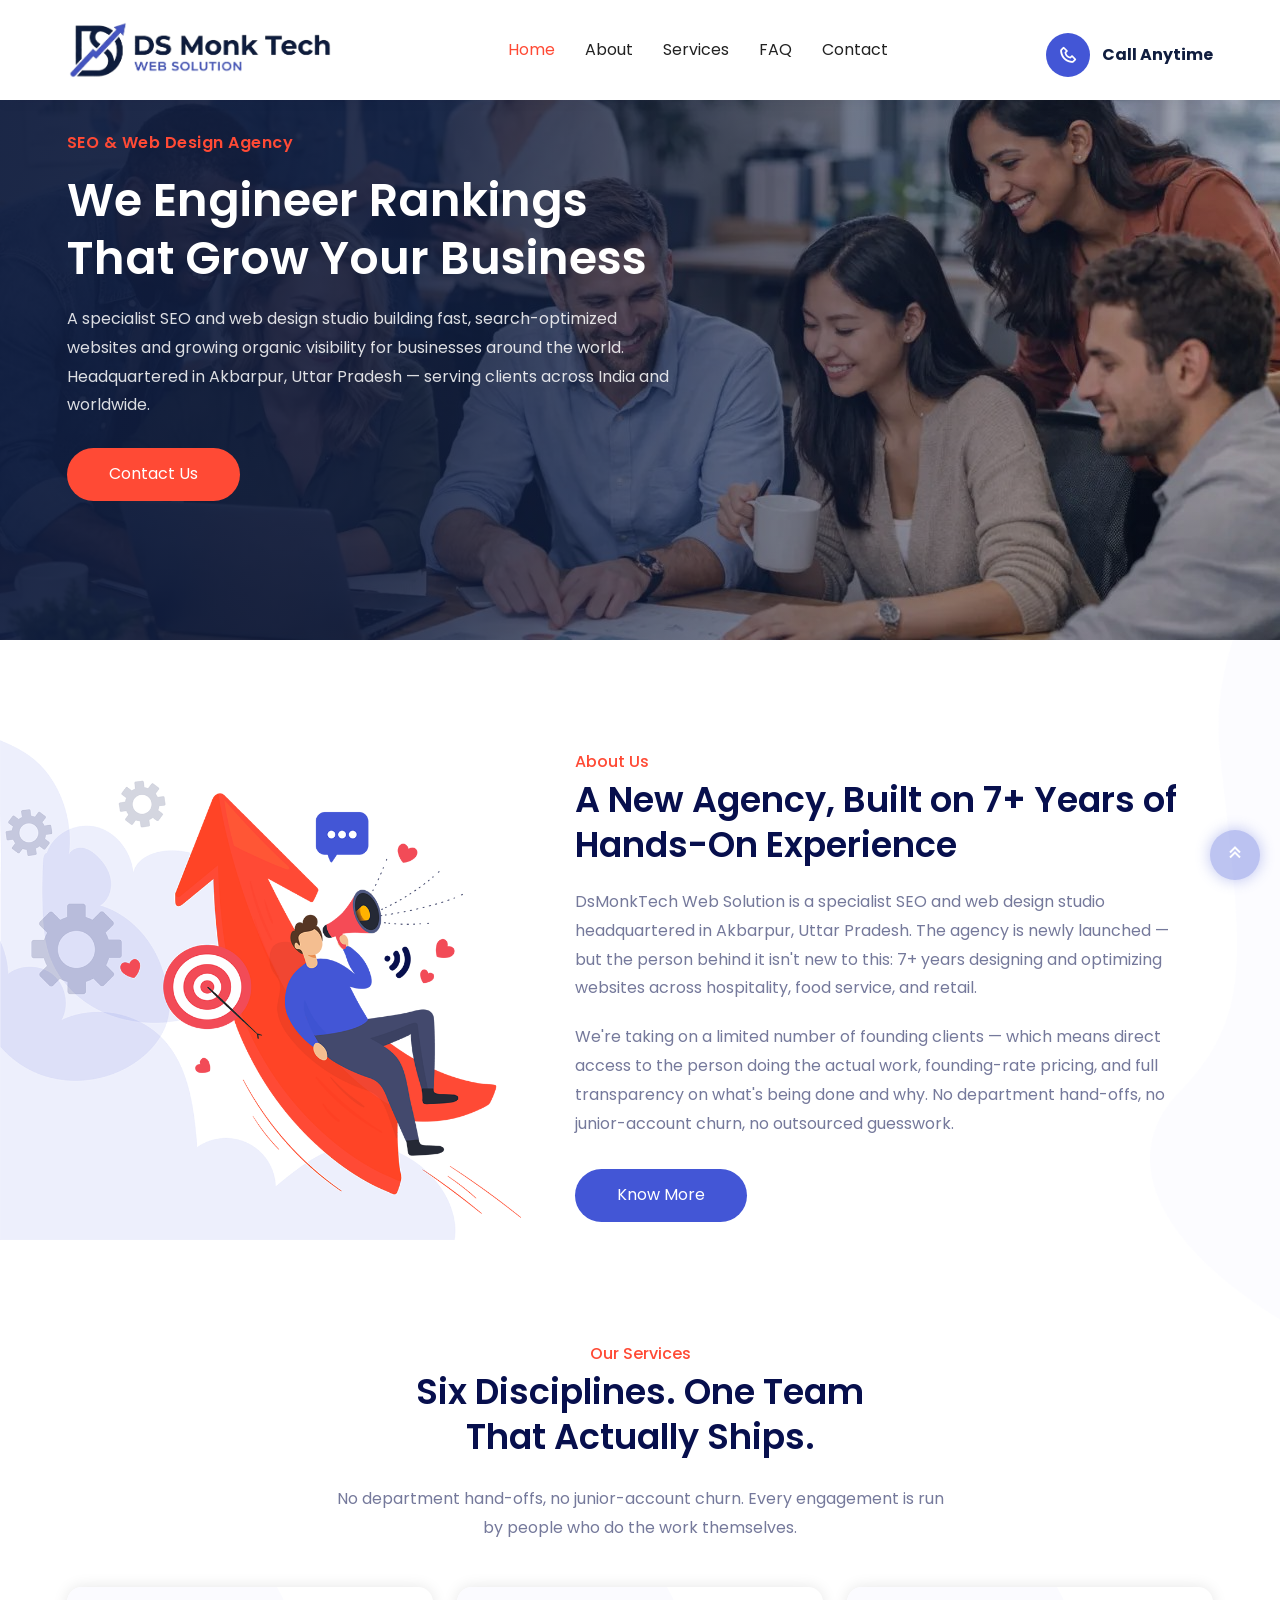
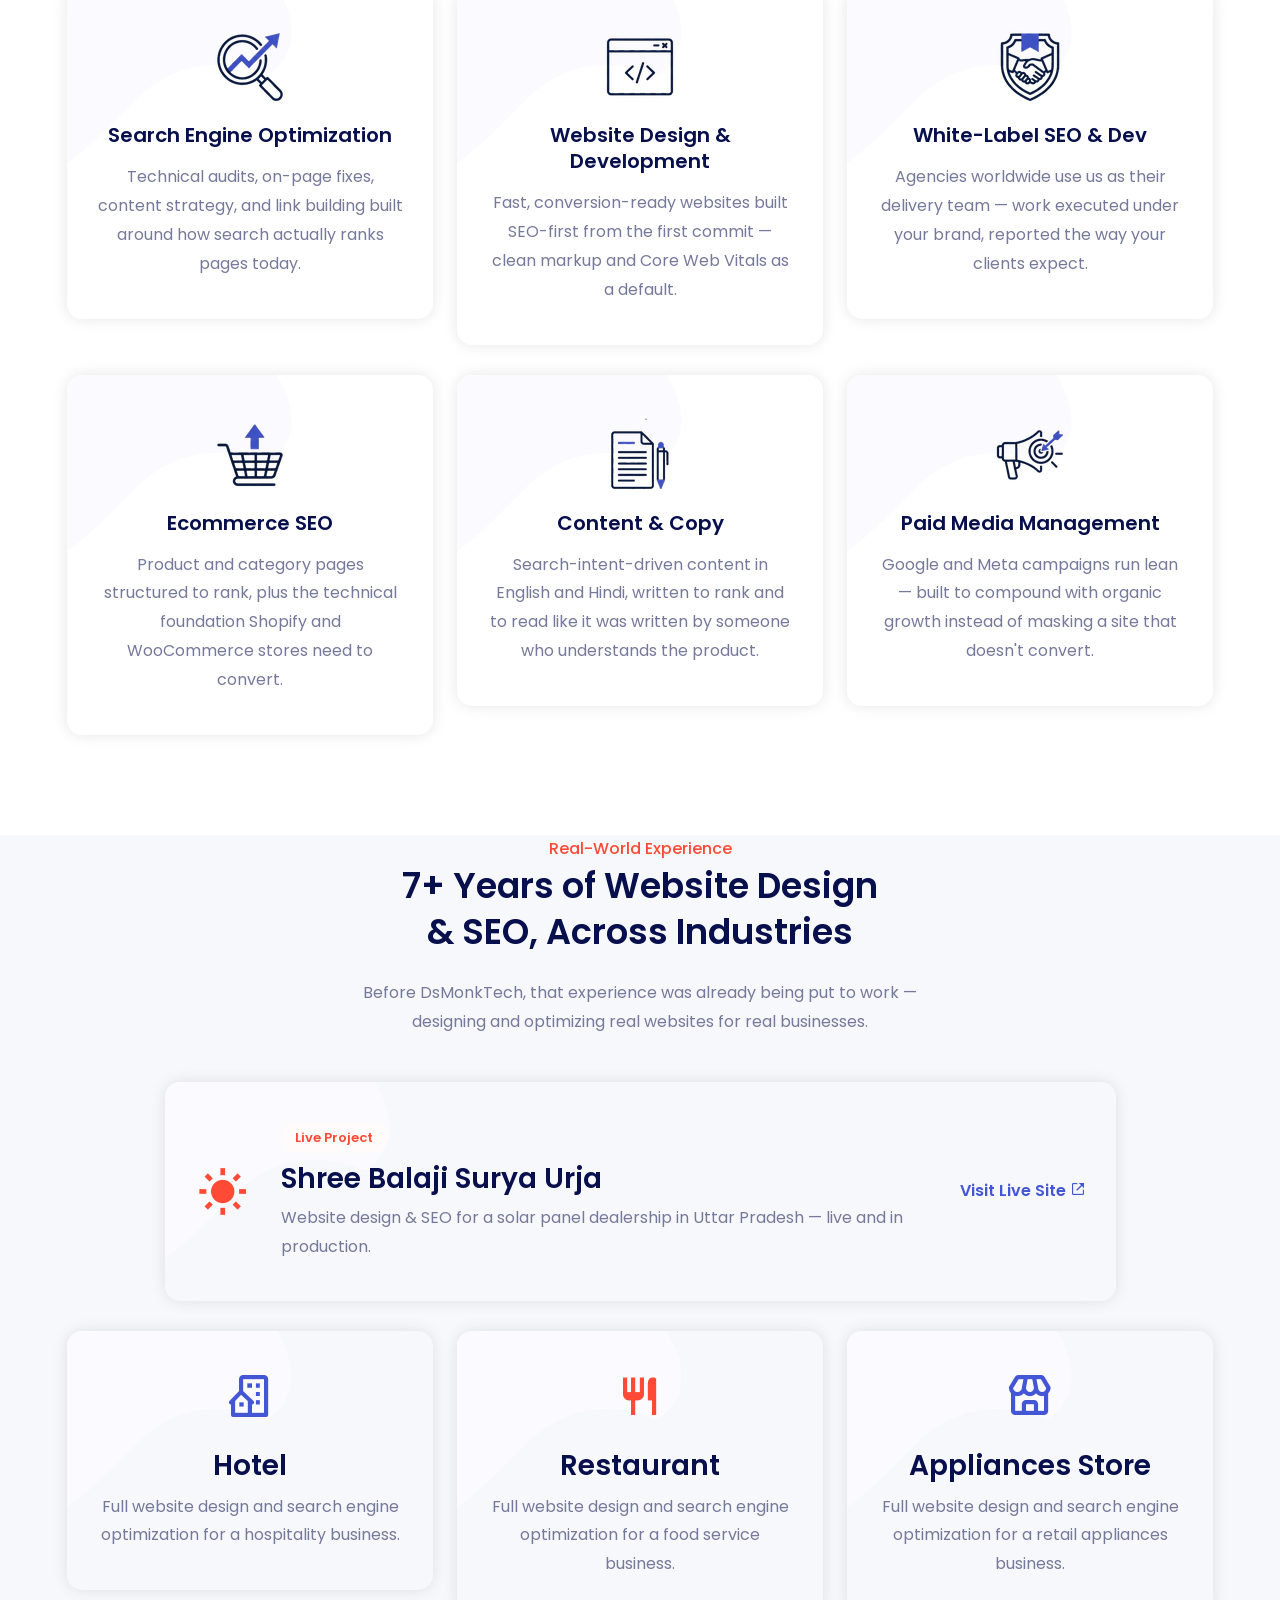
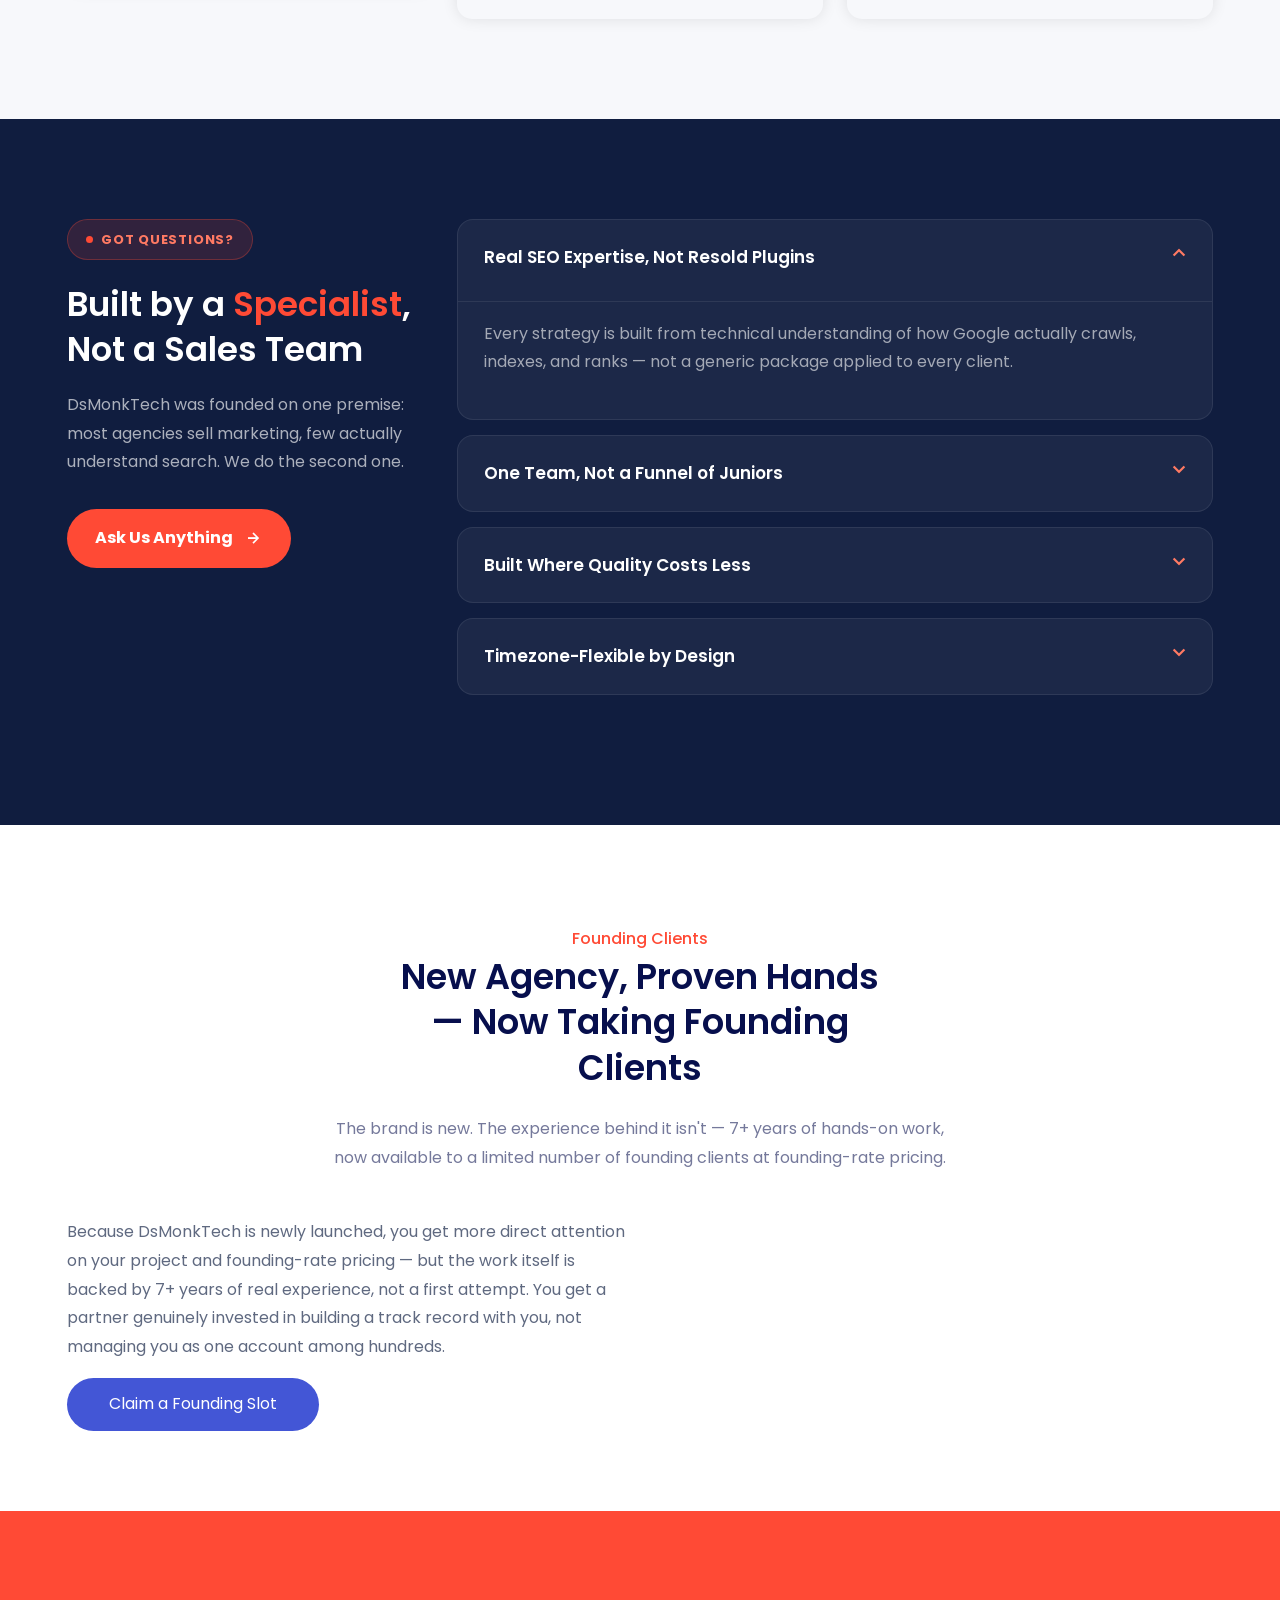
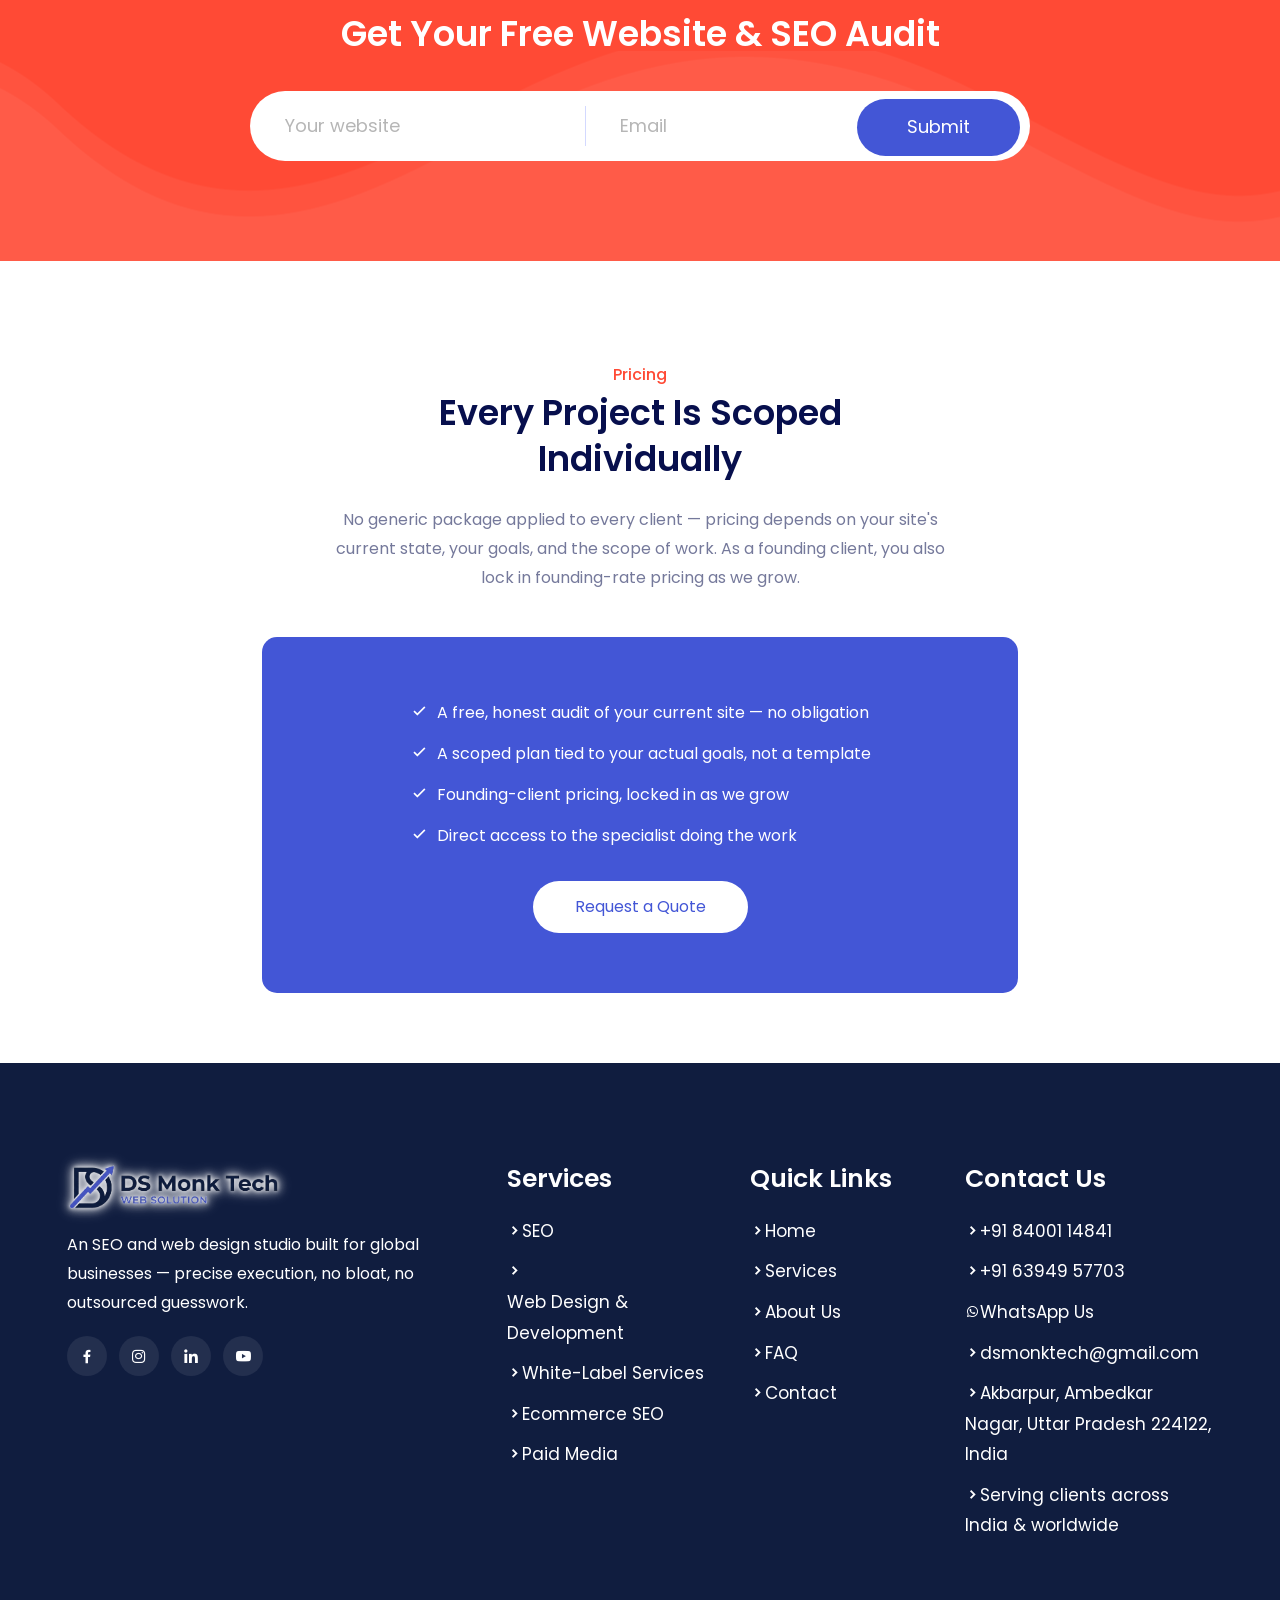
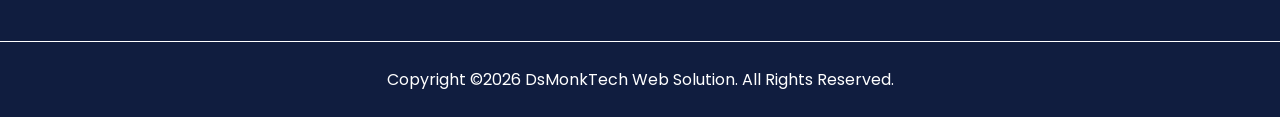
<file: index.html>
<!doctype html>
<html lang="en">
    <head>
        <!-- Google tag (gtag.js) -->
        <script async src="https://www.googletagmanager.com/gtag/js?id=G-KGLL1RN2SQ"></script>
        <script>
          window.dataLayer = window.dataLayer || [];
          function gtag(){dataLayer.push(arguments);}
          gtag('js', new Date());

          gtag('config', 'G-KGLL1RN2SQ');
        </script>

        <!-- Required Meta Tags -->
        <meta charset="UTF-8">
        <meta name="viewport" content="width=device-width, initial-scale=1.0">

        <!-- Bootstrap CSS -->
        <link rel="stylesheet" href="assets/css/bootstrap.min.css">
        <!-- Owl Carousel CSS -->
        <link rel="stylesheet" href="assets/css/owl.theme.default.min.css">
        <link rel="stylesheet" href="assets/css/owl.carousel.min.css">
        <!-- Magnific Popup CSS -->
        <link rel="stylesheet" href="assets/css/magnific-popup.min.css">
        <!-- Animate Min CSS -->
        <link rel="stylesheet" href="assets/css/animate.min.css">
        <!-- Boxicons CSS -->
        <link rel="stylesheet" href="assets/css/boxicons.min.css">
        <!-- Flaticon CSS -->
        <link rel="stylesheet" href="assets/fonts/flaticon.css">
        <!-- Meanmenu CSS -->
        <link rel="stylesheet" href="assets/css/meanmenu.min.css">
        <!-- Style CSS -->
        <link rel="stylesheet" href="assets/css/style.css">
        <!-- Responsive CSS -->
        <link rel="stylesheet" href="assets/css/responsive.css">

        <!-- Title & SEO -->
        <title>DsMonkTech Web Solution — SEO &amp; Web Design Agency for Global Businesses</title>
        <meta name="description" content="DsMonkTech Web Solution is a full-service SEO and web design agency headquartered in Akbarpur, Uttar Pradesh, serving clients across India and worldwide — search engine optimization, website development, and white-label services.">
        <link rel="canonical" href="https://www.dsmonktech.com/">
        <meta property="og:type" content="website">
        <meta property="og:title" content="DsMonkTech Web Solution — SEO & Web Design Agency">
        <meta property="og:description" content="Search engine optimization, website development, and white-label services for businesses worldwide.">
        <meta property="og:url" content="https://www.dsmonktech.com/">

        <!-- Favicon -->
        <link rel="icon" type="image/png" href="assets/img/brand/favicon-dsmonktech.png">

        <!-- Structured Data -->
        <script type="application/ld+json">
        {
          "@context": "https://schema.org",
          "@type": ["ProfessionalService", "LocalBusiness"],
          "name": "DsMonkTech Web Solution",
          "url": "https://www.dsmonktech.com/",
          "description": "Full-service SEO and web design agency headquartered in Akbarpur, Ambedkar Nagar, Uttar Pradesh, delivering search engine optimization, website development, and white-label digital marketing services to clients across India and worldwide.",
          "areaServed": ["Akbarpur", "Ambedkar Nagar", "Uttar Pradesh", "India", "Worldwide"],
          "address": {
            "@type": "PostalAddress",
            "addressLocality": "Akbarpur",
            "addressRegion": "Ambedkar Nagar, Uttar Pradesh",
            "postalCode": "224122",
            "addressCountry": "IN"
          },
          "geo": { "@type": "GeoCoordinates", "latitude": 26.4333, "longitude": 82.5403 },
          "email": "dsmonktech@gmail.com",
          "telephone": "+916394957703"
        }
        </script>
    </head>

    <body>
        <!-- Start Preloader -->
        <div class="preloader">
            <div class="preloader-wave"></div>
        </div>
        <!-- End Preloader -->

        <!-- Start Navbar Area -->
        <div class="navbar-area">
            <!-- Menu For Mobile Device -->
            <div class="mobile-nav">
                <a href="/" class="logo mobile-logo-link">
                    <img src="assets/img/brand/logo-main-transparent.png" alt="DsMonkTech Web Solution" class="mobile-logo-full">
                </a>
            </div>

            <!-- Menu For Desktop Device -->
            <div class="main-nav">
                <div class="container">
                    <nav class="navbar navbar-expand-md navbar-light ">
                        <a class="navbar-brand" href="/">
                            <img src="assets/img/brand/logo-main-transparent.png" alt="DsMonkTech Web Solution" style="height:60px; width:auto;">
                        </a>
                        <a class="navbar-brand-sticky" href="/">
                            <img src="assets/img/brand/logo-main-white.png" alt="DsMonkTech Web Solution" style="height:60px; width:auto;">
                        </a>

                        <div class="collapse navbar-collapse mean-menu" id="navbarSupportedContent">
                            <ul class="navbar-nav m-auto">
                                <li class="nav-item">
                                    <a href="/" class="nav-link active">Home</a>
                                </li>
                                <li class="nav-item">
                                    <a href="about.html" class="nav-link">About</a>
                                </li>
                                <li class="nav-item">
                                    <a href="services.html" class="nav-link">Services</a>
                                </li>
                                <li class="nav-item">
                                    <a href="faq.html" class="nav-link">FAQ</a>
                                </li>
                                <li class="nav-item">
                                    <a href="contact.html" class="nav-link">Contact</a>
                                </li>
                            </ul>

                            <div class="menu-btn">
                                <a href="tel:+918400114841" class="header-call-block">
                                    <i class='bx bx-phone'></i>
                                    <span>
                                        <strong>Call Anytime</strong>
                                    </span>
                                </a>
                            </div>
                        </div>
                    </nav>
                </div>
            </div>
        </div>
        <!-- End Navbar Area -->

        <!-- Main Banner (Photo) -->
        <div class="main-banner-photo">
            <div class="banner-photo-overlay"></div>
            <div class="container">
                <div class="banner-text-photo">
                    <span>SEO &amp; Web Design Agency</span>
                    <h1>We Engineer Rankings That Grow Your Business</h1>
                    <p>
                        A specialist SEO and web design studio building fast, search-optimized
                        websites and growing organic visibility for businesses around the world.
                        Headquartered in Akbarpur, Uttar Pradesh — serving clients across India and worldwide.
                    </p>

                    <div class="banner-btn">
                        <a href="contact.html" class="default-btn banner-btn-solid">Contact Us</a>
                    </div>
                </div>
            </div>
        </div>
        <!-- Main Banner End -->

        <!-- About Area -->
        <div class="about-area pt-100 pb-70">
            <div class="container-fluid">
                <div class="row align-items-center">
                    <div class="col-lg-5 col-xxl-6 ps-0">
                        <div class="about-img">
                            <img src="assets/img/about/1.png" alt="DsMonkTech growth illustration">
                        </div>
                    </div>

                    <div class="col-lg-7 col-xxl-6">
                        <div class="about-content about-width">
                            <span>About Us</span>
                            <h2>A New Agency, Built on 7+ Years of Hands-On Experience</h2>
                            <p>
                                DsMonkTech Web Solution is a specialist SEO and web design studio headquartered
                                in Akbarpur, Uttar Pradesh. The agency is newly launched — but the person behind
                                it isn't new to this: 7+ years designing and optimizing websites across
                                hospitality, food service, and retail.
                            </p>
                            <p>
                                We're taking on a limited number of founding clients — which means direct access
                                to the person doing the actual work, founding-rate pricing, and full transparency
                                on what's being done and why. No department hand-offs, no junior-account churn,
                                no outsourced guesswork.
                            </p>

                            <div class="about-btn">
                                <a href="about.html" class="default-btn">Know More</a>
                            </div>
                        </div>
                    </div>
                </div>
            </div>
            <div class="about-shape">
                <img src="assets/img/shape/right-side.png" alt="">
            </div>
        </div>
        <!-- About Area End -->

        <!-- Service Area -->
        <section class="service-area pb-70">
            <div class="container">
                <div class="section-title text-center">
                    <span>Our Services</span>
                    <h2>Six Disciplines. One Team That Actually Ships.</h2>
                    <p>
                        No department hand-offs, no junior-account churn. Every engagement is
                        run by people who do the work themselves.
                    </p>
                </div>
                <div class="row pt-45">
                    <div class="col-lg-4 col-sm-6">
                        <div class="service-card">
                            <a href="service-details.html"><img src="assets/img/service-icon/1.png" alt=""></a>
                            <a href="service-details.html"><h3>Search Engine Optimization</h3></a>
                            <p>
                                Technical audits, on-page fixes, content strategy, and link building
                                built around how search actually ranks pages today.
                            </p>
                        </div>
                    </div>

                    <div class="col-lg-4 col-sm-6">
                        <div class="service-card">
                            <a href="service-details.html"><img src="assets/img/service-icon/2.png" alt=""></a>
                            <a href="service-details.html"><h3>Website Design &amp; Development</h3></a>
                            <p>
                                Fast, conversion-ready websites built SEO-first from the first commit —
                                clean markup and Core Web Vitals as a default.
                            </p>
                        </div>
                    </div>

                    <div class="col-lg-4 col-sm-6">
                        <div class="service-card">
                            <a href="service-details.html"><img src="assets/img/service-icon/3.png" alt=""></a>
                            <a href="service-details.html"><h3>White-Label SEO &amp; Dev</h3></a>
                            <p>
                                Agencies worldwide use us as their delivery team — work executed
                                under your brand, reported the way your clients expect.
                            </p>
                        </div>
                    </div>

                    <div class="col-lg-4 col-sm-6">
                        <div class="service-card">
                            <a href="service-details.html"><img src="assets/img/service-icon/4.png" alt=""></a>
                            <a href="service-details.html"><h3>Ecommerce SEO</h3></a>
                            <p>
                                Product and category pages structured to rank, plus the technical
                                foundation Shopify and WooCommerce stores need to convert.
                            </p>
                        </div>
                    </div>

                    <div class="col-lg-4 col-sm-6">
                        <div class="service-card">
                            <a href="service-details.html"><img src="assets/img/service-icon/5.png" alt=""></a>
                            <a href="service-details.html"><h3>Content &amp; Copy</h3></a>
                            <p>
                                Search-intent-driven content in English and Hindi, written to rank
                                and to read like it was written by someone who understands the product.
                            </p>
                        </div>
                    </div>

                    <div class="col-lg-4 col-sm-6">
                        <div class="service-card">
                            <a href="service-details.html"><img src="assets/img/service-icon/6.png" alt=""></a>
                            <a href="service-details.html"><h3>Paid Media Management</h3></a>
                            <p>
                                Google and Meta campaigns run lean — built to compound with organic
                                growth instead of masking a site that doesn't convert.
                            </p>
                        </div>
                    </div>
                </div>
            </div>
        </section>
        <!-- Service Area End -->

        <!-- Experience Area -->
        <section class="service-area pb-70" style="background-color:#f7f8fb;">
            <div class="container">
                <div class="section-title text-center">
                    <span>Real-World Experience</span>
                    <h2>7+ Years of Website Design &amp; SEO, Across Industries</h2>
                    <p>
                        Before DsMonkTech, that experience was already being put to work — designing
                        and optimizing real websites for real businesses.
                    </p>
                </div>

                <div class="row pt-45 justify-content-center">
                    <div class="col-lg-10">
                        <a href="https://shribalaji-solar.vercel.app" target="_blank" rel="noopener" style="text-decoration:none;">
                            <div class="service-card" style="display:flex; align-items:center; gap:30px; text-align:left; flex-wrap:wrap;">
                                <i class='bx bxs-sun' style="font-size:56px; color:#ff4a35; flex-shrink:0;"></i>
                                <div style="flex:1; min-width:240px;">
                                    <span style="display:inline-block; background-color:#fffbfb; color:#ff4a35; padding:4px 14px; border-radius:50px; font-size:13px; font-weight:600; margin-bottom:8px;">Live Project</span>
                                    <h3 style="margin:0 0 6px;">Shree Balaji Surya Urja</h3>
                                    <p style="margin:0;">
                                        Website design &amp; SEO for a solar panel dealership in Uttar Pradesh —
                                        live and in production.
                                    </p>
                                </div>
                                <span style="color:#4356d6; font-weight:600; white-space:nowrap;">Visit Live Site <i class='bx bx-link-external'></i></span>
                            </div>
                        </a>
                    </div>
                </div>

                <div class="row pt-30">
                    <div class="col-lg-4 col-sm-6">
                        <div class="service-card">
                            <i class='bx bx-building-house' style="font-size:50px; color:#4356d6;"></i>
                            <h3 style="margin-top:20px;">Hotel</h3>
                            <p>Full website design and search engine optimization for a hospitality business.</p>
                        </div>
                    </div>
                    <div class="col-lg-4 col-sm-6">
                        <div class="service-card">
                            <i class='bx bx-restaurant' style="font-size:50px; color:#ff4a35;"></i>
                            <h3 style="margin-top:20px;">Restaurant</h3>
                            <p>Full website design and search engine optimization for a food service business.</p>
                        </div>
                    </div>
                    <div class="col-lg-4 col-sm-6">
                        <div class="service-card">
                            <i class='bx bx-store' style="font-size:50px; color:#4356d6;"></i>
                            <h3 style="margin-top:20px;">Appliances Store</h3>
                            <p>Full website design and search engine optimization for a retail appliances business.</p>
                        </div>
                    </div>
                </div>
            </div>
        </section>
        <!-- Experience Area End -->

        <!-- Faq Area -->
        <div class="faq-area dsmk-why-dark pt-100 pb-100">
            <div class="container">
                <div class="row align-items-start">
                    <div class="col-lg-4">
                        <div class="dsmk-why-badge">
                            <span class="dsmk-why-dot"></span>
                            Got Questions?
                        </div>
                        <h2 class="dsmk-why-heading">Built by a <span>Specialist</span>, Not a Sales Team</h2>
                        <p class="dsmk-why-copy">
                            DsMonkTech was founded on one premise: most agencies sell marketing,
                            few actually understand search. We do the second one.
                        </p>
                        <a href="contact.html" class="dsmk-why-cta">
                            Ask Us Anything
                            <i class='bx bx-right-arrow-alt'></i>
                        </a>
                    </div>

                    <div class="col-lg-8">
                        <div class="faq-accordion faq-accordion-width">
                            <ul class="accordion">
                                <li class="accordion-item">
                                    <a class="accordion-title active" href="javascript:void(0)">
                                        <i class='bx bx-chevron-down'></i>
                                        Real SEO Expertise, Not Resold Plugins
                                    </a>
                                    <div class="accordion-content show">
                                        <p>
                                            Every strategy is built from technical understanding of how Google
                                            actually crawls, indexes, and ranks — not a generic package applied
                                            to every client.
                                        </p>
                                    </div>
                                </li>

                                <li class="accordion-item">
                                    <a class="accordion-title" href="javascript:void(0)">
                                        <i class='bx bx-chevron-down'></i>
                                        One Team, Not a Funnel of Juniors
                                    </a>
                                    <div class="accordion-content">
                                        <p>
                                            You work directly with the people doing the SEO and the development.
                                            Nothing gets diluted passing through account managers.
                                        </p>
                                    </div>
                                </li>

                                <li class="accordion-item">
                                    <a class="accordion-title" href="javascript:void(0)">
                                        <i class='bx bx-chevron-down'></i>
                                        Built Where Quality Costs Less
                                    </a>
                                    <div class="accordion-content">
                                        <p>
                                            Operating from India lets us price competitively against Western
                                            agencies without cutting the quality of the work itself.
                                        </p>
                                    </div>
                                </li>

                                <li class="accordion-item">
                                    <a class="accordion-title" href="javascript:void(0)">
                                        <i class='bx bx-chevron-down'></i>
                                        Timezone-Flexible by Design
                                    </a>
                                    <div class="accordion-content">
                                        <p>
                                            Async reporting and flexible call windows mean US, UK, and
                                            Australian clients are never an afterthought.
                                        </p>
                                    </div>
                                </li>
                            </ul>
                        </div>
                    </div>
                </div>
            </div>
        </div>
        <!-- Faq Area End -->

        <!-- Founding Clients Area -->
        <section class="portfolio-area pt-100 pb-70">
            <div class="container">
                <div class="section-title text-center">
                    <span>Founding Clients</span>
                    <h2>New Agency, Proven Hands — Now Taking Founding Clients</h2>
                    <p>
                        The brand is new. The experience behind it isn't — 7+ years of hands-on work,
                        now available to a limited number of founding clients at founding-rate pricing.
                    </p>
                </div>
                <div class="row pt-45 align-items-center">
                    <div class="col-lg-6">
                        <p style="font-size:16px; line-height:1.8; color:#5f6980;">
                            Because DsMonkTech is newly launched, you get more direct attention on your
                            project and founding-rate pricing — but the work itself is backed by 7+ years
                            of real experience, not a first attempt. You get a partner genuinely invested
                            in building a track record with you, not managing you as one account among
                            hundreds.
                        </p>
                        <div class="about-btn mt-3">
                            <a href="contact.html" class="default-btn">Claim a Founding Slot</a>
                        </div>
                    </div>
                    <div class="col-lg-6">
                        <div class="footer-list">
                            <ul style="list-style:none; padding:0;">
                                <li><i class='bx bxs-chevron-right'></i> Direct access to a specialist with 7+ years of hands-on experience</li>
                                <li><i class='bx bxs-chevron-right'></i> Founding-client pricing, locked in as we grow</li>
                                <li><i class='bx bxs-chevron-right'></i> First-priority turnaround on requests</li>
                                <li><i class='bx bxs-chevron-right'></i> Full transparency — see exactly what's being done, weekly</li>
                            </ul>
                        </div>
                    </div>
                </div>
            </div>
        </section>
        <!-- Founding Clients Area End -->

        <!-- Submission Area -->
        <div id="audit" class="submission-area ptb-100">
            <div class="container">
                <div class="submission-title">
                    <h2>Get Your Free Website &amp; SEO Audit</h2>
                </div>
                <form class="submission-form">
                    <div class="row">
                        <div class="col-lg-5 col-md-6">
                            <div class="form-group">
                                <input type="text" class="form-control" id="website" placeholder="Your website">
                            </div>
                        </div>
                        <div class="col-lg-4 col-md-6">
                            <div class="form-group border-line">
                                <input type="email" class="form-control" id="email" placeholder="Email">
                            </div>
                        </div>
                        <div class="col-lg-3 col-md-3 offset-md-5 offset-lg-0">
                            <button type="submit" class="default-btn">Submit</button>
                        </div>
                    </div>
                </form>
            </div>
        </div>
        <!-- Submission Area End -->

        <!-- Price Area -->
        <div class="price-area pt-100 pb-70">
            <div class="container">
                <div class="section-title text-center">
                    <span>Pricing</span>
                    <h2>Every Project Is Scoped Individually</h2>
                    <p>
                        No generic package applied to every client — pricing depends on your site's
                        current state, your goals, and the scope of work. As a founding client, you
                        also lock in founding-rate pricing as we grow.
                    </p>
                </div>
                <div class="row pt-45 justify-content-center">
                    <div class="col-lg-8">
                        <div style="background-color:#4356d6; border-radius:15px; padding:50px 40px; text-align:center;">
                            <ul style="text-align:left; display:inline-block; list-style:none; padding:0; margin:0;">
                                <li style="color:#fff; margin-top:12px; padding-left:28px; position:relative;"><i class='bx bx-check' style="position:absolute; left:0; top:1px; font-size:20px;"></i>A free, honest audit of your current site — no obligation</li>
                                <li style="color:#fff; margin-top:12px; padding-left:28px; position:relative;"><i class='bx bx-check' style="position:absolute; left:0; top:1px; font-size:20px;"></i>A scoped plan tied to your actual goals, not a template</li>
                                <li style="color:#fff; margin-top:12px; padding-left:28px; position:relative;"><i class='bx bx-check' style="position:absolute; left:0; top:1px; font-size:20px;"></i>Founding-client pricing, locked in as we grow</li>
                                <li style="color:#fff; margin-top:12px; padding-left:28px; position:relative;"><i class='bx bx-check' style="position:absolute; left:0; top:1px; font-size:20px;"></i>Direct access to the specialist doing the work</li>
                            </ul>
                            <div style="margin-top:30px;">
                                <a href="contact.html" class="default-btn" style="background-color:#fff; color:#4356d6;">Request a Quote</a>
                            </div>
                        </div>
                    </div>
                </div>
            </div>
        </div>
        <!-- Price Area End -->

        <!-- Blog Area (hidden until real posts are ready — remove this comment wrapper to go live)
        <div class="blog-area pb-70">
            <div class="container">
                <div class="section-title text-center">
                    <span>Blog</span>
                    <h2>Our Blog Is Coming Soon</h2>
                    <p>
                        We're building out SEO and web-development insights for growing businesses —
                        practical, no-fluff writing, not recycled listicles. Check back soon, or
                        subscribe below to know when we publish.
                    </p>
                </div>
            </div>
        </div>
        Blog Area End -->

        <!-- Footer Area -->
        <footer id="footer" class="footer-area footer-area-bg">
            <div class="footer-area-top pt-100 pb-70">
                <div class="container">
                    <div class="row">
                        <div class="col-lg-4 col-md-6">
                            <div class="footer-single">
                                <div class="footer-single-content">
                                    <a href="/" class="footer-logo-badge">
                                        <img src="assets/img/brand/logo-main-transparent.png" alt="DsMonkTech Web Solution">
                                    </a>
                                    <p>An SEO and web design studio built for global businesses — precise execution, no bloat, no outsourced guesswork.</p>
                                </div>

                                <div class="dsmk-footer-social">
                                    <a href="#" aria-label="Facebook"><i class='bx bxl-facebook'></i></a>
                                    <a href="#" aria-label="Instagram"><i class='bx bxl-instagram'></i></a>
                                    <a href="#" aria-label="LinkedIn"><i class='bx bxl-linkedin'></i></a>
                                    <a href="#" aria-label="YouTube"><i class='bx bxl-youtube'></i></a>
                                </div>
                            </div>
                        </div>

                        <div class="col-lg-3 col-md-6">
                            <div class="footer-list ml-50">
                                <h3>Services</h3>
                                <ul>
                                    <li><i class='bx bxs-chevron-right'></i><a href="services.html">SEO</a></li>
                                    <li><i class='bx bxs-chevron-right'></i><a href="services.html">Web Design &amp; Development</a></li>
                                    <li><i class='bx bxs-chevron-right'></i><a href="services.html">White-Label Services</a></li>
                                    <li><i class='bx bxs-chevron-right'></i><a href="services.html">Ecommerce SEO</a></li>
                                    <li><i class='bx bxs-chevron-right'></i><a href="services.html">Paid Media</a></li>
                                </ul>
                            </div>
                        </div>

                        <div class="col-lg-2 col-md-6">
                            <div class="footer-list">
                                <h3>Quick Links</h3>
                                <ul>
                                    <li><i class='bx bxs-chevron-right'></i><a href="/">Home</a></li>
                                    <li><i class='bx bxs-chevron-right'></i><a href="services.html">Services</a></li>
                                    <li><i class='bx bxs-chevron-right'></i><a href="about.html">About Us</a></li>
                                    <li><i class='bx bxs-chevron-right'></i><a href="faq.html">FAQ</a></li>
                                    <li><i class='bx bxs-chevron-right'></i><a href="contact.html">Contact</a></li>
                                </ul>
                            </div>
                        </div>

                        <div class="col-lg-3 col-md-6">
                            <div class="footer-list ml-20">
                                <h3>Contact Us</h3>
                                <ul>
                                    <li><i class='bx bxs-chevron-right'></i><a href="tel:+918400114841">+91 84001 14841</a></li>
                                    <li><i class='bx bxs-chevron-right'></i><a href="tel:+916394957703">+91 63949 57703</a></li>
                                    <li><i class='bx bxl-whatsapp'></i><a href="https://wa.me/918400114841" target="_blank" rel="noopener">WhatsApp Us</a></li>
                                    <li><i class='bx bxs-chevron-right'></i><a href="mailto:dsmonktech@gmail.com">dsmonktech@gmail.com</a></li>
                                    <li><i class='bx bxs-chevron-right'></i>Akbarpur, Ambedkar Nagar, Uttar Pradesh 224122, India</li>
                                    <li><i class='bx bxs-chevron-right'></i>Serving clients across India &amp; worldwide</li>
                                </ul>
                            </div>
                        </div>
                    </div>
                </div>
            </div>

            <div class="footer-bottom">
                <div class="container">
                    <div class="row align-items-center">
                        <div class="col-lg-12">
                            <div class="bottom-text text-center">
                                <p>Copyright &copy;2026 DsMonkTech Web Solution. All Rights Reserved.</p>
                            </div>
                        </div>
                    </div>
                </div>
            </div>
        </footer>
        <!-- Footer Area End -->

        <style>
            .navbar-area:not(.sticky-nav) { position: relative !important; z-index: 1000 !important; }
            .navbar-area.sticky-nav { position: fixed !important; top: 0 !important; left: 0 !important; right: 0 !important; z-index: 1000 !important; }
            .mobile-logo-link { display: flex !important; align-items: center; flex-shrink: 0 !important; }
            .mobile-logo-full {
                height: 38px !important;
                width: auto !important;
                max-width: none !important;
                flex-shrink: 0 !important;
                -webkit-backface-visibility: hidden;
                backface-visibility: hidden;
                -webkit-transform: translateZ(0);
                transform: translateZ(0);
                image-rendering: -webkit-optimize-contrast;
            }
            @media (max-width: 340px) {
                .mobile-logo-full { height: 34px !important; }
            }
            @media (max-width: 991px) {
                .mobile-nav { background-color: #ffffff !important; min-height: 62px; box-shadow: 0 2px 12px rgba(16,29,63,0.08); position: relative !important; z-index: 1000; }
                .mobile-nav .logo { top: 12px !important; left: 20px !important; }
                .mean-container .mean-bar { height: 62px !important; background-color: transparent !important; }
                .mean-container .mean-nav { margin-top: 62px !important; background-color: transparent !important; }
                .mean-container .mean-nav > ul { background-color: #ffffff !important; padding-bottom: 20px; box-shadow: 0 8px 20px rgba(16,29,63,0.15); }
                .mean-container a.meanmenu-reveal {
                    width: 40px !important;
                    height: 40px !important;
                    padding: 0 !important;
                    margin-top: 0 !important;
                    top: 50% !important;
                    right: 15px !important;
                    transform: translateY(-50%);
                    background-image: linear-gradient(#4356d6, #4356d6);
                    background-repeat: no-repeat;
                    background-position: center;
                    background-size: 24px 3px;
                    border: none;
                    box-shadow: none;
                    font-size: 0 !important;
                    color: transparent !important;
                }
                .mean-container a.meanmenu-reveal > span,
                .mean-container a.meanmenu-reveal > span > span,
                .mean-container a.meanmenu-reveal > span > span > span {
                    display: none !important;
                }
                .mean-container a.meanmenu-reveal::before,
                .mean-container a.meanmenu-reveal::after {
                    content: '';
                    position: absolute;
                    left: 50%;
                    width: 24px;
                    height: 3px;
                    background-color: #4356d6;
                    border-radius: 2px;
                    transform: translateX(-50%);
                    transition: transform 0.25s ease, top 0.25s ease;
                }
                .mean-container a.meanmenu-reveal::before { top: 12.5px; }
                .mean-container a.meanmenu-reveal::after { top: 24.5px; }
                .mean-container a.meanmenu-reveal.meanclose {
                    background-image: none;
                }
                .mean-container a.meanmenu-reveal.meanclose::before {
                    top: 20px;
                    transform: translateX(-50%) rotate(45deg);
                }
                .mean-container a.meanmenu-reveal.meanclose::after {
                    top: 20px;
                    transform: translateX(-50%) rotate(-45deg);
                }
            }
            .dsmk-why-dark {
                background-color: #101d3f !important;
            }
            .dsmk-why-dark::before {
                display: none !important;
            }
            .dsmk-why-badge {
                display: inline-flex;
                align-items: center;
                gap: 8px;
                padding: 8px 18px;
                border-radius: 50px;
                background-color: rgba(255,74,53,0.14);
                border: 1px solid rgba(255,74,53,0.3);
                color: #ff7a63;
                font-size: 13px;
                font-weight: 700;
                letter-spacing: 0.06em;
                text-transform: uppercase;
                margin-bottom: 22px;
            }
            .dsmk-why-dot {
                width: 7px;
                height: 7px;
                border-radius: 50%;
                background-color: #ff4a35;
                flex-shrink: 0;
            }
            .dsmk-why-heading {
                color: #ffffff;
                font-size: 34px;
                line-height: 1.3;
                margin-bottom: 20px;
            }
            .dsmk-why-heading span {
                color: #ff4a35;
            }
            .dsmk-why-copy {
                color: rgba(255,255,255,0.65);
                font-size: 16px;
                line-height: 1.8;
                margin-bottom: 32px;
                max-width: 400px;
            }
            .dsmk-why-cta {
                display: inline-flex;
                align-items: center;
                gap: 10px;
                background-color: #ff4a35;
                color: #ffffff;
                font-weight: 700;
                padding: 15px 28px;
                border-radius: 50px;
                text-decoration: none;
                transition: 0.3s;
            }
            .dsmk-why-cta:hover {
                background-color: #ff6a52;
                color: #ffffff;
            }
            .dsmk-why-cta i { font-size: 20px; }
            @media (max-width: 991px) {
                .dsmk-why-badge { margin-top: 0; }
                .dsmk-why-copy { max-width: 100%; }
                .col-lg-4 { margin-bottom: 40px; }
            }
            .faq-area.dsmk-why-dark .faq-accordion { max-width: 100%; margin-left: 0; }
            .faq-area.dsmk-why-dark .accordion-item {
                border-radius: 16px !important;
                background-color: rgba(255,255,255,0.05) !important;
                border: 1px solid rgba(255,255,255,0.08);
                box-shadow: none !important;
            }
            .faq-area.dsmk-why-dark .accordion-title {
                color: #ffffff !important;
                padding: 22px 60px 22px 26px !important;
                font-size: 17px;
            }
            .faq-area.dsmk-why-dark .accordion-title i {
                background-color: transparent !important;
                color: #ff7a63 !important;
                font-size: 26px !important;
                width: auto !important;
                height: auto !important;
                line-height: 1 !important;
                top: 20px !important;
            }
            .faq-area.dsmk-why-dark .accordion-content {
                padding-left: 26px;
                padding-right: 30px;
                padding-bottom: 26px;
                padding-top: 18px;
                border-top: 1px solid rgba(255,255,255,0.08);
                margin-top: 6px;
            }
            .faq-area.dsmk-why-dark .accordion-content p {
                color: rgba(255,255,255,0.6);
            }
            .navbar-area, .navbar-area.sticky-nav, .mobile-nav {
                -webkit-backface-visibility: hidden;
                backface-visibility: hidden;
                -webkit-transform: translateZ(0);
                transform: translateZ(0);
            }
            .navbar-area:not(.sticky-nav) .main-nav { background-color: #ffffff !important; box-shadow: 0 2px 12px rgba(16,29,63,0.06); }
            .navbar-area:not(.sticky-nav) .dsmk-logo-text { color: #232350 !important; }
            .navbar-area:not(.sticky-nav) .dsmk-logo-text span { color: #4356d6 !important; }
            .dsmk-logo-text { font-size: 24px; font-weight: 700; }
            .sticky-nav .dsmk-logo-text, .sticky-nav .dsmk-logo-text span { color: #ffffff !important; }
            .sticky-nav .menu-btn .seo-btn { background-color: #ffffff !important; color: #4356d6 !important; }
            .footer-logo-badge { display: inline-flex !important; align-items: center; }
            .footer-logo-badge img { height: 48px !important; width: auto !important; max-width: none !important; flex-shrink: 0 !important; filter: drop-shadow(0 0 2px rgba(255,255,255,0.9)) drop-shadow(0 0 4px rgba(255,255,255,0.7)) drop-shadow(0 0 6px rgba(255,255,255,0.5)); }
            .footer-area-bg { background-color: #101d3f !important; }
            .header-call-block { display: flex; align-items: center; gap: 12px; text-decoration: none; }
            .header-call-block i {
                width: 44px; height: 44px; border-radius: 50%;
                background-color: #4356d6; color: #ffffff;
                display: flex; align-items: center; justify-content: center;
                font-size: 20px; flex-shrink: 0;
            }
            .header-call-block span { display: flex; flex-direction: column; line-height: 1.3; }
            .header-call-block strong { color: #101d3f; font-size: 16px; font-weight: 700; }
            .sticky-nav .header-call-block strong { color: #ffffff; }
            .main-banner-photo {
                position: relative;
                min-height: 640px;
                display: flex;
                align-items: center;
                background-image: url('assets/img/hero/team-collaboration.jpg');
                background-size: cover;
                background-position: center 30%;
                background-repeat: no-repeat;
                overflow: hidden;
            }
            .banner-photo-overlay {
                position: absolute;
                inset: 0;
                background: linear-gradient(100deg, rgba(16,29,63,0.94) 0%, rgba(16,29,63,0.88) 32%, rgba(16,29,63,0.55) 62%, rgba(16,29,63,0.25) 100%);
            }
            .banner-text-photo {
                position: relative;
                z-index: 2;
                max-width: 620px;
                padding: 60px 0;
            }
            .banner-text-photo span {
                display: inline-block;
                color: #ff4a35;
                font-weight: 600;
                letter-spacing: 0.03em;
                margin-bottom: 14px;
            }
            .banner-text-photo h1 {
                color: #ffffff;
                font-size: 46px;
                line-height: 1.25;
                margin-bottom: 18px;
            }
            .banner-text-photo p {
                color: rgba(255,255,255,0.85);
                font-size: 16px;
                line-height: 1.8;
                margin-bottom: 28px;
            }
            .banner-btn-solid { background-color: #ff4a35 !important; border-color: #ff4a35 !important; }
            .banner-btn-solid:hover { background-color: #ff6a52 !important; }
            .default-btn-outline-light {
                display: inline-block;
                padding: 14px 34px;
                border: 2px solid rgba(255,255,255,0.6);
                border-radius: 50px;
                color: #ffffff;
                font-weight: 600;
                margin-left: 14px;
                transition: 0.3s;
            }
            .default-btn-outline-light:hover {
                background-color: #ffffff;
                color: #101d3f;
                border-color: #ffffff;
            }
            @media (max-width: 991px) {
                .banner-text-photo { padding-top: 85px; }
            }
            @media (max-width: 767px) {
                .main-banner-photo { min-height: 520px; background-position: 65% center; }
                .banner-text-photo { padding-top: 75px; }
                .banner-text-photo h1 { font-size: 30px; }
                .default-btn-outline-light { margin-left: 0; margin-top: 12px; }
            }
            @media (max-width: 340px) {
                .banner-text-photo { padding-top: 65px; }
            }
            .footer-list ul li a:hover { color: #a5b4ff !important; }
            .footer-list ul li a:hover::before { background-color: #a5b4ff !important; }
            .dsmk-footer-social { display: flex; gap: 12px; margin-top: 18px; }
            .dsmk-footer-social a { width: 40px; height: 40px; border-radius: 50%; background: rgba(255,255,255,0.08); display: flex; align-items: center; justify-content: center; color: #ffffff; font-size: 18px; transition: background 0.25s ease, transform 0.25s ease; }
            .dsmk-footer-social a:hover { background: #4356d6; transform: translateY(-3px); color: #ffffff; }
            .navbar-brand img { max-width: none !important; width: auto !important; flex-shrink: 0 !important; }
            .mobile-nav .logo.dsmk-logo-text { color: #232350 !important; }
        </style>

        <!-- Jquery Min JS -->
        <script src="assets/js/jquery-3.5.0.min.js"></script>
        <!-- Bootstrap Bundle Min JS -->
        <script src="assets/js/bootstrap.bundle.min.js"></script>
        <!-- Meanmenu JS -->
        <script src="assets/js/meanmenu.min.js"></script>
        <!-- Owl Carousel JS -->
        <script src="assets/js/owl.carousel.min.js"></script>
        <!-- Magnific Popup JS -->
        <script src="assets/js/jquery.magnific-popup.min.js"></script>
        <!-- Wow JS -->
        <script src="assets/js/wow.min.js"></script>
        <!-- Ajaxchimp Min JS -->
        <script src="assets/js/jquery.ajaxchimp.min.js"></script>
        <!-- Form Validator Min JS -->
        <script src="assets/js/form-validator.min.js"></script>
        <!-- Contact Form JS -->
        <script src="assets/js/contact-form-script.js"></script>
        <!-- Custom JS -->
        <script src="assets/js/custom.js"></script>
    </body>
</html>
</file>
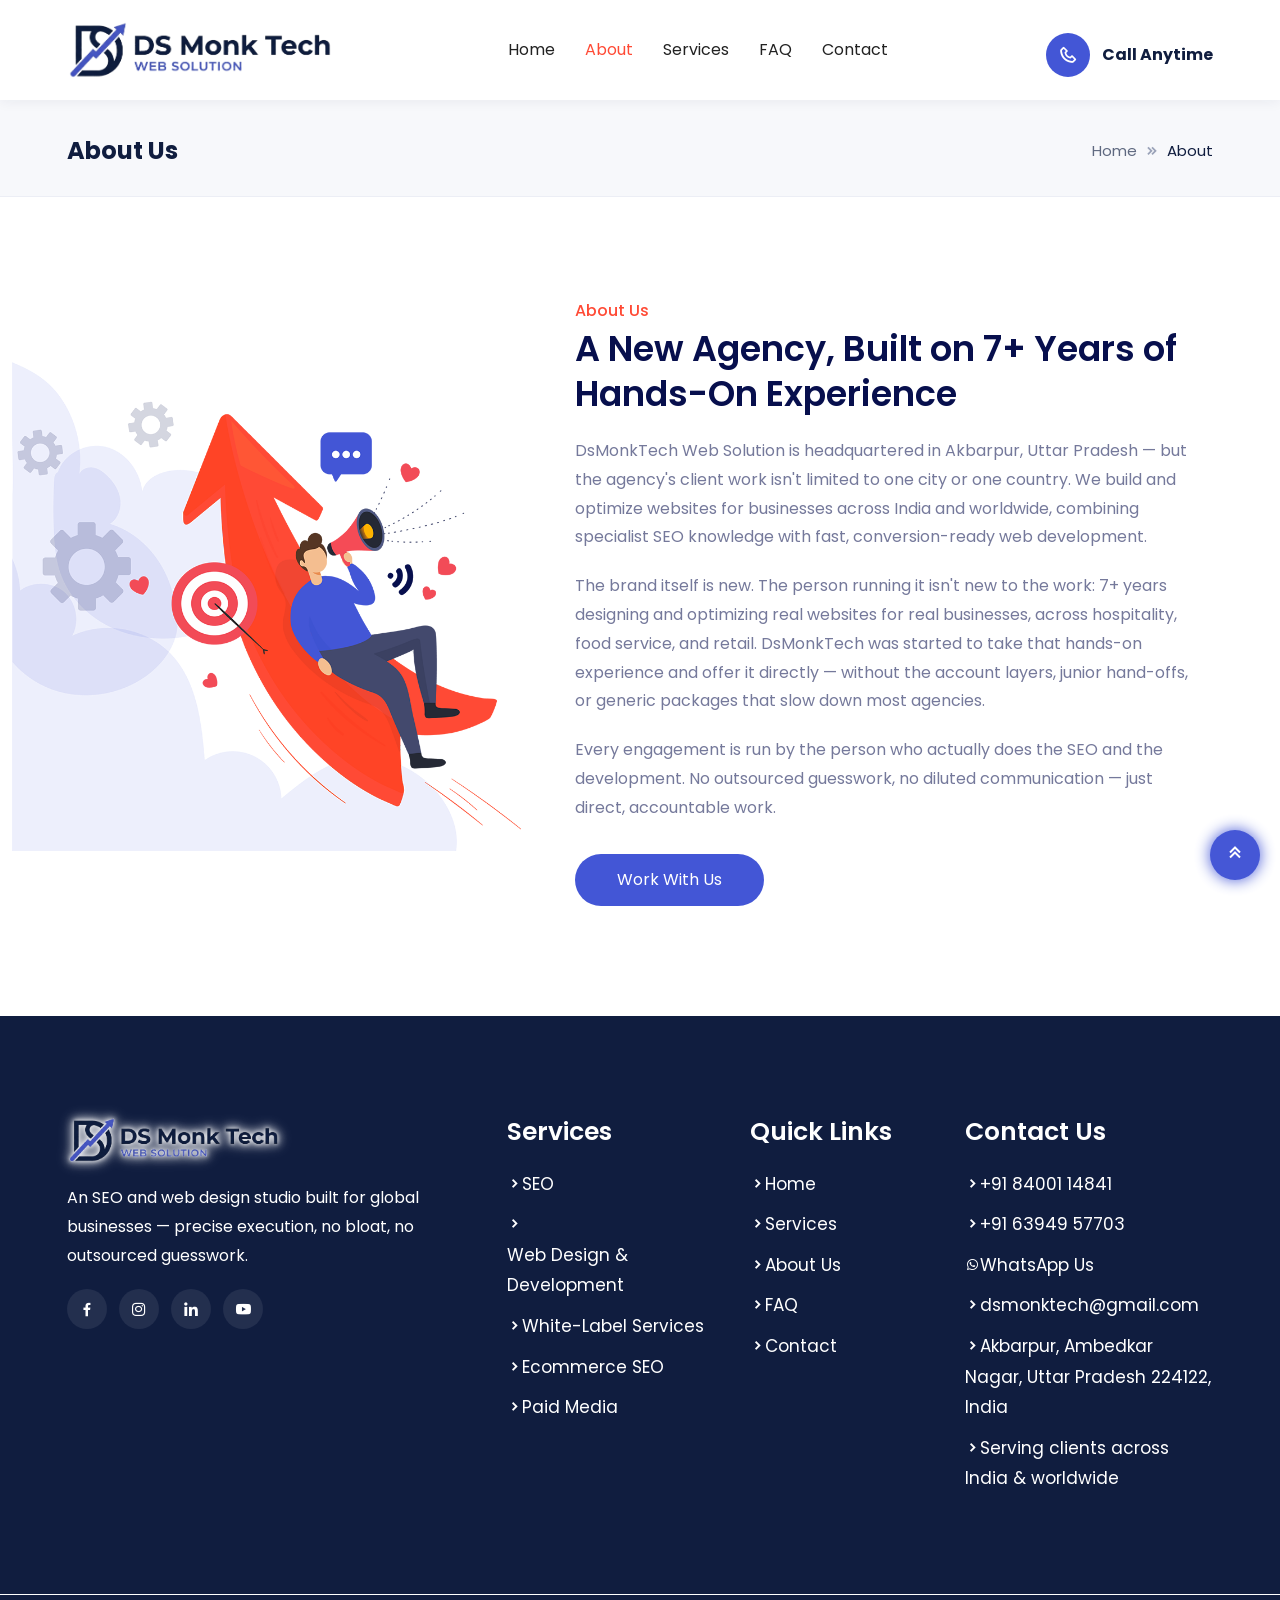
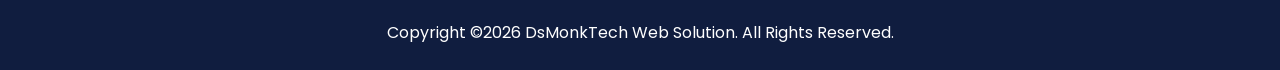
<file: about.html>
<!doctype html>
<html lang="en">
    <head>
        <!-- Google tag (gtag.js) -->
        <script async src="https://www.googletagmanager.com/gtag/js?id=G-KGLL1RN2SQ"></script>
        <script>
          window.dataLayer = window.dataLayer || [];
          function gtag(){dataLayer.push(arguments);}
          gtag('js', new Date());

          gtag('config', 'G-KGLL1RN2SQ');
        </script>

        <!-- Required Meta Tags -->
        <meta charset="UTF-8">
        <meta name="viewport" content="width=device-width, initial-scale=1.0">

        <!-- Bootstrap CSS -->
        <link rel="stylesheet" href="assets/css/bootstrap.min.css">
        <!-- Owl Carousel CSS -->
        <link rel="stylesheet" href="assets/css/owl.theme.default.min.css">
        <link rel="stylesheet" href="assets/css/owl.carousel.min.css">
        <!-- Magnific Popup CSS -->
        <link rel="stylesheet" href="assets/css/magnific-popup.min.css">
        <!-- Animate Min CSS -->
        <link rel="stylesheet" href="assets/css/animate.min.css">
        <!-- Boxicons CSS -->
        <link rel="stylesheet" href="assets/css/boxicons.min.css">
        <!-- Flaticon CSS -->
        <link rel="stylesheet" href="assets/fonts/flaticon.css">
        <!-- Meanmenu CSS -->
        <link rel="stylesheet" href="assets/css/meanmenu.min.css">
        <!-- Style CSS -->
        <link rel="stylesheet" href="assets/css/style.css">
        <!-- Responsive CSS -->
        <link rel="stylesheet" href="assets/css/responsive.css">

        <!-- Title & SEO -->
        <title>About Us — DsMonkTech Web Solution | SEO &amp; Web Design Agency</title>
        <meta name="description" content="DsMonkTech Web Solution is a newly launched SEO and web design studio backed by 7+ years of real, hands-on experience designing and optimizing websites across hospitality, food service, and retail.">
        <link rel="canonical" href="https://www.dsmonktech.com/about.html">
        <meta property="og:type" content="website">
        <meta property="og:title" content="About DsMonkTech Web Solution">
        <meta property="og:description" content="A newly launched SEO and web design studio backed by 7+ years of real, hands-on experience.">
        <meta property="og:url" content="https://www.dsmonktech.com/about.html">

        <!-- Favicon -->
        <link rel="icon" type="image/png" href="assets/img/brand/favicon-dsmonktech.png">
    </head>

    <body>
        <!-- Start Preloader -->
        <div class="preloader">
            <div class="preloader-wave"></div>
        </div>
        <!-- End Preloader -->

        <!-- Start Navbar Area -->
        <div class="navbar-area">
            <!-- Menu For Mobile Device -->
            <div class="mobile-nav">
                <a href="/" class="logo mobile-logo-link">
                    <img src="assets/img/brand/logo-main-transparent.png" alt="DsMonkTech Web Solution" class="mobile-logo-full">
                </a>
            </div>

            <!-- Menu For Desktop Device -->
            <div class="main-nav">
                <div class="container">
                    <nav class="navbar navbar-expand-md navbar-light ">
                        <a class="navbar-brand" href="/">
                            <img src="assets/img/brand/logo-main-transparent.png" alt="DsMonkTech Web Solution" style="height:60px; width:auto;">
                        </a>
                        <a class="navbar-brand-sticky" href="/">
                            <img src="assets/img/brand/logo-main-white.png" alt="DsMonkTech Web Solution" style="height:60px; width:auto;">
                        </a>

                        <div class="collapse navbar-collapse mean-menu" id="navbarSupportedContent">
                            <ul class="navbar-nav m-auto">
                                <li class="nav-item">
                                    <a href="/" class="nav-link">Home</a>
                                </li>
                                <li class="nav-item">
                                    <a href="about.html" class="nav-link active">About</a>
                                </li>
                                <li class="nav-item">
                                    <a href="services.html" class="nav-link">Services</a>
                                </li>
                                <li class="nav-item">
                                    <a href="faq.html" class="nav-link">FAQ</a>
                                </li>
                                <li class="nav-item">
                                    <a href="contact.html" class="nav-link">Contact</a>
                                </li>
                            </ul>

                            <div class="menu-btn">
                                <a href="tel:+918400114841" class="header-call-block">
                                    <i class='bx bx-phone'></i>
                                    <span>
                                        <strong>Call Anytime</strong>
                                    </span>
                                </a>
                            </div>
                        </div>
                    </nav>
                </div>
            </div>
        </div>
        <!-- End Navbar Area -->

        <!-- Page Breadcrumb -->
        <div class="page-breadcrumb-bar">
            <div class="container">
                <div class="page-breadcrumb-inner">
                    <h3>About Us</h3>
                    <ul>
                        <li>
                            <a href="/">Home</a>
                        </li>
                        <li>
                            <i class='bx bxs-chevrons-right'></i>
                        </li>
                        <li>About</li>
                    </ul>
                </div>
            </div>
        </div>
        <!-- Page Breadcrumb End -->

        <!-- About Area -->
        <div class="about-area about-max pt-100 pb-70">
            <div class="container-fluid">
                <div class="row align-items-center">
                    <div class="col-lg-5 col-xxl-6">
                        <div class="about-img about-ml">
                            <img src="assets/img/about/1.png" alt="DsMonkTech Web Solution — SEO and growth illustration">
                        </div>
                    </div>

                    <div class="col-lg-7 col-xxl-6">
                        <div class="about-content about-width">
                            <span>About Us</span>
                            <h2>A New Agency, Built on 7+ Years of Hands-On Experience</h2>
                            <p>
                                DsMonkTech Web Solution is headquartered in Akbarpur, Uttar Pradesh — but the
                                agency's client work isn't limited to one city or one country. We build and
                                optimize websites for businesses across India and worldwide, combining
                                specialist SEO knowledge with fast, conversion-ready web development.
                            </p>
                            <p>
                                The brand itself is new. The person running it isn't new to the work: 7+ years
                                designing and optimizing real websites for real businesses, across hospitality,
                                food service, and retail. DsMonkTech was started to take that hands-on
                                experience and offer it directly — without the account layers, junior hand-offs,
                                or generic packages that slow down most agencies.
                            </p>
                            <p>
                                Every engagement is run by the person who actually does the SEO and the
                                development. No outsourced guesswork, no diluted communication — just direct,
                                accountable work.
                            </p>

                            <div class="about-btn">
                                <a href="contact.html" class="default-btn">Work With Us</a>
                            </div>
                        </div>
                    </div>
                </div>
            </div>
        </div>
        <!-- About Area End -->

        <!-- Footer Area -->
        <footer id="footer" class="footer-area footer-area-bg">
            <div class="footer-area-top pt-100 pb-70">
                <div class="container">
                    <div class="row">
                        <div class="col-lg-4 col-md-6">
                            <div class="footer-single">
                                <div class="footer-single-content">
                                    <a href="/" class="footer-logo-badge">
                                        <img src="assets/img/brand/logo-main-transparent.png" alt="DsMonkTech Web Solution">
                                    </a>
                                    <p>An SEO and web design studio built for global businesses — precise execution, no bloat, no outsourced guesswork.</p>
                                </div>

                                <div class="dsmk-footer-social">
                                    <a href="#" aria-label="Facebook"><i class='bx bxl-facebook'></i></a>
                                    <a href="#" aria-label="Instagram"><i class='bx bxl-instagram'></i></a>
                                    <a href="#" aria-label="LinkedIn"><i class='bx bxl-linkedin'></i></a>
                                    <a href="#" aria-label="YouTube"><i class='bx bxl-youtube'></i></a>
                                </div>
                            </div>
                        </div>

                        <div class="col-lg-3 col-md-6">
                            <div class="footer-list ml-50">
                                <h3>Services</h3>
                                <ul>
                                    <li><i class='bx bxs-chevron-right'></i><a href="services.html">SEO</a></li>
                                    <li><i class='bx bxs-chevron-right'></i><a href="services.html">Web Design &amp; Development</a></li>
                                    <li><i class='bx bxs-chevron-right'></i><a href="services.html">White-Label Services</a></li>
                                    <li><i class='bx bxs-chevron-right'></i><a href="services.html">Ecommerce SEO</a></li>
                                    <li><i class='bx bxs-chevron-right'></i><a href="services.html">Paid Media</a></li>
                                </ul>
                            </div>
                        </div>

                        <div class="col-lg-2 col-md-6">
                            <div class="footer-list">
                                <h3>Quick Links</h3>
                                <ul>
                                    <li><i class='bx bxs-chevron-right'></i><a href="/">Home</a></li>
                                    <li><i class='bx bxs-chevron-right'></i><a href="services.html">Services</a></li>
                                    <li><i class='bx bxs-chevron-right'></i><a href="about.html">About Us</a></li>
                                    <li><i class='bx bxs-chevron-right'></i><a href="faq.html">FAQ</a></li>
                                    <li><i class='bx bxs-chevron-right'></i><a href="contact.html">Contact</a></li>
                                </ul>
                            </div>
                        </div>

                        <div class="col-lg-3 col-md-6">
                            <div class="footer-list ml-20">
                                <h3>Contact Us</h3>
                                <ul>
                                    <li><i class='bx bxs-chevron-right'></i><a href="tel:+918400114841">+91 84001 14841</a></li>
                                    <li><i class='bx bxs-chevron-right'></i><a href="tel:+916394957703">+91 63949 57703</a></li>
                                    <li><i class='bx bxl-whatsapp'></i><a href="https://wa.me/918400114841" target="_blank" rel="noopener">WhatsApp Us</a></li>
                                    <li><i class='bx bxs-chevron-right'></i><a href="mailto:dsmonktech@gmail.com">dsmonktech@gmail.com</a></li>
                                    <li><i class='bx bxs-chevron-right'></i>Akbarpur, Ambedkar Nagar, Uttar Pradesh 224122, India</li>
                                    <li><i class='bx bxs-chevron-right'></i>Serving clients across India &amp; worldwide</li>
                                </ul>
                            </div>
                        </div>
                    </div>
                </div>
            </div>

            <div class="footer-bottom">
                <div class="container">
                    <div class="row align-items-center">
                        <div class="col-lg-12">
                            <div class="bottom-text text-center">
                                <p>Copyright &copy;2026 DsMonkTech Web Solution. All Rights Reserved.</p>
                            </div>
                        </div>
                    </div>
                </div>
            </div>
        </footer>
        <!-- Footer Area End -->

        <style>
            .navbar-area:not(.sticky-nav) { position: relative !important; z-index: 1000 !important; }
            .navbar-area.sticky-nav { position: fixed !important; top: 0 !important; left: 0 !important; right: 0 !important; z-index: 1000 !important; }
            .mobile-logo-link { display: flex !important; align-items: center; flex-shrink: 0 !important; }
            .mobile-logo-full {
                height: 38px !important;
                width: auto !important;
                max-width: none !important;
                flex-shrink: 0 !important;
                -webkit-backface-visibility: hidden;
                backface-visibility: hidden;
                -webkit-transform: translateZ(0);
                transform: translateZ(0);
                image-rendering: -webkit-optimize-contrast;
            }
            @media (max-width: 340px) {
                .mobile-logo-full { height: 34px !important; }
            }
            @media (max-width: 991px) {
                .mobile-nav { background-color: #ffffff !important; min-height: 62px; box-shadow: 0 2px 12px rgba(16,29,63,0.08); position: relative !important; z-index: 1000; }
                .mobile-nav .logo { top: 12px !important; left: 20px !important; }
                .mean-container .mean-bar { height: 62px !important; background-color: transparent !important; }
                .mean-container .mean-nav { margin-top: 62px !important; background-color: transparent !important; }
                .mean-container .mean-nav > ul { background-color: #ffffff !important; padding-bottom: 20px; box-shadow: 0 8px 20px rgba(16,29,63,0.15); }
                .mean-container a.meanmenu-reveal {
                    width: 40px !important;
                    height: 40px !important;
                    padding: 0 !important;
                    margin-top: 0 !important;
                    top: 50% !important;
                    right: 15px !important;
                    transform: translateY(-50%);
                    background-image: linear-gradient(#4356d6, #4356d6);
                    background-repeat: no-repeat;
                    background-position: center;
                    background-size: 24px 3px;
                    border: none;
                    box-shadow: none;
                    font-size: 0 !important;
                    color: transparent !important;
                }
                .mean-container a.meanmenu-reveal > span,
                .mean-container a.meanmenu-reveal > span > span,
                .mean-container a.meanmenu-reveal > span > span > span {
                    display: none !important;
                }
                .mean-container a.meanmenu-reveal::before,
                .mean-container a.meanmenu-reveal::after {
                    content: '';
                    position: absolute;
                    left: 50%;
                    width: 24px;
                    height: 3px;
                    background-color: #4356d6;
                    border-radius: 2px;
                    transform: translateX(-50%);
                    transition: transform 0.25s ease, top 0.25s ease;
                }
                .mean-container a.meanmenu-reveal::before { top: 12.5px; }
                .mean-container a.meanmenu-reveal::after { top: 24.5px; }
                .mean-container a.meanmenu-reveal.meanclose {
                    background-image: none;
                }
                .mean-container a.meanmenu-reveal.meanclose::before {
                    top: 20px;
                    transform: translateX(-50%) rotate(45deg);
                }
                .mean-container a.meanmenu-reveal.meanclose::after {
                    top: 20px;
                    transform: translateX(-50%) rotate(-45deg);
                }
            }
            .navbar-area, .navbar-area.sticky-nav, .mobile-nav {
                -webkit-backface-visibility: hidden;
                backface-visibility: hidden;
                -webkit-transform: translateZ(0);
                transform: translateZ(0);
            }
            .navbar-area:not(.sticky-nav) .main-nav { background-color: #ffffff !important; box-shadow: 0 2px 12px rgba(16,29,63,0.06); }
            .navbar-area:not(.sticky-nav) .dsmk-logo-text { color: #232350 !important; }
            .navbar-area:not(.sticky-nav) .dsmk-logo-text span { color: #4356d6 !important; }
            .dsmk-logo-text { font-size: 24px; font-weight: 700; }
            .sticky-nav .dsmk-logo-text, .sticky-nav .dsmk-logo-text span { color: #ffffff !important; }
            .header-call-block { display: flex; align-items: center; gap: 12px; text-decoration: none; }
            .header-call-block i {
                width: 44px; height: 44px; border-radius: 50%;
                background-color: #4356d6; color: #ffffff;
                display: flex; align-items: center; justify-content: center;
                font-size: 20px; flex-shrink: 0;
            }
            .header-call-block span { display: flex; flex-direction: column; line-height: 1.3; }
            .header-call-block strong { color: #101d3f; font-size: 16px; font-weight: 700; }
            .sticky-nav .header-call-block strong { color: #ffffff; }
            .footer-logo-badge { display: inline-flex !important; align-items: center; }
            .footer-logo-badge img { height: 48px !important; width: auto !important; max-width: none !important; flex-shrink: 0 !important; filter: drop-shadow(0 0 2px rgba(255,255,255,0.9)) drop-shadow(0 0 4px rgba(255,255,255,0.7)) drop-shadow(0 0 6px rgba(255,255,255,0.5)); }
            .footer-area-bg { background-color: #101d3f !important; }
            .footer-list ul li a:hover { color: #a5b4ff !important; }
            .footer-list ul li a:hover::before { background-color: #a5b4ff !important; }
            .dsmk-footer-social { display: flex; gap: 12px; margin-top: 18px; }
            .dsmk-footer-social a { width: 40px; height: 40px; border-radius: 50%; background: rgba(255,255,255,0.08); display: flex; align-items: center; justify-content: center; color: #ffffff; font-size: 18px; transition: background 0.25s ease, transform 0.25s ease; }
            .dsmk-footer-social a:hover { background: #4356d6; transform: translateY(-3px); color: #ffffff; }
            .navbar-brand img, .navbar-brand-sticky img { max-width: none !important; width: auto !important; flex-shrink: 0 !important; }
            .page-breadcrumb-bar { background-color: #f7f8fb; border-bottom: 1px solid #eceef5; padding: 135px 0 30px; }
            .page-breadcrumb-inner { display: flex; align-items: center; justify-content: space-between; flex-wrap: wrap; gap: 10px; }
            .page-breadcrumb-inner h3 { font-size: 24px; font-weight: 700; color: #101d3f; margin: 0; }
            .page-breadcrumb-inner ul { list-style: none; padding: 0; margin: 0; display: flex; align-items: center; gap: 8px; }
            .page-breadcrumb-inner ul li { font-size: 15px; color: #101d3f; }
            .page-breadcrumb-inner ul li a { color: #5f6980; text-decoration: none; }
            .page-breadcrumb-inner ul li a:hover { color: #4356d6; }
            .page-breadcrumb-inner ul li i { font-size: 14px; color: #9aa2b8; position: relative; top: 1px; }
            @media (max-width: 991px) {
                .page-breadcrumb-bar { padding-top: 40px; }
            }
            @media (max-width: 767px) {
                .page-breadcrumb-bar { padding: 28px 0 25px; }
                .page-breadcrumb-inner { flex-direction: column; align-items: flex-start; gap: 6px; }
            }
        </style>

        <!-- Jquery Min JS -->
        <script src="assets/js/jquery-3.5.0.min.js"></script>
        <!-- Bootstrap Bundle Min JS -->
        <script src="assets/js/bootstrap.bundle.min.js"></script>
        <!-- Meanmenu JS -->
        <script src="assets/js/meanmenu.min.js"></script>
        <!-- Owl Carousel JS -->
        <script src="assets/js/owl.carousel.min.js"></script>
        <!-- Magnific Popup JS -->
        <script src="assets/js/jquery.magnific-popup.min.js"></script>
        <!-- Wow JS -->
        <script src="assets/js/wow.min.js"></script>
        <!-- Ajaxchimp Min JS -->
        <script src="assets/js/jquery.ajaxchimp.min.js"></script>
        <!-- Form Validator Min JS -->
        <script src="assets/js/form-validator.min.js"></script>
        <!-- Contact Form JS -->
        <script src="assets/js/contact-form-script.js"></script>
        <!-- Custom JS -->
        <script src="assets/js/custom.js"></script>
    </body>
</html>
</file>
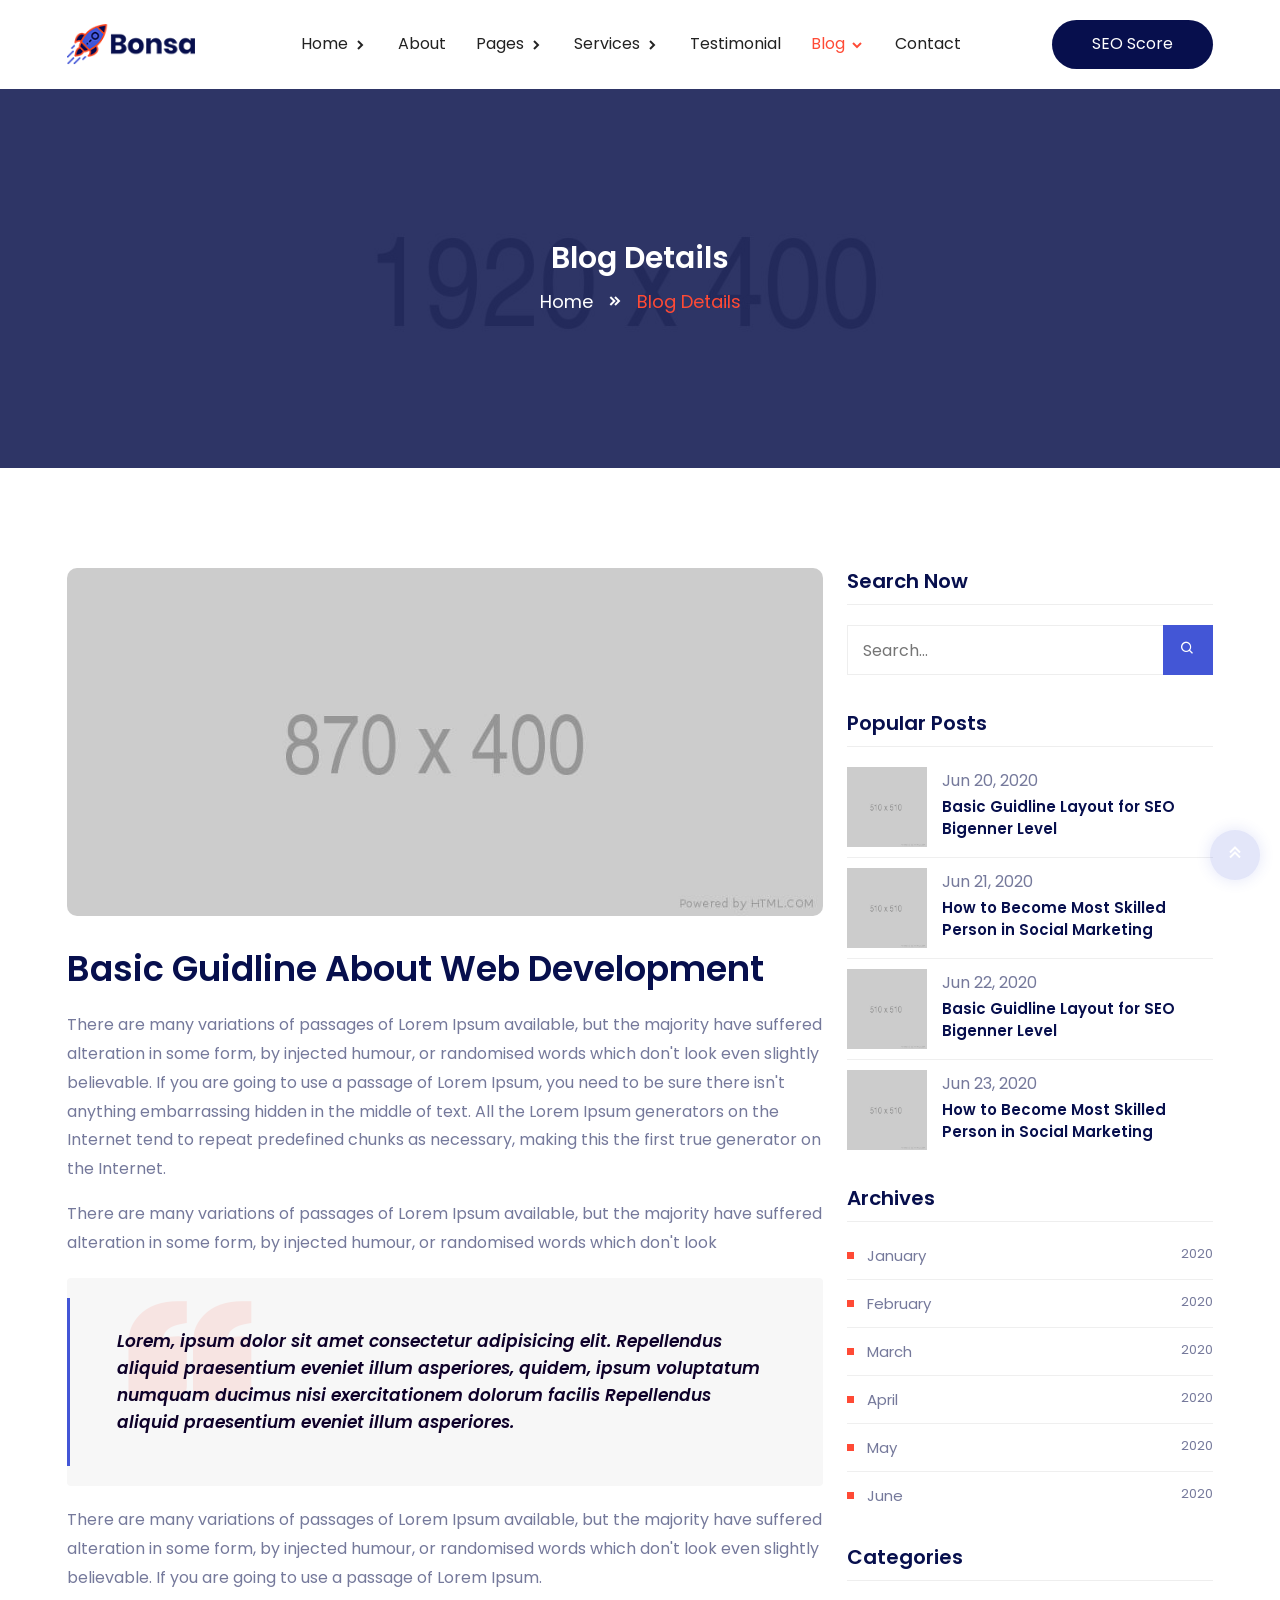
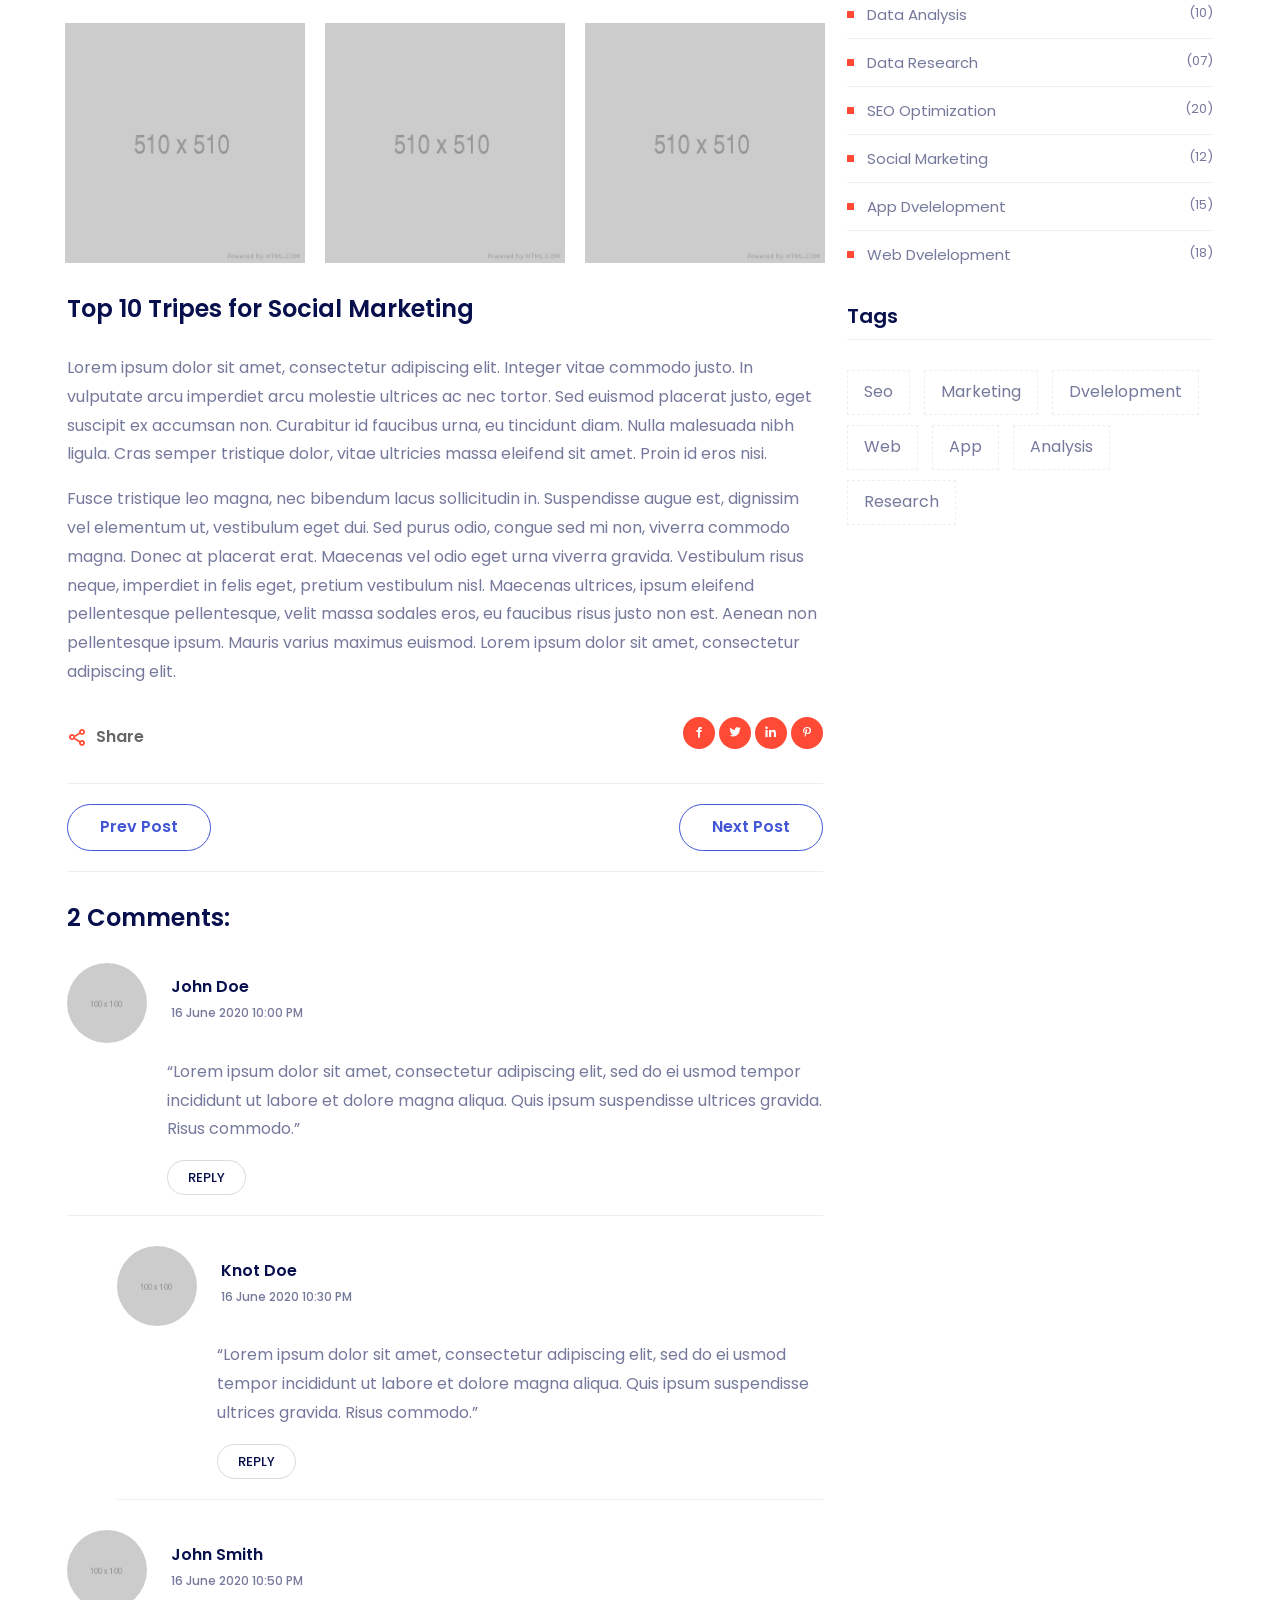
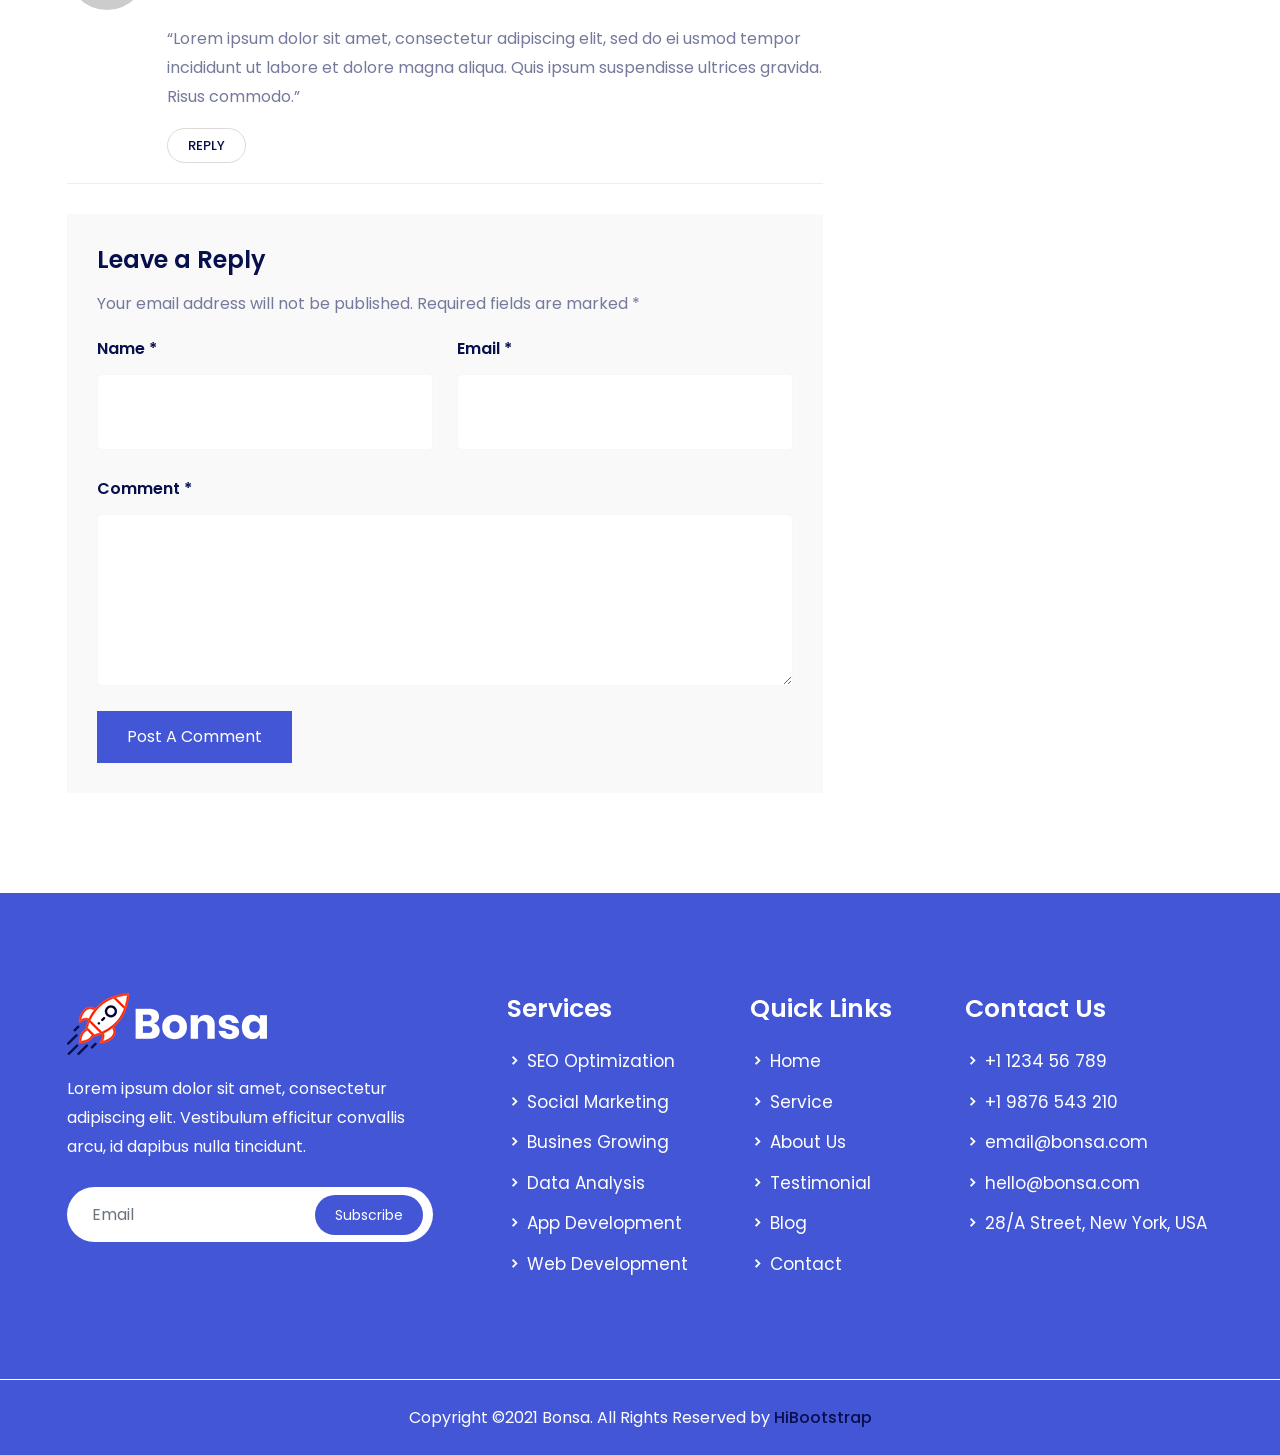
<file: blog-details.html>
<!doctype html>
<html lang="zxx">
    <head>
        <!-- Required Meta Tags -->
        <meta charset="UTF-8">
        <meta name="viewport" content="width=device-width, initial-scale=1.0">
        
        <!-- Bootstrap CSS -->
        <link rel="stylesheet" href="assets/css/bootstrap.min.css"> 
        <!-- Owl Carousel CSS -->
        <link rel="stylesheet" href="assets/css/owl.theme.default.min.css">
        <link rel="stylesheet" href="assets/css/owl.carousel.min.css">
        <!-- Magnific Popup CSS -->
        <link rel="stylesheet" href="assets/css/magnific-popup.min.css">
        <!-- Animate Min CSS -->
        <link rel="stylesheet" href="assets/css/animate.min.css">
        <!-- Boxicons CSS --> 
        <link rel="stylesheet" href="assets/css/boxicons.min.css">
        <!-- Flaticon CSS -->
        <link rel="stylesheet" href="assets/fonts/flaticon.css">
        <!-- Meanmenu CSS -->
        <link rel="stylesheet" href="assets/css/meanmenu.min.css">
        <!-- Style CSS -->
        <link rel="stylesheet" href="assets/css/style.css">
        <!-- Responsive CSS -->
        <link rel="stylesheet" href="assets/css/responsive.css">

        <!-- Title -->
        <title>Bonsa - SEO & Marketing Company HTML Template</title>

        <!-- Favicon -->
        <link rel="icon" type="image/png" href="assets/img/favicon.png">
    </head>

    <body>
        <!-- Start Preloader -->
        <div class="preloader">
            <div class="preloader-wave"></div>
        </div>
        <!-- End Preloader -->

        <!-- Start Navbar Area -->
        <div class="navbar-area">
            <!-- Menu For Mobile Device -->
            <div class="mobile-nav">
                <a href="index.html" class="logo">
                    <img src="assets/img/logo.png" alt="Logo">
                </a>
            </div>

            <!-- Menu For Desktop Device -->
            <div class="main-nav top-nav">
                <div class="container">
                    <nav class="navbar navbar-expand-md navbar-light ">
                        <a class="navbar-brand" href="index.html">
                            <img src="assets/img/logo.png" alt="Logo">
                        </a>
                        <a class="navbar-brand-sticky" href="index.html">
                            <img src="assets/img/sticky-logo.png" alt="Logo">
                        </a>

                        <div class="collapse navbar-collapse mean-menu" id="navbarSupportedContent">
                            <ul class="navbar-nav m-auto">
                                <li class="nav-item">
                                    <a href="#" class="nav-link">
                                        Home 
                                        <i class='bx bxs-chevron-right'></i>
                                    </a>
                                    <ul class="dropdown-menu">
                                        <li class="nav-item">
                                            <a href="index.html" class="nav-link">
                                                Home One 
                                            </a>
                                        </li>
                                        <li class="nav-item">
                                            <a href="index-two.html" class="nav-link">
                                                Home Two
                                            </a>
                                        </li>
                                        <li class="nav-item">
                                            <a href="index-three.html" class="nav-link">
                                                Home Three
                                            </a>
                                        </li>
                                    </ul>
                                </li>
                                <li class="nav-item">
                                    <a href="about.html" class="nav-link">
                                        About
                                    </a>
                                </li>
                                <li class="nav-item">
                                    <a href="#" class="nav-link">
                                        Pages 
                                        <i class='bx bxs-chevron-right'></i>
                                    </a>
                                    <ul class="dropdown-menu">
                                        <li class="nav-item">
                                            <a href="members.html" class="nav-link">
                                                Members
                                            </a>
                                        </li>
                                        <li class="nav-item">
                                            <a href="portfolio.html" class="nav-link">
                                                Portfolio
                                            </a>
                                        </li>
                                        <li class="nav-item">
                                            <a href="pricing.html" class="nav-link">
                                                Pricing
                                            </a>
                                        </li>
                                        <li class="nav-item">
                                            <a href="404.html" class="nav-link">
                                                404 Page
                                            </a>
                                        </li>
                                        <li class="nav-item">
                                            <a href="faq.html" class="nav-link">
                                                FAQ
                                            </a>
                                        </li>
                                        <li class="nav-item">
                                            <a href="sign-in.html" class="nav-link">
                                                Sign In
                                            </a>
                                        </li>
                                        <li class="nav-item">
                                            <a href="sign-up.html" class="nav-link">
                                                Sign Up
                                            </a>
                                        </li>
                                        <li class="nav-item">
                                            <a href="recover-password.html" class="nav-link">Recover Password</a>
                                        </li>
                                        <li class="nav-item">
                                            <a href="terms-condition.html" class="nav-link">
                                                Terms & Conditions
                                            </a>
                                        </li>
                                        <li class="nav-item">
                                            <a href="privacy-policy.html" class="nav-link">
                                                Privacy Policy
                                            </a>
                                        </li>
                                        <li class="nav-item">
                                            <a href="#" class="nav-link">
                                                Level 1
                                                <i class="bx bx-chevron-right"></i>
                                            </a>
                                            <ul class="dropdown-menu">
                                                <li class="nav-item">
                                                    <a href="#" class="nav-link">Level 2</a>
                                                </li>
                                                <li class="nav-item">
                                                    <a href="#" class="nav-link">Level 2</a>
                                                </li>
                                                <li class="nav-item">
                                                    <a href="#" class="nav-link">
                                                        Level 2
                                                        <i class="bx bx-chevron-right"></i>
                                                    </a>
                                                    <ul class="dropdown-menu">
                                                        <li class="nav-item">
                                                            <a href="#" class="nav-link">Level 3</a>
                                                        </li>
                                                        <li class="nav-item">
                                                            <a href="#" class="nav-link">Level 3</a>
                                                        </li>
                                                    </ul>
                                                </li>
                                            </ul>
                                        </li>
                                    </ul>
                                </li>
                                <li class="nav-item">
                                    <a href="#" class="nav-link">
                                        Services 
                                        <i class='bx bxs-chevron-right'></i>
                                    </a>
                                    <ul class="dropdown-menu">
                                        <li class="nav-item">
                                            <a href="services.html" class="nav-link">
                                                Services 
                                            </a>
                                        </li>
                                        <li class="nav-item">
                                            <a href="service-details.html" class="nav-link">
                                                Service Details 
                                            </a>
                                        </li>
                                    </ul>
                                </li>
                                <li class="nav-item">
                                    <a href="testimonial.html" class="nav-link">
                                        Testimonial
                                    </a>
                                </li>
                                <li class="nav-item">
                                    <a href="#" class="nav-link active">
                                        Blog 
                                        <i class='bx bxs-chevron-right'></i>
                                    </a>
                                    <ul class="dropdown-menu">
                                        <li class="nav-item">
                                            <a href="blog.html" class="nav-link">
                                                Blog
                                            </a>
                                        </li>
                                        <li class="nav-item">
                                            <a href="blog-details.html" class="nav-link active">
                                                Blog Details 
                                            </a>
                                        </li>
                                    </ul>
                                </li>
                                <li class="nav-item">
                                    <a href="contact.html" class="nav-link">
                                        Contact
                                    </a>
                                </li>
                            </ul>

                            <div class="menu-btn">
                                <a href="#" class="seo-btn">SEO Score</a>
                            </div>
                        </div>
                    </nav>
                </div>
            </div>
        </div>
        <!-- End Navbar Area -->

        <!-- Inner Banner -->
        <div class="inner-banner inner-bg5">
            <div class="container">
                <div class="inner-title text-center">
                    <h3>Blog Details</h3>
                    <ul>
                        <li>
                            <a href="index.html">Home</a>
                        </li>
                        <li>
                            <i class='bx bxs-chevrons-right'></i>
                        </li>
                        <li>Blog Details</li>
                    </ul>
                </div>
            </div>
        </div>
        <!-- Inner Banner End -->

        <div class="blog-dtls ptb-100">
            <div class="container">
                <div class="row">
                    <div class="col-lg-8">
                        <div class="blog-dtls-content">
                            <div class="blog-dtls-img">
                                <img src="assets/img/blog/blog-dtls.jpg" alt="Blog Images">
                            </div>
                            <div class="blog-text">
                                <h2>Basic Guidline About Web Development</h2>
                                <p>
                                    There are many variations of passages of Lorem Ipsum available,
                                    but the majority have suffered alteration in some form, 
                                    by injected humour, or randomised words which don't look
                                    even slightly believable. If you are going to use a passage 
                                    of Lorem Ipsum, you need to be sure there isn't anything 
                                    embarrassing hidden in the middle of text. All the Lorem Ipsum
                                    generators on the Internet tend to repeat predefined chunks as necessary,
                                    making this the first true generator on the Internet.
                                </p>
                                <p>
                                    There are many variations of passages of Lorem Ipsum available, but the majority
                                    have suffered alteration in some form, by injected humour, or randomised words which don't look
                                </p>
                                <blockquote class="boxicon-quote">
									<p>
                                        Lorem, ipsum dolor sit amet consectetur adipisicing elit. Repellendus aliquid praesentium 
                                        eveniet illum asperiores, quidem, ipsum voluptatum numquam ducimus nisi exercitationem 
                                        dolorum facilis Repellendus aliquid praesentium eveniet illum asperiores.
                                    </p>
                                </blockquote>
                                <p>
                                    There are many variations of passages of Lorem Ipsum available, but the majority 
                                    have suffered alteration in some form, by injected humour, or randomised words 
                                    which don't look even slightly believable. If you are going to use a passage of Lorem Ipsum.
                                </p>
                            </div>
                            <div class="row bolg-gallery">
                                <div class="bolg-gallery-item">
                                    <img src="assets/img/blog/5.jpg" alt="Blog Images">
                                </div>
                                <div class="bolg-gallery-item">
                                    <img src="assets/img/blog/4.jpg" alt="Blog Images">
                                </div>
                                <div class="bolg-gallery-item">
                                    <img src="assets/img/blog/6.jpg" alt="Blog Images">
                                </div>
                            </div>
                            <h3>Top 10 Tripes for Social Marketing</h3>
                            <p>
                                Lorem ipsum dolor sit amet, consectetur adipiscing elit. 
                                Integer vitae commodo justo. In vulputate arcu imperdiet 
                                arcu molestie ultrices ac nec tortor. Sed euismod placerat justo,
                                eget suscipit ex accumsan non. Curabitur id faucibus urna, eu 
                                tincidunt diam. Nulla malesuada nibh ligula. Cras semper tristique dolor, 
                                vitae ultricies massa eleifend sit amet. Proin id eros nisi.
                            </p>
                            <p>
                                Fusce tristique leo magna, nec bibendum lacus sollicitudin in. 
                                Suspendisse augue est, dignissim vel elementum ut, vestibulum 
                                eget dui. Sed purus odio, congue sed mi non, viverra commodo magna.
                                Donec at placerat erat. Maecenas vel odio eget urna viverra gravida.
                                Vestibulum risus neque, imperdiet in felis eget, pretium vestibulum nisl.
                                Maecenas ultrices, ipsum eleifend pellentesque pellentesque, velit massa 
                                sodales eros, eu faucibus risus justo non est. Aenean non pellentesque ipsum. 
                                Mauris varius maximus euismod. Lorem ipsum dolor sit amet, consectetur adipiscing elit.
                            </p>
                            <div class="article-footer">
								<div class="article-tags">
									<span><i class='bx bx-share-alt'></i></span>
									<a href="#">Share</a>
								</div>

								<div class="article-share">
									<ul class="social">
										<li>
											<a href="#" target="_blank">
												<i class='bx bxl-facebook'></i>
											</a>
										</li>
										<li>
											<a href="#" target="_blank">
												<i class='bx bxl-twitter'></i>
											</a>
										</li>
										<li>
											<a href="#" target="_blank">
												<i class='bx bxl-linkedin'></i>
											</a>
										</li>
										<li>
											<a href="#" target="_blank">
												<i class='bx bxl-pinterest-alt'></i>
											</a>
										</li>
										
									</ul>
								</div>
                            </div>
                            
                            <div class="post-navigation">
								<div class="navigation-links">
									<div class="nav-previous">
										<a href="#">Prev Post</a>
									</div>

									<div class="nav-next">
										<a href="#">Next Post</a>
									</div>
								</div>
                            </div>
                            
                            <div class="comment-area">
                                <h3 class="comment-title">2 Comments:</h3>
                                <div class="comment-card">
                                    <div class="comment-author-img">
                                        <img src="assets/img/testimonial/t1.png" alt="Images">
                                    </div>
                                    <div class="comment-author-title">
                                        <h3>John Doe</h3>
                                        <span>16 June 2020 10:00 PM</span>
                                    </div>
                                    <div class="comment-body">
                                        <p>
                                            “Lorem ipsum dolor sit amet, consectetur adipiscing elit, 
                                            sed do ei usmod tempor incididunt ut labore et dolore magna aliqua. 
                                            Quis ipsum suspendisse ultrices gravida. Risus commodo.”
                                        </p>
                                        <a href="#" class="reply-btn">Reply</a>
                                    </div>
                                </div>

                                <div class="comment-card ml-50">
                                    <div class="comment-author-img">
                                        <img src="assets/img/testimonial/t2.png" alt="Images">
                                    </div>
                                    <div class="comment-author-title">
                                        <h3>Knot Doe</h3>
                                        <span>16 June 2020 10:30 PM</span>
                                    </div>
                                    <div class="comment-body">
                                        <p>
                                            “Lorem ipsum dolor sit amet, consectetur adipiscing elit, 
                                            sed do ei usmod tempor incididunt ut labore et dolore magna aliqua. 
                                            Quis ipsum suspendisse ultrices gravida. Risus commodo.”
                                        </p>
                                        <a href="#" class="reply-btn">Reply</a>
                                    </div>
                                </div>

                                <div class="comment-card">
                                    <div class="comment-author-img">
                                        <img src="assets/img/testimonial/t3.png" alt="Images">
                                    </div>
                                    <div class="comment-author-title">
                                        <h3>John Smith</h3>
                                        <span>16 June 2020 10:50 PM</span>
                                    </div>
                                    <div class="comment-body">
                                        <p>
                                            “Lorem ipsum dolor sit amet, consectetur adipiscing elit, 
                                            sed do ei usmod tempor incididunt ut labore et dolore magna aliqua. 
                                            Quis ipsum suspendisse ultrices gravida. Risus commodo.”
                                        </p>
                                        <a href="#" class="reply-btn">Reply</a>
                                    </div>
                                </div>

                                <div class="comment-respond">
                                    <h3 class="comment-respond-title">Leave a Reply</h3>
                                    <form class="comment-form">
                                        <p>Your email address will not be published. Required fields are marked *</p>
                                        <div class="row">
                                            <div class="col-lg-6">
                                                <div class="form-group">
                                                    <label>Name *</label>
                                                    <input type="text" class="form-control">
                                                </div>
                                            </div>
                                            <div class="col-lg-6">
                                                <div class="form-group">
                                                    <label>Email *</label>
                                                    <input type="text" class="form-control">
                                                </div>
                                            </div>
                                            <div class="col-lg-12">
                                                <div class="form-group">
                                                    <label>Comment *</label>
                                                    <textarea name="Comment" class="form-control textarea-hight" id="Comment" cols="30" rows="5"></textarea>
                                                </div>
                                            </div>

                                            <div class="col-lg-12 col-md-12">
                                                <button type="submit" class="post-com-btn">
                                                    Post A Comment
                                                </button>
                                            </div>
                                        </div>
                                    </form>
                                </div>
                            </div>
                        </div>
                    </div>

                    <div class="col-lg-4">
                        <div class="widget-area">
                            <div class="widget widget_search">
                                <h3 class="widget-title">Search Now</h3>
                                <div class="post-wrap">
                                    <form class="search-form">
                                        <label>
                                            <span class="screen-reader-text">Search for:</span>
                                            <input type="search" class="search-field" placeholder="Search...">
                                        </label>
                                        <button type="submit"><i class='bx bx-search'></i></button>
                                    </form>
                                </div>
                            </div>

                            <section class="widget widget-popular-post">
								<h3 class="widget-title">Popular Posts</h3>
								<div class="post-wrap">
									<article class="item">
										<a href="blog-details.html" class="thumb">
											<span class="fullimage cover bg1" role="img"></span>
										</a>
										<div class="info">
											<time datetime="2020-06-30">Jun 20, 2020</time>
											<h4 class="title usmall">
												<a href="blog-details.html">
													Basic Guidline Layout for SEO  Bigenner Level
												</a>
											</h4>
										</div>
									</article>
	
									<article class="item">
										<a href="blog-details.html" class="thumb">
											<span class="fullimage cover bg2" role="img"></span>
										</a>
										<div class="info">
											<time datetime="2020-06-30">Jun 21, 2020</time>
											<h4 class="title usmall">
												<a href="blog-details.html">
													How to Become Most Skilled Person in Social Marketing
												</a>
											</h4>
										</div>
									</article>
	
									<article class="item">
										<a href="blog-details.html" class="thumb">
											<span class="fullimage cover bg3" role="img"></span>
										</a>
										<div class="info">
											<time datetime="2020-06-30">Jun  22, 2020</time>
											<h4 class="title usmall">
												<a href="blog-details.html">
													Basic Guidline Layout for SEO Bigenner Level
												</a> 
											</h4>
										</div>
									</article>
									
									<article class="item">
										<a href="blog-details.html" class="thumb">
											<span class="fullimage cover bg4" role="img"></span>
										</a>
										<div class="info">
											<time datetime="2020-06-30">Jun 23, 2020</time>
											<h4 class="title usmall">
												<a href="blog-details.html">
													How to Become Most Skilled Person in Social Marketing
												</a>
											</h4>
										</div>
									</article>
								</div>
                            </section>

                            <section class="widget widget_categories">
								<h3 class="widget-title">Archives</h3>
								<div class="post-wrap">
									<ul>
										<li>
											<a href="#">January <span>2020</span></a>
										</li>
										<li>
											<a href="#">February <span>2020</span></a>
										</li>
										<li>
											<a href="#">March <span>2020</span></a>
										</li>
										<li>
											<a href="#">April <span>2020</span></a>
										</li>
										<li>
											<a href="#">May <span>2020</span></a>
										</li>
										<li>
											<a href="#">June <span>2020</span></a>
										</li>
									</ul>
								</div>
							</section>
                            
                            <section class="widget widget_categories">
                                <h3 class="widget-title">Categories</h3>
                                <div class="post-wrap">
                                    <ul>
                                        <li>
                                            <a href="#">Data Analysis <span>(10)</span></a>
                                        </li>
                                        <li>
                                            <a href="#">Data Research <span>(07)</span></a>
                                        </li>
                                        <li>
                                            <a href="#">SEO Optimization <span>(20)</span></a>
                                        </li>
                                        <li>
                                            <a href="#">Social Marketing <span>(12)</span></a>
                                        </li>
                                        <li>
                                            <a href="#">App Dvelelopment <span>(15)</span></a>
                                        </li>
                                        <li>
                                            <a href="#">Web Dvelelopment <span>(18)</span></a>
                                        </li>
                                    </ul>
                                </div>
                            </section>

                            <section class="widget widget_tag">
                                <h3 class="widget-title">Tags</h3>
                                <div class="post-wrap">
                                    <ul>
                                        <li>
                                            <a href="#">Seo</a>
                                        </li>
                                        <li>
                                            <a href="#">Marketing</a>
                                        </li>
                                        <li>
                                            <a href="#">Dvelelopment</a>
                                        </li>
                                        <li>
                                            <a href="#">Web</a>
                                        </li>
                                        <li>
                                            <a href="#">App</a>
                                        </li>
                                        <li>
                                            <a href="#">Analysis</a>
                                        </li>
                                        <li>
                                            <a href="#">Research</a>
                                        </li>
                                    </ul>
                                </div>
                            </section>
                        </div>
                    </div>
                </div>
            </div>
        </div>

        <!-- Footer Area -->
        <footer id="footer" class="footer-area-bg">
            <div class="footer-area-top pt-100 pb-70">
                <div class="container">
                    <div class="row">
                        <div class="col-lg-4 col-md-6">
                            <div class="footer-single">
                                <div class="footer-single-content">
                                    <a href="index.html">
                                        <img src="assets/img/footer-logo.png" alt="Logo">
                                    </a>
                                    <p>Lorem ipsum dolor sit amet, consectetur adipiscing elit. Vestibulum efficitur convallis arcu, id dapibus nulla tincidunt.</p>
                                </div>

                                <div class="newsletter-area">
                                    <form class="newsletter-form" data-toggle="validator">
                                        <input type="email" class="form-control" placeholder="Email" name="EMAIL" required autocomplete="off">
                                        <button class="subscribe-btn" type="submit">
                                            Subscribe
                                        </button>
                                        <div id="validator-newsletter" class="form-result"></div>
                                    </form>
                                </div>
                            </div>
                        </div>

                        <div class="col-lg-3 col-md-6">
                            <div class="footer-list ml-50">
                                <h3>Services</h3>
                                <ul>
                                    <li>
                                        <i class='bx bxs-chevron-right'></i>
                                        <a href="services.html">SEO Optimization</a>
                                    </li>
                                    <li>
                                        <i class='bx bxs-chevron-right'></i>
                                        <a href="services.html">Social Marketing</a>
                                    </li>
                                    <li>
                                        <i class='bx bxs-chevron-right'></i>
                                        <a href="services.html">Busines Growing</a>
                                    </li>
                                    <li>
                                        <i class='bx bxs-chevron-right'></i>
                                        <a href="services.html"> Data Analysis</a>
                                    </li>
                                    <li>
                                        <i class='bx bxs-chevron-right'></i>
                                        <a href="services.html">App Development </a>
                                    </li>
                                    <li>
                                        <i class='bx bxs-chevron-right'></i>
                                        <a href="services.html"> Web Development</a>
                                    </li>
                                </ul>
                            </div>
                        </div>

                        <div class="col-lg-2 col-md-6">
                            <div class="footer-list">
                                <h3>Quick Links</h3>
                                <ul>
                                    <li>
                                        <i class='bx bxs-chevron-right'></i>
                                        <a href="index.html">Home</a>
                                    </li>
                                    <li>
                                        <i class='bx bxs-chevron-right'></i>
                                        <a href="services.html">Service</a>
                                    </li>
                                    <li>
                                        <i class='bx bxs-chevron-right'></i>
                                        <a href="about.html">About Us</a>
                                    </li>
                                    <li>
                                        <i class='bx bxs-chevron-right'></i>
                                        <a href="testimonial.html">Testimonial</a>
                                    </li>
                                    <li>
                                        <i class='bx bxs-chevron-right'></i>
                                        <a href="blog.html">Blog</a>
                                    </li>
                                    <li>
                                        <i class='bx bxs-chevron-right'></i>
                                        <a href="contact.html">Contact</a>
                                    </li>
                                </ul>
                            </div>
                        </div>

                        <div class="col-lg-3 col-md-6">
                            <div class="footer-list ml-20">
                                <h3>Contact Us</h3>
                                <ul>
                                    <li>
                                        <i class='bx bxs-chevron-right'></i>
                                        <a href="tel:+1123456789">+1  1234 56 789</a>
                                    </li>
                                    <li>
                                        <i class='bx bxs-chevron-right'></i>
                                        <a href="tel:+19876543210">+1  9876 543 210</a>
                                    </li>
                                    <li>
                                        <i class='bx bxs-chevron-right'></i>
                                        <a href="mailto:email@bonsa.com">email@bonsa.com</a>
                                    </li>
                                    <li>
                                        <i class='bx bxs-chevron-right'></i>
                                        <a href="mailto:hello@bonsa.com">hello@bonsa.com</a>
                                    </li>
                                    <li>
                                        <i class='bx bxs-chevron-right'></i>
                                        28/A Street, New York, USA
                                    </li>
                                </ul>
                            </div>
                        </div>
                    </div>
                </div>
            </div>

            <div class="footer-bottom">
                <div class="container">
                    <div class="row align-items-center">
                        <div class="col-lg-12">
                            <div class="bottom-text text-center">
                                <p>
                                    Copyright ©2021 Bonsa. All Rights Reserved by 
                                    <a href="https://hibootstrap.com/" target="_blank">HiBootstrap</a> 
                                </p>
                            </div>
                        </div>
                    </div>
                </div>
            </div>
        </footer>
        <!-- Footer Area End -->


         <!-- Jquery Min JS -->
        <script src="assets/js/jquery-3.5.0.min.js"></script>
        <!-- Bootstrap Bundle Min JS -->
        <script src="assets/js/bootstrap.bundle.min.js"></script>
        <!-- Meanmenu JS -->
        <script src="assets/js/meanmenu.min.js"></script>
        <!-- Owl Carousel JS -->
        <script src="assets/js/owl.carousel.min.js"></script>
        <!-- Magnific Popup JS -->
        <script src="assets/js/jquery.magnific-popup.min.js"></script>
        <!-- Wow JS -->
        <script src="assets/js/wow.min.js"></script>
        <!-- Ajaxchimp Min JS -->
        <script src="assets/js/jquery.ajaxchimp.min.js"></script>
        <!-- Form Validator Min JS -->
        <script src="assets/js/form-validator.min.js"></script>
        <!-- Contact Form JS -->
        <script src="assets/js/contact-form-script.js"></script>
        <!-- Custom JS -->
        <script src="assets/js/custom.js"></script>
    </body>
</html>
</file>
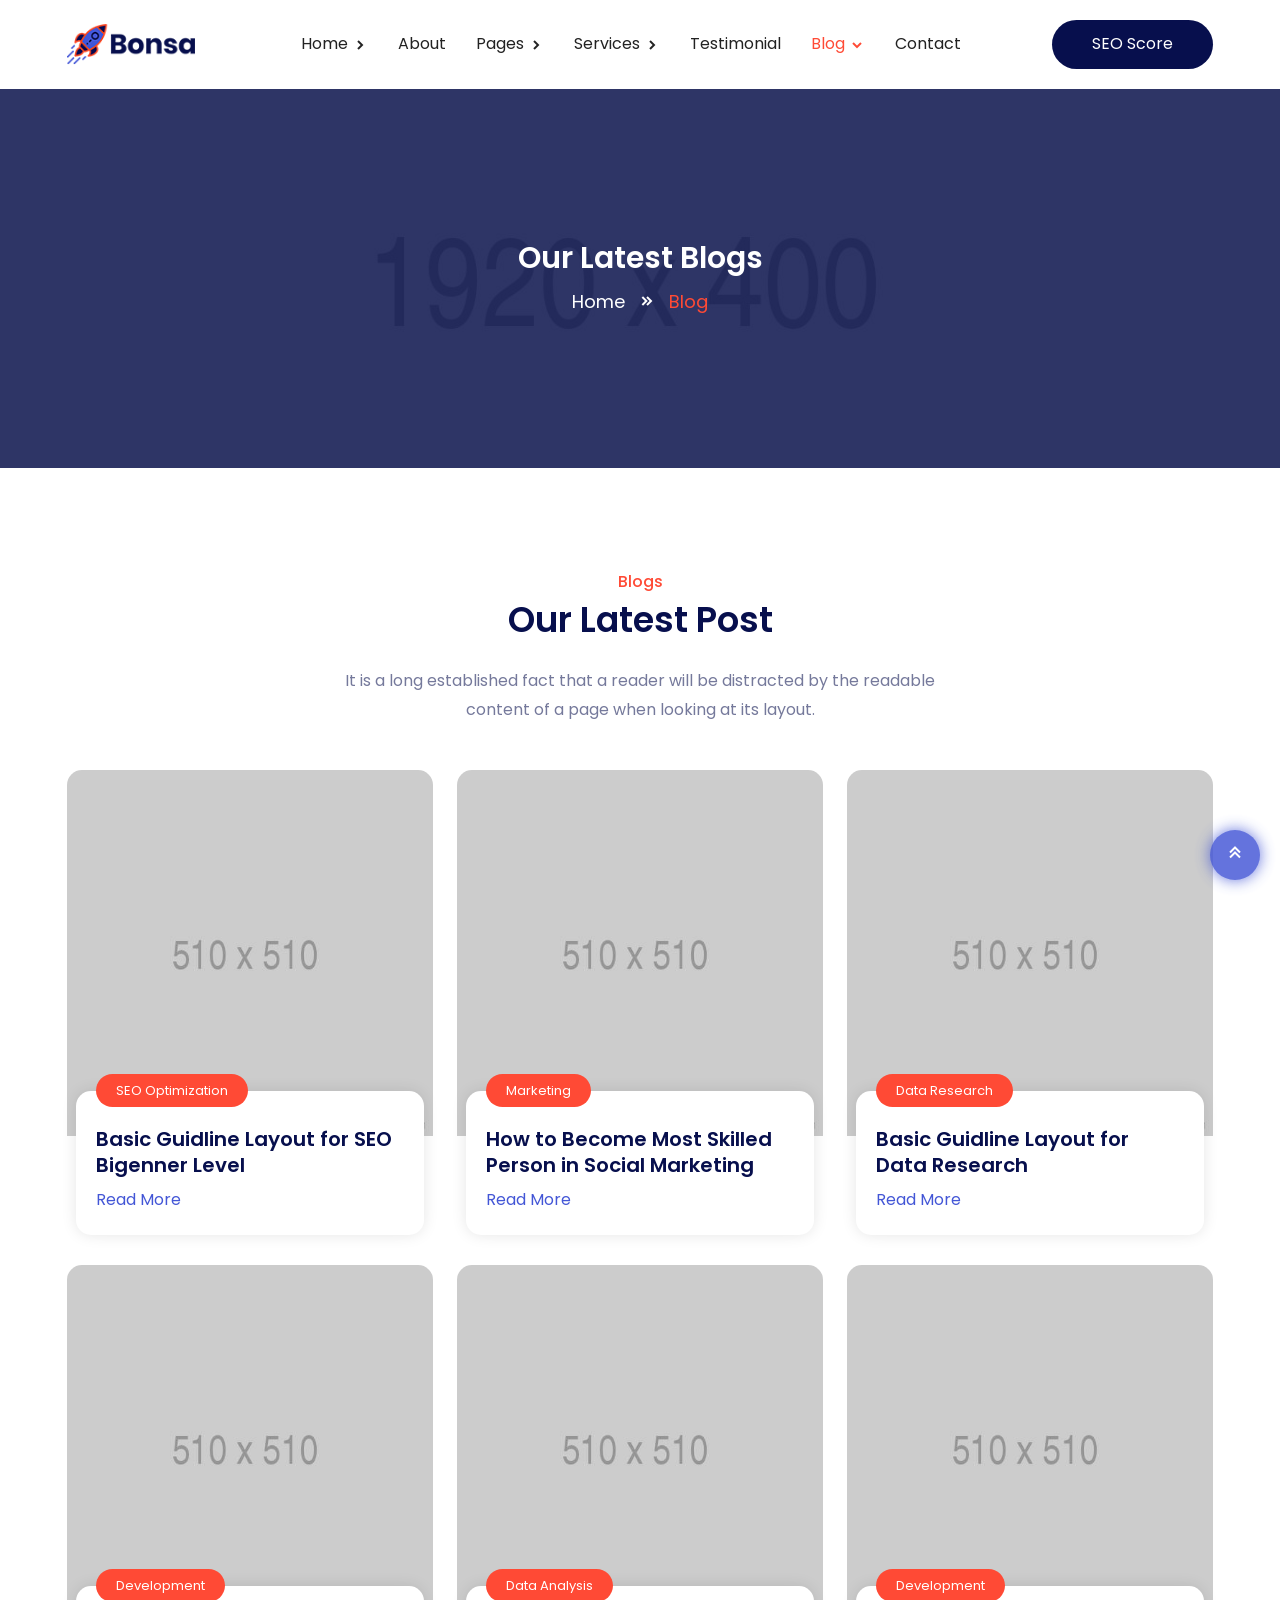
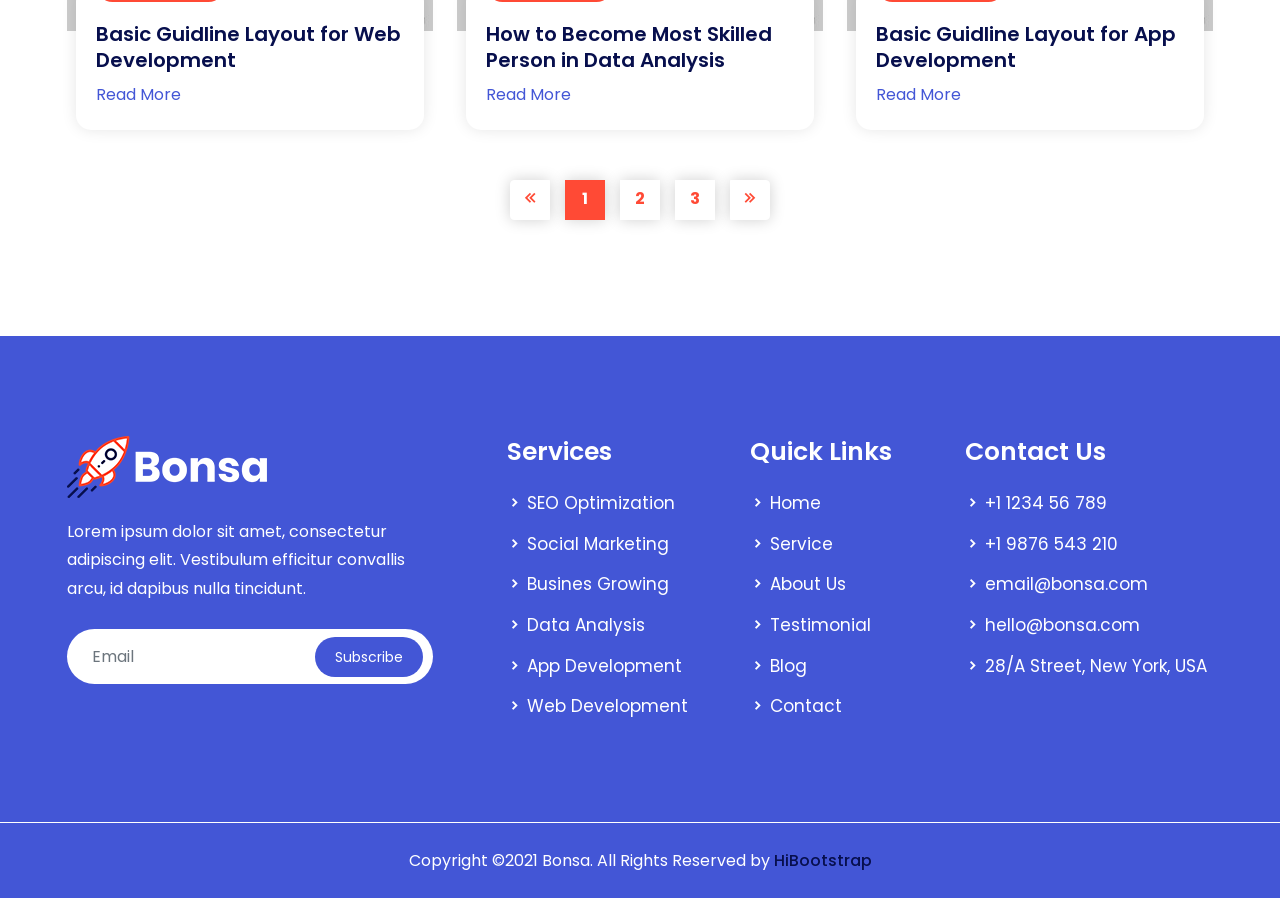
<file: blog.html>
<!doctype html>
<html lang="zxx">
    <head>
        <!-- Required Meta Tags -->
        <meta charset="UTF-8">
        <meta name="viewport" content="width=device-width, initial-scale=1.0">
        
        <!-- Bootstrap CSS -->
        <link rel="stylesheet" href="assets/css/bootstrap.min.css"> 
        <!-- Owl Carousel CSS -->
        <link rel="stylesheet" href="assets/css/owl.theme.default.min.css">
        <link rel="stylesheet" href="assets/css/owl.carousel.min.css">
        <!-- Magnific Popup CSS -->
        <link rel="stylesheet" href="assets/css/magnific-popup.min.css">
        <!-- Animate Min CSS -->
        <link rel="stylesheet" href="assets/css/animate.min.css">
        <!-- Boxicons CSS --> 
        <link rel="stylesheet" href="assets/css/boxicons.min.css">
        <!-- Flaticon CSS -->
        <link rel="stylesheet" href="assets/fonts/flaticon.css">
        <!-- Meanmenu CSS -->
        <link rel="stylesheet" href="assets/css/meanmenu.min.css">
        <!-- Style CSS -->
        <link rel="stylesheet" href="assets/css/style.css">
        <!-- Responsive CSS -->
        <link rel="stylesheet" href="assets/css/responsive.css">

        <!-- Title -->
        <title>Bonsa - SEO & Marketing Company HTML Template</title>

        <!-- Favicon -->
        <link rel="icon" type="image/png" href="assets/img/favicon.png">
    </head>

    <body>
        <!-- Start Preloader -->
        <div class="preloader">
            <div class="preloader-wave"></div>
        </div>
        <!-- End Preloader -->

        <!-- Start Navbar Area -->
        <div class="navbar-area">
            <!-- Menu For Mobile Device -->
            <div class="mobile-nav">
                <a href="index.html" class="logo">
                    <img src="assets/img/logo.png" alt="Logo">
                </a>
            </div>

            <!-- Menu For Desktop Device -->
            <div class="main-nav top-nav">
                <div class="container">
                    <nav class="navbar navbar-expand-md navbar-light ">
                        <a class="navbar-brand" href="index.html">
                            <img src="assets/img/logo.png" alt="Logo">
                        </a>
                        <a class="navbar-brand-sticky" href="index.html">
                            <img src="assets/img/sticky-logo.png" alt="Logo">
                        </a>

                        <div class="collapse navbar-collapse mean-menu" id="navbarSupportedContent">
                            <ul class="navbar-nav m-auto">
                                <li class="nav-item">
                                    <a href="#" class="nav-link">
                                        Home 
                                        <i class='bx bxs-chevron-right'></i>
                                    </a>
                                    <ul class="dropdown-menu">
                                        <li class="nav-item">
                                            <a href="index.html" class="nav-link">
                                                Home One 
                                            </a>
                                        </li>
                                        <li class="nav-item">
                                            <a href="index-two.html" class="nav-link">
                                                Home Two
                                            </a>
                                        </li>
                                        <li class="nav-item">
                                            <a href="index-three.html" class="nav-link">
                                                Home Three
                                            </a>
                                        </li>
                                    </ul>
                                </li>
                                <li class="nav-item">
                                    <a href="about.html" class="nav-link">
                                        About
                                    </a>
                                </li>
                                <li class="nav-item">
                                    <a href="#" class="nav-link">
                                        Pages 
                                        <i class='bx bxs-chevron-right'></i>
                                    </a>
                                    <ul class="dropdown-menu">
                                        <li class="nav-item">
                                            <a href="members.html" class="nav-link">
                                                Members
                                            </a>
                                        </li>
                                        <li class="nav-item">
                                            <a href="portfolio.html" class="nav-link">
                                                Portfolio
                                            </a>
                                        </li>
                                        <li class="nav-item">
                                            <a href="pricing.html" class="nav-link">
                                                Pricing
                                            </a>
                                        </li>
                                        <li class="nav-item">
                                            <a href="404.html" class="nav-link">
                                                404 Page
                                            </a>
                                        </li>
                                        <li class="nav-item">
                                            <a href="faq.html" class="nav-link">
                                                FAQ
                                            </a>
                                        </li>
                                       
                                        <li class="nav-item">
                                            <a href="sign-in.html" class="nav-link">
                                                Sign In
                                            </a>
                                        </li>
                                        <li class="nav-item">
                                            <a href="sign-up.html" class="nav-link">
                                                Sign Up
                                            </a>
                                        </li>
                                        <li class="nav-item">
                                            <a href="recover-password.html" class="nav-link">Recover Password</a>
                                        </li>
                                        <li class="nav-item">
                                            <a href="terms-condition.html" class="nav-link">
                                                Terms & Conditions
                                            </a>
                                        </li>
                                        <li class="nav-item">
                                            <a href="privacy-policy.html" class="nav-link">
                                                Privacy Policy
                                            </a>
                                        </li>
                                        <li class="nav-item">
                                            <a href="#" class="nav-link">
                                                Level 1
                                                <i class="bx bx-chevron-right"></i>
                                            </a>
                                            <ul class="dropdown-menu">
                                                <li class="nav-item">
                                                    <a href="#" class="nav-link">Level 2</a>
                                                </li>
                                                <li class="nav-item">
                                                    <a href="#" class="nav-link">Level 2</a>
                                                </li>
                                                <li class="nav-item">
                                                    <a href="#" class="nav-link">
                                                        Level 2
                                                        <i class="bx bx-chevron-right"></i>
                                                    </a>
                                                    <ul class="dropdown-menu">
                                                        <li class="nav-item">
                                                            <a href="#" class="nav-link">Level 3</a>
                                                        </li>
                                                        <li class="nav-item">
                                                            <a href="#" class="nav-link">Level 3</a>
                                                        </li>
                                                    </ul>
                                                </li>
                                            </ul>
                                        </li>
                                    </ul>
                                </li>
                                <li class="nav-item">
                                    <a href="#" class="nav-link">
                                        Services 
                                        <i class='bx bxs-chevron-right'></i>
                                    </a>
                                    <ul class="dropdown-menu">
                                        <li class="nav-item">
                                            <a href="services.html" class="nav-link">
                                                Services 
                                            </a>
                                        </li>
                                        <li class="nav-item">
                                            <a href="service-details.html" class="nav-link">
                                                Service Details 
                                            </a>
                                        </li>
                                    </ul>
                                </li>
                                <li class="nav-item">
                                    <a href="testimonial.html" class="nav-link">
                                        Testimonial
                                    </a>
                                </li>
                                <li class="nav-item">
                                    <a href="#" class="nav-link active">
                                        Blog 
                                        <i class='bx bxs-chevron-right'></i>
                                    </a>
                                    <ul class="dropdown-menu">
                                        <li class="nav-item">
                                            <a href="blog.html" class="nav-link active">
                                                Blog
                                            </a>
                                        </li>
                                        <li class="nav-item">
                                            <a href="blog-details.html" class="nav-link">
                                                Blog Details 
                                            </a>
                                        </li>
                                    </ul>
                                </li>
                                <li class="nav-item">
                                    <a href="contact.html" class="nav-link">
                                        Contact
                                    </a>
                                </li>
                            </ul>

                            <div class="menu-btn">
                                <a href="#" class="seo-btn">SEO Score</a>
                            </div>
                        </div>
                    </nav>
                </div>
            </div>
        </div>
        <!-- End Navbar Area -->

        <!-- Inner Banner -->
        <div class="inner-banner inner-bg4">
            <div class="container">
                <div class="inner-title text-center">
                    <h3>Our Latest Blogs</h3>
                    <ul>
                        <li>
                            <a href="index.html">Home</a>
                        </li>
                        <li>
                            <i class='bx bxs-chevrons-right'></i>
                        </li>
                        <li>Blog</li>
                    </ul>
                </div>
            </div>
        </div>
        <!-- Inner Banner End -->

        <!-- Blog Area -->
        <div class="blog-area pt-100 pb-70">
            <div class="container">
                <div class="section-title text-center">
                    <span>Blogs</span>
                    <h2>Our Latest Post</h2>
                    <p>
                        It is a long established fact that a reader will be 
                        distracted by the readable content of a page when looking at its layout.
                    </p>
                </div>
                <div class="row pt-45">
                    <div class="col-lg-4 col-md-6">
                        <div class="blog-card">
                            <div class="blog-img">
                                <a href="blog-details.html">
                                    <img src="assets/img/blog/1.jpg" alt="Blog Images">
                                </a>
                            </div>
                            <div class="blog-content">
                                <div class="blog-tag">
                                    <a href="#"><span>SEO Optimization</span></a>
                                </div>
                                <a href="blog-details.html">
                                    <h3>Basic Guidline Layout for SEO  Bigenner Level</h3>
                                </a>
                                <a href="blog-details.html" class="read-btn">Read More</a>
                            </div>
                        </div>
                    </div>

                    <div class="col-lg-4 col-md-6">
                        <div class="blog-card">
                            <div class="blog-img">
                                <a href="blog-details.html">
                                    <img src="assets/img/blog/2.jpg" alt="Blog Images">
                                </a>
                            </div>
                            <div class="blog-content">
                                <div class="blog-tag">
                                    <a href="#"><span>Marketing</span></a>
                                </div>
                                <a href="blog-details.html">
                                    <h3>How to Become Most Skilled Person in Social Marketing</h3>
                                </a>
                                <a href="blog-details.html" class="read-btn">Read More</a>
                            </div>
                        </div>
                    </div>

                    <div class="col-lg-4 col-md-6">
                        <div class="blog-card">
                            <div class="blog-img">
                                <a href="blog-details.html">
                                    <img src="assets/img/blog/3.jpg" alt="Blog Images">
                                </a>
                            </div>
                            <div class="blog-content">
                                <div class="blog-tag">
                                    <a href="#"><span>Data Research</span></a>
                                </div>
                                <a href="blog-details.html">
                                    <h3>Basic Guidline Layout for Data Research</h3>
                                </a>
                                <a href="blog-details.html" class="read-btn">Read More</a>
                            </div>
                        </div>
                    </div>

                    <div class="col-lg-4 col-md-6">
                        <div class="blog-card">
                            <div class="blog-img">
                                <a href="blog-details.html">
                                    <img src="assets/img/blog/5.jpg" alt="Blog Images">
                                </a>
                            </div>
                            <div class="blog-content">
                                <div class="blog-tag">
                                    <a href="#"><span>Development</span></a>
                                </div>
                                <a href="blog-details.html">
                                    <h3>Basic Guidline Layout for Web Development</h3>
                                </a>
                                <a href="blog-details.html" class="read-btn">Read More</a>
                            </div>
                        </div>
                    </div>

                    <div class="col-lg-4 col-md-6">
                        <div class="blog-card">
                            <div class="blog-img">
                                <a href="blog-details.html">
                                    <img src="assets/img/blog/4.jpg" alt="Blog Images">
                                </a>
                            </div>
                            <div class="blog-content">
                                <div class="blog-tag">
                                    <a href="#"><span>Data Analysis</span></a>
                                </div>
                                <a href="blog-details.html">
                                    <h3>How to Become Most Skilled Person in Data Analysis</h3>
                                </a>
                                <a href="blog-details.html" class="read-btn">Read More</a>
                            </div>
                        </div>
                    </div>

                    <div class="col-lg-4 col-md-6">
                        <div class="blog-card">
                            <div class="blog-img">
                                <a href="blog-details.html">
                                    <img src="assets/img/blog/6.jpg" alt="Blog Images">
                                </a>
                            </div>
                            <div class="blog-content">
                                <div class="blog-tag">
                                    <a href="#"><span>Development</span></a>
                                </div>
                                <a href="blog-details.html">
                                    <h3>Basic Guidline Layout for App Development</h3>
                                </a>
                                <a href="blog-details.html" class="read-btn">Read More</a>
                            </div>
                        </div>
                    </div>

                    <div class="col-lg-12">
						<div class="pagination-area">
							<nav aria-label="Page navigation example text-center">
								<ul class="pagination">
									<li class="page-item">
										<a class="page-link page-links" href="#">
											<i class='bx bx-chevrons-left'></i>
										</a>
									</li>
									<li class="page-item current">
										<a class="page-link" href="#">1</a>
									</li>
									<li class="page-item">
										<a class="page-link" href="#">2</a>
									</li>
									<li class="page-item">
										<a class="page-link" href="#">3</a>
									</li>
									<li class="page-item">
										<a class="page-link" href="#">
											<i class='bx bx-chevrons-right'></i>
										</a>
									</li>
								</ul>
							</nav>
						</div>
					</div>
                </div>
            </div>
        </div>
        <!-- Blog Area End -->

        <!-- Footer Area -->
        <footer id="footer" class="footer-area-bg">
            <div class="footer-area-top pt-100 pb-70">
                <div class="container">
                    <div class="row">
                        <div class="col-lg-4 col-md-6">
                            <div class="footer-single">
                                <div class="footer-single-content">
                                    <a href="index.html">
                                        <img src="assets/img/footer-logo.png" alt="Logo">
                                    </a>
                                    <p>Lorem ipsum dolor sit amet, consectetur adipiscing elit. Vestibulum efficitur convallis arcu, id dapibus nulla tincidunt.</p>
                                </div>

                                <div class="newsletter-area">
                                    <form class="newsletter-form" data-toggle="validator">
                                        <input type="email" class="form-control" placeholder="Email" name="EMAIL" required autocomplete="off">
                                        <button class="subscribe-btn" type="submit">
                                            Subscribe
                                        </button>
                                        <div id="validator-newsletter" class="form-result"></div>
                                    </form>
                                </div>
                            </div>
                        </div>

                        <div class="col-lg-3 col-md-6">
                            <div class="footer-list ml-50">
                                <h3>Services</h3>
                                <ul>
                                    <li>
                                        <i class='bx bxs-chevron-right'></i>
                                        <a href="services.html">SEO Optimization</a>
                                    </li>
                                    <li>
                                        <i class='bx bxs-chevron-right'></i>
                                        <a href="services.html">Social Marketing</a>
                                    </li>
                                    <li>
                                        <i class='bx bxs-chevron-right'></i>
                                        <a href="services.html">Busines Growing</a>
                                    </li>
                                    <li>
                                        <i class='bx bxs-chevron-right'></i>
                                        <a href="services.html"> Data Analysis</a>
                                    </li>
                                    <li>
                                        <i class='bx bxs-chevron-right'></i>
                                        <a href="services.html">App Development </a>
                                    </li>
                                    <li>
                                        <i class='bx bxs-chevron-right'></i>
                                        <a href="services.html"> Web Development</a>
                                    </li>
                                </ul>
                            </div>
                        </div>

                        <div class="col-lg-2 col-md-6">
                            <div class="footer-list">
                                <h3>Quick Links</h3>
                                <ul>
                                    <li>
                                        <i class='bx bxs-chevron-right'></i>
                                        <a href="index.html">Home</a>
                                    </li>
                                    <li>
                                        <i class='bx bxs-chevron-right'></i>
                                        <a href="services.html">Service</a>
                                    </li>
                                    <li>
                                        <i class='bx bxs-chevron-right'></i>
                                        <a href="about.html">About Us</a>
                                    </li>
                                    <li>
                                        <i class='bx bxs-chevron-right'></i>
                                        <a href="testimonial.html">Testimonial</a>
                                    </li>
                                    <li>
                                        <i class='bx bxs-chevron-right'></i>
                                        <a href="blog.html">Blog</a>
                                    </li>
                                    <li>
                                        <i class='bx bxs-chevron-right'></i>
                                        <a href="contact.html">Contact</a>
                                    </li>
                                </ul>
                            </div>
                        </div>

                        <div class="col-lg-3 col-md-6">
                            <div class="footer-list ml-20">
                                <h3>Contact Us</h3>
                                <ul>
                                    <li>
                                        <i class='bx bxs-chevron-right'></i>
                                        <a href="tel:+1123456789">+1  1234 56 789</a>
                                    </li>
                                    <li>
                                        <i class='bx bxs-chevron-right'></i>
                                        <a href="tel:+19876543210">+1  9876 543 210</a>
                                    </li>
                                    <li>
                                        <i class='bx bxs-chevron-right'></i>
                                        <a href="mailto:email@bonsa.com">email@bonsa.com</a>
                                    </li>
                                    <li>
                                        <i class='bx bxs-chevron-right'></i>
                                        <a href="mailto:hello@bonsa.com">hello@bonsa.com</a>
                                    </li>
                                    <li>
                                        <i class='bx bxs-chevron-right'></i>
                                        28/A Street, New York, USA
                                    </li>
                                </ul>
                            </div>
                        </div>
                    </div>
                </div>
            </div>

            <div class="footer-bottom">
                <div class="container">
                    <div class="row align-items-center">
                        <div class="col-lg-12">
                            <div class="bottom-text text-center">
                                <p>
                                    Copyright ©2021 Bonsa. All Rights Reserved by 
                                    <a href="https://hibootstrap.com/" target="_blank">HiBootstrap</a> 
                                </p>
                            </div>
                        </div>
                    </div>
                </div>
            </div>
        </footer>
        <!-- Footer Area End -->


         <!-- Jquery Min JS -->
        <script src="assets/js/jquery-3.5.0.min.js"></script>
        <!-- Bootstrap Bundle Min JS -->
        <script src="assets/js/bootstrap.bundle.min.js"></script>
        <!-- Meanmenu JS -->
        <script src="assets/js/meanmenu.min.js"></script>
        <!-- Owl Carousel JS -->
        <script src="assets/js/owl.carousel.min.js"></script>
        <!-- Magnific Popup JS -->
        <script src="assets/js/jquery.magnific-popup.min.js"></script>
        <!-- Wow JS -->
        <script src="assets/js/wow.min.js"></script>
        <!-- Ajaxchimp Min JS -->
        <script src="assets/js/jquery.ajaxchimp.min.js"></script>
        <!-- Form Validator Min JS -->
        <script src="assets/js/form-validator.min.js"></script>
        <!-- Contact Form JS -->
        <script src="assets/js/contact-form-script.js"></script>
        <!-- Custom JS -->
        <script src="assets/js/custom.js"></script>
    </body>
</html>
</file>
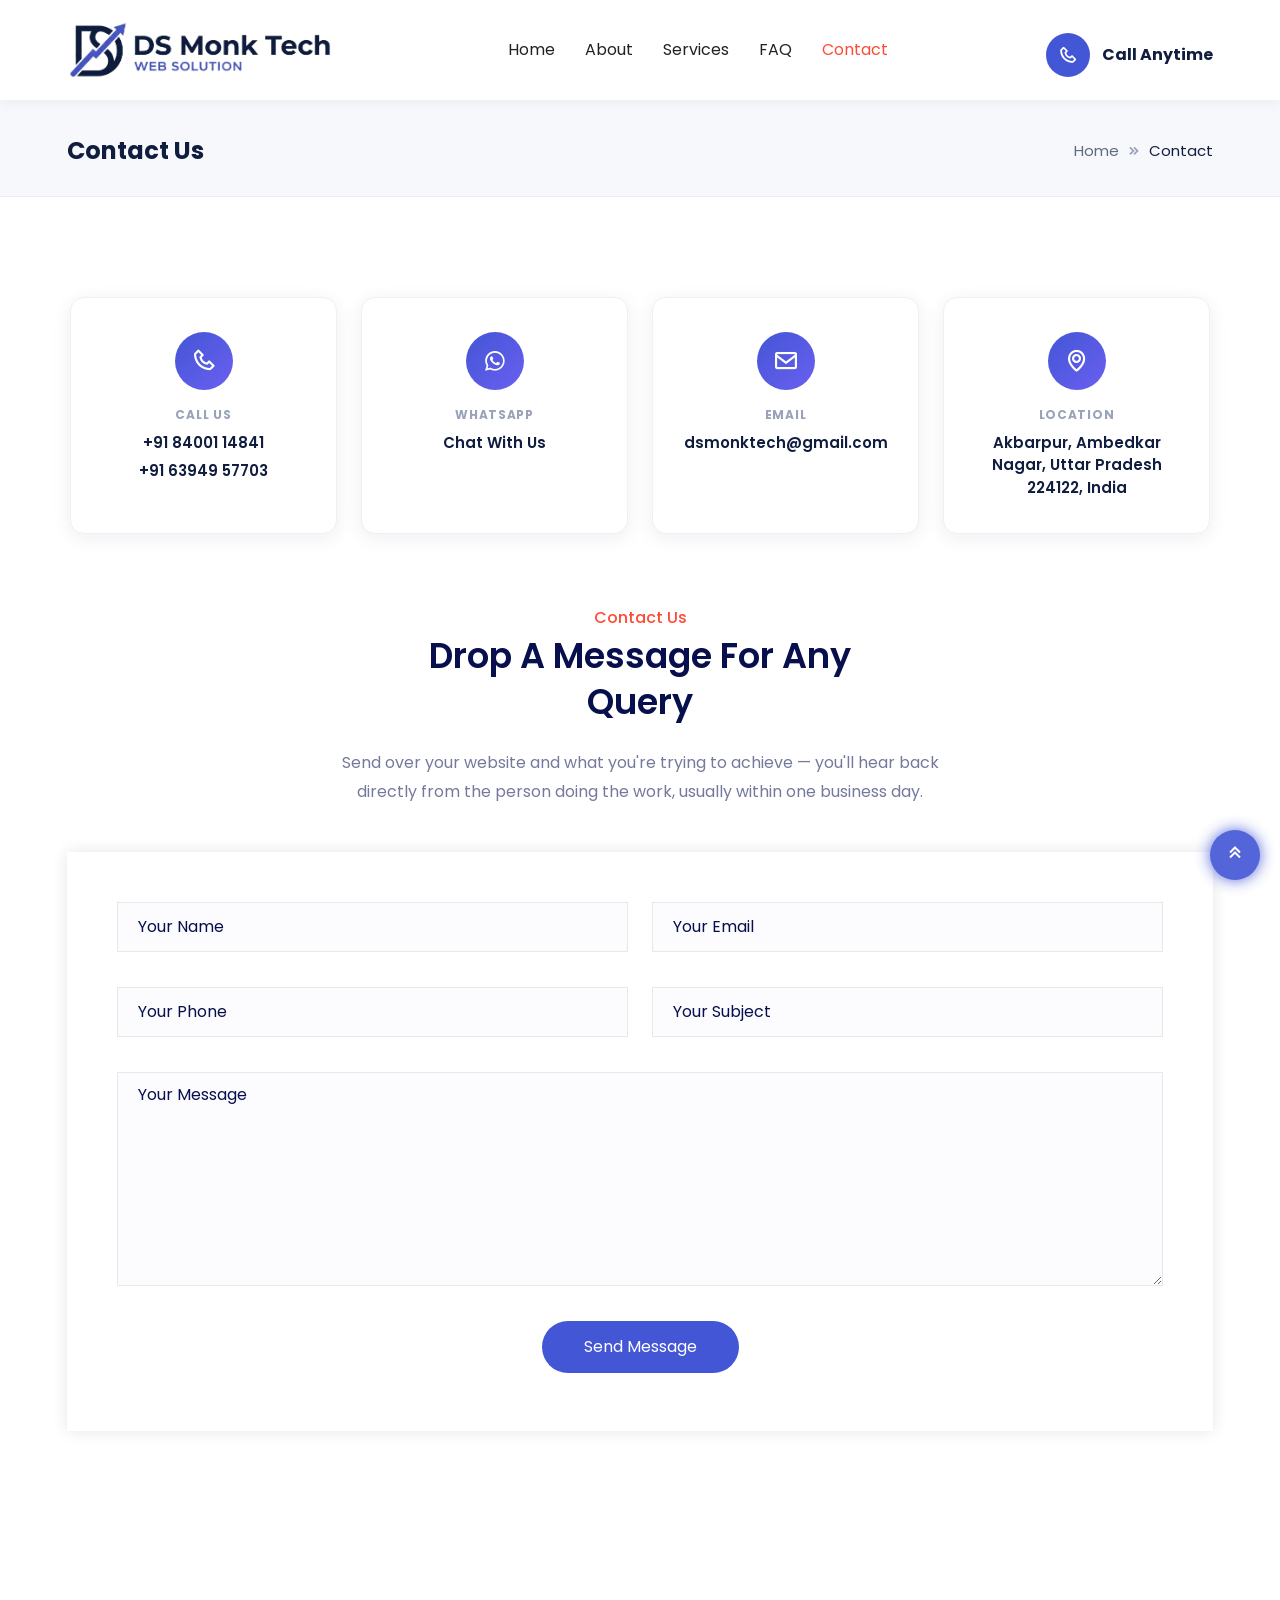
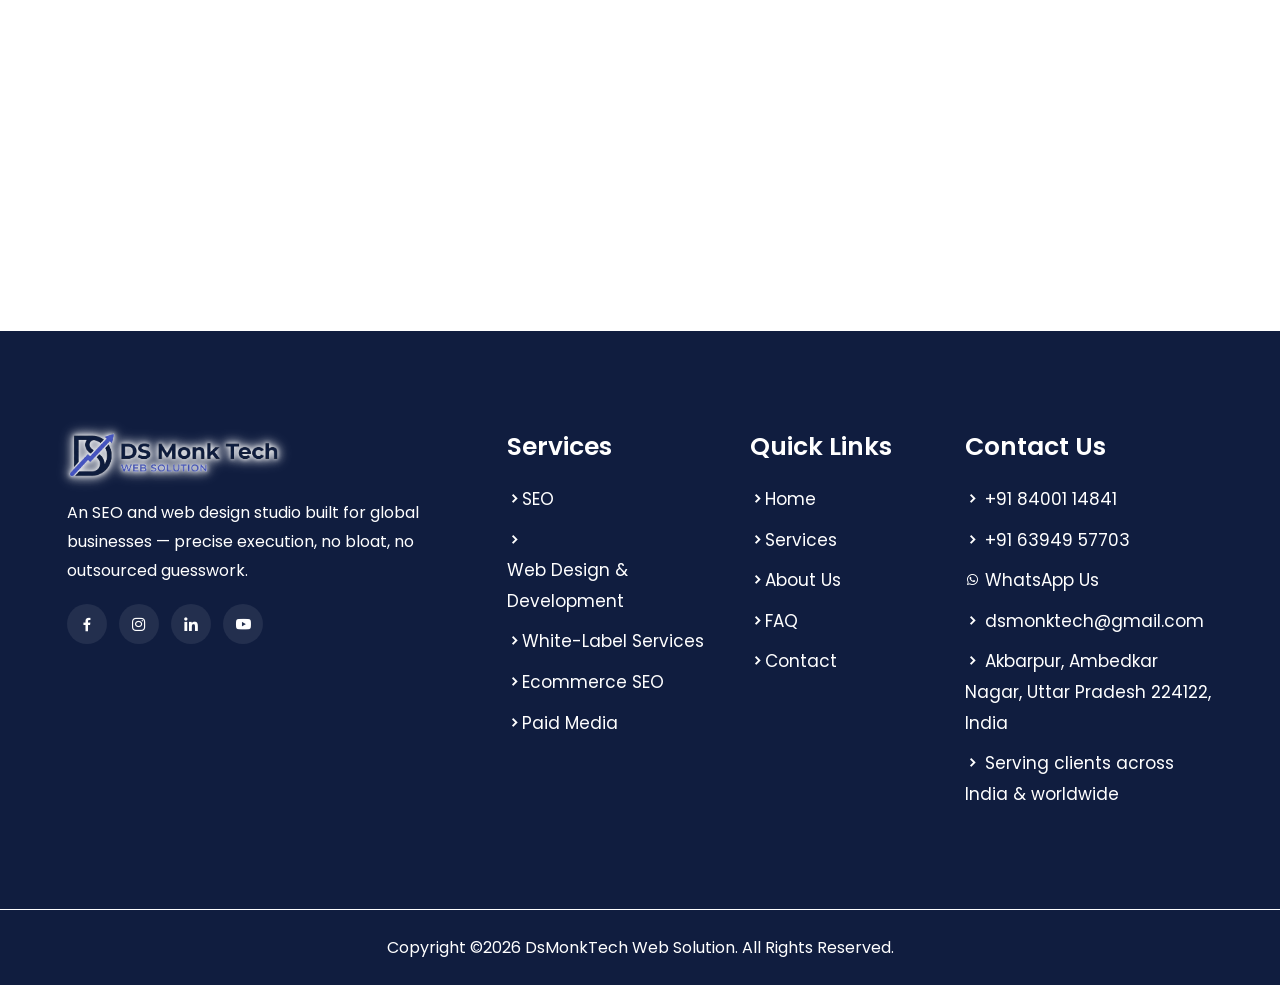
<file: contact.html>
<!doctype html>
<html lang="zxx">
    <head>
        <!-- Google tag (gtag.js) -->
        <script async src="https://www.googletagmanager.com/gtag/js?id=G-KGLL1RN2SQ"></script>
        <script>
          window.dataLayer = window.dataLayer || [];
          function gtag(){dataLayer.push(arguments);}
          gtag('js', new Date());

          gtag('config', 'G-KGLL1RN2SQ');
        </script>

        <!-- Required Meta Tags -->
        <meta charset="UTF-8">
        <meta name="viewport" content="width=device-width, initial-scale=1.0">
        
        <!-- Bootstrap CSS -->
        <link rel="stylesheet" href="assets/css/bootstrap.min.css"> 
        <!-- Owl Carousel CSS -->
        <link rel="stylesheet" href="assets/css/owl.theme.default.min.css">
        <link rel="stylesheet" href="assets/css/owl.carousel.min.css">
        <!-- Magnific Popup CSS -->
        <link rel="stylesheet" href="assets/css/magnific-popup.min.css">
        <!-- Animate Min CSS -->
        <link rel="stylesheet" href="assets/css/animate.min.css">
        <!-- Boxicons CSS --> 
        <link rel="stylesheet" href="assets/css/boxicons.min.css">
        <!-- Flaticon CSS -->
        <link rel="stylesheet" href="assets/fonts/flaticon.css">
        <!-- Meanmenu CSS -->
        <link rel="stylesheet" href="assets/css/meanmenu.min.css">
        <!-- Style CSS -->
        <link rel="stylesheet" href="assets/css/style.css">
        <!-- Responsive CSS -->
        <link rel="stylesheet" href="assets/css/responsive.css">

        <!-- Title & SEO -->
        <title>Contact Us — DsMonkTech Web Solution | SEO &amp; Web Design Agency</title>
        <meta name="description" content="Get in touch with DsMonkTech Web Solution for a free website &amp; SEO audit, or to discuss a project — SEO, web design, and white-label services for businesses across India and worldwide.">
        <link rel="canonical" href="https://www.dsmonktech.com/contact.html">
        <meta property="og:type" content="website">
        <meta property="og:title" content="Contact DsMonkTech Web Solution">
        <meta property="og:description" content="Get in touch for a free website & SEO audit, or to discuss a project.">
        <meta property="og:url" content="https://www.dsmonktech.com/contact.html">

        <!-- Favicon -->
        <link rel="icon" type="image/png" href="assets/img/brand/favicon-dsmonktech.png">

        <style>
            .navbar-area:not(.sticky-nav) { position: relative !important; z-index: 1000 !important; }
            .navbar-area.sticky-nav { position: fixed !important; top: 0 !important; left: 0 !important; right: 0 !important; z-index: 1000 !important; }
            .mobile-logo-link { display: flex !important; align-items: center; flex-shrink: 0 !important; }
            .mobile-logo-full {
                height: 38px !important;
                width: auto !important;
                max-width: none !important;
                flex-shrink: 0 !important;
                -webkit-backface-visibility: hidden;
                backface-visibility: hidden;
                -webkit-transform: translateZ(0);
                transform: translateZ(0);
                image-rendering: -webkit-optimize-contrast;
            }
            @media (max-width: 340px) {
                .mobile-logo-full { height: 34px !important; }
            }
            @media (max-width: 991px) {
                .mobile-nav { background-color: #ffffff !important; min-height: 62px; box-shadow: 0 2px 12px rgba(16,29,63,0.08); position: relative !important; z-index: 1000; }
                .mobile-nav .logo { top: 12px !important; left: 20px !important; }
                .mean-container .mean-bar { height: 62px !important; background-color: transparent !important; }
                .mean-container .mean-nav { margin-top: 62px !important; background-color: transparent !important; }
                .mean-container .mean-nav > ul { background-color: #ffffff !important; padding-bottom: 20px; box-shadow: 0 8px 20px rgba(16,29,63,0.15); }
                .mean-container a.meanmenu-reveal {
                    width: 40px !important;
                    height: 40px !important;
                    padding: 0 !important;
                    margin-top: 0 !important;
                    top: 50% !important;
                    right: 15px !important;
                    transform: translateY(-50%);
                    background-image: linear-gradient(#4356d6, #4356d6);
                    background-repeat: no-repeat;
                    background-position: center;
                    background-size: 24px 3px;
                    border: none;
                    box-shadow: none;
                    font-size: 0 !important;
                    color: transparent !important;
                }
                .mean-container a.meanmenu-reveal > span,
                .mean-container a.meanmenu-reveal > span > span,
                .mean-container a.meanmenu-reveal > span > span > span {
                    display: none !important;
                }
                .mean-container a.meanmenu-reveal::before,
                .mean-container a.meanmenu-reveal::after {
                    content: '';
                    position: absolute;
                    left: 50%;
                    width: 24px;
                    height: 3px;
                    background-color: #4356d6;
                    border-radius: 2px;
                    transform: translateX(-50%);
                    transition: transform 0.25s ease, top 0.25s ease;
                }
                .mean-container a.meanmenu-reveal::before { top: 12.5px; }
                .mean-container a.meanmenu-reveal::after { top: 24.5px; }
                .mean-container a.meanmenu-reveal.meanclose {
                    background-image: none;
                }
                .mean-container a.meanmenu-reveal.meanclose::before {
                    top: 20px;
                    transform: translateX(-50%) rotate(45deg);
                }
                .mean-container a.meanmenu-reveal.meanclose::after {
                    top: 20px;
                    transform: translateX(-50%) rotate(-45deg);
                }
            }
            .navbar-area, .navbar-area.sticky-nav, .mobile-nav {
                -webkit-backface-visibility: hidden;
                backface-visibility: hidden;
                -webkit-transform: translateZ(0);
                transform: translateZ(0);
            }
            .navbar-area:not(.sticky-nav) .main-nav { background-color: #ffffff !important; box-shadow: 0 2px 12px rgba(16,29,63,0.06); }
            .navbar-area:not(.sticky-nav) .dsmk-logo-text { color: #232350 !important; }
            .navbar-area:not(.sticky-nav) .dsmk-logo-text span { color: #4356d6 !important; }
            .dsmk-logo-text { font-size: 24px; font-weight: 700; }
            .sticky-nav .dsmk-logo-text, .sticky-nav .dsmk-logo-text span { color: #ffffff !important; }
            .header-call-block { display: flex; align-items: center; gap: 12px; text-decoration: none; }
            .header-call-block i {
                width: 44px; height: 44px; border-radius: 50%;
                background-color: #4356d6; color: #ffffff;
                display: flex; align-items: center; justify-content: center;
                font-size: 20px; flex-shrink: 0;
            }
            .header-call-block span { display: flex; flex-direction: column; line-height: 1.3; }
            .header-call-block strong { color: #101d3f; font-size: 16px; font-weight: 700; }
            .sticky-nav .header-call-block strong { color: #ffffff; }
            .footer-logo-badge { display: inline-flex !important; align-items: center; }
            .footer-logo-badge img { height: 48px !important; width: auto !important; max-width: none !important; flex-shrink: 0 !important; filter: drop-shadow(0 0 2px rgba(255,255,255,0.9)) drop-shadow(0 0 4px rgba(255,255,255,0.7)) drop-shadow(0 0 6px rgba(255,255,255,0.5)); }
            .footer-area-bg { background-color: #101d3f !important; }
            .footer-list ul li a:hover { color: #a5b4ff !important; }
            .footer-list ul li a:hover::before { background-color: #a5b4ff !important; }
            .dsmk-footer-social { display: flex; gap: 12px; margin-top: 18px; }
            .dsmk-footer-social a { width: 40px; height: 40px; border-radius: 50%; background: rgba(255,255,255,0.08); display: flex; align-items: center; justify-content: center; color: #ffffff; font-size: 18px; transition: background 0.25s ease, transform 0.25s ease; }
            .dsmk-footer-social a:hover { background: #4356d6; transform: translateY(-3px); color: #ffffff; }
            .navbar-brand img, .navbar-brand-sticky img { max-width: none !important; width: auto !important; flex-shrink: 0 !important; }
            .page-breadcrumb-bar { background-color: #f7f8fb; border-bottom: 1px solid #eceef5; padding: 135px 0 30px; }
            .page-breadcrumb-inner { display: flex; align-items: center; justify-content: space-between; flex-wrap: wrap; gap: 10px; }
            .page-breadcrumb-inner h3 { font-size: 24px; font-weight: 700; color: #101d3f; margin: 0; }
            .page-breadcrumb-inner ul { list-style: none; padding: 0; margin: 0; display: flex; align-items: center; gap: 8px; }
            .page-breadcrumb-inner ul li { font-size: 15px; color: #101d3f; }
            .page-breadcrumb-inner ul li a { color: #5f6980; text-decoration: none; }
            .page-breadcrumb-inner ul li a:hover { color: #4356d6; }
            .page-breadcrumb-inner ul li i { font-size: 14px; color: #9aa2b8; position: relative; top: 1px; }
            @media (max-width: 991px) {
                .page-breadcrumb-bar { padding-top: 40px; }
            }
            @media (max-width: 767px) {
                .page-breadcrumb-bar { padding: 28px 0 25px; }
                .page-breadcrumb-inner { flex-direction: column; align-items: flex-start; gap: 6px; }
            }
            .dsmk-info-grid {
                display: grid;
                grid-template-columns: repeat(4, 1fr);
                gap: 24px;
                max-width: 1140px;
                margin: 0 auto;
            }
            .dsmk-info-card {
                background: #ffffff;
                border: 1px solid #eef0f7;
                border-radius: 14px;
                padding: 34px 22px;
                text-align: center;
                display: flex;
                flex-direction: column;
                align-items: center;
                gap: 6px;
                box-shadow: 0 4px 20px rgba(16,29,63,0.07);
                transition: transform 0.25s ease, box-shadow 0.25s ease;
            }
            .dsmk-info-card:hover {
                transform: translateY(-6px);
                box-shadow: 0 14px 32px rgba(67,86,214,0.16);
            }
            .dsmk-info-icon {
                width: 58px;
                height: 58px;
                border-radius: 50%;
                background: linear-gradient(135deg, #4356d6, #6a5ff0);
                display: flex;
                align-items: center;
                justify-content: center;
                font-size: 26px;
                color: #ffffff;
                margin-bottom: 8px;
                flex-shrink: 0;
            }
            .dsmk-info-label {
                font-size: 12px;
                text-transform: uppercase;
                letter-spacing: 0.06em;
                color: #9aa2b8;
                font-weight: 700;
            }
            .dsmk-info-value {
                font-size: 15px;
                font-weight: 600;
                color: #101d3f;
                text-decoration: none;
                line-height: 1.5;
                word-break: break-word;
            }
            a.dsmk-info-value:hover { color: #4356d6; }
            @media (max-width: 991px) {
                .dsmk-info-grid { grid-template-columns: repeat(2, 1fr); }
            }
            @media (max-width: 575px) {
                .dsmk-info-grid { grid-template-columns: 1fr; }
            }
        </style>
    </head>

    <body>
        <!-- Start Preloader -->
        <div class="preloader">
            <div class="preloader-wave"></div>
        </div>
        <!-- End Preloader -->

        <!-- Start Navbar Area -->
        <div class="navbar-area">
            <!-- Menu For Mobile Device -->
            <div class="mobile-nav">
                <a href="/" class="logo mobile-logo-link">
                    <img src="assets/img/brand/logo-main-transparent.png" alt="DsMonkTech Web Solution" class="mobile-logo-full">
                </a>
            </div>

            <!-- Menu For Desktop Device -->
            <div class="main-nav">
                <div class="container">
                    <nav class="navbar navbar-expand-md navbar-light ">
                        <a class="navbar-brand" href="/">
                            <img src="assets/img/brand/logo-main-transparent.png" alt="DsMonkTech Web Solution" style="height:60px; width:auto;">
                        </a>
                        <a class="navbar-brand-sticky" href="/">
                            <img src="assets/img/brand/logo-main-white.png" alt="DsMonkTech Web Solution" style="height:60px; width:auto;">
                        </a>

                        <div class="collapse navbar-collapse mean-menu" id="navbarSupportedContent">
                            <ul class="navbar-nav m-auto">
                                <li class="nav-item">
                                    <a href="/" class="nav-link">Home</a>
                                </li>
                                <li class="nav-item">
                                    <a href="about.html" class="nav-link">About</a>
                                </li>
                                <li class="nav-item">
                                    <a href="services.html" class="nav-link">Services</a>
                                </li>
                                <li class="nav-item">
                                    <a href="faq.html" class="nav-link">FAQ</a>
                                </li>
                                <li class="nav-item">
                                    <a href="contact.html" class="nav-link active">Contact</a>
                                </li>
                            </ul>

                            <div class="menu-btn">
                                <a href="tel:+918400114841" class="header-call-block">
                                    <i class='bx bx-phone'></i>
                                    <span>
                                        <strong>Call Anytime</strong>
                                    </span>
                                </a>
                            </div>
                        </div>
                    </nav>
                </div>
            </div>
        </div>
        <!-- End Navbar Area -->

        <!-- Page Breadcrumb -->
        <div class="page-breadcrumb-bar">
            <div class="container">
                <div class="page-breadcrumb-inner">
                    <h3>Contact Us</h3>
                    <ul>
                        <li>
                            <a href="/">Home</a>
                        </li>
                        <li>
                            <i class='bx bxs-chevrons-right'></i>
                        </li>
                        <li>Contact</li>
                    </ul>
                </div>
            </div>
        </div>
        <!-- Page Breadcrumb End -->
        
        <!-- Contact Area -->
        <div class="contact-area pt-100 pb-70">
            <div class="container">
                <div class="dsmk-info-grid">
                    <div class="dsmk-info-card">
                        <div class="dsmk-info-icon"><i class='bx bx-phone'></i></div>
                        <span class="dsmk-info-label">Call Us</span>
                        <a href="tel:+918400114841" class="dsmk-info-value">+91 84001 14841</a>
                        <a href="tel:+916394957703" class="dsmk-info-value">+91 63949 57703</a>
                    </div>

                    <div class="dsmk-info-card">
                        <div class="dsmk-info-icon"><i class='bx bxl-whatsapp'></i></div>
                        <span class="dsmk-info-label">WhatsApp</span>
                        <a href="https://wa.me/918400114841" target="_blank" rel="noopener" class="dsmk-info-value">Chat With Us</a>
                    </div>

                    <div class="dsmk-info-card">
                        <div class="dsmk-info-icon"><i class='bx bx-envelope'></i></div>
                        <span class="dsmk-info-label">Email</span>
                        <a href="mailto:dsmonktech@gmail.com" class="dsmk-info-value">dsmonktech@gmail.com</a>
                    </div>

                    <div class="dsmk-info-card">
                        <div class="dsmk-info-icon"><i class='bx bx-map'></i></div>
                        <span class="dsmk-info-label">Location</span>
                        <span class="dsmk-info-value">Akbarpur, Ambedkar Nagar, Uttar Pradesh 224122, India</span>
                    </div>
                </div>
            </div>
        </div>
        <!-- Contact Area End -->
        
        <!-- Contact Section -->
        <section class="contact-section pb-100">
            <div class="container">
                <div class="section-title text-center">
                    <span>Contact Us</span>
                    <h2>Drop A Message For Any Query</h2>
                    <p>
                        Send over your website and what you're trying to achieve — you'll hear back
                        directly from the person doing the work, usually within one business day.
                    </p>
                </div>
                <div class="contact-wrap pt-45">
                   <div class="contact-wrap-form">
                        <form id="contactForm">
                            <input type="hidden" name="access_key" value="da951630-8168-4903-b811-a0665f6307ea">
                            <input type="checkbox" name="botcheck" style="display:none;" tabindex="-1" autocomplete="off">
                            <div class="row">
                                <div class="col-lg-6 col-sm-6">
                                    <div class="form-group">
                                        <input type="text" name="name" id="name" class="form-control" required data-error="Please enter your name" placeholder="Your Name">
                                        <div class="help-block with-errors"></div>
                                    </div>
                                </div>

                                <div class="col-lg-6 col-sm-6">
                                    <div class="form-group">
                                        <input type="email" name="email" id="email" class="form-control" required data-error="Please enter your email" placeholder="Your Email">
                                        <div class="help-block with-errors"></div>
                                    </div>
                                </div>

                                <div class="col-lg-6 col-sm-6">
                                    <div class="form-group">
                                        <input type="text" name="phone_number" id="phone_number" required data-error="Please enter your number" class="form-control" placeholder="Your Phone">
                                        <div class="help-block with-errors"></div>
                                    </div>
                                </div>

                                <div class="col-lg-6 col-sm-6">
                                    <div class="form-group">
                                        <input type="text" name="subject" id="msg_subject" class="form-control" required data-error="Please enter your subject" placeholder="Your Subject">
                                        <div class="help-block with-errors"></div>
                                    </div>
                                </div>

                                <div class="col-lg-12 col-md-12">
                                    <div class="form-group">
                                        <textarea name="message" class="form-control" id="message" cols="30" rows="8" required data-error="Write your message" placeholder="Your Message"></textarea>
                                        <div class="help-block with-errors"></div>
                                    </div>
                                </div>

                                <div class="col-lg-12 col-md-12 text-center">
                                    <button type="submit" class="default-btn page-btn text-center">
                                        Send Message
                                    </button>
                                    <div id="msgSubmit" class="h3 text-center hidden"></div>
                                    <div class="clearfix"></div>
                                </div>
                            </div>
                        </form>
                   </div>
                </div>
            </div>
        </section>
        <!-- Contact Section End -->

        <!-- Map Area Section Start -->
        <div class="map-area">
            <div class="container-fluid p-0">
                <iframe src="https://www.google.com/maps?q=Akbarpur,+Ambedkar+Nagar,+Uttar+Pradesh,+India&output=embed" loading="lazy"></iframe>
            </div>
        </div>
        <!-- Map Area Section End-->

        <!-- Footer Area -->
        <footer id="footer" class="footer-area footer-area-bg">
            <div class="footer-area-top pt-100 pb-70">
                <div class="container">
                    <div class="row">
                        <div class="col-lg-4 col-md-6">
                            <div class="footer-single">
                                <div class="footer-single-content">
                                    <a href="/" class="footer-logo-badge">
                                        <img src="assets/img/brand/logo-main-transparent.png" alt="DsMonkTech Web Solution">
                                    </a>
                                    <p>An SEO and web design studio built for global businesses — precise execution, no bloat, no outsourced guesswork.</p>
                                </div>

                                <div class="dsmk-footer-social">
                                    <a href="#" aria-label="Facebook"><i class='bx bxl-facebook'></i></a>
                                    <a href="#" aria-label="Instagram"><i class='bx bxl-instagram'></i></a>
                                    <a href="#" aria-label="LinkedIn"><i class='bx bxl-linkedin'></i></a>
                                    <a href="#" aria-label="YouTube"><i class='bx bxl-youtube'></i></a>
                                </div>
                            </div>
                        </div>

                        <div class="col-lg-3 col-md-6">
                            <div class="footer-list ml-50">
                                <h3>Services</h3>
                                <ul>
                                    <li><i class='bx bxs-chevron-right'></i><a href="services.html">SEO</a></li>
                                    <li><i class='bx bxs-chevron-right'></i><a href="services.html">Web Design &amp; Development</a></li>
                                    <li><i class='bx bxs-chevron-right'></i><a href="services.html">White-Label Services</a></li>
                                    <li><i class='bx bxs-chevron-right'></i><a href="services.html">Ecommerce SEO</a></li>
                                    <li><i class='bx bxs-chevron-right'></i><a href="services.html">Paid Media</a></li>
                                </ul>
                            </div>
                        </div>

                        <div class="col-lg-2 col-md-6">
                            <div class="footer-list">
                                <h3>Quick Links</h3>
                                <ul>
                                    <li><i class='bx bxs-chevron-right'></i><a href="/">Home</a></li>
                                    <li><i class='bx bxs-chevron-right'></i><a href="services.html">Services</a></li>
                                    <li><i class='bx bxs-chevron-right'></i><a href="about.html">About Us</a></li>
                                    <li><i class='bx bxs-chevron-right'></i><a href="faq.html">FAQ</a></li>
                                    <li><i class='bx bxs-chevron-right'></i><a href="contact.html">Contact</a></li>
                                </ul>
                            </div>
                        </div>

                        <div class="col-lg-3 col-md-6">
                            <div class="footer-list ml-20">
                                <h3>Contact Us</h3>
                                <ul>
                                    <li>
                                        <i class='bx bxs-chevron-right'></i>
                                        <a href="tel:+918400114841">+91 84001 14841</a>
                                    </li>
                                    <li>
                                        <i class='bx bxs-chevron-right'></i>
                                        <a href="tel:+916394957703">+91 63949 57703</a>
                                    </li>
                                    <li>
                                        <i class='bx bxl-whatsapp'></i>
                                        <a href="https://wa.me/918400114841" target="_blank" rel="noopener">WhatsApp Us</a>
                                    </li>
                                    <li>
                                        <i class='bx bxs-chevron-right'></i>
                                        <a href="mailto:dsmonktech@gmail.com">dsmonktech@gmail.com</a>
                                    </li>
                                    <li>
                                        <i class='bx bxs-chevron-right'></i>
                                        Akbarpur, Ambedkar Nagar, Uttar Pradesh 224122, India
                                    </li>
                                    <li>
                                        <i class='bx bxs-chevron-right'></i>
                                        Serving clients across India &amp; worldwide
                                    </li>
                                </ul>
                            </div>
                        </div>
                    </div>
                </div>
            </div>

            <div class="footer-bottom">
                <div class="container">
                    <div class="row align-items-center">
                        <div class="col-lg-12">
                            <div class="bottom-text text-center">
                                <p>Copyright &copy;2026 DsMonkTech Web Solution. All Rights Reserved.</p>
                            </div>
                        </div>
                    </div>
                </div>
            </div>
        </footer>
        <!-- Footer Area End -->


         <!-- Jquery Min JS -->
        <script src="assets/js/jquery-3.5.0.min.js"></script>
        <!-- Bootstrap Bundle Min JS -->
        <script src="assets/js/bootstrap.bundle.min.js"></script>
        <!-- Meanmenu JS -->
        <script src="assets/js/meanmenu.min.js"></script>
        <!-- Owl Carousel JS -->
        <script src="assets/js/owl.carousel.min.js"></script>
        <!-- Magnific Popup JS -->
        <script src="assets/js/jquery.magnific-popup.min.js"></script>
        <!-- Wow JS -->
        <script src="assets/js/wow.min.js"></script>
        <!-- Ajaxchimp Min JS -->
        <script src="assets/js/jquery.ajaxchimp.min.js"></script>
        <!-- Form Validator Min JS -->
        <script src="assets/js/form-validator.min.js"></script>
        <!-- Contact Form JS -->
        <script src="assets/js/contact-form-script.js"></script>
        <!-- Custom JS -->
        <script src="assets/js/custom.js"></script>
    </body>
</html>
</file>
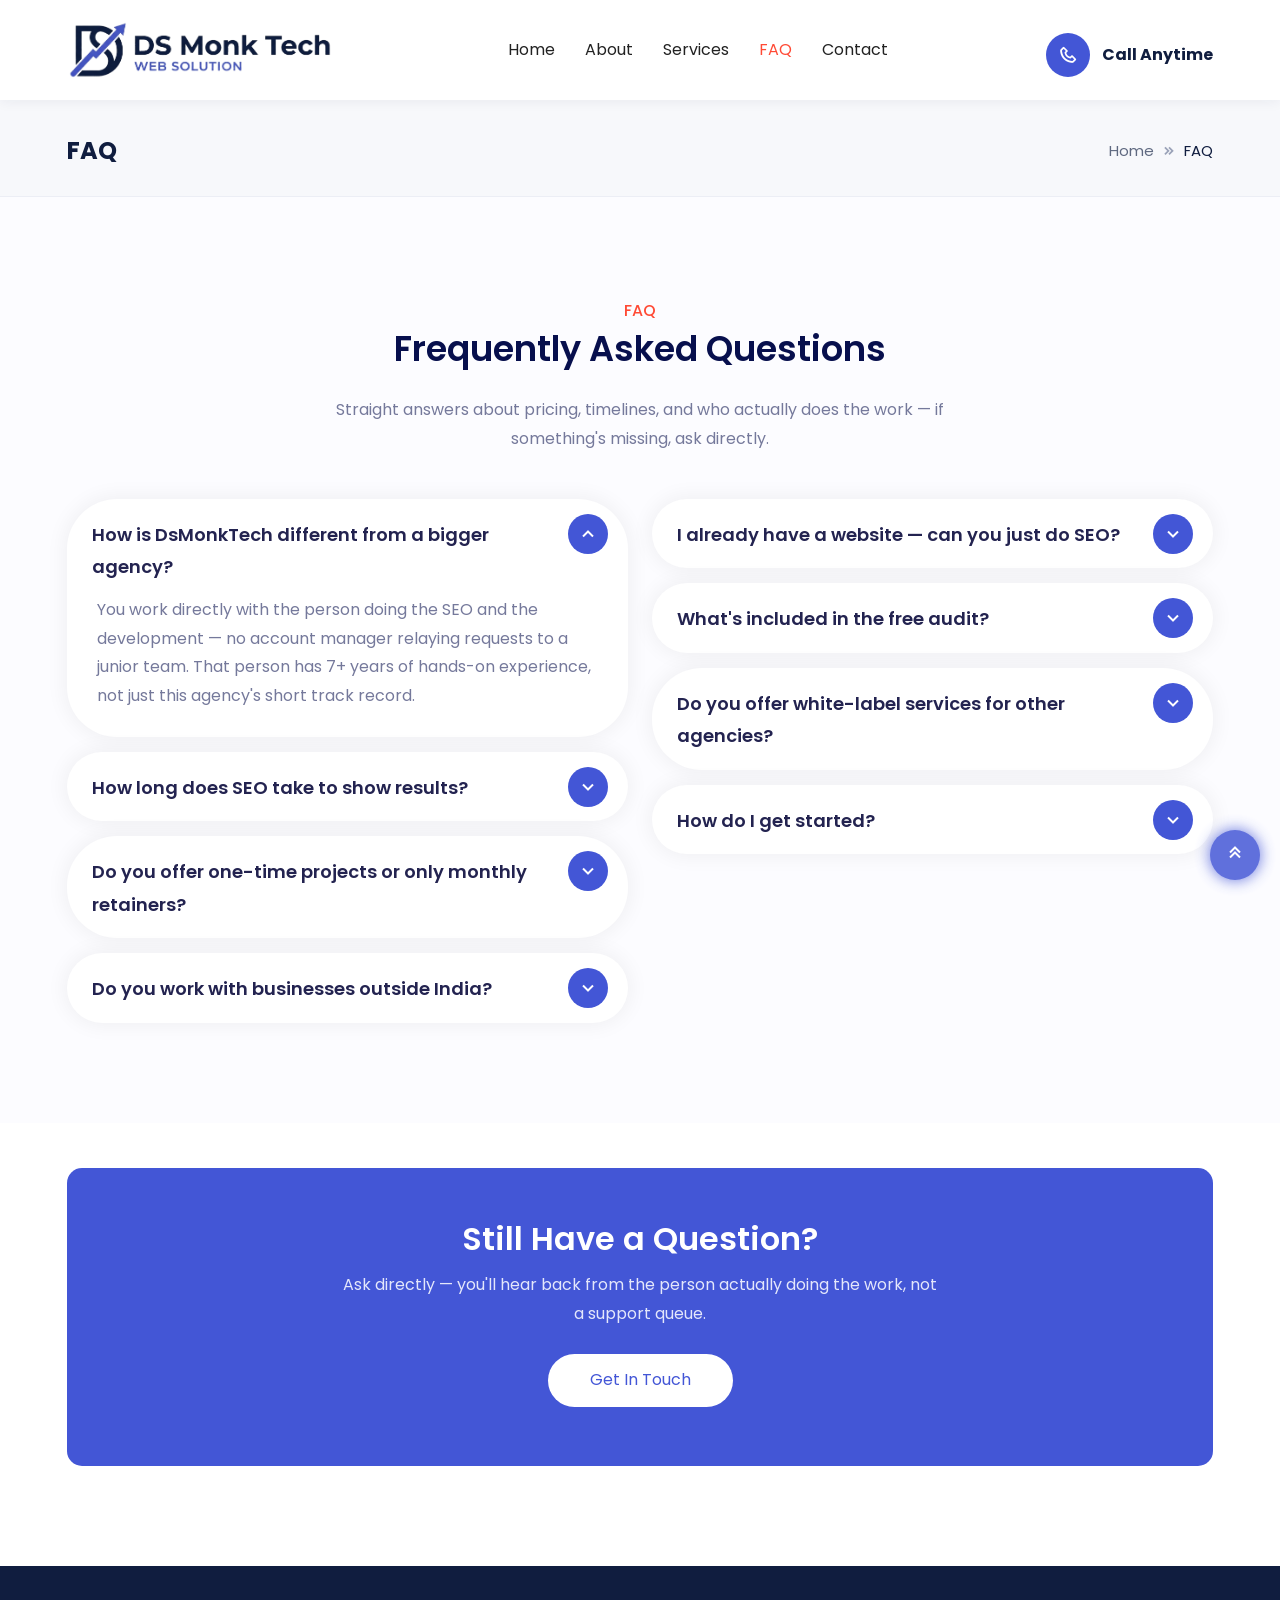
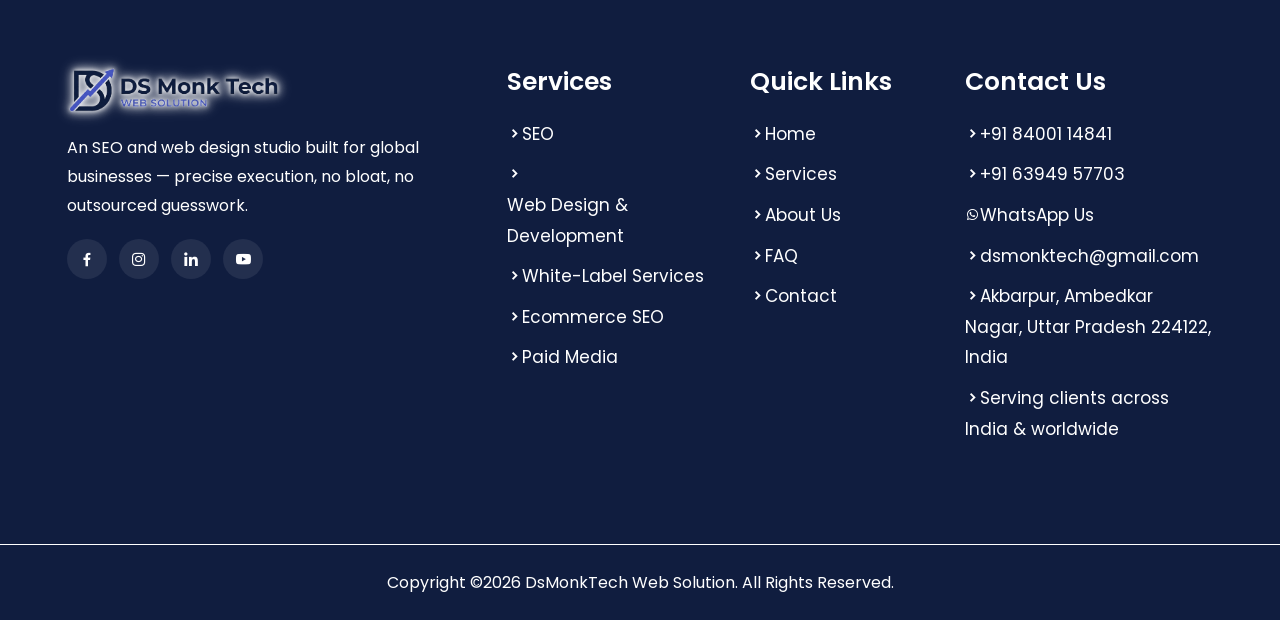
<file: faq.html>
<!doctype html>
<html lang="en">
    <head>
        <!-- Google tag (gtag.js) -->
        <script async src="https://www.googletagmanager.com/gtag/js?id=G-KGLL1RN2SQ"></script>
        <script>
          window.dataLayer = window.dataLayer || [];
          function gtag(){dataLayer.push(arguments);}
          gtag('js', new Date());

          gtag('config', 'G-KGLL1RN2SQ');
        </script>

        <!-- Required Meta Tags -->
        <meta charset="UTF-8">
        <meta name="viewport" content="width=device-width, initial-scale=1.0">

        <!-- Bootstrap CSS -->
        <link rel="stylesheet" href="assets/css/bootstrap.min.css">
        <!-- Owl Carousel CSS -->
        <link rel="stylesheet" href="assets/css/owl.theme.default.min.css">
        <link rel="stylesheet" href="assets/css/owl.carousel.min.css">
        <!-- Magnific Popup CSS -->
        <link rel="stylesheet" href="assets/css/magnific-popup.min.css">
        <!-- Animate Min CSS -->
        <link rel="stylesheet" href="assets/css/animate.min.css">
        <!-- Boxicons CSS -->
        <link rel="stylesheet" href="assets/css/boxicons.min.css">
        <!-- Flaticon CSS -->
        <link rel="stylesheet" href="assets/fonts/flaticon.css">
        <!-- Meanmenu CSS -->
        <link rel="stylesheet" href="assets/css/meanmenu.min.css">
        <!-- Style CSS -->
        <link rel="stylesheet" href="assets/css/style.css">
        <!-- Responsive CSS -->
        <link rel="stylesheet" href="assets/css/responsive.css">

        <!-- Title & SEO -->
        <title>FAQ — DsMonkTech Web Solution | SEO &amp; Web Design Agency</title>
        <meta name="description" content="Answers to common questions about working with DsMonkTech Web Solution — pricing, timelines, who does the work, and how to get started.">
        <link rel="canonical" href="https://www.dsmonktech.com/faq.html">
        <meta property="og:type" content="website">
        <meta property="og:title" content="FAQ — DsMonkTech Web Solution">
        <meta property="og:description" content="Answers to common questions about working with DsMonkTech Web Solution.">
        <meta property="og:url" content="https://www.dsmonktech.com/faq.html">

        <!-- Favicon -->
        <link rel="icon" type="image/png" href="assets/img/brand/favicon-dsmonktech.png">
    </head>

    <body>
        <!-- Start Preloader -->
        <div class="preloader">
            <div class="preloader-wave"></div>
        </div>
        <!-- End Preloader -->

        <!-- Start Navbar Area -->
        <div class="navbar-area">
            <!-- Menu For Mobile Device -->
            <div class="mobile-nav">
                <a href="/" class="logo mobile-logo-link">
                    <img src="assets/img/brand/logo-main-transparent.png" alt="DsMonkTech Web Solution" class="mobile-logo-full">
                </a>
            </div>

            <!-- Menu For Desktop Device -->
            <div class="main-nav">
                <div class="container">
                    <nav class="navbar navbar-expand-md navbar-light ">
                        <a class="navbar-brand" href="/">
                            <img src="assets/img/brand/logo-main-transparent.png" alt="DsMonkTech Web Solution" style="height:60px; width:auto;">
                        </a>
                        <a class="navbar-brand-sticky" href="/">
                            <img src="assets/img/brand/logo-main-white.png" alt="DsMonkTech Web Solution" style="height:60px; width:auto;">
                        </a>

                        <div class="collapse navbar-collapse mean-menu" id="navbarSupportedContent">
                            <ul class="navbar-nav m-auto">
                                <li class="nav-item">
                                    <a href="/" class="nav-link">Home</a>
                                </li>
                                <li class="nav-item">
                                    <a href="about.html" class="nav-link">About</a>
                                </li>
                                <li class="nav-item">
                                    <a href="services.html" class="nav-link">Services</a>
                                </li>
                                <li class="nav-item">
                                    <a href="faq.html" class="nav-link active">FAQ</a>
                                </li>
                                <li class="nav-item">
                                    <a href="contact.html" class="nav-link">Contact</a>
                                </li>
                            </ul>

                            <div class="menu-btn">
                                <a href="tel:+918400114841" class="header-call-block">
                                    <i class='bx bx-phone'></i>
                                    <span>
                                        <strong>Call Anytime</strong>
                                    </span>
                                </a>
                            </div>
                        </div>
                    </nav>
                </div>
            </div>
        </div>
        <!-- End Navbar Area -->

        <!-- Page Breadcrumb -->
        <div class="page-breadcrumb-bar">
            <div class="container">
                <div class="page-breadcrumb-inner">
                    <h3>FAQ</h3>
                    <ul>
                        <li>
                            <a href="/">Home</a>
                        </li>
                        <li>
                            <i class='bx bxs-chevrons-right'></i>
                        </li>
                        <li>FAQ</li>
                    </ul>
                </div>
            </div>
        </div>
        <!-- Page Breadcrumb End -->

        <!-- Faq Area -->
        <div class="faq-area-bg pt-100 pb-70">
            <div class="container">
                <div class="section-title text-center">
                    <span>FAQ</span>
                    <h2>Frequently Asked Questions</h2>
                    <p>
                        Straight answers about pricing, timelines, and who actually does the work —
                        if something's missing, ask directly.
                    </p>
                </div>
                <div class="row align-items-start pt-45">
                    <div class="col-lg-6">
                        <div class="faq-accordion faq-accordion-width">
                            <ul class="accordion">
                                <li class="accordion-item">
                                    <a class="accordion-title active" href="javascript:void(0)">
                                        <i class='bx bx-chevron-down'></i>
                                        How is DsMonkTech different from a bigger agency?
                                    </a>
                                    <div class="accordion-content show">
                                        <p>
                                            You work directly with the person doing the SEO and the
                                            development — no account manager relaying requests to a
                                            junior team. That person has 7+ years of hands-on experience,
                                            not just this agency's short track record.
                                        </p>
                                    </div>
                                </li>

                                <li class="accordion-item">
                                    <a class="accordion-title" href="javascript:void(0)">
                                        <i class='bx bx-chevron-down'></i>
                                        How long does SEO take to show results?
                                    </a>
                                    <div class="accordion-content">
                                        <p>
                                            Meaningful movement typically starts in 6-12 weeks depending on
                                            your site's current state and competition — anyone promising
                                            guaranteed rankings in days is not being straight with you.
                                            You'll get a realistic timeline as part of the audit, not a
                                            generic number.
                                        </p>
                                    </div>
                                </li>

                                <li class="accordion-item">
                                    <a class="accordion-title" href="javascript:void(0)">
                                        <i class='bx bx-chevron-down'></i>
                                        Do you offer one-time projects or only monthly retainers?
                                    </a>
                                    <div class="accordion-content">
                                        <p>
                                            Both. Website design/development is typically a one-time
                                            project; SEO and paid media work best as an ongoing monthly
                                            engagement since rankings need sustained work. We'll recommend
                                            whichever actually fits what you're trying to do.
                                        </p>
                                    </div>
                                </li>

                                <li class="accordion-item">
                                    <a class="accordion-title" href="javascript:void(0)">
                                        <i class='bx bx-chevron-down'></i>
                                        Do you work with businesses outside India?
                                    </a>
                                    <div class="accordion-content">
                                        <p>
                                            Yes — DsMonkTech is headquartered in Akbarpur, Uttar Pradesh,
                                            but client work is not limited to India. Async reporting and
                                            flexible call windows mean US, UK, and Australian clients are
                                            never an afterthought.
                                        </p>
                                    </div>
                                </li>
                            </ul>
                        </div>
                    </div>

                    <div class="col-lg-6">
                        <div class="faq-accordion faq-accordion-width">
                            <ul class="accordion">
                                <li class="accordion-item">
                                    <a class="accordion-title" href="javascript:void(0)">
                                        <i class='bx bx-chevron-down'></i>
                                        I already have a website — can you just do SEO?
                                    </a>
                                    <div class="accordion-content">
                                        <p>
                                            Yes. Most engagements start with an audit of your existing
                                            site, not a rebuild. If the audit finds structural issues
                                            that are actually holding back rankings, that gets flagged
                                            honestly — not used as an excuse to upsell a redesign you
                                            don't need.
                                        </p>
                                    </div>
                                </li>

                                <li class="accordion-item">
                                    <a class="accordion-title" href="javascript:void(0)">
                                        <i class='bx bx-chevron-down'></i>
                                        What's included in the free audit?
                                    </a>
                                    <div class="accordion-content">
                                        <p>
                                            A real look at your site's technical health, on-page SEO gaps,
                                            and what's realistically achievable — not an automated report
                                            with a sales pitch attached. No obligation to hire us after.
                                        </p>
                                    </div>
                                </li>

                                <li class="accordion-item">
                                    <a class="accordion-title" href="javascript:void(0)">
                                        <i class='bx bx-chevron-down'></i>
                                        Do you offer white-label services for other agencies?
                                    </a>
                                    <div class="accordion-content">
                                        <p>
                                            Yes — SEO, development, or both, delivered under your brand
                                            and reported the way your clients expect. You get a direct
                                            line to the person doing the actual work, not a delivery queue.
                                        </p>
                                    </div>
                                </li>

                                <li class="accordion-item">
                                    <a class="accordion-title" href="javascript:void(0)">
                                        <i class='bx bx-chevron-down'></i>
                                        How do I get started?
                                    </a>
                                    <div class="accordion-content">
                                        <p>
                                            Send over your website and what you're trying to achieve
                                            through the <a href="contact.html">contact page</a> — you'll
                                            get an honest read on what actually needs work and a scoped
                                            plan, not a generic package.
                                        </p>
                                    </div>
                                </li>
                            </ul>
                        </div>
                    </div>
                </div>
            </div>
        </div>
        <!-- Faq Area End -->

        <!-- CTA Area -->
        <section class="portfolio-area pt-45 pb-100">
            <div class="container">
                <div style="background-color:#4356d6; border-radius:15px; padding:50px 40px; text-align:center;">
                    <h2 style="color:#fff; margin-bottom:12px;">Still Have a Question?</h2>
                    <p style="color:#e4e7fb; max-width:600px; margin:0 auto 25px;">
                        Ask directly — you'll hear back from the person actually doing the work, not a support queue.
                    </p>
                    <a href="contact.html" class="default-btn" style="background-color:#fff; color:#4356d6;">Get In Touch</a>
                </div>
            </div>
        </section>
        <!-- CTA Area End -->

        <!-- Footer Area -->
        <footer id="footer" class="footer-area footer-area-bg">
            <div class="footer-area-top pt-100 pb-70">
                <div class="container">
                    <div class="row">
                        <div class="col-lg-4 col-md-6">
                            <div class="footer-single">
                                <div class="footer-single-content">
                                    <a href="/" class="footer-logo-badge">
                                        <img src="assets/img/brand/logo-main-transparent.png" alt="DsMonkTech Web Solution">
                                    </a>
                                    <p>An SEO and web design studio built for global businesses — precise execution, no bloat, no outsourced guesswork.</p>
                                </div>

                                <div class="dsmk-footer-social">
                                    <a href="#" aria-label="Facebook"><i class='bx bxl-facebook'></i></a>
                                    <a href="#" aria-label="Instagram"><i class='bx bxl-instagram'></i></a>
                                    <a href="#" aria-label="LinkedIn"><i class='bx bxl-linkedin'></i></a>
                                    <a href="#" aria-label="YouTube"><i class='bx bxl-youtube'></i></a>
                                </div>
                            </div>
                        </div>

                        <div class="col-lg-3 col-md-6">
                            <div class="footer-list ml-50">
                                <h3>Services</h3>
                                <ul>
                                    <li><i class='bx bxs-chevron-right'></i><a href="services.html">SEO</a></li>
                                    <li><i class='bx bxs-chevron-right'></i><a href="services.html">Web Design &amp; Development</a></li>
                                    <li><i class='bx bxs-chevron-right'></i><a href="services.html">White-Label Services</a></li>
                                    <li><i class='bx bxs-chevron-right'></i><a href="services.html">Ecommerce SEO</a></li>
                                    <li><i class='bx bxs-chevron-right'></i><a href="services.html">Paid Media</a></li>
                                </ul>
                            </div>
                        </div>

                        <div class="col-lg-2 col-md-6">
                            <div class="footer-list">
                                <h3>Quick Links</h3>
                                <ul>
                                    <li><i class='bx bxs-chevron-right'></i><a href="/">Home</a></li>
                                    <li><i class='bx bxs-chevron-right'></i><a href="services.html">Services</a></li>
                                    <li><i class='bx bxs-chevron-right'></i><a href="about.html">About Us</a></li>
                                    <li><i class='bx bxs-chevron-right'></i><a href="faq.html">FAQ</a></li>
                                    <li><i class='bx bxs-chevron-right'></i><a href="contact.html">Contact</a></li>
                                </ul>
                            </div>
                        </div>

                        <div class="col-lg-3 col-md-6">
                            <div class="footer-list ml-20">
                                <h3>Contact Us</h3>
                                <ul>
                                    <li><i class='bx bxs-chevron-right'></i><a href="tel:+918400114841">+91 84001 14841</a></li>
                                    <li><i class='bx bxs-chevron-right'></i><a href="tel:+916394957703">+91 63949 57703</a></li>
                                    <li><i class='bx bxl-whatsapp'></i><a href="https://wa.me/918400114841" target="_blank" rel="noopener">WhatsApp Us</a></li>
                                    <li><i class='bx bxs-chevron-right'></i><a href="mailto:dsmonktech@gmail.com">dsmonktech@gmail.com</a></li>
                                    <li><i class='bx bxs-chevron-right'></i>Akbarpur, Ambedkar Nagar, Uttar Pradesh 224122, India</li>
                                    <li><i class='bx bxs-chevron-right'></i>Serving clients across India &amp; worldwide</li>
                                </ul>
                            </div>
                        </div>
                    </div>
                </div>
            </div>

            <div class="footer-bottom">
                <div class="container">
                    <div class="row align-items-center">
                        <div class="col-lg-12">
                            <div class="bottom-text text-center">
                                <p>Copyright &copy;2026 DsMonkTech Web Solution. All Rights Reserved.</p>
                            </div>
                        </div>
                    </div>
                </div>
            </div>
        </footer>
        <!-- Footer Area End -->

        <style>
            .navbar-area:not(.sticky-nav) { position: relative !important; z-index: 1000 !important; }
            .navbar-area.sticky-nav { position: fixed !important; top: 0 !important; left: 0 !important; right: 0 !important; z-index: 1000 !important; }
            .mobile-logo-link { display: flex !important; align-items: center; flex-shrink: 0 !important; }
            .mobile-logo-full {
                height: 38px !important;
                width: auto !important;
                max-width: none !important;
                flex-shrink: 0 !important;
                -webkit-backface-visibility: hidden;
                backface-visibility: hidden;
                -webkit-transform: translateZ(0);
                transform: translateZ(0);
                image-rendering: -webkit-optimize-contrast;
            }
            @media (max-width: 340px) {
                .mobile-logo-full { height: 34px !important; }
            }
            @media (max-width: 991px) {
                .mobile-nav { background-color: #ffffff !important; min-height: 62px; box-shadow: 0 2px 12px rgba(16,29,63,0.08); position: relative !important; z-index: 1000; }
                .mobile-nav .logo { top: 12px !important; left: 20px !important; }
                .mean-container .mean-bar { height: 62px !important; background-color: transparent !important; }
                .mean-container .mean-nav { margin-top: 62px !important; background-color: transparent !important; }
                .mean-container .mean-nav > ul { background-color: #ffffff !important; padding-bottom: 20px; box-shadow: 0 8px 20px rgba(16,29,63,0.15); }
                .mean-container a.meanmenu-reveal {
                    width: 40px !important;
                    height: 40px !important;
                    padding: 0 !important;
                    margin-top: 0 !important;
                    top: 50% !important;
                    right: 15px !important;
                    transform: translateY(-50%);
                    background-image: linear-gradient(#4356d6, #4356d6);
                    background-repeat: no-repeat;
                    background-position: center;
                    background-size: 24px 3px;
                    border: none;
                    box-shadow: none;
                    font-size: 0 !important;
                    color: transparent !important;
                }
                .mean-container a.meanmenu-reveal > span,
                .mean-container a.meanmenu-reveal > span > span,
                .mean-container a.meanmenu-reveal > span > span > span {
                    display: none !important;
                }
                .mean-container a.meanmenu-reveal::before,
                .mean-container a.meanmenu-reveal::after {
                    content: '';
                    position: absolute;
                    left: 50%;
                    width: 24px;
                    height: 3px;
                    background-color: #4356d6;
                    border-radius: 2px;
                    transform: translateX(-50%);
                    transition: transform 0.25s ease, top 0.25s ease;
                }
                .mean-container a.meanmenu-reveal::before { top: 12.5px; }
                .mean-container a.meanmenu-reveal::after { top: 24.5px; }
                .mean-container a.meanmenu-reveal.meanclose {
                    background-image: none;
                }
                .mean-container a.meanmenu-reveal.meanclose::before {
                    top: 20px;
                    transform: translateX(-50%) rotate(45deg);
                }
                .mean-container a.meanmenu-reveal.meanclose::after {
                    top: 20px;
                    transform: translateX(-50%) rotate(-45deg);
                }
            }
            .navbar-area, .navbar-area.sticky-nav, .mobile-nav {
                -webkit-backface-visibility: hidden;
                backface-visibility: hidden;
                -webkit-transform: translateZ(0);
                transform: translateZ(0);
            }
            .navbar-area:not(.sticky-nav) .main-nav { background-color: #ffffff !important; box-shadow: 0 2px 12px rgba(16,29,63,0.06); }
            .navbar-area:not(.sticky-nav) .dsmk-logo-text { color: #232350 !important; }
            .navbar-area:not(.sticky-nav) .dsmk-logo-text span { color: #4356d6 !important; }
            .dsmk-logo-text { font-size: 24px; font-weight: 700; }
            .sticky-nav .dsmk-logo-text, .sticky-nav .dsmk-logo-text span { color: #ffffff !important; }
            .header-call-block { display: flex; align-items: center; gap: 12px; text-decoration: none; }
            .header-call-block i {
                width: 44px; height: 44px; border-radius: 50%;
                background-color: #4356d6; color: #ffffff;
                display: flex; align-items: center; justify-content: center;
                font-size: 20px; flex-shrink: 0;
            }
            .header-call-block span { display: flex; flex-direction: column; line-height: 1.3; }
            .header-call-block strong { color: #101d3f; font-size: 16px; font-weight: 700; }
            .sticky-nav .header-call-block strong { color: #ffffff; }
            .footer-logo-badge { display: inline-flex !important; align-items: center; }
            .footer-logo-badge img { height: 48px !important; width: auto !important; max-width: none !important; flex-shrink: 0 !important; filter: drop-shadow(0 0 2px rgba(255,255,255,0.9)) drop-shadow(0 0 4px rgba(255,255,255,0.7)) drop-shadow(0 0 6px rgba(255,255,255,0.5)); }
            .footer-area-bg { background-color: #101d3f !important; }
            .footer-list ul li a:hover { color: #a5b4ff !important; }
            .footer-list ul li a:hover::before { background-color: #a5b4ff !important; }
            .dsmk-footer-social { display: flex; gap: 12px; margin-top: 18px; }
            .dsmk-footer-social a { width: 40px; height: 40px; border-radius: 50%; background: rgba(255,255,255,0.08); display: flex; align-items: center; justify-content: center; color: #ffffff; font-size: 18px; transition: background 0.25s ease, transform 0.25s ease; }
            .dsmk-footer-social a:hover { background: #4356d6; transform: translateY(-3px); color: #ffffff; }
            .navbar-brand img, .navbar-brand-sticky img { max-width: none !important; width: auto !important; flex-shrink: 0 !important; }
            .page-breadcrumb-bar { background-color: #f7f8fb; border-bottom: 1px solid #eceef5; padding: 135px 0 30px; }
            .page-breadcrumb-inner { display: flex; align-items: center; justify-content: space-between; flex-wrap: wrap; gap: 10px; }
            .page-breadcrumb-inner h3 { font-size: 24px; font-weight: 700; color: #101d3f; margin: 0; }
            .page-breadcrumb-inner ul { list-style: none; padding: 0; margin: 0; display: flex; align-items: center; gap: 8px; }
            .page-breadcrumb-inner ul li { font-size: 15px; color: #101d3f; }
            .page-breadcrumb-inner ul li a { color: #5f6980; text-decoration: none; }
            .page-breadcrumb-inner ul li a:hover { color: #4356d6; }
            .page-breadcrumb-inner ul li i { font-size: 14px; color: #9aa2b8; position: relative; top: 1px; }
            @media (max-width: 991px) {
                .page-breadcrumb-bar { padding-top: 40px; }
            }
            @media (max-width: 767px) {
                .page-breadcrumb-bar { padding: 28px 0 25px; }
                .page-breadcrumb-inner { flex-direction: column; align-items: flex-start; gap: 6px; }
            }
        </style>

        <!-- Jquery Min JS -->
        <script src="assets/js/jquery-3.5.0.min.js"></script>
        <!-- Bootstrap Bundle Min JS -->
        <script src="assets/js/bootstrap.bundle.min.js"></script>
        <!-- Meanmenu JS -->
        <script src="assets/js/meanmenu.min.js"></script>
        <!-- Owl Carousel JS -->
        <script src="assets/js/owl.carousel.min.js"></script>
        <!-- Magnific Popup JS -->
        <script src="assets/js/jquery.magnific-popup.min.js"></script>
        <!-- Wow JS -->
        <script src="assets/js/wow.min.js"></script>
        <!-- Ajaxchimp Min JS -->
        <script src="assets/js/jquery.ajaxchimp.min.js"></script>
        <!-- Form Validator Min JS -->
        <script src="assets/js/form-validator.min.js"></script>
        <!-- Contact Form JS -->
        <script src="assets/js/contact-form-script.js"></script>
        <!-- Custom JS -->
        <script src="assets/js/custom.js"></script>
    </body>
</html>
</file>
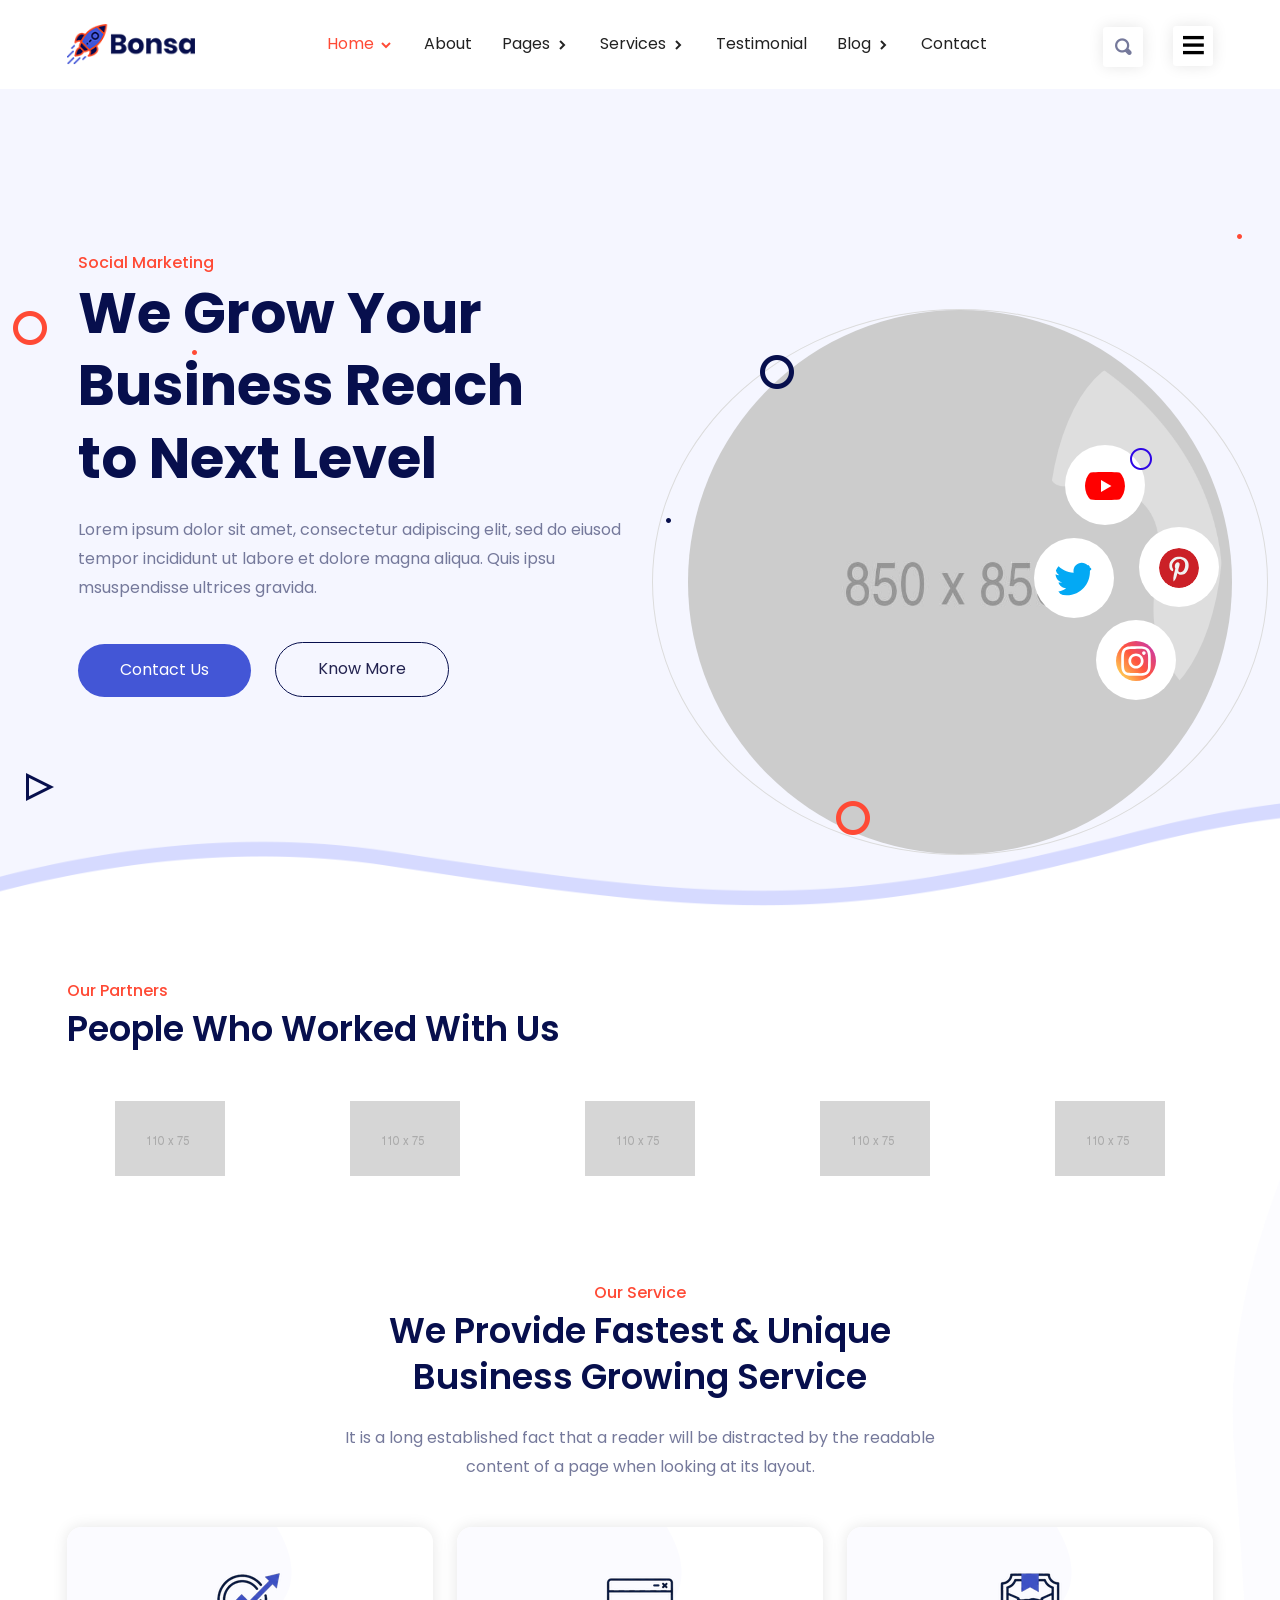
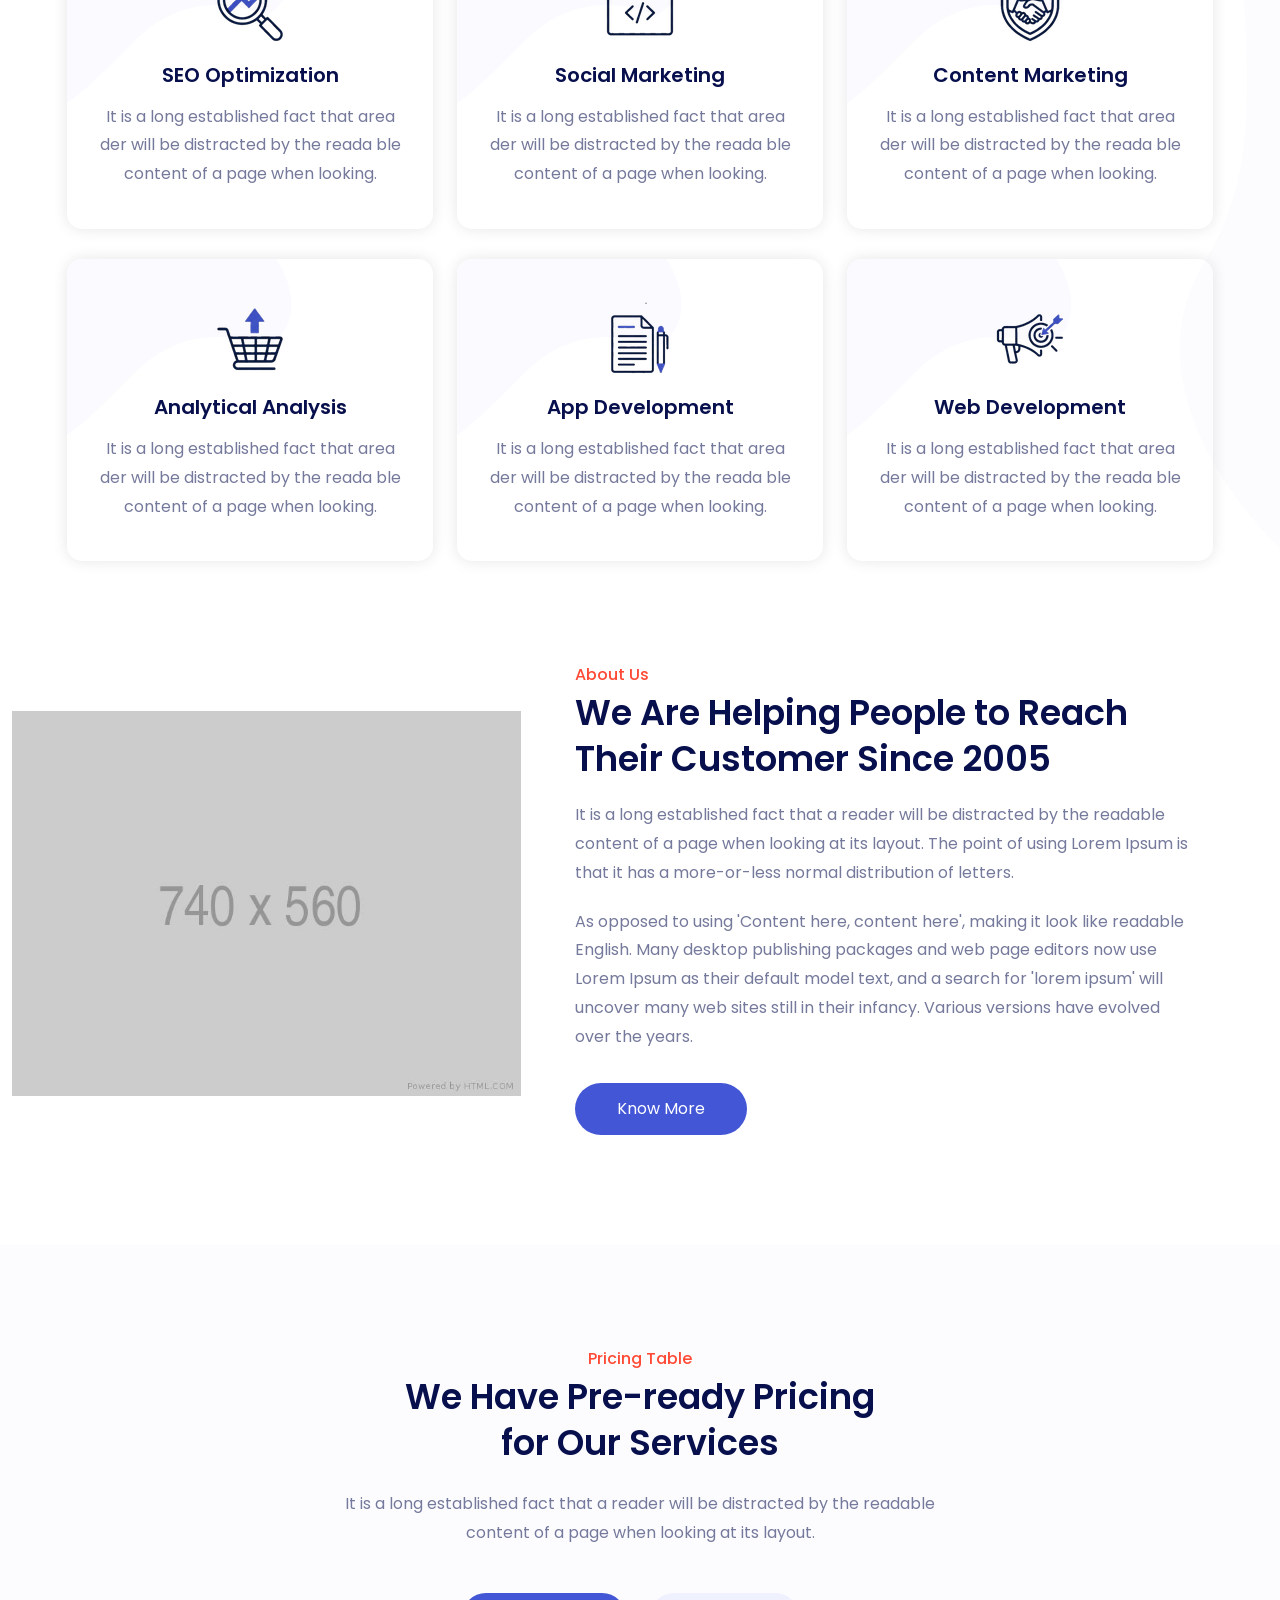
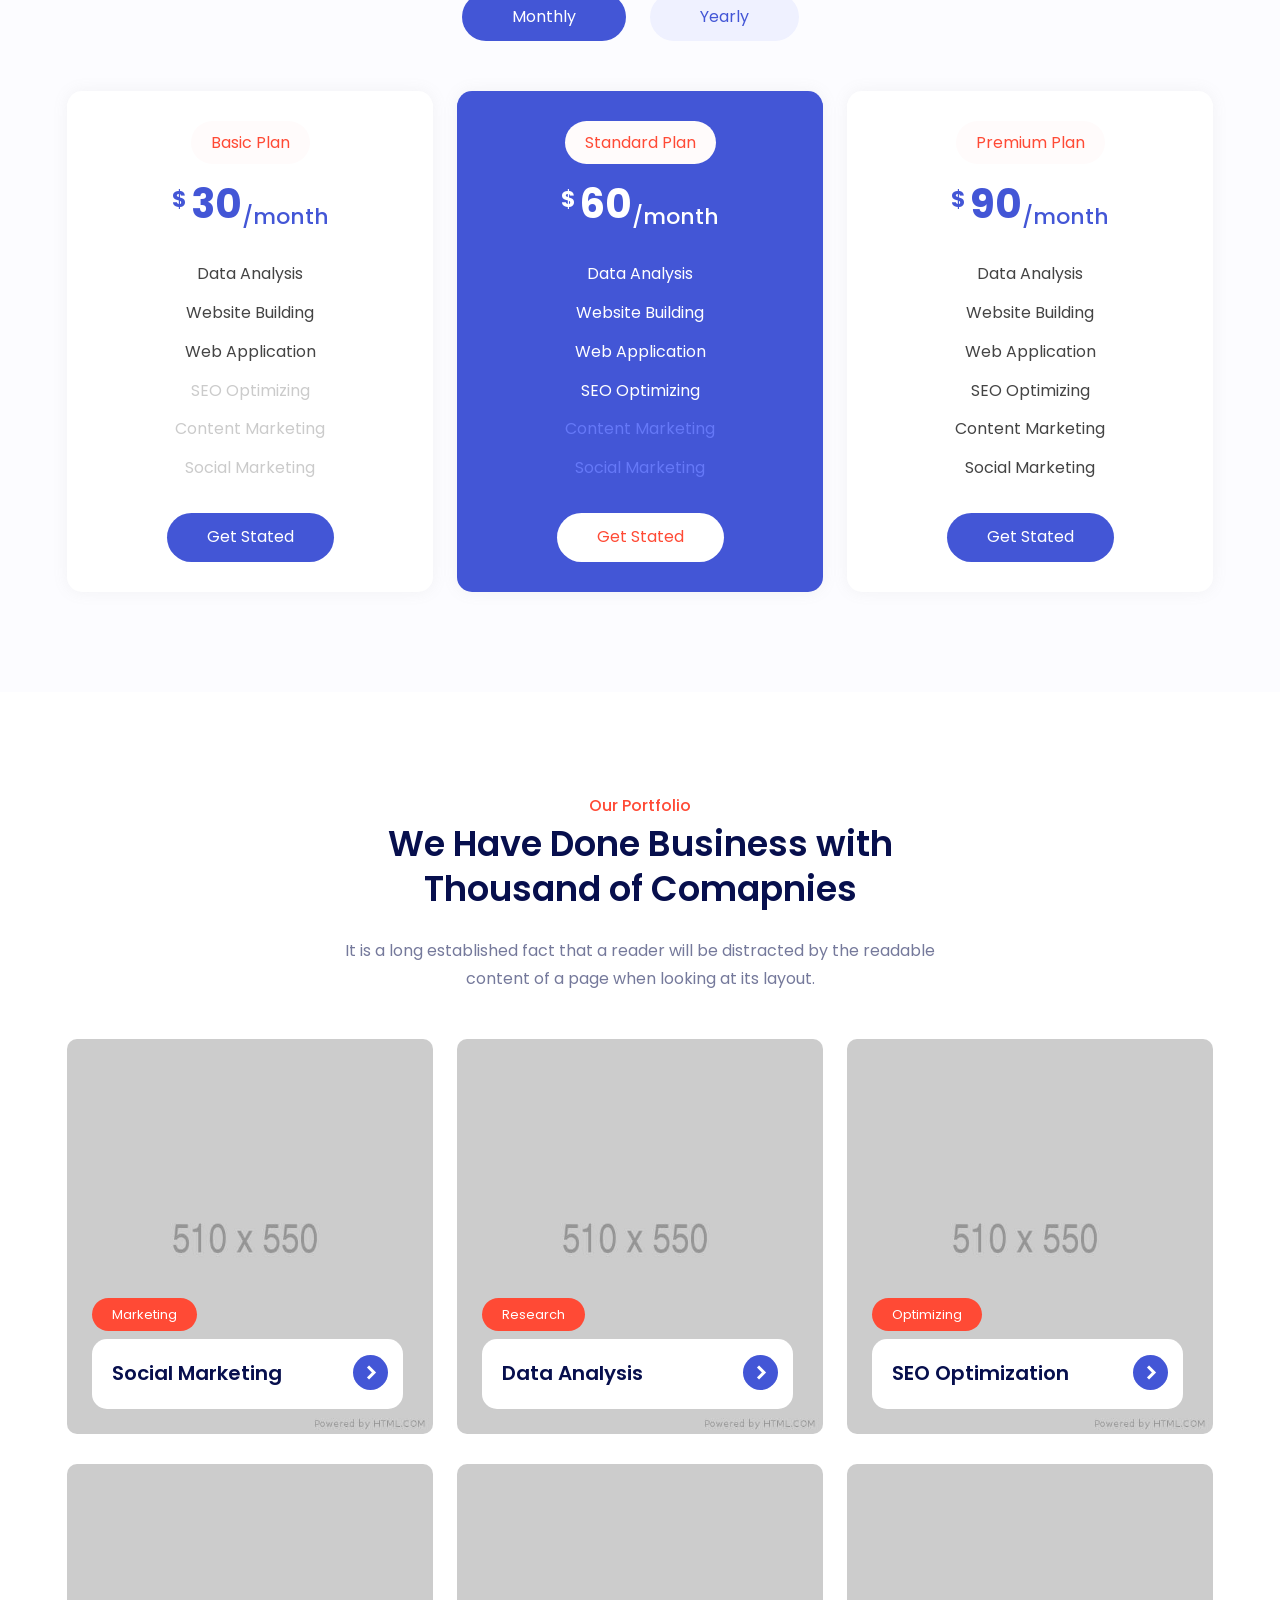
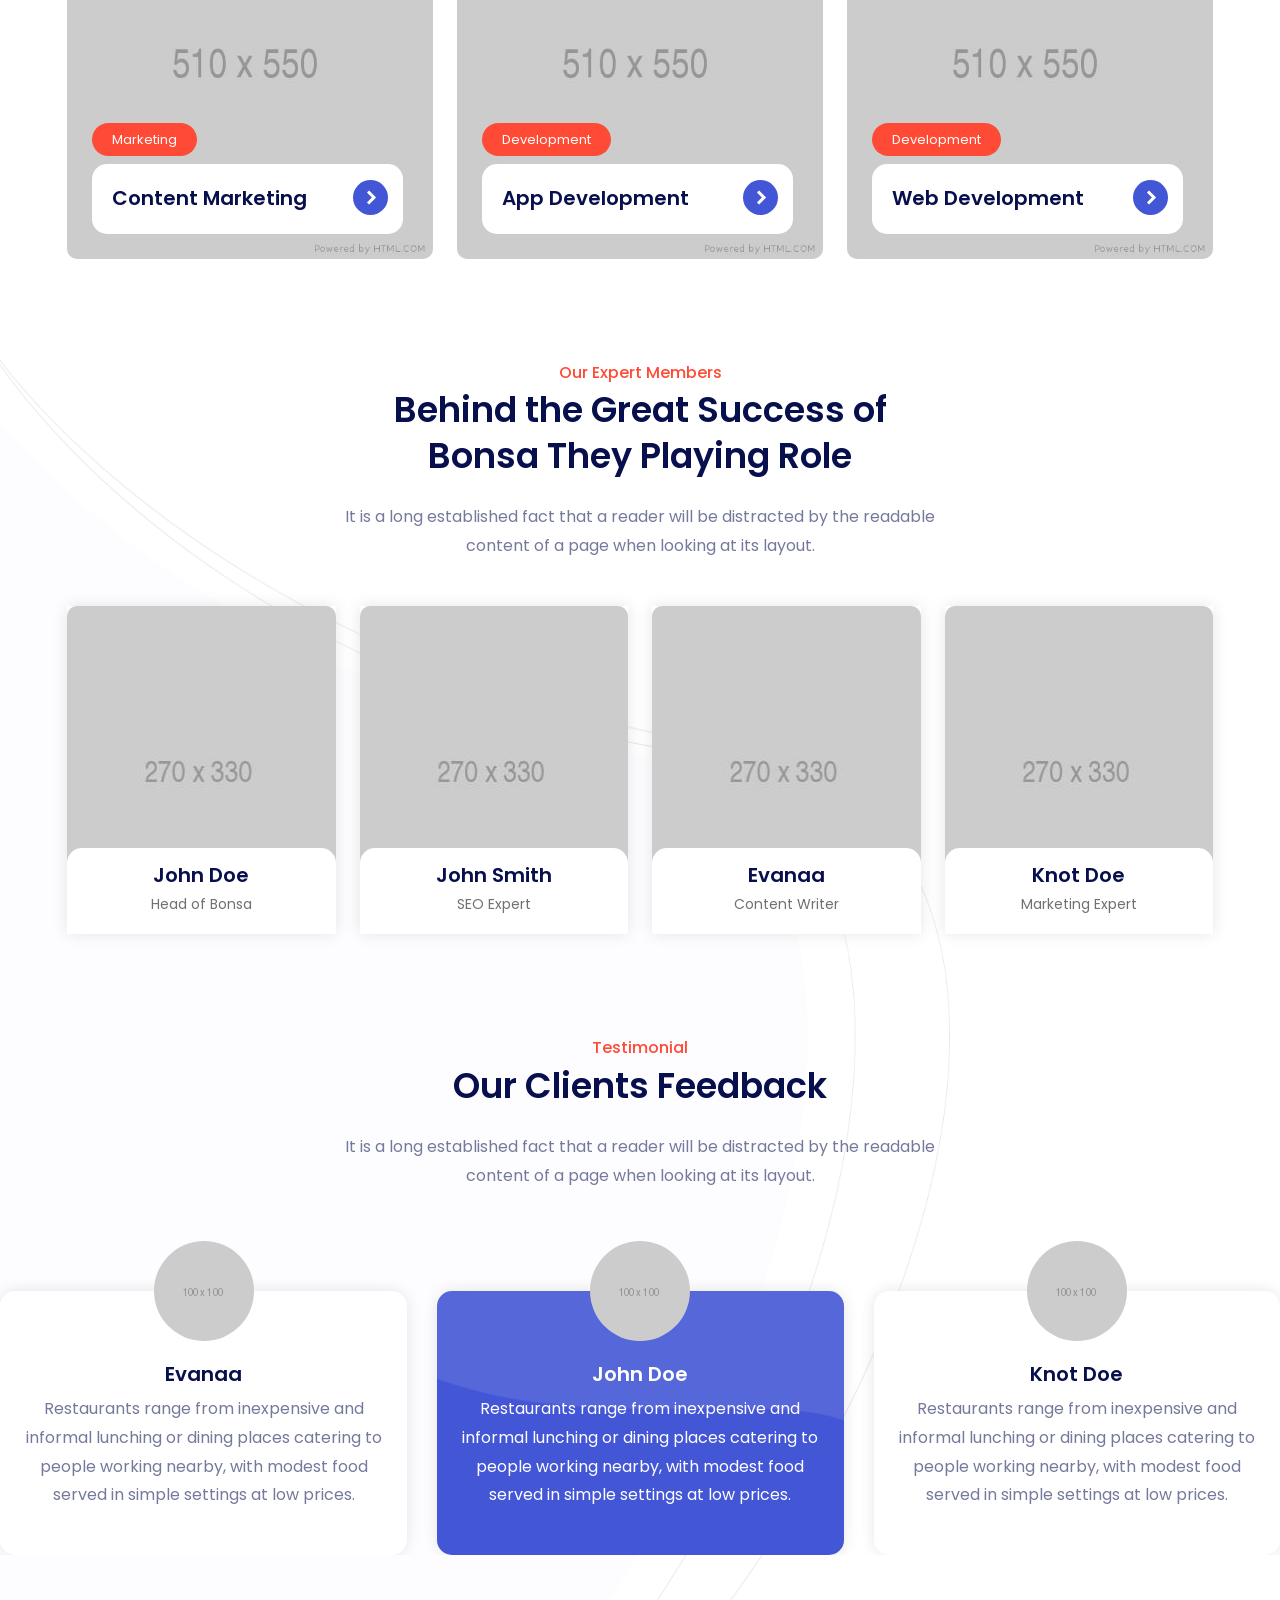
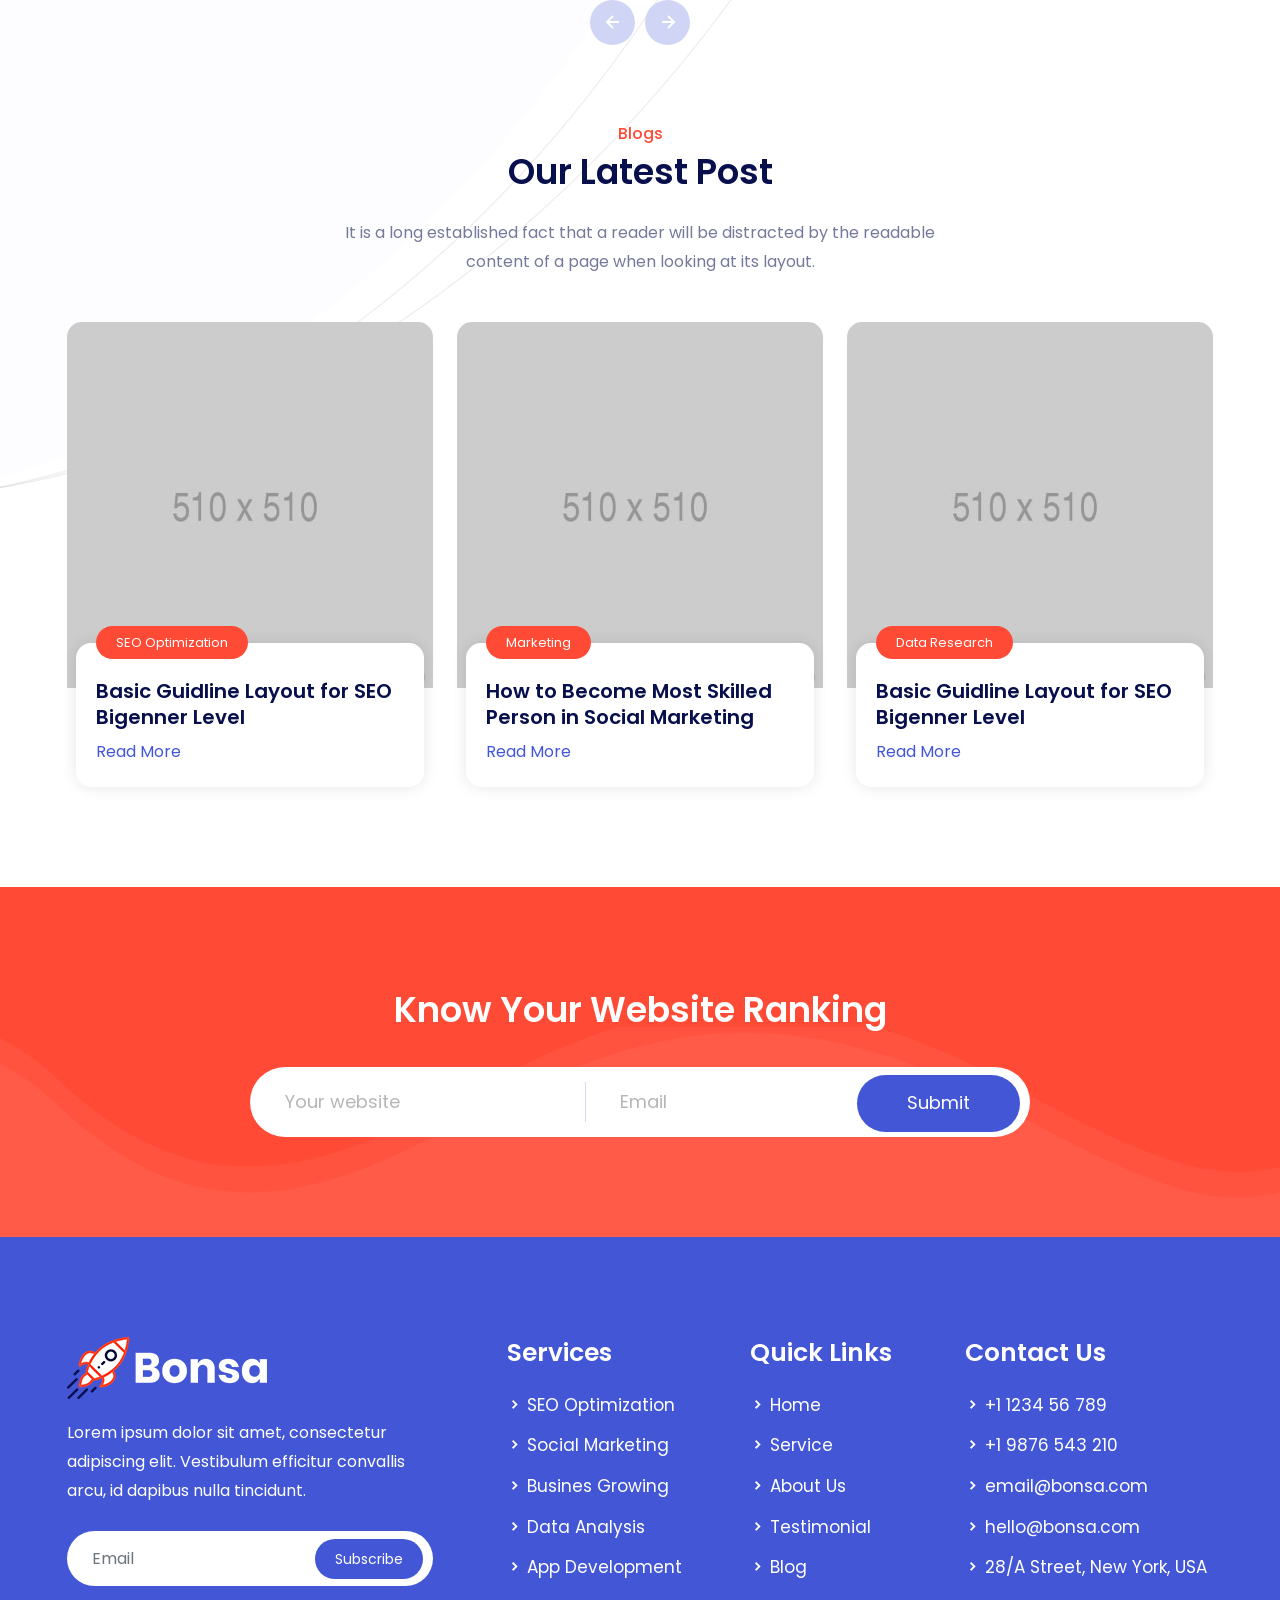
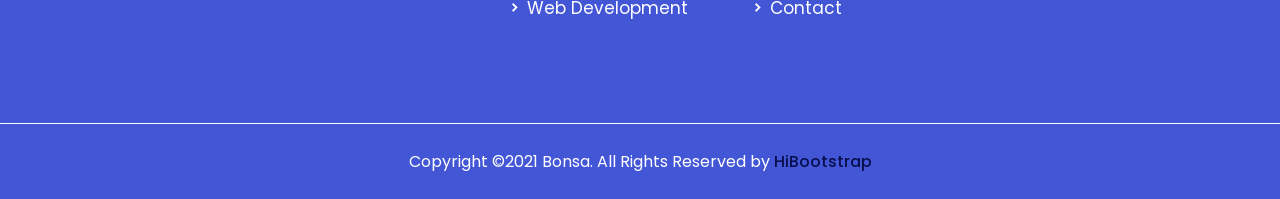
<file: index-three.html>
<!doctype html>
<html lang="zxx">
    <head>
        <!-- Required Meta Tags -->
        <meta charset="UTF-8">
        <meta name="viewport" content="width=device-width, initial-scale=1.0">
        
        <!-- Bootstrap CSS -->
        <link rel="stylesheet" href="assets/css/bootstrap.min.css"> 
        <!-- Owl Carousel CSS -->
        <link rel="stylesheet" href="assets/css/owl.theme.default.min.css">
        <link rel="stylesheet" href="assets/css/owl.carousel.min.css">
        <!-- Magnific Popup CSS -->
        <link rel="stylesheet" href="assets/css/magnific-popup.min.css">
        <!-- Animate Min CSS -->
        <link rel="stylesheet" href="assets/css/animate.min.css">
        <!-- Boxicons CSS --> 
        <link rel="stylesheet" href="assets/css/boxicons.min.css">
        <!-- Flaticon CSS -->
        <link rel="stylesheet" href="assets/fonts/flaticon.css">
        <!-- Meanmenu CSS -->
        <link rel="stylesheet" href="assets/css/meanmenu.min.css">
        <!-- Style CSS -->
        <link rel="stylesheet" href="assets/css/style.css">
        <!-- Responsive CSS -->
        <link rel="stylesheet" href="assets/css/responsive.css">

        <!-- Title -->
        <title>Bonsa - SEO & Marketing Company HTML Template</title>

        <!-- Favicon -->
        <link rel="icon" type="image/png" href="assets/img/favicon.png">
    </head>

    <body>
        <!-- Start Preloader -->
        <div class="preloader">
            <div class="preloader-wave"></div>
        </div>
        <!-- End Preloader -->

        <!-- Start Navbar Area -->
        <div class="navbar-area">
            <!-- Menu For Mobile Device -->
            <div class="mobile-nav">
                <a href="index.html" class="logo">
                    <img src="assets/img/logo.png" alt="Logo">
                </a>
            </div>

            <!-- Menu For Desktop Device -->
            <div class="main-nav top-nav">
                <div class="container">
                    <nav class="navbar navbar-expand-md navbar-light ">
                        <a class="navbar-brand" href="index.html">
                            <img src="assets/img/logo.png" alt="Logo">
                        </a>
                        <a class="navbar-brand-sticky" href="index.html">
                            <img src="assets/img/sticky-logo.png" alt="Logo">
                        </a>

                        <div class="collapse navbar-collapse mean-menu" id="navbarSupportedContent">
                            <ul class="navbar-nav m-auto">
                                <li class="nav-item">
                                    <a href="#" class="nav-link active">
                                        Home 
                                        <i class='bx bxs-chevron-right'></i>
                                    </a>
                                    <ul class="dropdown-menu">
                                        <li class="nav-item">
                                            <a href="index.html" class="nav-link">
                                                Home One 
                                            </a>
                                        </li>
                                        <li class="nav-item">
                                            <a href="index-two.html" class="nav-link">
                                                Home Two
                                            </a>
                                        </li>
                                        <li class="nav-item">
                                            <a href="index-three.html" class="nav-link active">
                                                Home Three
                                            </a>
                                        </li>
                                    </ul>
                                </li>
                                <li class="nav-item">
                                    <a href="about.html" class="nav-link">
                                        About
                                    </a>
                                </li>
                                <li class="nav-item">
                                    <a href="#" class="nav-link">
                                        Pages 
                                        <i class='bx bxs-chevron-right'></i>
                                    </a>
                                    <ul class="dropdown-menu">
                                        <li class="nav-item">
                                            <a href="members.html" class="nav-link">
                                                Members
                                            </a>
                                        </li>
                                        <li class="nav-item">
                                            <a href="portfolio.html" class="nav-link">
                                                Portfolio
                                            </a>
                                        </li>
                                        <li class="nav-item">
                                            <a href="pricing.html" class="nav-link">
                                                Pricing
                                            </a>
                                        </li>
                                        <li class="nav-item">
                                            <a href="404.html" class="nav-link">
                                                404 Page
                                            </a>
                                        </li>
                                        <li class="nav-item">
                                            <a href="faq.html" class="nav-link">
                                                FAQ
                                            </a>
                                        </li>
                                        <li class="nav-item">
                                            <a href="sign-in.html" class="nav-link">
                                                Sign In
                                            </a>
                                        </li>
                                        <li class="nav-item">
                                            <a href="sign-up.html" class="nav-link">
                                                Sign Up
                                            </a>
                                        </li>
                                        <li class="nav-item">
                                            <a href="recover-password.html" class="nav-link">Recover Password</a>
                                        </li>
                                        <li class="nav-item">
                                            <a href="terms-condition.html" class="nav-link">
                                                Terms & Conditions
                                            </a>
                                        </li>
                                        <li class="nav-item">
                                            <a href="privacy-policy.html" class="nav-link">
                                                Privacy Policy
                                            </a>
                                        </li>
                                        <li class="nav-item">
                                            <a href="#" class="nav-link">
                                                Level 1
                                                <i class="bx bx-chevron-right"></i>
                                            </a>
                                            <ul class="dropdown-menu">
                                                <li class="nav-item">
                                                    <a href="#" class="nav-link">Level 2</a>
                                                </li>
                                                <li class="nav-item">
                                                    <a href="#" class="nav-link">Level 2</a>
                                                </li>
                                                <li class="nav-item">
                                                    <a href="#" class="nav-link">
                                                        Level 2
                                                        <i class="bx bx-chevron-right"></i>
                                                    </a>
                                                    <ul class="dropdown-menu">
                                                        <li class="nav-item">
                                                            <a href="#" class="nav-link">Level 3</a>
                                                        </li>
                                                        <li class="nav-item">
                                                            <a href="#" class="nav-link">Level 3</a>
                                                        </li>
                                                    </ul>
                                                </li>
                                            </ul>
                                        </li>
                                    </ul>
                                </li>
                                <li class="nav-item">
                                    <a href="#" class="nav-link">
                                        Services 
                                        <i class='bx bxs-chevron-right'></i>
                                    </a>
                                    <ul class="dropdown-menu">
                                        <li class="nav-item">
                                            <a href="services.html" class="nav-link">
                                                Services 
                                            </a>
                                        </li>
                                        <li class="nav-item">
                                            <a href="service-details.html" class="nav-link">
                                                Service Details 
                                            </a>
                                        </li>
                                    </ul>
                                </li>
                                <li class="nav-item">
                                    <a href="testimonial.html" class="nav-link">
                                        Testimonial
                                    </a>
                                </li>
                                <li class="nav-item">
                                    <a href="#" class="nav-link">
                                        Blog 
                                        <i class='bx bxs-chevron-right'></i>
                                    </a>
                                    <ul class="dropdown-menu">
                                        <li class="nav-item">
                                            <a href="blog.html" class="nav-link">
                                                Blog
                                            </a>
                                        </li>
                                        <li class="nav-item">
                                            <a href="blog-details.html" class="nav-link">
                                                Blog Details 
                                            </a>
                                        </li>
                                    </ul>
                                </li>
                                <li class="nav-item">
                                    <a href="contact.html" class="nav-link">
                                        Contact
                                    </a>
                                </li>
                            </ul>

                            <div class="other-side">
                                <div class="search-area">
                                    <div class="other-option">
                                        <div class="search-item">
                                            <a href="#" class="search-btn">
                                                <i class="flaticon-loupe"></i>
                                            </a>
                                            <i class="close-btn bx bx-x"></i>
                                            <div class="search-overlay search-popup">
                                                <div class="search-box">
                                                    <form class="search-form">
                                                        <input class="search-input" name="search" placeholder="Search" type="text">
                                                        <button class="search-button" type="submit">
                                                            <i class="flaticon-loupe"></i>
                                                        </button>
                                                    </form>
                                                </div>
                                            </div>
                                        </div>
                                    </div>
                                </div>

                                <div class="modal-menu">
                                    <a href="#" data-bs-toggle="modal" data-bs-target="#myModal2">
                                        <i class="flaticon-menu"></i>
                                    </a>
                                </div>
                            </div>
                        </div>
                    </nav>
                </div>
            </div>
        </div>
        <!-- End Navbar Area -->

        <!-- Start Sidebar Modal -->
		<div class="sidebar-modal">  
			<div class="modal right fade" id="myModal2" tabindex="-1" role="dialog" aria-labelledby="myModalLabel2">
				<div class="modal-dialog" role="document">
					<div class="modal-content">
						<div class="modal-header">
							<button type="button" class="close" data-bs-dismiss="modal" aria-label="Close">
								<span aria-hidden="true">
									<i class="bx bx-x"></i>
								</span>
							</button>
							<h2 class="modal-title" id="myModalLabel2">
								<a href="index.html">
									<img src="assets/img/logo.png" alt="Logo">
								</a>
							</h2>
                        </div>
                        
						<div class="modal-body">
							<div class="sidebar-modal-widget">
								<h3 class="title">About Us</h3>
								<p>Lorem ipsum dolor sit amet consectetur adipisicing elit. Commodi, asperiores doloribus eum laboriosam praesentium delectus unde magni aut perspiciatis cumque deserunt dolore voluptate, autem pariatur.</p>
							</div>
							<div class="sidebar-modal-widget">
								<h3 class="title">Additional Links</h3>
								<ul>
									<li>
										<a href="log-in.html">Sign In</a>
									</li>
									<li>
										<a href="sign-up.html">Sign Up</a>
									</li>
									<li>
										<a href="faq.html">FAQ</a>
									</li>
									<li>
										<a href="#">Logout</a>
									</li>
								</ul>
                            </div>
                            
							<div class="sidebar-modal-widget">
								<h3 class="title">Contact Info</h3>
								<ul class="contact-info">
									<li>
										<i class='flaticon-pin'></i>
										Address
										<span>28/A Street, New York, USA</span>
									</li>
									<li>
										<i class="flaticon-paper-plane"></i>
										Email
										<span>email@bonsa.com</span>
									</li>
									<li>
										<i class="flaticon-call"></i>
										Phone
										<span>+1 123 456 7890, +1 123 454 699</span>
									</li>
								</ul>
                            </div>
                            
							<div class="sidebar-modal-widget">
								<h3 class="title">Connect With Us</h3>
								<ul class="social-list">
									<li>
										<a href="#">
											<i class="bx bxl-facebook"></i>
										</a>
									</li>
									<li>
										<a href="#">
											<i class="bx bxl-twitter"></i>
										</a>
									</li>
									<li>
										<a href="#">
											<i class='bx bxl-youtube'></i>
										</a>
									</li>
									<li>
										<a href="#">
											<i class='bx bxl-instagram'></i>
										</a>
									</li>
								</ul>
							</div>
						</div>
					</div>
				</div>
			</div>
		</div>
        <!-- End Sidebar Modal -->

        <!-- Banner Another -->
        <div class="banner-another">
            <div class="container-fluid">
                <div class="row">
                    <div class="col-lg-6">
                        <div class="banner-text banner-ptb">
                            <span>Social Marketing</span>
                            <h1 class="head-width">We Grow Your Business Reach to Next Level</h1>
                            <p>
                                Lorem ipsum dolor sit amet, consectetur adipiscing elit, sed do eiusod tempor
                                incididunt ut labore et dolore magna aliqua. Quis ipsu  msuspendisse ultrices gravida.
                            </p>
                            
                            <div class="banner-btn">
                                <a href="contact.html" class="default-btn">Contact Us</a>
                                <a href="#" class="default-btn active">Know More</a>
                            </div>
                        </div>
                    </div>

                    <div class="col-lg-6">
                        <div class="banner-img-3">
                            <img src="assets/img/home3.jpg" alt="Banner Images">
                            <div class="banner-img-shape">
                                <img src="assets/img/shape/shape-home3.png" alt="Banner Shape">
                            </div>
                            <div class="banner-social-icon">
                                <a href="#" class="banner-icon-tag banner-icon1">
                                    <img src="assets/img/shape/youtube.svg" alt="Youtube">
                                </a>
                                <a href="#" class="banner-icon-tag banner-icon2">
                                    <img src="assets/img/shape/pinterest.svg" alt="Pinterest">
                                </a>
                                <a href="#" class="banner-icon-tag banner-icon3">
                                    <img src="assets/img/shape/twitter.svg" alt="Twitter">
                                </a>
                                <a href="#" class="banner-icon-tag banner-icon4">
                                    <img src="assets/img/shape/instagram.svg" alt="Instagram">
                                </a>
                            </div>
                        </div>
                    </div>
                </div>
            </div>
            <div class="home-shape">
                <div class="shape1">
                    <img src="assets/img/shape/1.png" alt="shape">
                </div>
                <div class="shape2">
                    <img src="assets/img/shape/2.png" alt="shape">
                </div>
                <div class="home-shape3">
                    <img src="assets/img/shape/3.png" alt="shape">
                </div>
                <div class="home-shape4">
                    <img src="assets/img/shape/4.png" alt="shape">
                </div>
                <div class="home-shape5">
                    <img src="assets/img/shape/2.png" alt="shape">
                </div>
                <div class="home-shape6">
                    <img src="assets/img/shape/6.png" alt="shape">
                </div>
                <div class="shape7">
                    <img src="assets/img/shape/3.png" alt="shape">
                </div>
                <div class="home-shape8">
                    <img src="assets/img/shape/5.png" alt="shape">
                </div>
            </div>
        </div>
        <!-- Banner Another End -->

        <!-- Brand Area -->
        <div class="brand-area">
            <div class="container">
                <div class="brand-title">
                    <span>Our Partners</span>
                    <h2>People Who Worked With Us </h2>
                </div>

                <div class="brand-slider owl-carousel owl-theme">
                    <div class="brand-item">
                        <a href="#">
                            <img src="assets/img/brand/1.png" alt="Brand Images">
                        </a>
                    </div>
                    <div class="brand-item">
                        <a href="#">
                            <img src="assets/img/brand/2.png" alt="Brand Images">
                        </a>
                    </div>
                    <div class="brand-item">
                        <a href="#">
                            <img src="assets/img/brand/3.png" alt="Brand Images">
                        </a>
                    </div>
                    <div class="brand-item">
                        <a href="#">
                            <img src="assets/img/brand/4.png" alt="Brand Images">
                        </a>
                    </div>
                    <div class="brand-item">
                        <a href="#">
                            <img src="assets/img/brand/5.png" alt="Brand Images">
                        </a>
                    </div>
                </div>
            </div>
        </div>
        <!-- Brand Area End -->

        <!-- Service Area -->
        <section class="service-area pt-100">
            <div class="container">
                <div class="section-title text-center">
                    <span>Our Service</span>
                    <h2>We Provide Fastest & Unique Business Growing Service</h2>
                    <p>
                        It is a long established fact that a reader will be distracted by 
                        the readable content of a page when looking at its layout.
                    </p>
                </div>
                <div class="row pt-45">
                    <div class="col-lg-4 col-sm-6">
                        <div class="service-card">
                            <a href="service-details.html">
                                <img src="assets/img/service-icon/1.png" alt="Images">
                            </a>
                            <a href="service-details.html">
                                <h3>SEO Optimization</h3>
                            </a>
                            <p>
                                It is a long established fact that area
                                der will be distracted by the reada
                                ble content of a page when looking.
                            </p>
                        </div>
                    </div>

                    <div class="col-lg-4 col-sm-6">
                        <div class="service-card">
                            <a href="service-details.html">
                                <img src="assets/img/service-icon/2.png" alt="Images">
                            </a>
                            <a href="service-details.html">
                                <h3>Social Marketing</h3>
                            </a>
                            <p>
                                It is a long established fact that area
                                der will be distracted by the reada
                                ble content of a page when looking.
                            </p>
                        </div>
                    </div>

                    <div class="col-lg-4 col-sm-6">
                        <div class="service-card">
                            <a href="service-details.html">
                                <img src="assets/img/service-icon/3.png" alt="Images">
                            </a>
                            <a href="service-details.html">
                                <h3>Content Marketing</h3>
                            </a>
                            <p>
                                It is a long established fact that area
                                der will be distracted by the reada
                                ble content of a page when looking.
                            </p>
                        </div>
                    </div>

                    <div class="col-lg-4 col-sm-6">
                        <div class="service-card">
                            <a href="service-details.html">
                                <img src="assets/img/service-icon/4.png" alt="Images">
                            </a>
                            <a href="service-details.html">
                                <h3>Analytical Analysis</h3>
                            </a>
                            <p>
                                It is a long established fact that area
                                der will be distracted by the reada
                                ble content of a page when looking.
                            </p>
                        </div>
                    </div>

                    <div class="col-lg-4 col-sm-6">
                        <div class="service-card">
                            <a href="service-details.html">
                                <img src="assets/img/service-icon/5.png" alt="Images">
                            </a>
                            <a href="service-details.html">
                                <h3>App Development</h3>
                            </a>
                            <p>
                                It is a long established fact that area
                                der will be distracted by the reada
                                ble content of a page when looking.
                            </p>
                        </div>
                    </div>

                    <div class="col-lg-4 col-sm-6">
                        <div class="service-card">
                            <a href="service-details.html">
                                <img src="assets/img/service-icon/6.png" alt="Images">
                            </a>
                            <a href="service-details.html">
                                <h3>Web Development</h3>
                            </a>
                            <p>
                                It is a long established fact that area
                                der will be distracted by the reada
                                ble content of a page when looking.
                            </p>
                        </div>
                    </div>
                </div>
            </div>
            <div class="service-shape1">
                <img src="assets/img/shape/right-side.png" alt="Shape Images">
            </div>
        </section>
        <!-- Service Area End -->

        <!-- About Area -->
        <div class="about-area about-max ptb-70">
            <div class="container-fluid">
                <div class="row align-items-center">
                    <div class="col-lg-5 col-xxl-6">
                        <div class="about-img about-ml">
                            <img src="assets/img/about/3.jpg" alt="About Images">
                        </div>
                    </div>

                    <div class="col-lg-7 col-xxl-6">
                        <div class="about-content about-width">
                            <span>About Us</span>
                            <h2>We Are Helping People to Reach Their Customer Since 2005</h2>
                            <p>
                                It is a long established fact that a reader will be distracted 
                                by the readable content of a page when looking at its layout. 
                                The point of using Lorem Ipsum is that it has a more-or-less normal distribution of letters.
                            </p>
                            <p>
                                As opposed to using 'Content here, content here', making it look 
                                like readable English. Many desktop publishing packages and web 
                                page editors now use Lorem Ipsum as their default model text, 
                                and a search for 'lorem ipsum' will uncover many web sites still 
                                in their infancy. Various versions have evolved over the years.
                            </p>

                            <div class="about-btn">
                                <a href="#" class="default-btn">Know More</a>
                            </div>
                        </div>
                    </div>
                </div>
            </div>
        </div>
        <!-- About Area End -->

        <!-- Price Area -->
        <div class="price-area bg-price pt-100 pb-70">
            <div class="container">
                <div class="section-title text-center">
                    <span>Pricing Table</span>
                    <h2>We Have Pre-ready Pricing for Our Services</h2>
                    <p>
                        It is a long established fact that a reader will be 
                        distracted by the readable content of a page when looking at its layout.
                    </p>
                </div>
                <div class="row">
                    <div class="col-lg-12 pt-45">
                        <div class="tabs-item-list">
                            <ul id="tabs-item" class="text-center">
                                <li class="active">
                                    <a href="#monthly" class="prices-tab">Monthly</a>
                                </li> 
                                <li>
                                    <a href="#yearly" class="prices-tab">Yearly</a>
                                </li> 
                            </ul> 
                        </div>
                    </div>
                </div>

                <div id="prices-content">
                    <div id="monthly" class="active prices-content-area animated">
                        <div class="row">
                            <div class="col-lg-4 col-sm-6">
                                <div class="single-price">
                                    <span>Basic Plan</span>
                                    <div class="single-price-title">
                                        <h2><sup>$</sup>30<sub>/month</sub></h2>
                                    </div>
                                    <ul>
                                        <li>Data Analysis</li>
                                        <li>Website Building</li>
                                        <li>Web Application</li>
                                        <li class="color-gray">SEO Optimizing</li>
                                        <li class="color-gray">Content Marketing</li>
                                        <li class="color-gray">Social Marketing</li>
                                    </ul>
                                    <a href="#" class="get-btn">Get Stated</a>
                                </div>
                            </div>

                            <div class="col-lg-4 col-sm-6">
                                <div class="single-price current">
                                    <span>Standard Plan</span>
                                    <div class="single-price-title">
                                        <h2><sup>$</sup>60<sub>/month</sub></h2>
                                    </div>
                                    <ul>
                                        <li>Data Analysis</li>
                                        <li>Website Building</li>
                                        <li>Web Application</li>
                                        <li>SEO Optimizing</li>
                                        <li class="color-gray">Content Marketing</li>
                                        <li class="color-gray">Social Marketing</li>
                                    </ul>
                                    <a href="#" class="get-btn">Get Stated</a>
                                </div>
                            </div>

                            <div class="col-lg-4 col-sm-6 offset-sm-3 offset-lg-0">
                                <div class="single-price">
                                    <span>Premium Plan</span>
                                    <div class="single-price-title">
                                        <h2><sup>$</sup>90<sub>/month</sub></h2>
                                    </div>
                                    <ul>
                                        <li>Data Analysis</li>
                                        <li>Website Building</li>
                                        <li>Web Application</li>
                                        <li>SEO Optimizing</li>
                                        <li>Content Marketing</li>
                                        <li>Social Marketing</li>
                                    </ul>
                                    <a href="#" class="get-btn">Get Stated</a>
                                </div>
                            </div>
                        </div>
                    </div>

                    <div id="yearly" class="animated prices-content-area">
                        <div class="row">
                            <div class="col-lg-4 col-sm-6">
                                <div class="single-price">
                                    <span>Basic Plan</span>
                                    <div class="single-price-title">
                                        <h2><sup>$</sup>70<sub>/Year</sub></h2>
                                    </div>
                                    <ul>
                                        <li>Data Analysis</li>
                                        <li>Website Building</li>
                                        <li>Web Application</li>
                                        <li class="color-gray">SEO Optimizing</li>
                                        <li class="color-gray">Content Marketing</li>
                                        <li class="color-gray">Social Marketing</li>
                                    </ul>
                                    <a href="#" class="get-btn">Get Stated</a>
                                </div>
                            </div>

                            <div class="col-lg-4 col-sm-6">
                                <div class="single-price current">
                                    <span>Standard Plan</span>
                                    <div class="single-price-title">
                                        <h2><sup>$</sup>120<sub>/Year</sub></h2>
                                    </div>
                                    <ul>
                                        <li>Data Analysis</li>
                                        <li>Website Building</li>
                                        <li>Web Application</li>
                                        <li>SEO Optimizing</li>
                                        <li class="color-gray">Content Marketing</li>
                                        <li class="color-gray">Social Marketing</li>
                                    </ul>
                                    <a href="#" class="get-btn">Get Stated</a>
                                </div>
                            </div>

                            <div class="col-lg-4 col-sm-6 offset-sm-3 offset-lg-0">
                                <div class="single-price">
                                    <span>Premium Plan</span>
                                    <div class="single-price-title">
                                        <h2><sup>$</sup>170<sub>/Year</sub></h2>
                                    </div>
                                    <ul>
                                        <li>Data Analysis</li>
                                        <li>Website Building</li>
                                        <li>Web Application</li>
                                        <li>SEO Optimizing</li>
                                        <li>Content Marketing</li>
                                        <li>Social Marketing</li>
                                    </ul>
                                    <a href="#" class="get-btn">Get Stated</a>
                                </div>
                            </div>
                        </div>
                    </div>
                </div>
            </div>
        </div>
        <!-- Price Area End -->
        
        <!-- Portfolio Area -->
        <section class="portfolio-area pt-100 pb-70">
            <div class="container">
                <div class="section-title text-center">
                    <span>Our Portfolio</span>
                    <h2>We Have Done Business with Thousand of Comapnies</h2>
                    <p>
                        It is a long established fact that a reader will be distracted 
                        by the readable content of a page when looking at its layout.
                    </p>
                </div>
                <div class="row pt-45">
                    <div class="col-lg-4 col-md-6">
                        <div class="portfolio-item">
                            <div class="portfolio-img">
                                <a href="portfolio.html">
                                    <img src="assets/img/portfolio/1.jpg" alt="Portfolio Images">
                                </a>
                                <div class="portfolio-tag">
                                    <a href="#"><span>Marketing</span></a>
                                </div>
                                <div class="portfolio-content">
                                    <a href="portfolio.html"><h3>Social Marketing</h3></a>
                                    <i class='bx bxs-chevron-right'></i>
                                </div>
                            </div>
                        </div>
                    </div>

                    <div class="col-lg-4 col-md-6">
                        <div class="portfolio-item">
                            <div class="portfolio-img">
                                <a href="portfolio.html">
                                    <img src="assets/img/portfolio/2.jpg" alt="Portfolio Images">
                                </a>
                                <div class="portfolio-tag">
                                    <a href="#"><span>Research</span></a>
                                </div>
                                <div class="portfolio-content">
                                    <a href="portfolio.html"><h3>Data Analysis</h3></a>
                                    <i class='bx bxs-chevron-right'></i>
                                </div>
                            </div>
                        </div>
                    </div>

                    <div class="col-lg-4 col-md-6">
                        <div class="portfolio-item">
                            <div class="portfolio-img">
                                <a href="portfolio.html">
                                    <img src="assets/img/portfolio/3.jpg" alt="Portfolio Images">
                                </a>
                                <div class="portfolio-tag">
                                    <a href="#"><span>Optimizing</span></a>
                                </div>
                                <div class="portfolio-content">
                                    <a href="portfolio.html"><h3>SEO Optimization</h3></a>
                                    <i class='bx bxs-chevron-right'></i>
                                </div>
                            </div>
                        </div>
                    </div>

                    <div class="col-lg-4 col-md-6">
                        <div class="portfolio-item">
                            <div class="portfolio-img">
                                <a href="portfolio.html">
                                    <img src="assets/img/portfolio/4.jpg" alt="Portfolio Images">
                                </a>
                                <div class="portfolio-tag">
                                    <a href="#"><span>Marketing</span></a>
                                </div>
                                <div class="portfolio-content">
                                    <a href="portfolio.html"><h3>Content Marketing</h3></a>
                                    <i class='bx bxs-chevron-right'></i>
                                </div>
                            </div>
                        </div>
                    </div>

                    <div class="col-lg-4 col-md-6">
                        <div class="portfolio-item">
                            <div class="portfolio-img">
                                <a href="portfolio.html">
                                    <img src="assets/img/portfolio/5.jpg" alt="Portfolio Images">
                                </a>
                                <div class="portfolio-tag">
                                    <a href="#"><span>Development</span></a>
                                </div>
                                <div class="portfolio-content">
                                    <a href="portfolio.html"><h3>App Development</h3></a>
                                    <i class='bx bxs-chevron-right'></i>
                                </div>
                            </div>
                        </div>
                    </div>

                    <div class="col-lg-4 col-md-6">
                        <div class="portfolio-item">
                            <div class="portfolio-img">
                                <a href="portfolio.html">
                                    <img src="assets/img/portfolio/6.jpg" alt="Portfolio Images">
                                </a>
                                <div class="portfolio-tag">
                                    <a href="#"><span>Development</span></a>
                                </div>
                                <div class="portfolio-content">
                                    <a href="portfolio.html"><h3>Web Development</h3></a>
                                    <i class='bx bxs-chevron-right'></i>
                                </div>
                            </div>
                        </div>
                    </div>
                </div>
            </div>
        </section>
        <!-- Portfolio Area End -->

        <!-- Member Area -->
        <div class="member-area pb-70">
            <div class="container">
                <div class="section-title text-center">
                    <span>Our Expert Members</span>
                    <h2>Behind the Great Success of Bonsa They Playing Role</h2>
                    <p>
                        It is a long established fact that a reader will be distracted 
                        by the readable content of a page when looking at its layout.
                    </p>
                </div>
                <div class="row pt-45">
                    <div class="col-lg-3 col-sm-6">
                        <div class="member-card">
                            <div class="member-img">
                                <a href="members.html">
                                    <img src="assets/img/member/1.jpg" alt="Member Images">
                                </a>
                                <div class="member-content">
                                    <a href="members.html">
                                        <h3>John Doe</h3>
                                    </a>
                                    <span>Head of Bonsa</span>
                                    <div class="social-icon">
                                        <ul>
                                            <li>
                                                <a href="#" target="_blank" >
                                                    <i class='bx bxl-facebook'></i>
                                                </a>
                                            </li>
                                            <li>
                                                <a href="#" target="_blank" >
                                                    <i class='bx bxl-twitter' ></i>
                                                </a>
                                            </li>
                                            <li>
                                                <a href="#" target="_blank" >
                                                    <i class='bx bxl-instagram' ></i>
                                                </a>
                                            </li>
                                        </ul>
                                    </div>
                                </div>
                            </div>
                        </div>
                    </div>

                    <div class="col-lg-3 col-sm-6">
                        <div class="member-card">
                            <div class="member-img">
                                <a href="members.html">
                                    <img src="assets/img/member/2.jpg" alt="Member Images">
                                </a>
                                <div class="member-content">
                                    <a href="members.html">
                                        <h3>John Smith</h3>
                                    </a>
                                    <span>SEO Expert</span>
                                    <div class="social-icon">
                                        <ul>
                                            <li>
                                                <a href="#" target="_blank" >
                                                    <i class='bx bxl-facebook'></i>
                                                </a>
                                            </li>
                                            <li>
                                                <a href="#" target="_blank" >
                                                    <i class='bx bxl-twitter' ></i>
                                                </a>
                                            </li>
                                            <li>
                                                <a href="#" target="_blank" >
                                                    <i class='bx bxl-instagram' ></i>
                                                </a>
                                            </li>
                                        </ul>
                                    </div>
                                </div>
                            </div>
                        </div>
                    </div>

                    <div class="col-lg-3 col-sm-6">
                        <div class="member-card">
                            <div class="member-img">
                                <a href="members.html">
                                    <img src="assets/img/member/3.jpg" alt="Member Images">
                                </a>
                                <div class="member-content">
                                    <a href="members.html">
                                        <h3>Evanaa</h3>
                                    </a>
                                    <span>Content Writer</span>
                                    <div class="social-icon">
                                        <ul>
                                            <li>
                                                <a href="#" target="_blank" >
                                                    <i class='bx bxl-facebook'></i>
                                                </a>
                                            </li>
                                            <li>
                                                <a href="#" target="_blank" >
                                                    <i class='bx bxl-twitter' ></i>
                                                </a>
                                            </li>
                                            <li>
                                                <a href="#" target="_blank" >
                                                    <i class='bx bxl-instagram' ></i>
                                                </a>
                                            </li>
                                        </ul>
                                    </div>
                                </div>
                            </div>
                        </div>
                    </div>

                    <div class="col-lg-3 col-sm-6">
                        <div class="member-card">
                            <div class="member-img">
                                <a href="members.html">
                                    <img src="assets/img/member/4.jpg" alt="Member Images">
                                </a>
                                <div class="member-content">
                                    <a href="members.html">
                                        <h3>Knot Doe</h3>
                                    </a>
                                    <span>Marketing Expert</span>
                                    <div class="social-icon">
                                        <ul>
                                            <li>
                                                <a href="#" target="_blank" >
                                                    <i class='bx bxl-facebook'></i>
                                                </a>
                                            </li>
                                            <li>
                                                <a href="#" target="_blank" >
                                                    <i class='bx bxl-twitter' ></i>
                                                </a>
                                            </li>
                                            <li>
                                                <a href="#" target="_blank" >
                                                    <i class='bx bxl-instagram' ></i>
                                                </a>
                                            </li>
                                        </ul>
                                    </div>
                                </div>
                            </div>
                        </div>
                    </div>
                </div>
            </div>
            <div class="member-shape-2">
                <img src="assets/img/shape/member-shape-2.png" alt="Members Images">
            </div>
        </div>
        <!-- Member Area End -->

        <!-- Client Area -->
        <div class="client-area pb-70">
            <div class="container-fluid p-0">
                <div class="section-title text-center">
                    <span>Testimonial</span>
                    <h2>Our Clients Feedback</h2>
                    <p>
                        It is a long established fact that a reader will be distracted by 
                        the readable content of a page when looking at its layout.
                    </p>
                </div>

                <div class="client-slider owl-carousel owl-theme">
                    <div class="client-item">
                        <div class="client-item-img">
                            <img src="assets/img/testimonial/t1.png" alt="Testimonial Images">
                        </div>
                        <h3>John Doe</h3>
                        <p>
                            Restaurants range from inexpensive and informal lunching or dining places 
                            catering to people working nearby, with modest food served in simple settings at low prices.
                        </p>
                    </div>

                    <div class="client-item">
                        <div class="client-item-img">
                            <img src="assets/img/testimonial/t4.png" alt="Testimonial Images">
                        </div>
                        <h3>Knot Doe</h3>
                        <p>
                            Restaurants range from inexpensive and informal lunching or dining places 
                            catering to people working nearby, with modest food served in simple settings at low prices.
                        </p>
                    </div>

                    <div class="client-item">
                        <div class="client-item-img">
                            <img src="assets/img/testimonial/t5.png" alt="Testimonial Images">
                        </div>
                        <h3>John Smith</h3>
                        <p>
                            Restaurants range from inexpensive and informal lunching or dining places 
                            catering to people working nearby, with modest food served in simple settings at low prices.
                        </p>
                    </div>
                    <div class="client-item">
                        <div class="client-item-img">
                            <img src="assets/img/testimonial/t3.png" alt="Testimonial Images">
                        </div>
                        <h3>Evanaa</h3>
                        <p>
                            Restaurants range from inexpensive and informal lunching or dining places 
                            catering to people working nearby, with modest food served in simple settings at low prices.
                        </p>
                    </div>
                </div>
            </div>
        </div>
        <!-- Client Area End -->

        <!-- Blog Area -->
        <div class="blog-area pb-70">
            <div class="container">
                <div class="section-title text-center">
                    <span>Blogs</span>
                    <h2>Our Latest Post</h2>
                    <p>
                        It is a long established fact that a reader will be 
                        distracted by the readable content of a page when looking at its layout.
                    </p>
                </div>
                <div class="row pt-45">
                    <div class="col-lg-4 col-md-6">
                        <div class="blog-card">
                            <div class="blog-img">
                                <a href="blog-details.html">
                                    <img src="assets/img/blog/1.jpg" alt="Blog Images">
                                </a>
                            </div>
                            <div class="blog-content">
                                <div class="blog-tag">
                                    <a href="#"><span>SEO Optimization</span></a>
                                </div>
                                <a href="blog-details.html">
                                    <h3>Basic Guidline Layout for SEO  Bigenner Level</h3>
                                </a>
                                <a href="blog-details.html" class="read-btn">Read More</a>
                            </div>
                        </div>
                    </div>

                    <div class="col-lg-4 col-md-6">
                        <div class="blog-card">
                            <div class="blog-img">
                                <a href="blog-details.html">
                                    <img src="assets/img/blog/2.jpg" alt="Blog Images">
                                </a>
                            </div>
                            <div class="blog-content">
                                <div class="blog-tag">
                                    <a href="#"><span>Marketing</span></a>
                                </div>
                                <a href="blog-details.html">
                                    <h3>How to Become Most Skilled Person in Social Marketing</h3>
                                </a>
                                <a href="blog-details.html" class="read-btn">Read More</a>
                            </div>
                        </div>
                    </div>

                    <div class="col-lg-4 col-md-6 offset-md-3 offset-lg-0">
                        <div class="blog-card">
                            <div class="blog-img">
                                <a href="blog-details.html">
                                    <img src="assets/img/blog/3.jpg" alt="Blog Images">
                                </a>
                            </div>
                            <div class="blog-content">
                                <div class="blog-tag">
                                    <a href="#"><span>Data Research</span></a>
                                </div>
                                <a href="blog-details.html">
                                    <h3>Basic Guidline Layout for SEO Bigenner Level</h3>
                                </a>
                                <a href="blog-details.html" class="read-btn">Read More</a>
                            </div>
                        </div>
                    </div>
                </div>
            </div>
        </div>
        <!-- Blog Area End -->

        <!-- Submission Area -->
        <div class="submission-area ptb-100">
            <div class="container">
                <div class="submission-title">
                    <h2>Know Your Website Ranking</h2>
                </div>
                <form class="submission-form">
                    <div class="row">
                        <div class="col-lg-5 col-md-6">
                            <div class="form-group">
								<input type="text" class="form-control" id="website" placeholder="Your website">
							</div>
                        </div>
                        <div class="col-lg-4 col-md-6">
                            <div class="form-group border-line">
								<input type="text" class="form-control" id="email" placeholder="Email">
							</div>
                        </div>
                        <div class="col-lg-3 col-md-3 offset-md-5 offset-lg-0">
                            <button type="submit" class="default-btn">Submit</button>
                        </div>
                    </div>
                </form>
            </div>
        </div>
        <!-- Submission Area End -->

        <!-- Footer Area -->
        <footer id="footer" class="footer-area-bg">
            <div class="footer-area-top pt-100 pb-70">
                <div class="container">
                    <div class="row">
                        <div class="col-lg-4 col-md-6">
                            <div class="footer-single">
                                <div class="footer-single-content">
                                    <a href="index.html">
                                        <img src="assets/img/footer-logo.png" alt="Logo">
                                    </a>
                                    <p>Lorem ipsum dolor sit amet, consectetur adipiscing elit. Vestibulum efficitur convallis arcu, id dapibus nulla tincidunt.</p>
                                </div>

                                <div class="newsletter-area">
                                    <form class="newsletter-form" data-toggle="validator">
                                        <input type="email" class="form-control" placeholder="Email" name="EMAIL" required autocomplete="off">
                                        <button class="subscribe-btn" type="submit">
                                            Subscribe
                                        </button>
                                        <div id="validator-newsletter" class="form-result"></div>
                                    </form>
                                </div>
                            </div>
                        </div>

                        <div class="col-lg-3 col-md-6">
                            <div class="footer-list ml-50">
                                <h3>Services</h3>
                                <ul>
                                    <li>
                                        <i class='bx bxs-chevron-right'></i>
                                        <a href="services.html">SEO Optimization</a>
                                    </li>
                                    <li>
                                        <i class='bx bxs-chevron-right'></i>
                                        <a href="services.html">Social Marketing</a>
                                    </li>
                                    <li>
                                        <i class='bx bxs-chevron-right'></i>
                                        <a href="services.html">Busines Growing</a>
                                    </li>
                                    <li>
                                        <i class='bx bxs-chevron-right'></i>
                                        <a href="services.html"> Data Analysis</a>
                                    </li>
                                    <li>
                                        <i class='bx bxs-chevron-right'></i>
                                        <a href="services.html">App Development </a>
                                    </li>
                                    <li>
                                        <i class='bx bxs-chevron-right'></i>
                                        <a href="services.html"> Web Development</a>
                                    </li>
                                </ul>
                            </div>
                        </div>

                        <div class="col-lg-2 col-md-6">
                            <div class="footer-list">
                                <h3>Quick Links</h3>
                                <ul>
                                    <li>
                                        <i class='bx bxs-chevron-right'></i>
                                        <a href="index.html">Home</a>
                                    </li>
                                    <li>
                                        <i class='bx bxs-chevron-right'></i>
                                        <a href="services.html">Service</a>
                                    </li>
                                    <li>
                                        <i class='bx bxs-chevron-right'></i>
                                        <a href="about.html">About Us</a>
                                    </li>
                                    <li>
                                        <i class='bx bxs-chevron-right'></i>
                                        <a href="testimonial.html">Testimonial</a>
                                    </li>
                                    <li>
                                        <i class='bx bxs-chevron-right'></i>
                                        <a href="blog.html">Blog</a>
                                    </li>
                                    <li>
                                        <i class='bx bxs-chevron-right'></i>
                                        <a href="contact.html">Contact</a>
                                    </li>
                                </ul>
                            </div>
                        </div>

                        <div class="col-lg-3 col-md-6">
                            <div class="footer-list ml-20">
                                <h3>Contact Us</h3>
                                <ul>
                                    <li>
                                        <i class='bx bxs-chevron-right'></i>
                                        <a href="tel:+1123456789">+1  1234 56 789</a>
                                    </li>
                                    <li>
                                        <i class='bx bxs-chevron-right'></i>
                                        <a href="tel:+19876543210">+1  9876 543 210</a>
                                    </li>
                                    <li>
                                        <i class='bx bxs-chevron-right'></i>
                                        <a href="mailto:email@bonsa.com">email@bonsa.com</a>
                                    </li>
                                    <li>
                                        <i class='bx bxs-chevron-right'></i>
                                        <a href="mailto:hello@bonsa.com">hello@bonsa.com</a>
                                    </li>
                                    <li>
                                        <i class='bx bxs-chevron-right'></i>
                                        28/A Street, New York, USA
                                    </li>
                                </ul>
                            </div>
                        </div>
                    </div>
                </div>
            </div>

            <div class="footer-bottom">
                <div class="container">
                    <div class="row align-items-center">
                        <div class="col-lg-12">
                            <div class="bottom-text text-center">
                                <p>
                                    Copyright ©2021 Bonsa. All Rights Reserved by 
                                    <a href="https://hibootstrap.com/" target="_blank">HiBootstrap</a> 
                                </p>
                            </div>
                        </div>
                    </div>
                </div>
            </div>
        </footer>
        <!-- Footer Area End -->


         <!-- Jquery Min JS -->
        <script src="assets/js/jquery-3.5.0.min.js"></script>
        <!-- Bootstrap Bundle Min JS -->
        <script src="assets/js/bootstrap.bundle.min.js"></script>
        <!-- Meanmenu JS -->
        <script src="assets/js/meanmenu.min.js"></script>
        <!-- Owl Carousel JS -->
        <script src="assets/js/owl.carousel.min.js"></script>
        <!-- Magnific Popup JS -->
        <script src="assets/js/jquery.magnific-popup.min.js"></script>
        <!-- Wow JS -->
        <script src="assets/js/wow.min.js"></script>
        <!-- Ajaxchimp Min JS -->
        <script src="assets/js/jquery.ajaxchimp.min.js"></script>
        <!-- Form Validator Min JS -->
        <script src="assets/js/form-validator.min.js"></script>
        <!-- Contact Form JS -->
        <script src="assets/js/contact-form-script.js"></script>
        <!-- Custom JS -->
        <script src="assets/js/custom.js"></script>
    </body>
</html>
</file>
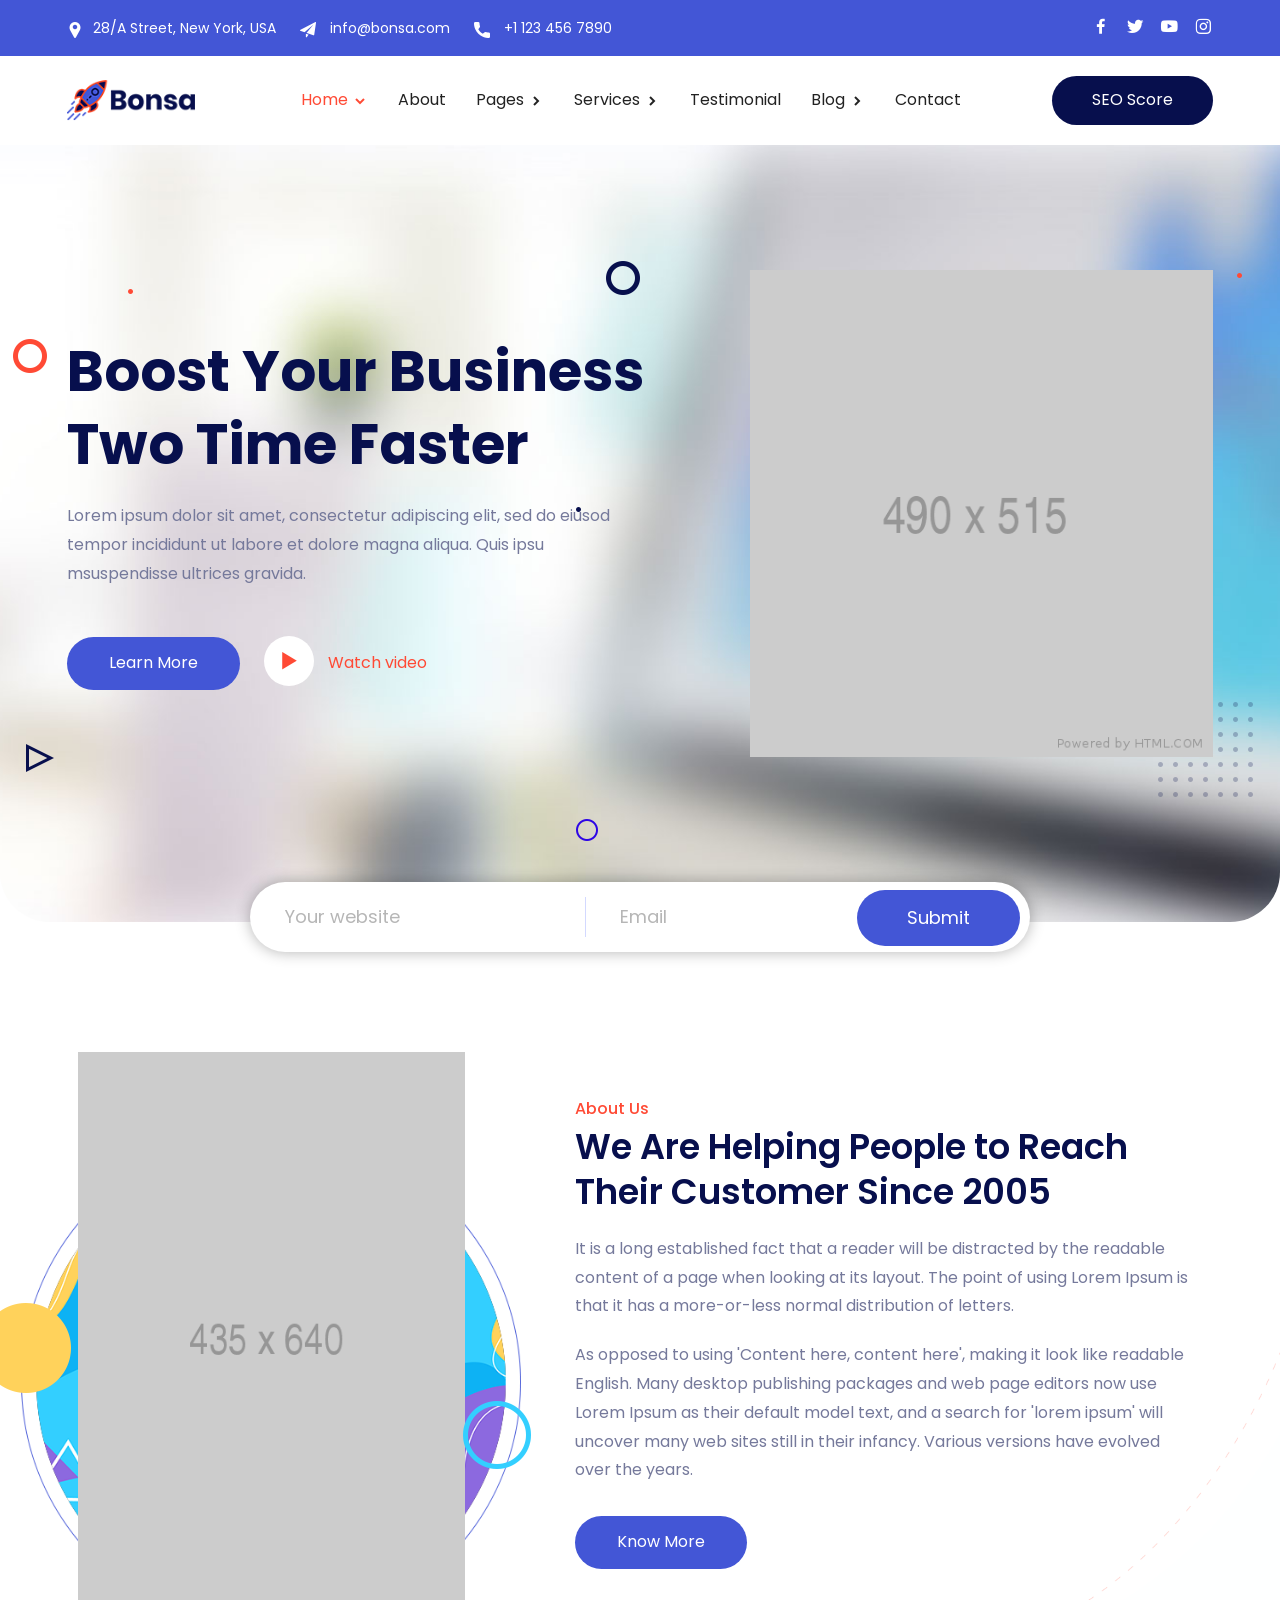
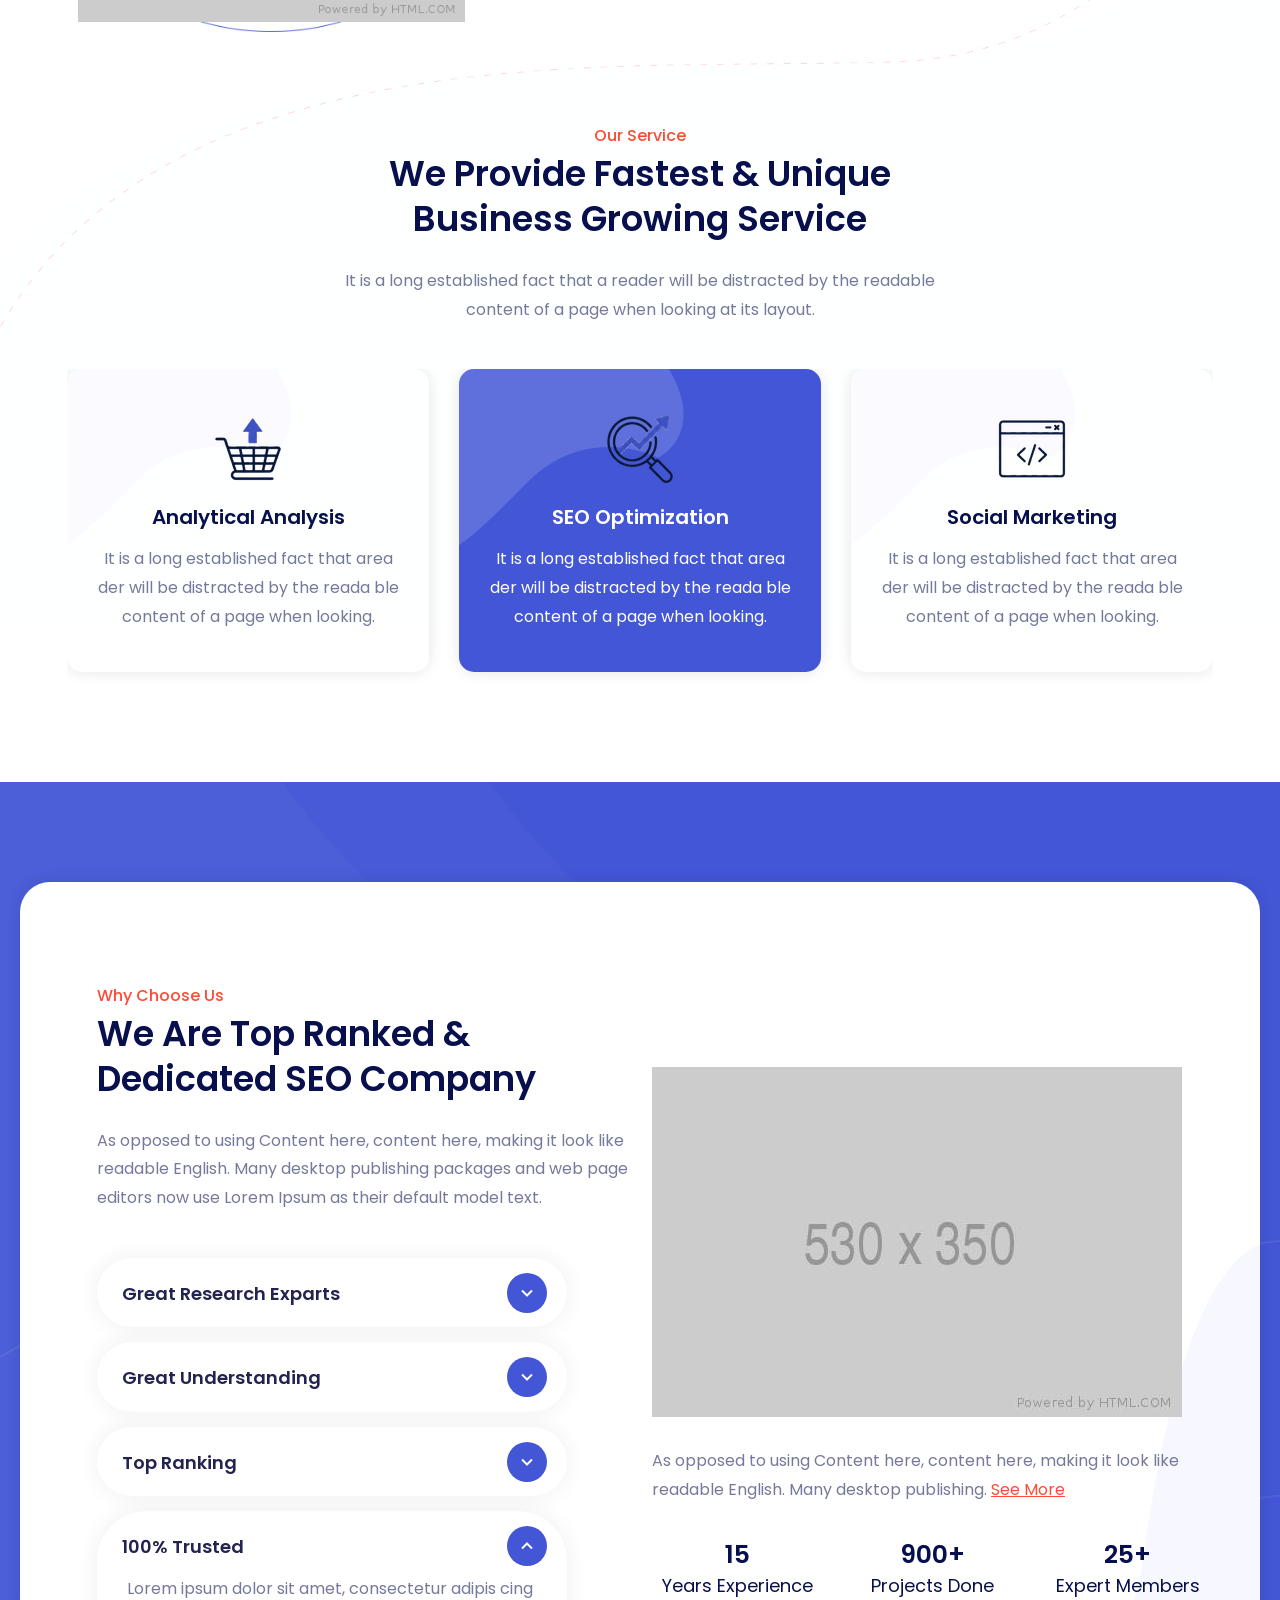
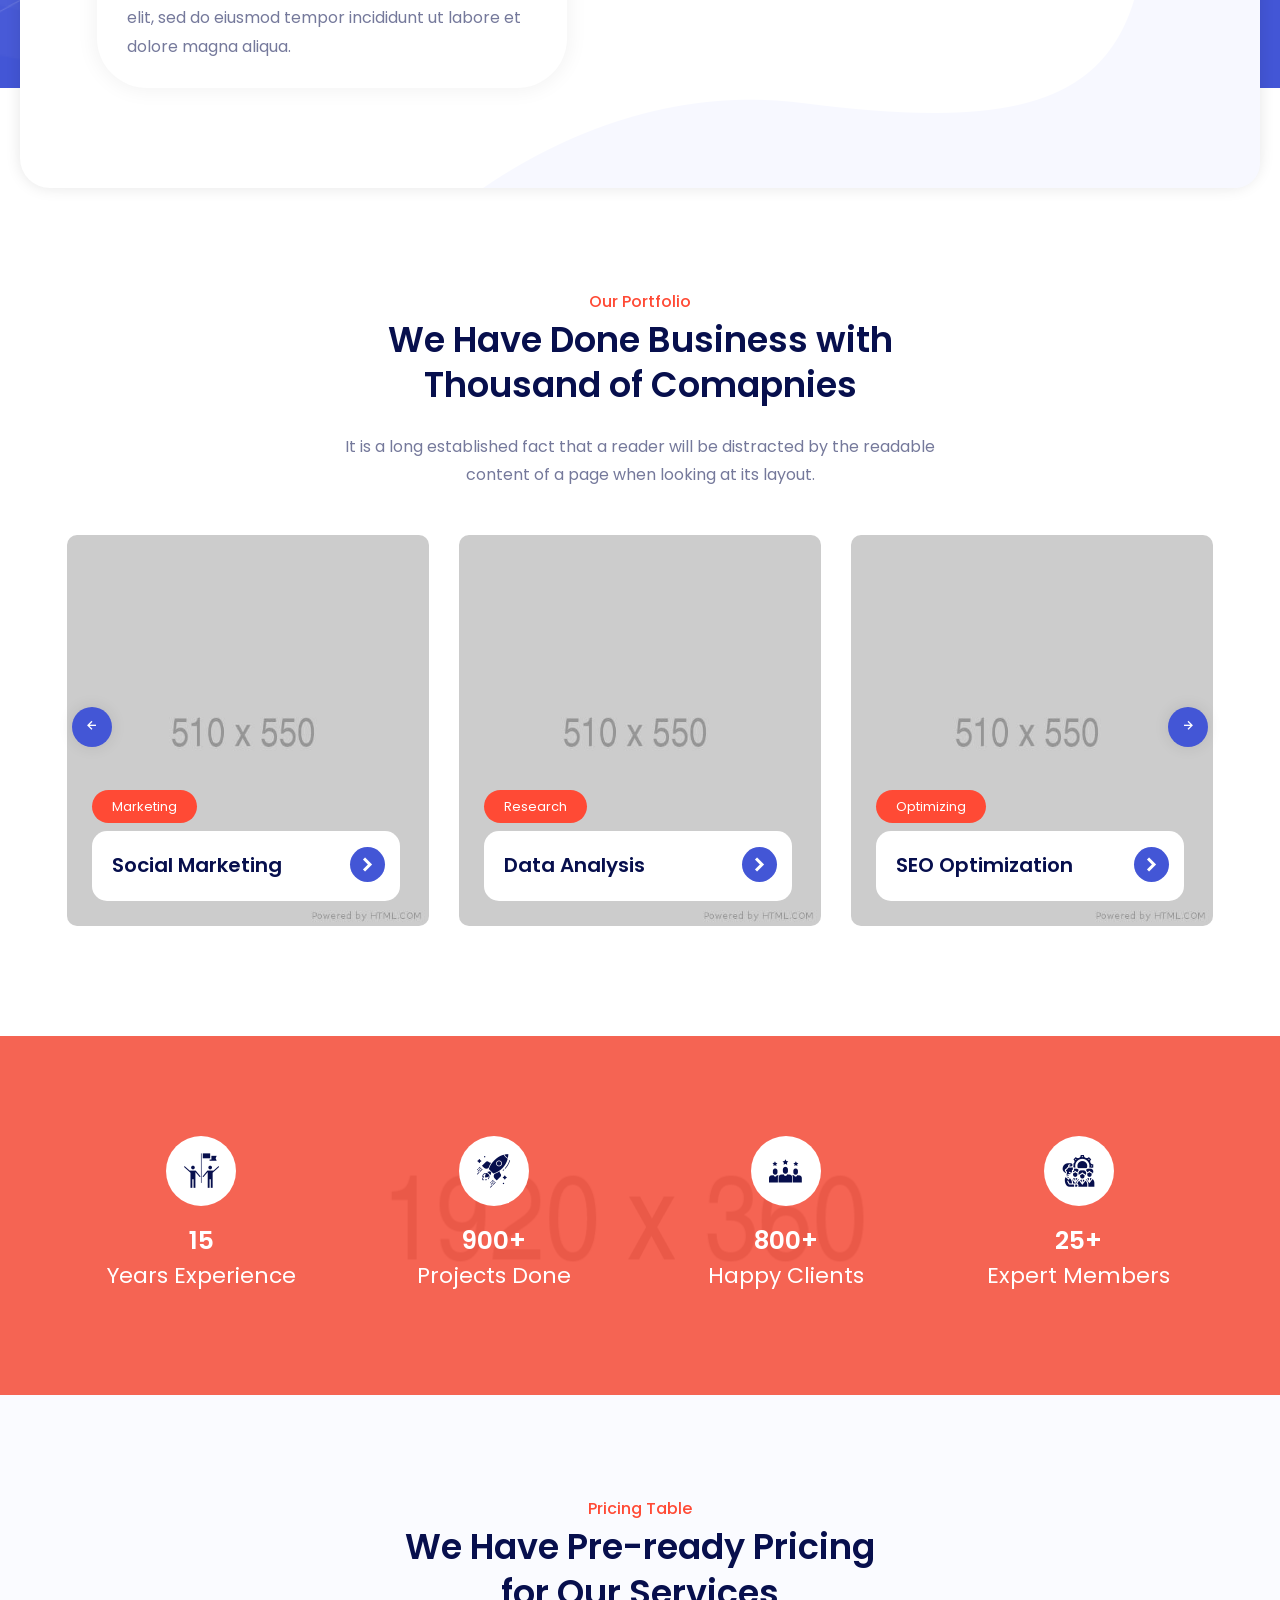
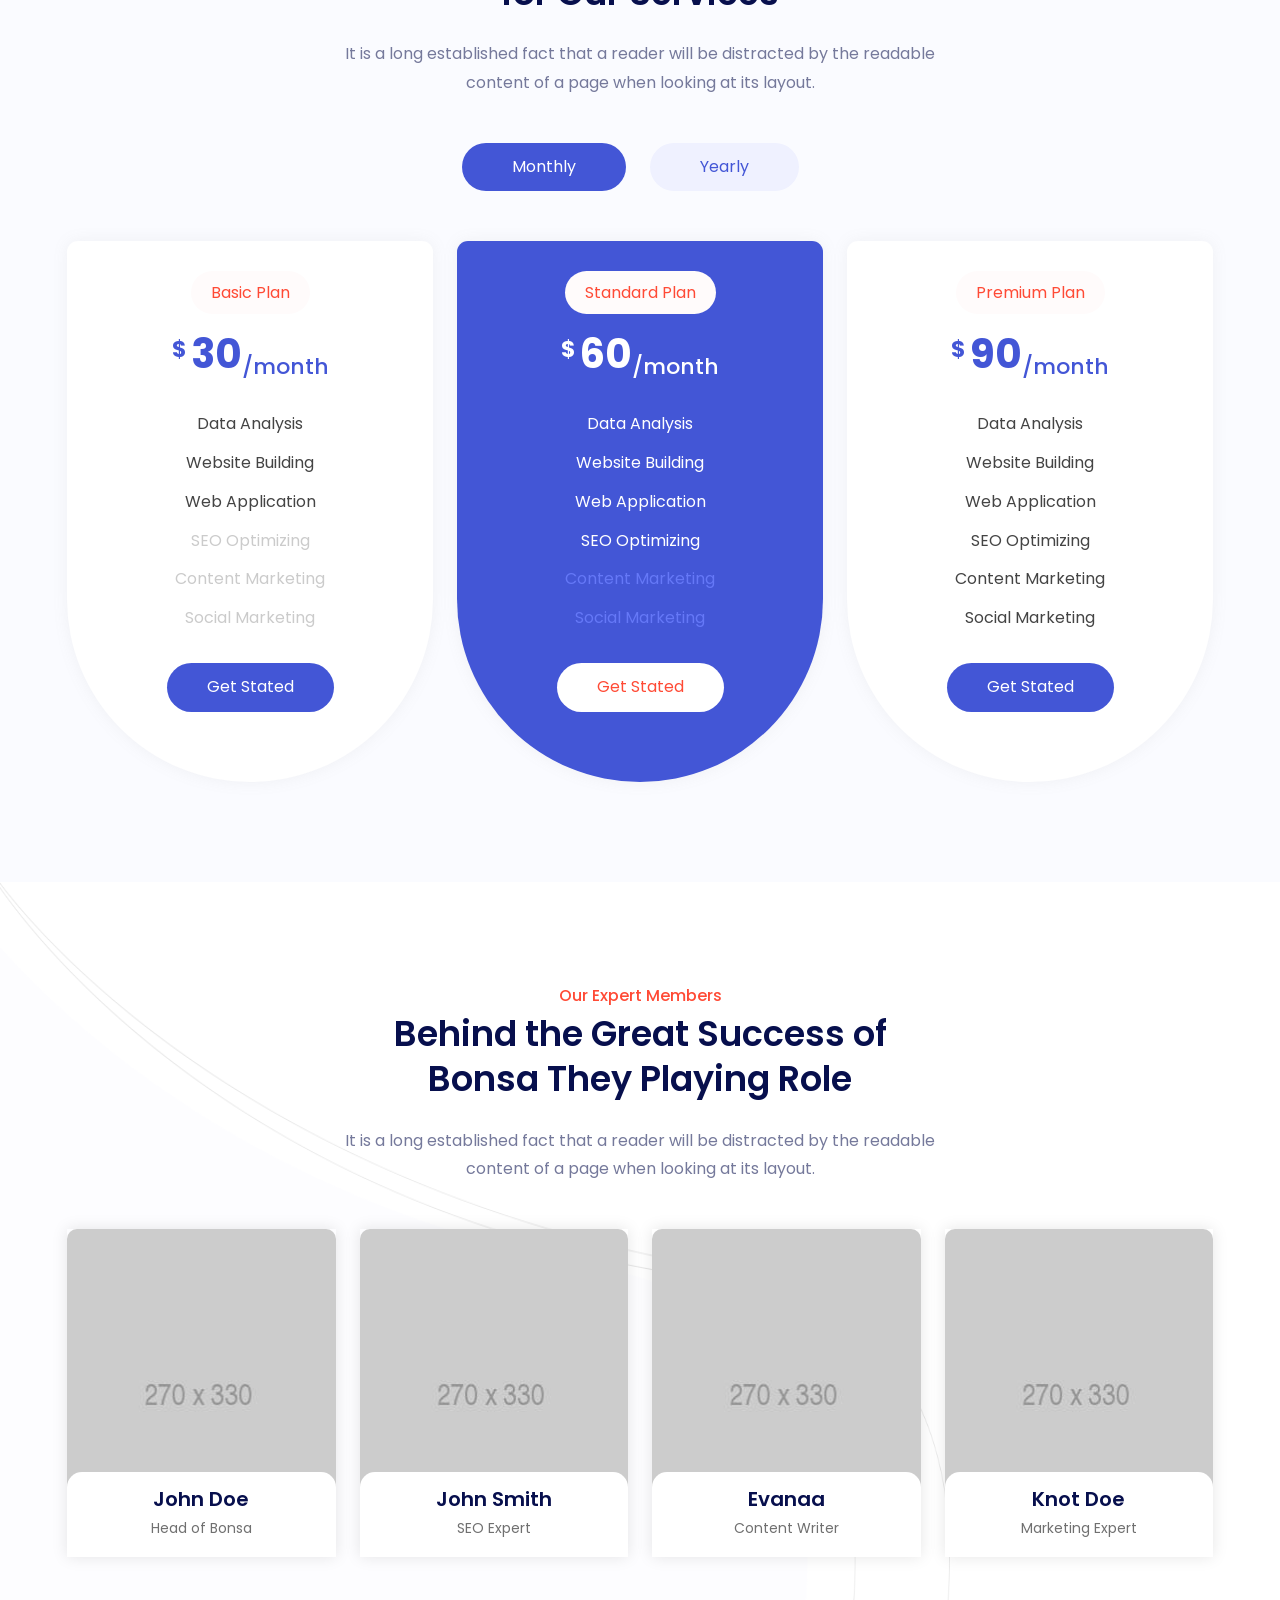
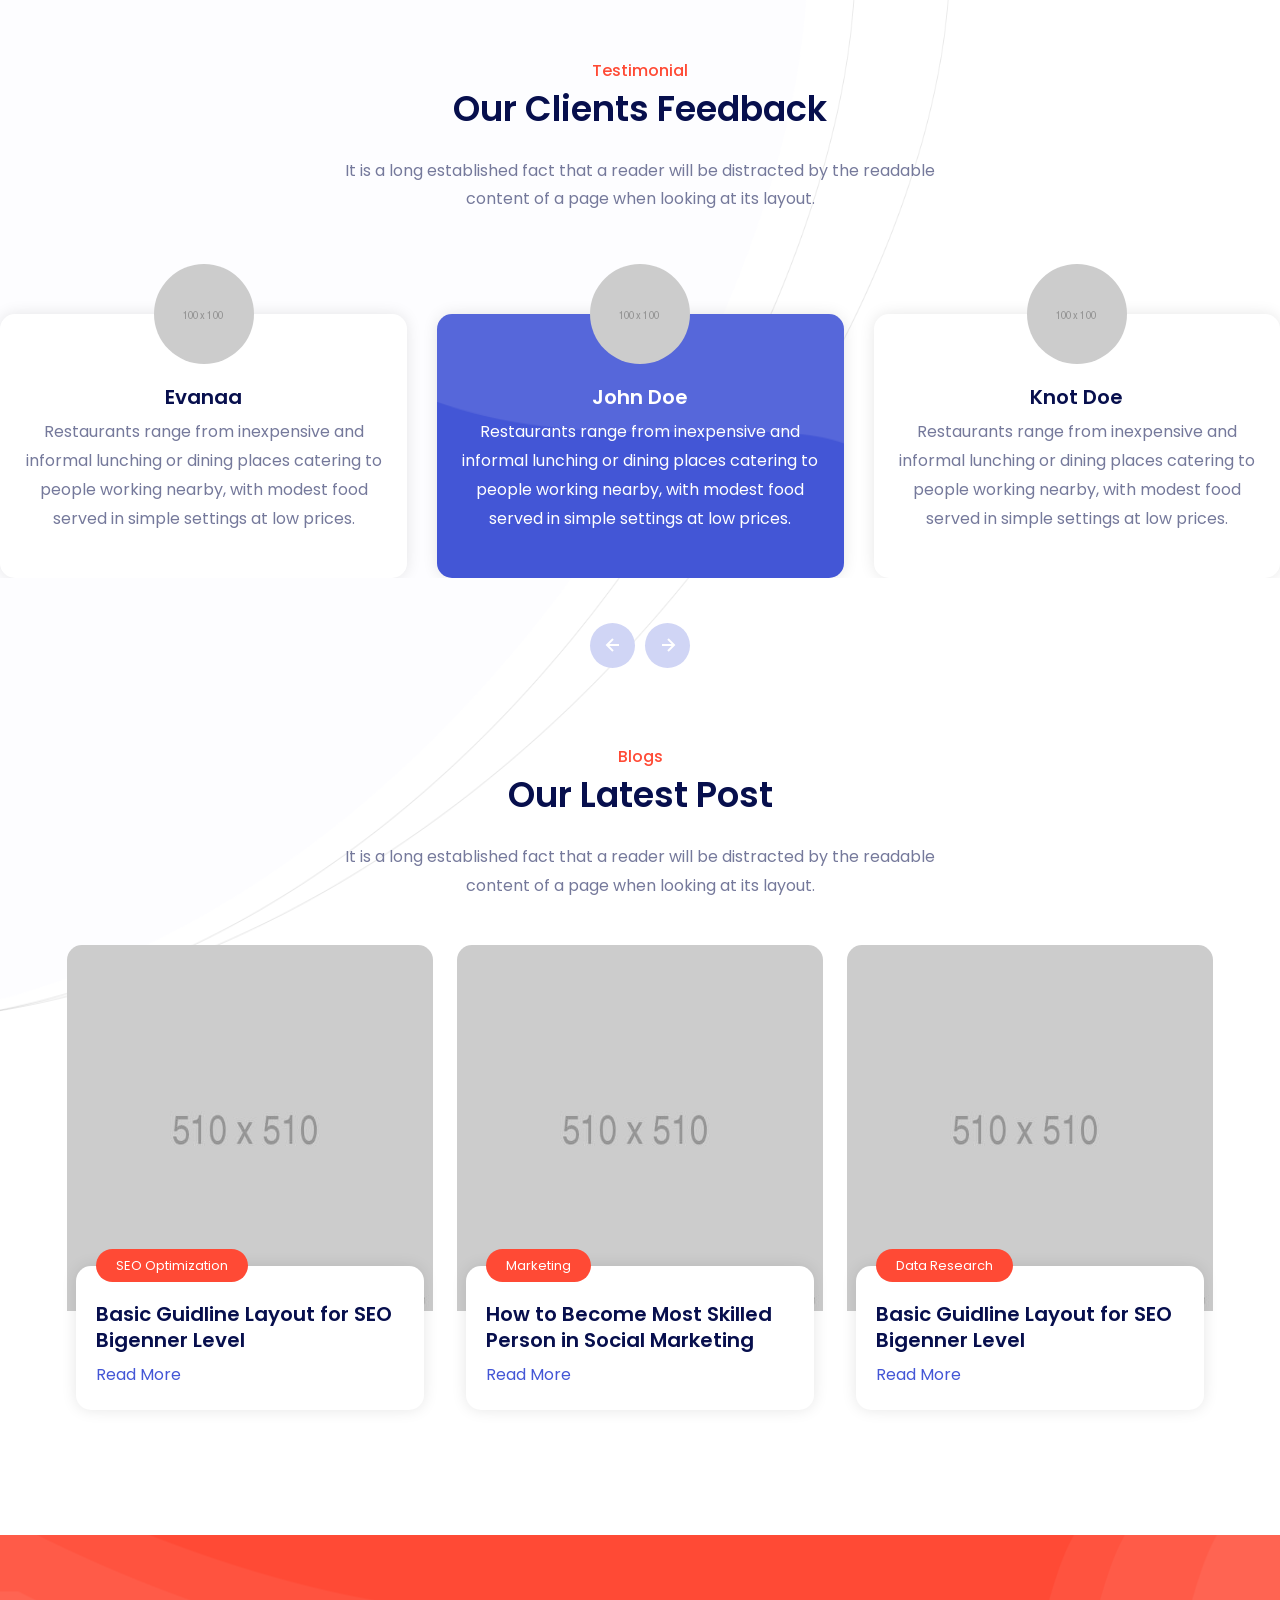
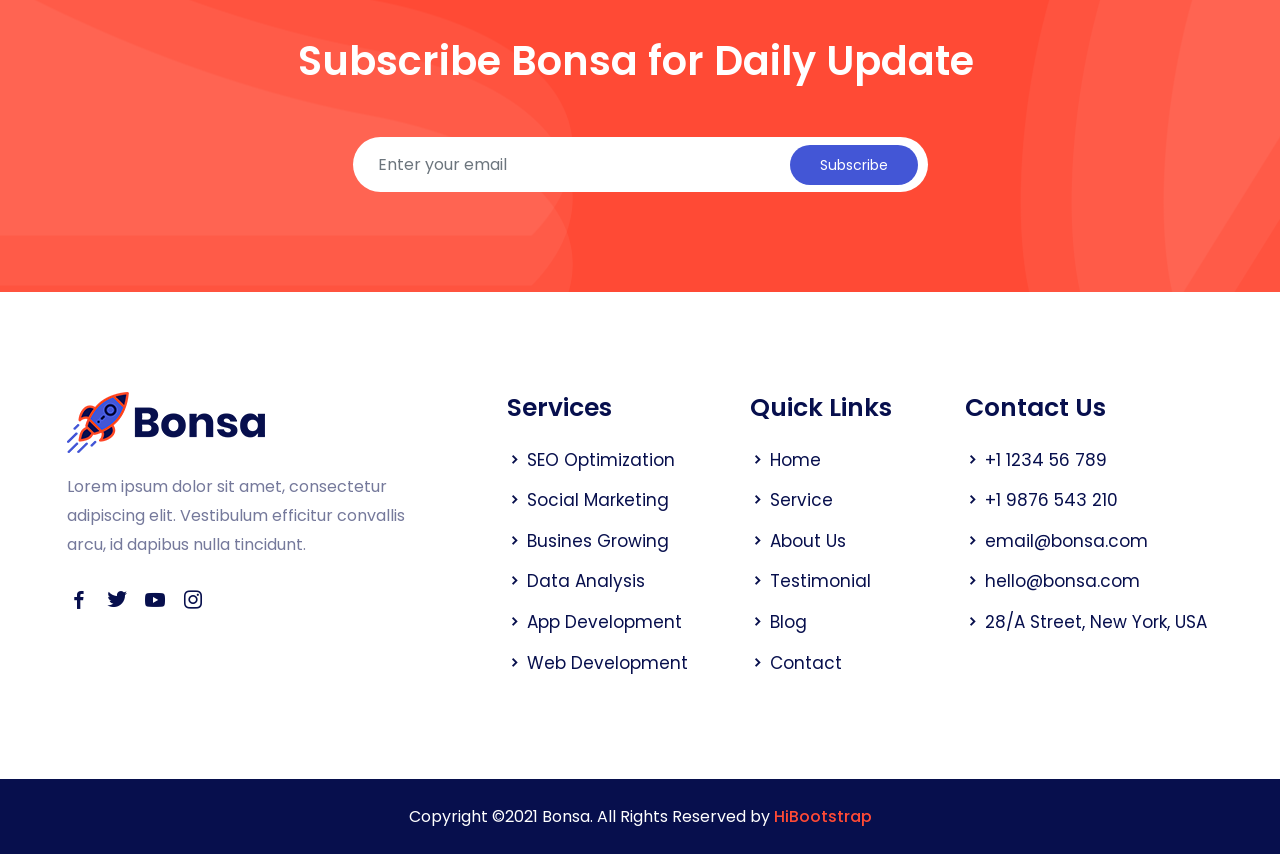
<file: index-two.html>
<!doctype html>
<html lang="zxx">
    <head>
        <!-- Required Meta Tags -->
        <meta charset="UTF-8">
        <meta name="viewport" content="width=device-width, initial-scale=1.0">
        
        <!-- Bootstrap CSS -->
        <link rel="stylesheet" href="assets/css/bootstrap.min.css"> 
        <!-- Owl Carousel CSS -->
        <link rel="stylesheet" href="assets/css/owl.theme.default.min.css">
        <link rel="stylesheet" href="assets/css/owl.carousel.min.css">
        <!-- Magnific Popup CSS -->
        <link rel="stylesheet" href="assets/css/magnific-popup.min.css">
        <!-- Animate Min CSS -->
        <link rel="stylesheet" href="assets/css/animate.min.css">
        <!-- Boxicons CSS --> 
        <link rel="stylesheet" href="assets/css/boxicons.min.css">
        <!-- Flaticon CSS -->
        <link rel="stylesheet" href="assets/fonts/flaticon.css">
        <!-- Meanmenu CSS -->
        <link rel="stylesheet" href="assets/css/meanmenu.min.css">
        <!-- Style CSS -->
        <link rel="stylesheet" href="assets/css/style.css">
        <!-- Responsive CSS -->
        <link rel="stylesheet" href="assets/css/responsive.css">

        <!-- Title -->
        <title>Bonsa - SEO & Marketing Company HTML Template</title>

        <!-- Favicon -->
        <link rel="icon" type="image/png" href="assets/img/favicon.png">
    </head>

    <body>
        <!-- Start Preloader -->
        <div class="preloader">
            <div class="preloader-wave"></div>
        </div>
        <!-- End Preloader -->

        <!-- Header Area -->
        <header class="header-area">
            <div class="container">
                <div class="row align-items-center">
                    <div class="col-lg-8 col-md-9">
                        <div class="header-content-right">
                            <ul class="header-contact">
                                <li><a href="#"><i class='flaticon-pin'></i>28/A Street, New York, USA</a></li>
                                <li><a href="mailto:info@bonsa.com"><i class="flaticon-paper-plane"></i> info@bonsa.com</a></li>
                                <li><a href="tel:+11234567890"><i class="flaticon-call"></i> +1 123 456 7890</a></li>
                            </ul>
                        </div>
                    </div>

                    <div class="col-lg-4 col-md-3">
                        <div class="header-content-right">
                            <ul class="header-social">
                                <li>
                                    <a href="#" target="_blank"><i class="bx bxl-facebook"></i></a>
                                </li>
                                <li>
                                    <a href="#" target="_blank"><i class="bx bxl-twitter"></i></a>
                                </li>
                                <li>
                                    <a href="#" target="_blank"><i class='bx bxl-youtube'></i></a>
                                </li>
                                <li>
                                    <a href="#" target="_blank"><i class='bx bxl-instagram' ></i></a>
                                </li>
                            </ul>
                        </div>
                    </div>
                </div>
            </div>
        </header>
        <!-- End Header Area -->

        <!-- Start Navbar Area -->
        <div class="navbar-area">
            <!-- Menu For Mobile Device -->
            <div class="mobile-nav">
                <a href="index.html" class="logo">
                    <img src="assets/img/logo.png" alt="Logo">
                </a>
            </div>

            <!-- Menu For Desktop Device -->
            <div class="main-nav top-nav">
                <div class="container">
                    <nav class="navbar navbar-expand-md navbar-light ">
                        <a class="navbar-brand" href="index.html">
                            <img src="assets/img/logo.png" alt="Logo">
                        </a>
                        <a class="navbar-brand-sticky" href="index.html">
                            <img src="assets/img/sticky-logo.png" alt="Logo">
                        </a>

                        <div class="collapse navbar-collapse mean-menu" id="navbarSupportedContent">
                            <ul class="navbar-nav m-auto">
                                <li class="nav-item">
                                    <a href="#" class="nav-link active">
                                        Home 
                                        <i class='bx bxs-chevron-right'></i>
                                    </a>
                                    <ul class="dropdown-menu">
                                        <li class="nav-item">
                                            <a href="index.html" class="nav-link">
                                                Home One 
                                            </a>
                                        </li>
                                        <li class="nav-item">
                                            <a href="index-two.html" class="nav-link active">
                                                Home Two
                                            </a>
                                        </li>
                                        <li class="nav-item">
                                            <a href="index-three.html" class="nav-link">
                                                Home Three
                                            </a>
                                        </li>
                                    </ul>
                                </li>
                                <li class="nav-item">
                                    <a href="about.html" class="nav-link">
                                        About
                                    </a>
                                </li>
                                <li class="nav-item">
                                    <a href="#" class="nav-link">
                                        Pages 
                                        <i class='bx bxs-chevron-right'></i>
                                    </a>
                                    <ul class="dropdown-menu">
                                        <li class="nav-item">
                                            <a href="members.html" class="nav-link">
                                                Members
                                            </a>
                                        </li>
                                        <li class="nav-item">
                                            <a href="portfolio.html" class="nav-link">
                                                Portfolio
                                            </a>
                                        </li>
                                        <li class="nav-item">
                                            <a href="pricing.html" class="nav-link">
                                                Pricing
                                            </a>
                                        </li>
                                        <li class="nav-item">
                                            <a href="404.html" class="nav-link">
                                                404 Page
                                            </a>
                                        </li>
                                        <li class="nav-item">
                                            <a href="faq.html" class="nav-link">
                                                FAQ
                                            </a>
                                        </li>
                                        <li class="nav-item">
                                            <a href="sign-in.html" class="nav-link">
                                                Sign In
                                            </a>
                                        </li>
                                        <li class="nav-item">
                                            <a href="sign-up.html" class="nav-link">
                                                Sign Up
                                            </a>
                                        </li>
                                        <li class="nav-item">
                                            <a href="recover-password.html" class="nav-link">Recover Password</a>
                                        </li>
                                        <li class="nav-item">
                                            <a href="terms-condition.html" class="nav-link">
                                                Terms & Conditions
                                            </a>
                                        </li>
                                        <li class="nav-item">
                                            <a href="privacy-policy.html" class="nav-link">
                                                Privacy Policy
                                            </a>
                                        </li>
                                        <li class="nav-item">
                                            <a href="#" class="nav-link">
                                                Level 1
                                                <i class="bx bx-chevron-right"></i>
                                            </a>
                                            <ul class="dropdown-menu">
                                                <li class="nav-item">
                                                    <a href="#" class="nav-link">Level 2</a>
                                                </li>
                                                <li class="nav-item">
                                                    <a href="#" class="nav-link">Level 2</a>
                                                </li>
                                                <li class="nav-item">
                                                    <a href="#" class="nav-link">
                                                        Level 2
                                                        <i class="bx bx-chevron-right"></i>
                                                    </a>
                                                    <ul class="dropdown-menu">
                                                        <li class="nav-item">
                                                            <a href="#" class="nav-link">Level 3</a>
                                                        </li>
                                                        <li class="nav-item">
                                                            <a href="#" class="nav-link">Level 3</a>
                                                        </li>
                                                    </ul>
                                                </li>
                                            </ul>
                                        </li>
                                    </ul>
                                </li>
                                <li class="nav-item">
                                    <a href="#" class="nav-link">
                                        Services 
                                        <i class='bx bxs-chevron-right'></i>
                                    </a>
                                    <ul class="dropdown-menu">
                                        <li class="nav-item">
                                            <a href="services.html" class="nav-link">
                                                Services 
                                            </a>
                                        </li>
                                        <li class="nav-item">
                                            <a href="service-details.html" class="nav-link">
                                                Service Details 
                                            </a>
                                        </li>
                                    </ul>
                                </li>
                                <li class="nav-item">
                                    <a href="testimonial.html" class="nav-link">
                                        Testimonial
                                    </a>
                                </li>
                                <li class="nav-item">
                                    <a href="#" class="nav-link">
                                        Blog 
                                        <i class='bx bxs-chevron-right'></i>
                                    </a>
                                    <ul class="dropdown-menu">
                                        <li class="nav-item">
                                            <a href="blog.html" class="nav-link">
                                                Blog
                                            </a>
                                        </li>
                                        <li class="nav-item">
                                            <a href="blog-details.html" class="nav-link">
                                                Blog Details 
                                            </a>
                                        </li>
                                    </ul>
                                </li>
                                <li class="nav-item">
                                    <a href="contact.html" class="nav-link">
                                        Contact
                                    </a>
                                </li>
                            </ul>

                            <div class="menu-btn">
                                <a href="#" class="seo-btn">SEO Score</a>
                            </div>
                        </div>
                    </nav>
                </div>
            </div>
        </div>
        <!-- End Navbar Area -->
        
        <!-- Banner Area -->
        <div class="banner-area">
            <div class="container">
                <div class="banner-into">
                    <div class="row align-items-center">
                        <div class="col-lg-7">
                            <div class="banner-content">
                                <h1>Boost Your Business Two Time Faster</h1>
                                <p>
                                    Lorem ipsum dolor sit amet, consectetur adipiscing elit, sed do eiusod tempor 
                                    incididunt ut labore et dolore magna aliqua. Quis ipsu msuspendisse ultrices gravida.
                                </p>
    
                                <div class="banner-content-btn">
                                    <a href="#" class="learn-btn">Learn More</a>
                                    <div class="banner-play-btn">
                                        <a href="https://www.youtube.com/watch?v=uYKDS1yDODY" class="play-btn">
                                            <i class='bx bx-play'></i> Watch video
                                        </a> 
                                    </div>
                                </div>
                            </div>
                        </div>
    
                        <div class="col-lg-5">
                            <div class="banner-img-2">
                                <img src="assets/img/home-2/1.png" alt="Banner Images">
                                <div class="dots">
                                    <img src="assets/img/home-2/dots.png" alt="Dots Images">
                                </div>
                            </div>
                        </div>
                    </div>
                </div>
            </div>
            <div class="home-shape">
                <div class="shape1">
                    <img src="assets/img/shape/1.png" alt="shape">
                </div>
                <div class="shape2">
                    <img src="assets/img/shape/2.png" alt="shape">
                </div>
                <div class="shape3">
                    <img src="assets/img/shape/3.png" alt="shape">
                </div>
                <div class="shape4">
                    <img src="assets/img/shape/4.png" alt="shape">
                </div>
                <div class="shape5">
                    <img src="assets/img/shape/5.png" alt="shape">
                </div>
                <div class="shape6">
                    <img src="assets/img/shape/6.png" alt="shape">
                </div>
                <div class="shape7">
                    <img src="assets/img/shape/3.png" alt="shape">
                </div>
            </div>
        </div>
        <!-- Banner Area End -->
        
        <!-- Submission Top -->
        <div class="submission-top">
            <div class="container">
                <form class="submission-form box-shadow">
                    <div class="row">
                        <div class="col-lg-5 col-md-6">
                            <div class="form-group">
								<input type="text" class="form-control" id="website" placeholder="Your website">
							</div>
                        </div>
                        <div class="col-lg-4 col-md-6">
                            <div class="form-group border-line">
								<input type="text" class="form-control" id="email" placeholder="Email">
							</div>
                        </div>
                        <div class="col-lg-3 col-md-3 offset-md-5 offset-lg-0">
                            <button type="submit" class="default-btn">Submit</button>
                        </div>
                    </div>
                </form>
            </div>
        </div>
        <!-- Submission Top End -->

        <!-- About Area -->
        <div class="about-area pt-100 pb-70">
            <div class="container-fluid">
                <div class="row align-items-center">
                    <div class="col-lg-5 col-xxl-6 pl-0">
                        <div class="about-img-2">
                            <div class="about-man">
                                <img src="assets/img/about/2.png" alt="About Images">
                            </div>
                            <div class="about-shape1">
                                <img src="assets/img/about/s-1.png" alt="Shape">
                            </div>
                            <div class="about-shape2">
                                <img src="assets/img/about/s-2.png" alt="Shape">
                            </div>
                        </div>
                    </div>

                    <div class="col-lg-7 col-xxl-6">
                        <div class="about-content about-width">
                            <span>About Us</span>
                            <h2>We Are Helping People to Reach Their Customer Since 2005</h2>
                            <p>
                                It is a long established fact that a reader will be distracted 
                                by the readable content of a page when looking at its layout. 
                                The point of using Lorem Ipsum is that it has a more-or-less normal distribution of letters.
                            </p>
                            <p>
                                As opposed to using 'Content here, content here', making it look 
                                like readable English. Many desktop publishing packages and web 
                                page editors now use Lorem Ipsum as their default model text, 
                                and a search for 'lorem ipsum' will uncover many web sites still 
                                in their infancy. Various versions have evolved over the years.
                            </p>

                            <div class="about-btn">
                                <a href="#" class="default-btn">Know More</a>
                            </div>
                        </div>
                    </div>
                </div>
            </div>
            <div class="about-shape-2">
                <img src="assets/img/shape/about-shape1.png" alt="Shape">
            </div>
        </div>
        <!-- About Area End -->
        
        <!-- Service Area -->
        <section class="service-area pb-70">
            <div class="container">
                <div class="section-title text-center">
                    <span>Our Service</span>
                    <h2>We Provide Fastest & Unique Business Growing Service</h2>
                    <p>
                        It is a long established fact that a reader will be distracted by 
                        the readable content of a page when looking at its layout.
                    </p>
                </div>
               
                <div class="service-slider owl-carousel owl-theme pt-45">
                    <div class="service-card">
                        <a href="service-details.html">
                            <img src="assets/img/service-icon/1.png" alt="Images">
                        </a>
                        <a href="service-details.html">
                            <h3>SEO Optimization</h3>
                        </a>
                        <p>
                            It is a long established fact that area
                            der will be distracted by the reada
                            ble content of a page when looking.
                        </p>
                    </div>

                    <div class="service-card">
                        <a href="service-details.html">
                            <img src="assets/img/service-icon/2.png" alt="Images">
                        </a>
                        <a href="service-details.html">
                            <h3>Social Marketing</h3>
                        </a>
                        <p>
                            It is a long established fact that area
                            der will be distracted by the reada
                            ble content of a page when looking.
                        </p>
                    </div>

                    <div class="service-card">
                        <a href="service-details.html">
                            <img src="assets/img/service-icon/3.png" alt="Images">
                        </a>
                        <a href="service-details.html">
                            <h3>Content Marketing</h3>
                        </a>
                        <p>
                            It is a long established fact that area
                            der will be distracted by the reada
                            ble content of a page when looking.
                        </p>
                    </div>

                    <div class="service-card">
                        <a href="service-details.html">
                            <img src="assets/img/service-icon/4.png" alt="Images">
                        </a>
                        <a href="service-details.html">
                            <h3>Analytical Analysis</h3>
                        </a>
                        <p>
                            It is a long established fact that area
                            der will be distracted by the reada
                            ble content of a page when looking.
                        </p>
                    </div>
                </div>
            </div>
        </section>
        <!-- Service Area End -->

        <!-- Faq Area -->
        <div class="faq-bg">
            <div class="faq-bg-into pt-100 pb-70">
                <div class="container">
                    <div class="row align-items-center">
                        <div class="col-lg-6">
                            <div class="faq-content">
                                <span>Why Choose Us</span>
                                <h2>We Are Top Ranked & Dedicated SEO Company</h2>
                                <p>
                                    As opposed to using Content here, content here, 
                                    making it look like readable English. Many desktop 
                                    publishing packages and web page editors now use Lorem 
                                    Ipsum as their default model text.
                                </p>
                            </div>
    
                            <div class="faq-accordion">
                                <ul class="accordion">
                                    <li class="accordion-item">
                                        <a class="accordion-title" href="javascript:void(0)">
                                            <i class='bx bx-chevron-down'></i>
                                            Great Research Exparts 
                                        </a>
        
                                        <div class="accordion-content">
                                            <p> 
                                                Lorem ipsum dolor sit amet, consectetur adipis
                                                cing elit, sed do eiusmod tempor incididunt ut labore et dolore magna aliqua.
                                            </p>
                                        </div>
                                    </li>
    
                                    <li class="accordion-item">
                                        <a class="accordion-title" href="javascript:void(0)">
                                            <i class='bx bx-chevron-down'></i>
                                            Great Understanding
                                        </a>
        
                                        <div class="accordion-content">
                                            <p> 
                                                Lorem ipsum dolor sit amet, consectetur adipis
                                                cing elit, sed do eiusmod tempor incididunt ut labore et dolore magna aliqua.
                                            </p>
                                        </div>
                                    </li>
    
                                    <li class="accordion-item">
                                        <a class="accordion-title" href="javascript:void(0)">
                                            <i class='bx bx-chevron-down'></i>
                                            Top Ranking 
                                        </a>
        
                                        <div class="accordion-content">
                                            <p>
                                                Lorem ipsum dolor sit amet, consectetur adipis
                                                cing elit, sed do eiusmod tempor incididunt ut labore et dolore magna aliqua.
                                            </p>
                                        </div>
                                    </li>
    
                                    <li class="accordion-item">
                                        <a class="accordion-title active" href="javascript:void(0)">
                                            <i class='bx bx-chevron-down'></i>
                                            100% Trusted
                                        </a>
        
                                        <div class="accordion-content show">
                                            <p>
                                                Lorem ipsum dolor sit amet, consectetur adipis
                                                cing elit, sed do eiusmod tempor incididunt ut labore et dolore magna aliqua.
                                            </p>
                                        </div>
                                    </li>
                                </ul>
                            </div>   
                        </div>
    
                        <div class="col-lg-6">
                            <div class="faq-img-2">
                                <img src="assets/img/faq/2.jpg" alt="fAQ Images">
                            </div>
                            <div class="faq-content-text">
                                <p>
                                   As opposed to using Content here, content here, 
                                   making it look like readable English. Many desktop publishing. <a href="#">See More</a>
                                </p>
                                <div class="row">
                                    <div class="col-lg-4 col-sm-6 col-md-4">
                                        <div class="single-counter">
                                            <h3 class="color-black"><span class="counter">15</span></h3>
                                            <p class="color-black font-size">Years Experience</p>
                                        </div>
                                    </div>
                
                                    <div class="col-lg-4 col-sm-6 col-md-4">
                                        <div class="single-counter">
                                            <h3 class="color-black"><span class="counter">900</span>+</h3>
                                            <p class="color-black font-size">Projects Done</p>
                                        </div>
                                    </div>

                                    <div class="col-lg-4 col-sm-12 col-md-4">
                                        <div class="single-counter">
                                            <h3 class="color-black"><span class="counter">25</span>+</h3>
                                            <p class="color-black font-size">Expert Members</p>
                                        </div>
                                    </div>
                                </div>
                            </div>
                        </div>
                    </div>
                </div>
            </div>
        </div>
        <!-- Faq Area End -->

        <!-- Portfolio Area -->
        <section class="portfolio-area portfolio-mt pt-100 pb-70">
            <div class="container">
                <div class="section-title text-center">
                    <span>Our Portfolio</span>
                    <h2>We Have Done Business with Thousand of Comapnies</h2>
                    <p>
                        It is a long established fact that a reader will be distracted 
                        by the readable content of a page when looking at its layout.
                    </p>
                </div>
                <div class="portfolio-slider pt-45 owl-carousel owl-theme">
                    <div class="portfolio-item">
                        <div class="portfolio-img">
                            <a href="portfolio.html">
                                <img src="assets/img/portfolio/1.jpg" alt="Portfolio Images">
                            </a>
                            <div class="portfolio-tag">
                                <a href="#"><span>Marketing</span></a>
                            </div>
                            <div class="portfolio-content">
                                <a href="portfolio.html"><h3>Social Marketing</h3></a>
                                <i class='bx bxs-chevron-right'></i>
                            </div>
                        </div>
                    </div>

                    <div class="portfolio-item">
                        <div class="portfolio-img">
                            <a href="portfolio.html">
                                <img src="assets/img/portfolio/2.jpg" alt="Portfolio Images">
                            </a>
                            <div class="portfolio-tag">
                                <a href="#"><span>Research</span></a>
                            </div>
                            <div class="portfolio-content">
                                <a href="portfolio.html"><h3>Data Analysis</h3></a>
                                <i class='bx bxs-chevron-right'></i>
                            </div>
                        </div>
                    </div>

                    <div class="portfolio-item">
                        <div class="portfolio-img">
                            <a href="portfolio.html">
                                <img src="assets/img/portfolio/3.jpg" alt="Portfolio Images">
                            </a>
                            <div class="portfolio-tag">
                                <a href="#"><span>Optimizing</span></a>
                            </div>
                            <div class="portfolio-content">
                                <a href="portfolio.html"><h3>SEO Optimization</h3></a>
                                <i class='bx bxs-chevron-right'></i>
                            </div>
                        </div>
                    </div>

                    <div class="portfolio-item">
                        <div class="portfolio-img">
                            <a href="portfolio.html">
                                <img src="assets/img/portfolio/5.jpg" alt="Portfolio Images">
                            </a>
                            <div class="portfolio-tag">
                                <a href="#"><span>Development</span></a>
                            </div>
                            <div class="portfolio-content">
                                <a href="portfolio.html"><h3>App Development</h3></a>
                                <i class='bx bxs-chevron-right'></i>
                            </div>
                        </div>
                    </div>
                </div>
            </div>
        </section>
        <!-- Portfolio Area End -->

        <!-- Counter Area -->
        <div class="counter-area-2 pt-100 pb-70">
            <div class="container">
                <div class="row">
                    <div class="col-lg-3 col-sm-6 col-md-3">
                        <div class="single-counter">
                            <i class='flaticon-success'></i>
                            <h3><span class="counter">15</span></h3>
                            <p>Years Experience</p>
                        </div>
                    </div>

                    <div class="col-lg-3 col-sm-6 col-md-3">
                        <div class="single-counter">
                            <i class='flaticon-launch'></i>
                            <h3><span class="counter">900</span>+</h3>
                            <p>Projects Done</p>
                        </div>
                    </div>

                    <div class="col-lg-3 col-sm-6 col-md-3">
                        <div class="single-counter">
                            <i class='flaticon-customer'></i>
                            <h3><span class="counter">800</span>+</h3>
                            <p>Happy Clients</p>
                        </div>
                    </div>

                    <div class="col-lg-3 col-sm-6 col-md-3">
                        <div class="single-counter">
                            <i class='flaticon-team-building'></i>
                            <h3><span class="counter">25</span>+</h3>
                            <p>Expert Members</p>
                        </div>
                    </div>
                </div>
            </div>
        </div>
        <!-- Counter Area End -->

        <!-- Price Area -->
        <div class="price-area price-bg pt-100 pb-70">
            <div class="container">
                <div class="section-title text-center">
                    <span>Pricing Table</span>
                    <h2>We Have Pre-ready Pricing for Our Services</h2>
                    <p>
                        It is a long established fact that a reader will be 
                        distracted by the readable content of a page when looking at its layout.
                    </p>
                </div>
                <div class="row">
                    <div class="col-lg-12 pt-45">
                        <div class="tabs-item-list">
                            <ul id="tabs-item" class="text-center">
                                <li class="active">
                                    <a href="#monthly" class="prices-tab">Monthly</a>
                                </li> 
                                <li>
                                    <a href="#yearly" class="prices-tab">Yearly</a>
                                </li> 
                            </ul> 
                        </div>
                    </div>
                </div>

                <div id="prices-content">
                    <div id="monthly" class="active prices-content-area animated">
                        <div class="row">
                            <div class="col-lg-4 col-sm-6">
                                <div class="single-price radius-and-padding">
                                    <span>Basic Plan</span>
                                    <div class="single-price-title">
                                        <h2><sup>$</sup>30<sub>/month</sub></h2>
                                    </div>
                                    <ul>
                                        <li>Data Analysis</li>
                                        <li>Website Building</li>
                                        <li>Web Application</li>
                                        <li class="color-gray">SEO Optimizing</li>
                                        <li class="color-gray">Content Marketing</li>
                                        <li class="color-gray">Social Marketing</li>
                                    </ul>
                                    <a href="#" class="get-btn">Get Stated</a>
                                </div>
                            </div>

                            <div class="col-lg-4 col-sm-6">
                                <div class="single-price current radius-and-padding">
                                    <span>Standard Plan</span>
                                    <div class="single-price-title">
                                        <h2><sup>$</sup>60<sub>/month</sub></h2>
                                    </div>
                                    <ul>
                                        <li>Data Analysis</li>
                                        <li>Website Building</li>
                                        <li>Web Application</li>
                                        <li>SEO Optimizing</li>
                                        <li class="color-gray">Content Marketing</li>
                                        <li class="color-gray">Social Marketing</li>
                                    </ul>
                                    <a href="#" class="get-btn">Get Stated</a>
                                </div>
                            </div>

                            <div class="col-lg-4 col-sm-6 offset-sm-3 offset-lg-0">
                                <div class="single-price radius-and-padding">
                                    <span>Premium Plan</span>
                                    <div class="single-price-title">
                                        <h2><sup>$</sup>90<sub>/month</sub></h2>
                                    </div>
                                    <ul>
                                        <li>Data Analysis</li>
                                        <li>Website Building</li>
                                        <li>Web Application</li>
                                        <li>SEO Optimizing</li>
                                        <li>Content Marketing</li>
                                        <li>Social Marketing</li>
                                    </ul>
                                    <a href="#" class="get-btn">Get Stated</a>
                                </div>
                            </div>
                        </div>
                    </div>

                    <div id="yearly" class="animated prices-content-area">
                        <div class="row">
                            <div class="col-lg-4 col-sm-6">
                                <div class="single-price radius-and-padding">
                                    <span>Basic Plan</span>
                                    <div class="single-price-title">
                                        <h2><sup>$</sup>70<sub>/Year</sub></h2>
                                    </div>
                                    <ul>
                                        <li>Data Analysis</li>
                                        <li>Website Building</li>
                                        <li>Web Application</li>
                                        <li class="color-gray">SEO Optimizing</li>
                                        <li class="color-gray">Content Marketing</li>
                                        <li class="color-gray">Social Marketing</li>
                                    </ul>
                                    <a href="#" class="get-btn">Get Stated</a>
                                </div>
                            </div>

                            <div class="col-lg-4 col-sm-6">
                                <div class="single-price current radius-and-padding">
                                    <span>Standard Plan</span>
                                    <div class="single-price-title">
                                        <h2><sup>$</sup>120<sub>/Year</sub></h2>
                                    </div>
                                    <ul>
                                        <li>Data Analysis</li>
                                        <li>Website Building</li>
                                        <li>Web Application</li>
                                        <li>SEO Optimizing</li>
                                        <li class="color-gray">Content Marketing</li>
                                        <li class="color-gray">Social Marketing</li>
                                    </ul>
                                    <a href="#" class="get-btn">Get Stated</a>
                                </div>
                            </div>

                            <div class="col-lg-4 col-sm-6 offset-sm-3 offset-lg-0">
                                <div class="single-price radius-and-padding">
                                    <span>Premium Plan</span>
                                    <div class="single-price-title">
                                        <h2><sup>$</sup>170<sub>/Year</sub></h2>
                                    </div>
                                    <ul>
                                        <li>Data Analysis</li>
                                        <li>Website Building</li>
                                        <li>Web Application</li>
                                        <li>SEO Optimizing</li>
                                        <li>Content Marketing</li>
                                        <li>Social Marketing</li>
                                    </ul>
                                    <a href="#" class="get-btn">Get Stated</a>
                                </div>
                            </div>
                        </div>
                    </div>
                </div>
            </div>
        </div>
        <!-- Price Area End -->

        <!-- Member Area -->
        <div class="member-area pt-100 pb-70">
            <div class="container">
                <div class="section-title text-center">
                    <span>Our Expert Members</span>
                    <h2>Behind the Great Success of Bonsa They Playing Role</h2>
                    <p>
                        It is a long established fact that a reader will be distracted 
                        by the readable content of a page when looking at its layout.
                    </p>
                </div>
                <div class="row pt-45">
                    <div class="col-lg-3 col-sm-6">
                        <div class="member-card">
                            <div class="member-img">
                                <a href="members.html">
                                    <img src="assets/img/member/1.jpg" alt="Member Images">
                                </a>
                                <div class="member-content">
                                    <a href="members.html">
                                        <h3>John Doe</h3>
                                    </a>
                                    <span>Head of Bonsa</span>
                                    <div class="social-icon">
                                        <ul>
                                            <li>
                                                <a href="#" target="_blank" >
                                                    <i class='bx bxl-facebook'></i>
                                                </a>
                                            </li>
                                            <li>
                                                <a href="#" target="_blank" >
                                                    <i class='bx bxl-twitter' ></i>
                                                </a>
                                            </li>
                                            <li>
                                                <a href="#" target="_blank" >
                                                    <i class='bx bxl-instagram' ></i>
                                                </a>
                                            </li>
                                        </ul>
                                    </div>
                                </div>
                            </div>
                        </div>
                    </div>

                    <div class="col-lg-3 col-sm-6">
                        <div class="member-card">
                            <div class="member-img">
                                <a href="members.html">
                                    <img src="assets/img/member/2.jpg" alt="Member Images">
                                </a>
                                <div class="member-content">
                                    <a href="members.html">
                                        <h3>John Smith</h3>
                                    </a>
                                    <span>SEO Expert</span>
                                    <div class="social-icon">
                                        <ul>
                                            <li>
                                                <a href="#" target="_blank" >
                                                    <i class='bx bxl-facebook'></i>
                                                </a>
                                            </li>
                                            <li>
                                                <a href="#" target="_blank" >
                                                    <i class='bx bxl-twitter' ></i>
                                                </a>
                                            </li>
                                            <li>
                                                <a href="#" target="_blank" >
                                                    <i class='bx bxl-instagram' ></i>
                                                </a>
                                            </li>
                                        </ul>
                                    </div>
                                </div>
                            </div>
                        </div>
                    </div>

                    <div class="col-lg-3 col-sm-6">
                        <div class="member-card">
                            <div class="member-img">
                                <a href="members.html">
                                    <img src="assets/img/member/3.jpg" alt="Member Images">
                                </a>
                                <div class="member-content">
                                    <a href="members.html">
                                        <h3>Evanaa</h3>
                                    </a>
                                    <span>Content Writer</span>
                                    <div class="social-icon">
                                        <ul>
                                            <li>
                                                <a href="#" target="_blank" >
                                                    <i class='bx bxl-facebook'></i>
                                                </a>
                                            </li>
                                            <li>
                                                <a href="#" target="_blank" >
                                                    <i class='bx bxl-twitter' ></i>
                                                </a>
                                            </li>
                                            <li>
                                                <a href="#" target="_blank" >
                                                    <i class='bx bxl-instagram' ></i>
                                                </a>
                                            </li>
                                        </ul>
                                    </div>
                                </div>
                            </div>
                        </div>
                    </div>

                    <div class="col-lg-3 col-sm-6">
                        <div class="member-card">
                            <div class="member-img">
                                <a href="members.html">
                                    <img src="assets/img/member/4.jpg" alt="Member Images">
                                </a>
                                <div class="member-content">
                                    <a href="members.html">
                                        <h3>Knot Doe</h3>
                                    </a>
                                    <span>Marketing Expert</span>
                                    <div class="social-icon">
                                        <ul>
                                            <li>
                                                <a href="#" target="_blank" >
                                                    <i class='bx bxl-facebook'></i>
                                                </a>
                                            </li>
                                            <li>
                                                <a href="#" target="_blank" >
                                                    <i class='bx bxl-twitter' ></i>
                                                </a>
                                            </li>
                                            <li>
                                                <a href="#" target="_blank" >
                                                    <i class='bx bxl-instagram' ></i>
                                                </a>
                                            </li>
                                        </ul>
                                    </div>
                                </div>
                            </div>
                        </div>
                    </div>
                </div>
            </div>
            <div class="member-shape-2">
                <img src="assets/img/shape/member-shape-2.png" alt="Members Images">
            </div>
            
        </div>
        <!-- Member Area End -->
    
        <!-- Client Area -->
        <div class="client-area pb-70">
            <div class="container-fluid p-0">
                <div class="section-title text-center">
                    <span>Testimonial</span>
                    <h2>Our Clients Feedback</h2>
                    <p>
                        It is a long established fact that a reader will be distracted by 
                        the readable content of a page when looking at its layout.
                    </p>
                </div>

                <div class="client-slider owl-carousel owl-theme">
                    <div class="client-item">
                        <div class="client-item-img">
                            <img src="assets/img/testimonial/t1.png" alt="Testimonial Images">
                        </div>
                        <h3>John Doe</h3>
                        <p>
                            Restaurants range from inexpensive and informal lunching or dining places 
                            catering to people working nearby, with modest food served in simple settings at low prices.
                        </p>
                    </div>

                    <div class="client-item">
                        <div class="client-item-img">
                            <img src="assets/img/testimonial/t4.png" alt="Testimonial Images">
                        </div>
                        <h3>Knot Doe</h3>
                        <p>
                            Restaurants range from inexpensive and informal lunching or dining places 
                            catering to people working nearby, with modest food served in simple settings at low prices.
                        </p>
                    </div>

                    <div class="client-item">
                        <div class="client-item-img">
                            <img src="assets/img/testimonial/t5.png" alt="Testimonial Images">
                        </div>
                        <h3>John Smith</h3>
                        <p>
                            Restaurants range from inexpensive and informal lunching or dining places 
                            catering to people working nearby, with modest food served in simple settings at low prices.
                        </p>
                    </div>
                    <div class="client-item">
                        <div class="client-item-img">
                            <img src="assets/img/testimonial/t3.png" alt="Testimonial Images">
                        </div>
                        <h3>Evanaa</h3>
                        <p>
                            Restaurants range from inexpensive and informal lunching or dining places 
                            catering to people working nearby, with modest food served in simple settings at low prices.
                        </p>
                    </div>
                </div>
            </div>
        </div>
        <!-- Client Area End -->

        <!-- Blog Area -->
        <div class="blog-area pb-70">
            <div class="container">
                <div class="section-title text-center">
                    <span>Blogs</span>
                    <h2>Our Latest Post</h2>
                    <p>
                        It is a long established fact that a reader will be 
                        distracted by the readable content of a page when looking at its layout.
                    </p>
                </div>
                <div class="row pt-45">
                    <div class="col-lg-4 col-md-6">
                        <div class="blog-card">
                            <div class="blog-img">
                                <a href="blog-details.html">
                                    <img src="assets/img/blog/1.jpg" alt="Blog Images">
                                </a>
                            </div>
                            <div class="blog-content">
                                <div class="blog-tag">
                                    <a href="#"><span>SEO Optimization</span></a>
                                </div>
                                <a href="blog-details.html">
                                    <h3>Basic Guidline Layout for SEO  Bigenner Level</h3>
                                </a>
                                <a href="blog-details.html" class="read-btn">Read More</a>
                            </div>
                        </div>
                    </div>

                    <div class="col-lg-4 col-md-6">
                        <div class="blog-card">
                            <div class="blog-img">
                                <a href="blog-details.html">
                                    <img src="assets/img/blog/2.jpg" alt="Blog Images">
                                </a>
                            </div>
                            <div class="blog-content">
                                <div class="blog-tag">
                                    <a href="#"><span>Marketing</span></a>
                                </div>
                                <a href="blog-details.html">
                                    <h3>How to Become Most Skilled Person in Social Marketing</h3>
                                </a>
                                <a href="blog-details.html" class="read-btn">Read More</a>
                            </div>
                        </div>
                    </div>

                    <div class="col-lg-4 col-md-6 offset-md-3 offset-lg-0">
                        <div class="blog-card">
                            <div class="blog-img">
                                <a href="blog-details.html">
                                    <img src="assets/img/blog/3.jpg" alt="Blog Images">
                                </a>
                            </div>
                            <div class="blog-content">
                                <div class="blog-tag">
                                    <a href="#"><span>Data Research</span></a>
                                </div>
                                <a href="blog-details.html">
                                    <h3>Basic Guidline Layout for SEO Bigenner Level</h3>
                                </a>
                                <a href="blog-details.html" class="read-btn">Read More</a>
                            </div>
                        </div>
                    </div>
                </div>
            </div>
        </div>
        <!-- Blog Area End -->

        <!-- Subscribe Area -->
        <div class="subscribe-area ptb-100">
            <div class="container">
                <div class="subscribe-content">
                    <h2>Subscribe Bonsa for Daily Update</h2>
                    <form class="subscribe-form">
                        <input type="email" class="form-control" placeholder="Enter your email">
                        <button class="submit-btn" type="submit">
                            Subscribe
                        </button>
                    </form>
                </div>
            </div>
        </div>
        <!-- Subscribe Area End -->
        
        <!-- Footer Area Another -->
        <footer class="footer-area-another">
            <div class="footer-top-2 pt-100 pb-70">
                <div class="container">
                    <div class="row">
                        <div class="col-lg-4 col-md-6">
                            <div class="footer-single-2">
                                <div class="footer-single-content-2">
                                    <a href="index.html">
                                        <img src="assets/img/footer-logo-2.png" alt="Logo">
                                    </a>
                                    <p>Lorem ipsum dolor sit amet, consectetur adipiscing elit. Vestibulum efficitur convallis arcu, id dapibus nulla tincidunt.</p>
                                </div>
                                <ul class="footer-social">
                                    <li>
                                        <a href="#" target="_blank"><i class="bx bxl-facebook"></i></a>
                                    </li>
                                    <li>
                                        <a href="#" target="_blank"><i class="bx bxl-twitter"></i></a>
                                    </li>
                                    <li>
                                        <a href="#" target="_blank"><i class='bx bxl-youtube'></i></a>
                                    </li>
                                    <li>
                                        <a href="#" target="_blank"><i class='bx bxl-instagram' ></i></a>
                                    </li>
                                </ul>

                            </div>
                        </div>

                        <div class="col-lg-3 col-md-6">
                            <div class="footer-list-2 ml-50">
                                <h3>Services</h3>
                                <ul>
                                    <li>
                                        <i class='bx bxs-chevron-right'></i>
                                        <a href="services.html">SEO Optimization</a>
                                    </li>
                                    <li>
                                        <i class='bx bxs-chevron-right'></i>
                                        <a href="services.html">Social Marketing</a>
                                    </li>
                                    <li>
                                        <i class='bx bxs-chevron-right'></i>
                                        <a href="services.html">Busines Growing</a>
                                    </li>
                                    <li>
                                        <i class='bx bxs-chevron-right'></i>
                                        <a href="services.html"> Data Analysis</a>
                                    </li>
                                    <li>
                                        <i class='bx bxs-chevron-right'></i>
                                        <a href="services.html">App Development </a>
                                    </li>
                                    <li>
                                        <i class='bx bxs-chevron-right'></i>
                                        <a href="services.html"> Web Development</a>
                                    </li>
                                </ul>
                            </div>
                        </div>

                        <div class="col-lg-2 col-md-6">
                            <div class="footer-list-2">
                                <h3 class="color-title">Quick Links</h3>
                                <ul>
                                    <li>
                                        <i class='bx bxs-chevron-right'></i>
                                        <a href="index.html">Home</a>
                                    </li>
                                    <li>
                                        <i class='bx bxs-chevron-right'></i>
                                        <a href="services.html">Service</a>
                                    </li>
                                    <li>
                                        <i class='bx bxs-chevron-right'></i>
                                        <a href="about.html">About Us</a>
                                    </li>
                                    <li>
                                        <i class='bx bxs-chevron-right'></i>
                                        <a href="testimonial.html">Testimonial</a>
                                    </li>
                                    <li>
                                        <i class='bx bxs-chevron-right'></i>
                                        <a href="blog.html">Blog</a>
                                    </li>
                                    <li>
                                        <i class='bx bxs-chevron-right'></i>
                                        <a href="contact.html">Contact</a>
                                    </li>
                                </ul>
                            </div>
                        </div>

                        <div class="col-lg-3 col-md-6">
                            <div class="footer-list-2 ml-20">
                                <h3>Contact Us</h3>
                                <ul>
                                    <li>
                                        <i class='bx bxs-chevron-right'></i>
                                        <a href="tel:+1123456789">+1  1234 56 789</a>
                                    </li>
                                    <li>
                                        <i class='bx bxs-chevron-right'></i>
                                        <a href="tel:+19876543210">+1  9876 543 210</a>
                                    </li>
                                    <li>
                                        <i class='bx bxs-chevron-right'></i>
                                        <a href="mailto:email@bonsa.com">email@bonsa.com</a>
                                    </li>
                                    <li >
                                        <i class='bx bxs-chevron-right'></i>
                                        <a href="mailto:hello@bonsa.com" >hello@bonsa.com</a>
                                    </li>
                                    <li>
                                        <i class='bx bxs-chevron-right'></i>
                                        28/A Street, New York, USA
                                    </li>
                                </ul>
                            </div>
                        </div>
                    </div>
                </div>
            </div>

            <div class="footer-bottom-2">
                <div class="container">
                    <div class="row align-items-center">
                        <div class="col-lg-12">
                            <div class="bottom-text-2 text-center">
                                <p>
                                    Copyright ©2021 Bonsa. All Rights Reserved by 
                                    <a href="https://hibootstrap.com/" target="_blank">HiBootstrap</a> 
                                </p>
                            </div>
                        </div>
                    </div>
                </div>
            </div>
        </footer>
        <!-- Footer Area End -->


         <!-- Jquery Min JS -->
        <script src="assets/js/jquery-3.5.0.min.js"></script>
        <!-- Bootstrap Bundle Min JS -->
        <script src="assets/js/bootstrap.bundle.min.js"></script>
        <!-- Meanmenu JS -->
        <script src="assets/js/meanmenu.min.js"></script>
        <!-- Owl Carousel JS -->
        <script src="assets/js/owl.carousel.min.js"></script>
        <!-- Magnific Popup JS -->
        <script src="assets/js/jquery.magnific-popup.min.js"></script>
        <!-- Wow JS -->
        <script src="assets/js/wow.min.js"></script>
        <!-- Ajaxchimp Min JS -->
        <script src="assets/js/jquery.ajaxchimp.min.js"></script>
        <!-- Form Validator Min JS -->
        <script src="assets/js/form-validator.min.js"></script>
        <!-- Contact Form JS -->
        <script src="assets/js/contact-form-script.js"></script>
        <!-- Custom JS -->
        <script src="assets/js/custom.js"></script>
    </body>
</html>
</file>
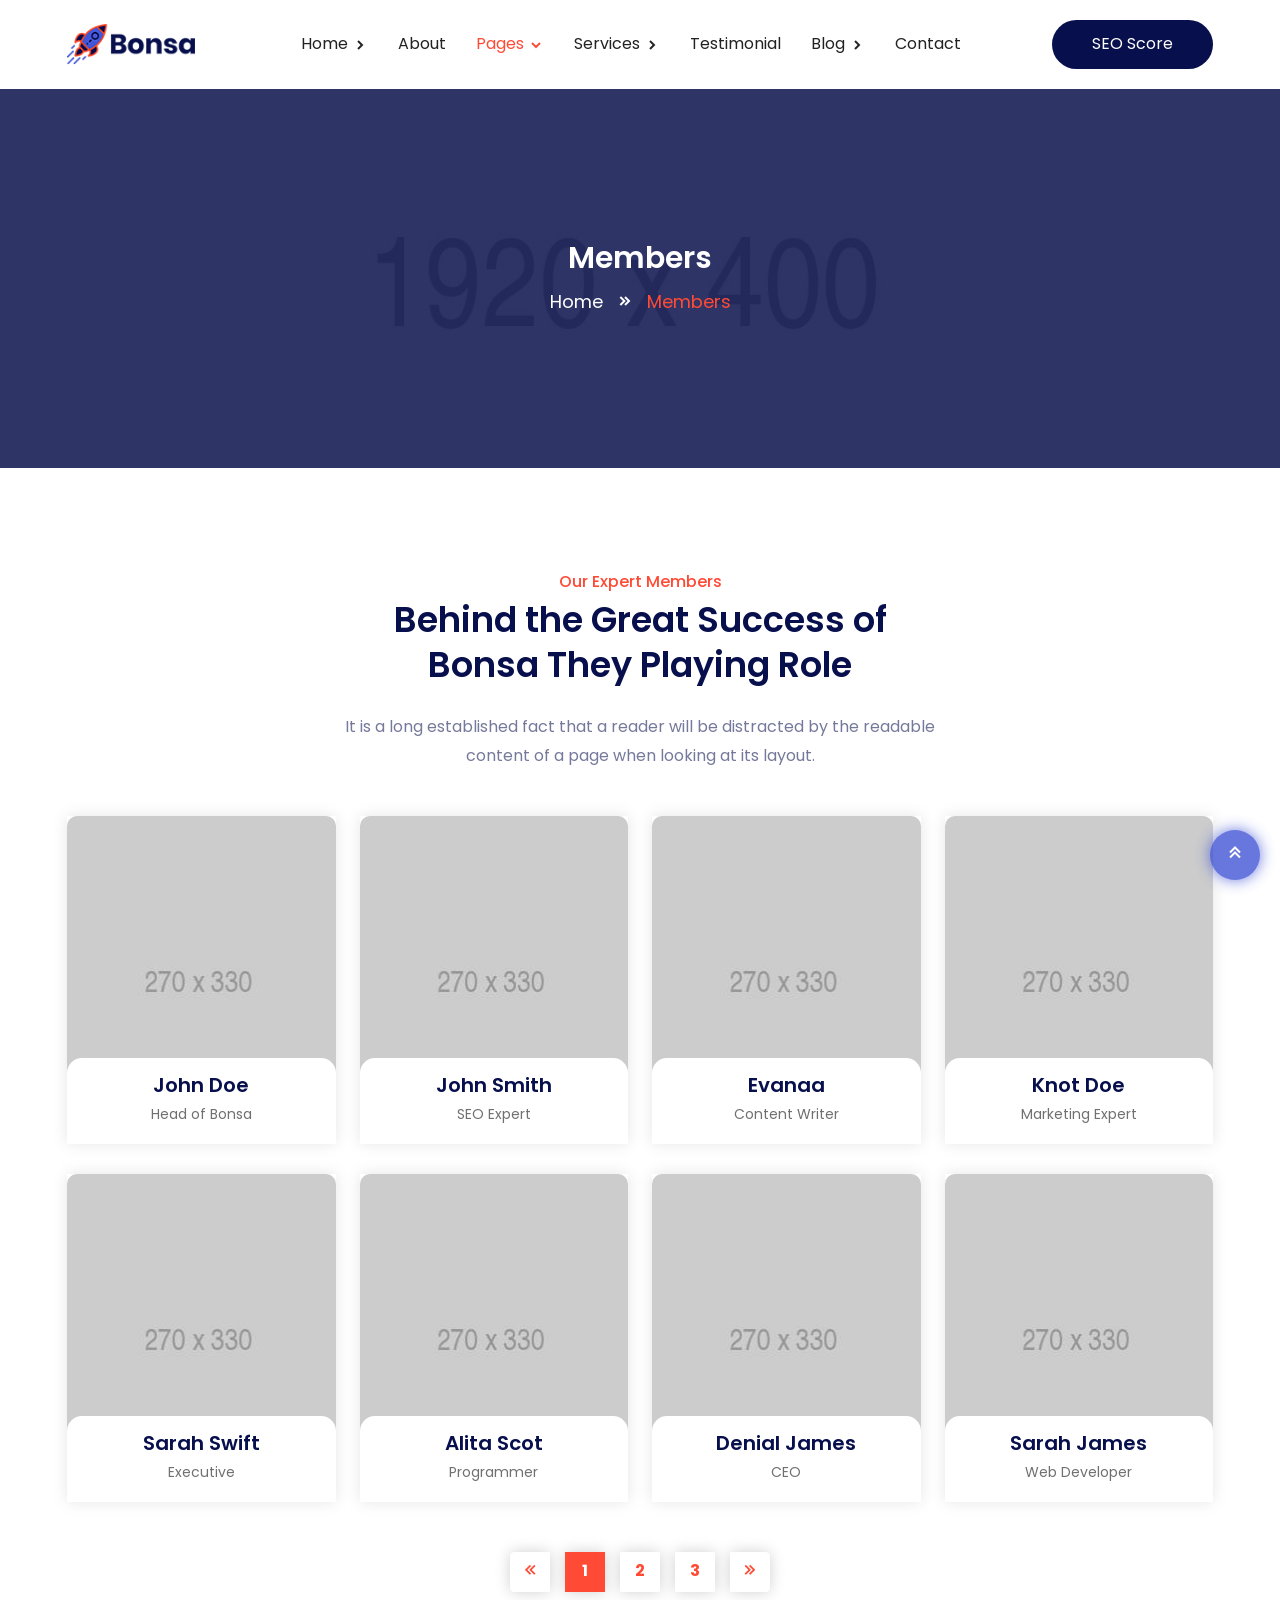
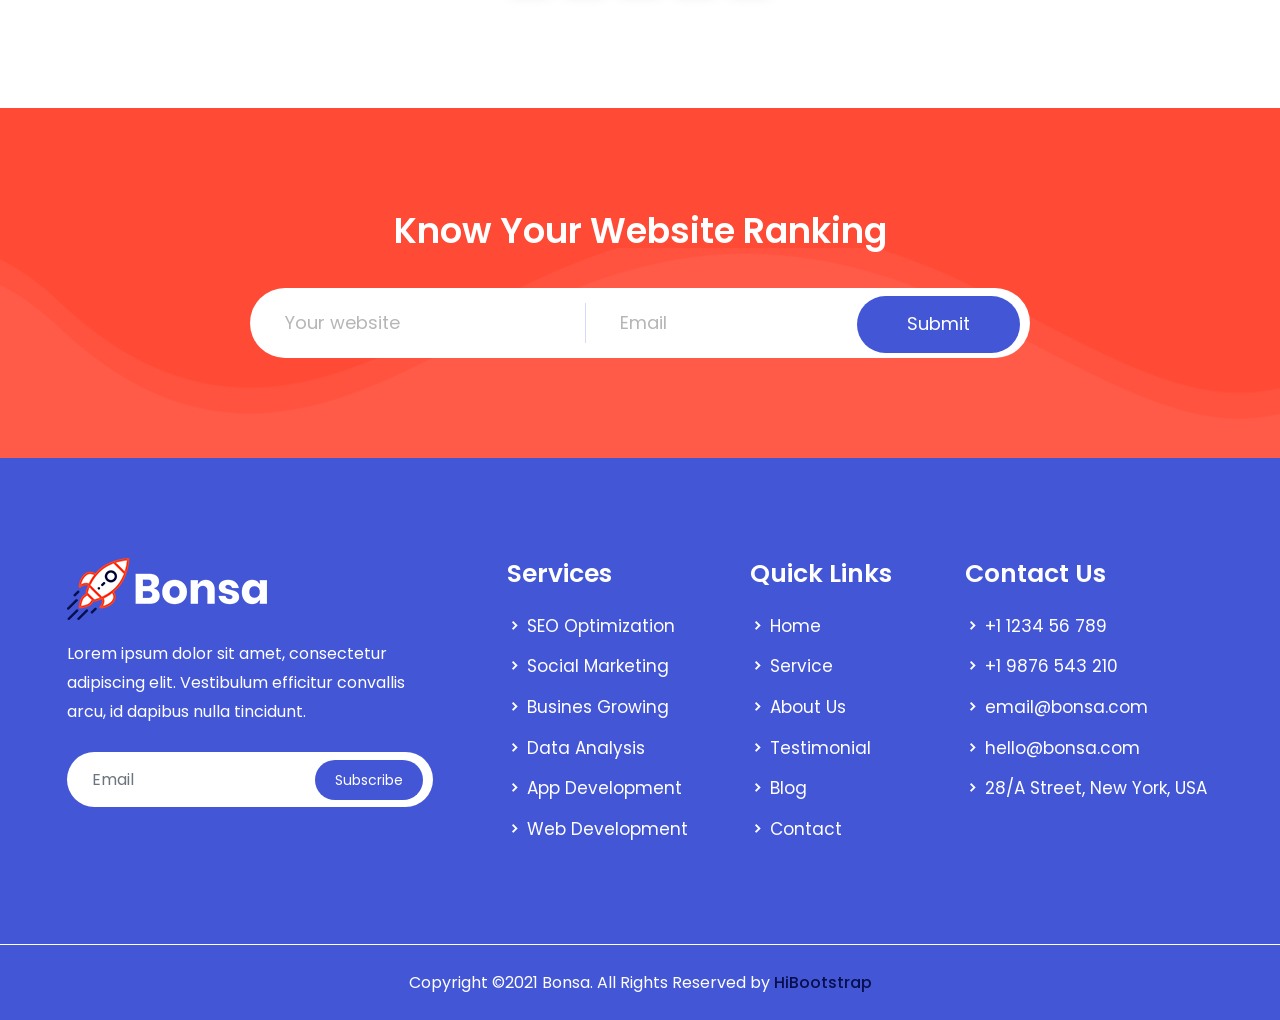
<file: members.html>
<!doctype html>
<html lang="zxx">
    <head>
        <!-- Required Meta Tags -->
        <meta charset="UTF-8">
        <meta name="viewport" content="width=device-width, initial-scale=1.0">
        
        <!-- Bootstrap CSS -->
        <link rel="stylesheet" href="assets/css/bootstrap.min.css"> 
        <!-- Owl Carousel CSS -->
        <link rel="stylesheet" href="assets/css/owl.theme.default.min.css">
        <link rel="stylesheet" href="assets/css/owl.carousel.min.css">
        <!-- Magnific Popup CSS -->
        <link rel="stylesheet" href="assets/css/magnific-popup.min.css">
        <!-- Animate Min CSS -->
        <link rel="stylesheet" href="assets/css/animate.min.css">
        <!-- Boxicons CSS --> 
        <link rel="stylesheet" href="assets/css/boxicons.min.css">
        <!-- Flaticon CSS -->
        <link rel="stylesheet" href="assets/fonts/flaticon.css">
        <!-- Meanmenu CSS -->
        <link rel="stylesheet" href="assets/css/meanmenu.min.css">
        <!-- Style CSS -->
        <link rel="stylesheet" href="assets/css/style.css">
        <!-- Responsive CSS -->
        <link rel="stylesheet" href="assets/css/responsive.css">

        <!-- Title -->
        <title>Bonsa - SEO & Marketing Company HTML Template</title>

        <!-- Favicon -->
        <link rel="icon" type="image/png" href="assets/img/favicon.png">
    </head>

    <body>
        <!-- Start Preloader -->
        <div class="preloader">
            <div class="preloader-wave"></div>
        </div>
        <!-- End Preloader -->

        <!-- Start Navbar Area -->
        <div class="navbar-area">
            <!-- Menu For Mobile Device -->
            <div class="mobile-nav">
                <a href="index.html" class="logo">
                    <img src="assets/img/logo.png" alt="Logo">
                </a>
            </div>

            <!-- Menu For Desktop Device -->
            <div class="main-nav top-nav">
                <div class="container">
                    <nav class="navbar navbar-expand-md navbar-light ">
                        <a class="navbar-brand" href="index.html">
                            <img src="assets/img/logo.png" alt="Logo">
                        </a>
                        <a class="navbar-brand-sticky" href="index.html">
                            <img src="assets/img/sticky-logo.png" alt="Logo">
                        </a>

                        <div class="collapse navbar-collapse mean-menu" id="navbarSupportedContent">
                            <ul class="navbar-nav m-auto">
                                <li class="nav-item">
                                    <a href="#" class="nav-link">
                                        Home 
                                        <i class='bx bxs-chevron-right'></i>
                                    </a>
                                    <ul class="dropdown-menu">
                                        <li class="nav-item">
                                            <a href="index.html" class="nav-link">
                                                Home One 
                                            </a>
                                        </li>
                                        <li class="nav-item">
                                            <a href="index-two.html" class="nav-link">
                                                Home Two
                                            </a>
                                        </li>
                                        <li class="nav-item">
                                            <a href="index-three.html" class="nav-link">
                                                Home Three
                                            </a>
                                        </li>
                                    </ul>
                                </li>
                                <li class="nav-item">
                                    <a href="about.html" class="nav-link">
                                        About
                                    </a>
                                </li>
                                <li class="nav-item">
                                    <a href="#" class="nav-link active">
                                        Pages 
                                        <i class='bx bxs-chevron-right'></i>
                                    </a>
                                    <ul class="dropdown-menu">
                                        <li class="nav-item">
                                            <a href="members.html" class="nav-link active">
                                                Members
                                            </a>
                                        </li>
                                        <li class="nav-item">
                                            <a href="portfolio.html" class="nav-link">
                                                Portfolio
                                            </a>
                                        </li>
                                        <li class="nav-item">
                                            <a href="pricing.html" class="nav-link">
                                                Pricing
                                            </a>
                                        </li>
                                        <li class="nav-item">
                                            <a href="404.html" class="nav-link">
                                                404 Page
                                            </a>
                                        </li>
                                        <li class="nav-item">
                                            <a href="faq.html" class="nav-link">
                                                FAQ
                                            </a>
                                        </li>
                                        <li class="nav-item">
                                            <a href="sign-in.html" class="nav-link">
                                                Sign In
                                            </a>
                                        </li>
                                        <li class="nav-item">
                                            <a href="sign-up.html" class="nav-link">
                                                Sign Up
                                            </a>
                                        </li>
                                        <li class="nav-item">
                                            <a href="recover-password.html" class="nav-link">Recover Password</a>
                                        </li>
                                        <li class="nav-item">
                                            <a href="terms-condition.html" class="nav-link">
                                                Terms & Conditions
                                            </a>
                                        </li>
                                        <li class="nav-item">
                                            <a href="privacy-policy.html" class="nav-link">
                                                Privacy Policy
                                            </a>
                                        </li>
                                        <li class="nav-item">
                                            <a href="#" class="nav-link">
                                                Level 1
                                                <i class="bx bx-chevron-right"></i>
                                            </a>
                                            <ul class="dropdown-menu">
                                                <li class="nav-item">
                                                    <a href="#" class="nav-link">Level 2</a>
                                                </li>
                                                <li class="nav-item">
                                                    <a href="#" class="nav-link">Level 2</a>
                                                </li>
                                                <li class="nav-item">
                                                    <a href="#" class="nav-link">
                                                        Level 2
                                                        <i class="bx bx-chevron-right"></i>
                                                    </a>
                                                    <ul class="dropdown-menu">
                                                        <li class="nav-item">
                                                            <a href="#" class="nav-link">Level 3</a>
                                                        </li>
                                                        <li class="nav-item">
                                                            <a href="#" class="nav-link">Level 3</a>
                                                        </li>
                                                    </ul>
                                                </li>
                                            </ul>
                                        </li>
                                    </ul>
                                </li>
                                <li class="nav-item">
                                    <a href="#" class="nav-link">
                                        Services 
                                        <i class='bx bxs-chevron-right'></i>
                                    </a>
                                    <ul class="dropdown-menu">
                                        <li class="nav-item">
                                            <a href="services.html" class="nav-link">
                                                Services 
                                            </a>
                                        </li>
                                        <li class="nav-item">
                                            <a href="service-details.html" class="nav-link">
                                                Service Details 
                                            </a>
                                        </li>
                                    </ul>
                                </li>
                                <li class="nav-item">
                                    <a href="testimonial.html" class="nav-link">
                                        Testimonial
                                    </a>
                                </li>
                                <li class="nav-item">
                                    <a href="#" class="nav-link">
                                        Blog 
                                        <i class='bx bxs-chevron-right'></i>
                                    </a>
                                    <ul class="dropdown-menu">
                                        <li class="nav-item">
                                            <a href="blog.html" class="nav-link">
                                                Blog
                                            </a>
                                        </li>
                                        <li class="nav-item">
                                            <a href="blog-details.html" class="nav-link">
                                                Blog Details 
                                            </a>
                                        </li>
                                    </ul>
                                </li>
                                <li class="nav-item">
                                    <a href="contact.html" class="nav-link">
                                        Contact
                                    </a>
                                </li>
                            </ul>

                            <div class="menu-btn">
                                <a href="#" class="seo-btn">SEO Score</a>
                            </div>
                        </div>
                    </nav>
                </div>
            </div>
        </div>
        <!-- End Navbar Area -->

        <!-- Inner Banner -->
        <div class="inner-banner inner-bg8">
            <div class="container">
                <div class="inner-title text-center">
                    <h3>Members</h3>
                    <ul>
                        <li>
                            <a href="index.html">Home</a>
                        </li>
                        <li>
                            <i class='bx bxs-chevrons-right'></i>
                        </li>
                        <li>Members</li>
                    </ul>
                </div>
            </div>
        </div>
        <!-- Inner Banner End -->

        <!-- Member Area -->
        <div class="member-area pt-100 pb-70">
            <div class="container">
                <div class="section-title text-center">
                    <span>Our Expert Members</span>
                    <h2>Behind the Great Success of Bonsa They Playing Role</h2>
                    <p>
                        It is a long established fact that a reader will be distracted 
                        by the readable content of a page when looking at its layout.
                    </p>
                </div>
                <div class="row pt-45">
                    <div class="col-lg-3 col-sm-6">
                        <div class="member-card">
                            <div class="member-img">
                                <a href="members.html">
                                    <img src="assets/img/member/1.jpg" alt="Member Images">
                                </a>
                                <div class="member-content">
                                    <a href="members.html">
                                        <h3>John Doe</h3>
                                    </a>
                                    <span>Head of Bonsa</span>
                                    <div class="social-icon">
                                        <ul>
                                            <li>
                                                <a href="#" target="_blank" >
                                                    <i class='bx bxl-facebook'></i>
                                                </a>
                                            </li>
                                            <li>
                                                <a href="#" target="_blank" >
                                                    <i class='bx bxl-twitter' ></i>
                                                </a>
                                            </li>
                                            <li>
                                                <a href="#" target="_blank" >
                                                    <i class='bx bxl-instagram' ></i>
                                                </a>
                                            </li>
                                        </ul>
                                    </div>
                                </div>
                            </div>
                        </div>
                    </div>

                    <div class="col-lg-3 col-sm-6">
                        <div class="member-card">
                            <div class="member-img">
                                <a href="members.html">
                                    <img src="assets/img/member/2.jpg" alt="Member Images">
                                </a>
                                <div class="member-content">
                                    <a href="members.html">
                                        <h3>John Smith</h3>
                                    </a>
                                    <span>SEO Expert</span>
                                    <div class="social-icon">
                                        <ul>
                                            <li>
                                                <a href="#" target="_blank" >
                                                    <i class='bx bxl-facebook'></i>
                                                </a>
                                            </li>
                                            <li>
                                                <a href="#" target="_blank" >
                                                    <i class='bx bxl-twitter' ></i>
                                                </a>
                                            </li>
                                            <li>
                                                <a href="#" target="_blank" >
                                                    <i class='bx bxl-instagram' ></i>
                                                </a>
                                            </li>
                                        </ul>
                                    </div>
                                </div>
                            </div>
                        </div>
                    </div>

                    <div class="col-lg-3 col-sm-6">
                        <div class="member-card">
                            <div class="member-img">
                                <a href="members.html">
                                    <img src="assets/img/member/3.jpg" alt="Member Images">
                                </a>
                                <div class="member-content">
                                    <a href="members.html">
                                        <h3>Evanaa</h3>
                                    </a>
                                    <span>Content Writer</span>
                                    <div class="social-icon">
                                        <ul>
                                            <li>
                                                <a href="#" target="_blank" >
                                                    <i class='bx bxl-facebook'></i>
                                                </a>
                                            </li>
                                            <li>
                                                <a href="#" target="_blank" >
                                                    <i class='bx bxl-twitter' ></i>
                                                </a>
                                            </li>
                                            <li>
                                                <a href="#" target="_blank" >
                                                    <i class='bx bxl-instagram' ></i>
                                                </a>
                                            </li>
                                        </ul>
                                    </div>
                                </div>
                            </div>
                        </div>
                    </div>

                    <div class="col-lg-3 col-sm-6">
                        <div class="member-card">
                            <div class="member-img">
                                <a href="members.html">
                                    <img src="assets/img/member/4.jpg" alt="Member Images">
                                </a>
                                <div class="member-content">
                                    <a href="members.html">
                                        <h3>Knot Doe</h3>
                                    </a>
                                    <span>Marketing Expert</span>
                                    <div class="social-icon">
                                        <ul>
                                            <li>
                                                <a href="#" target="_blank" >
                                                    <i class='bx bxl-facebook'></i>
                                                </a>
                                            </li>
                                            <li>
                                                <a href="#" target="_blank" >
                                                    <i class='bx bxl-twitter' ></i>
                                                </a>
                                            </li>
                                            <li>
                                                <a href="#" target="_blank" >
                                                    <i class='bx bxl-instagram' ></i>
                                                </a>
                                            </li>
                                        </ul>
                                    </div>
                                </div>
                            </div>
                        </div>
                    </div>

                    <div class="col-lg-3 col-sm-6">
                        <div class="member-card">
                            <div class="member-img">
                                <a href="members.html">
                                    <img src="assets/img/member/5.jpg" alt="Member Images">
                                </a>
                                <div class="member-content">
                                    <a href="members.html">
                                        <h3>Sarah Swift</h3>
                                    </a>
                                    <span>Executive</span>
                                    <div class="social-icon">
                                        <ul>
                                            <li>
                                                <a href="#" target="_blank" >
                                                    <i class='bx bxl-facebook'></i>
                                                </a>
                                            </li>
                                            <li>
                                                <a href="#" target="_blank" >
                                                    <i class='bx bxl-twitter' ></i>
                                                </a>
                                            </li>
                                            <li>
                                                <a href="#" target="_blank" >
                                                    <i class='bx bxl-instagram' ></i>
                                                </a>
                                            </li>
                                        </ul>
                                    </div>
                                </div>
                            </div>
                        </div>
                    </div>

                    <div class="col-lg-3 col-sm-6">
                        <div class="member-card">
                            <div class="member-img">
                                <a href="members.html">
                                    <img src="assets/img/member/6.jpg" alt="Member Images">
                                </a>
                                <div class="member-content">
                                    <a href="members.html">
                                        <h3>Alita Scot</h3>
                                    </a>
                                    <span>Programmer</span>
                                    <div class="social-icon">
                                        <ul>
                                            <li>
                                                <a href="#" target="_blank" >
                                                    <i class='bx bxl-facebook'></i>
                                                </a>
                                            </li>
                                            <li>
                                                <a href="#" target="_blank" >
                                                    <i class='bx bxl-twitter' ></i>
                                                </a>
                                            </li>
                                            <li>
                                                <a href="#" target="_blank" >
                                                    <i class='bx bxl-instagram' ></i>
                                                </a>
                                            </li>
                                        </ul>
                                    </div>
                                </div>
                            </div>
                        </div>
                    </div>

                    <div class="col-lg-3 col-sm-6">
                        <div class="member-card">
                            <div class="member-img">
                                <a href="members.html">
                                    <img src="assets/img/member/7.jpg" alt="Member Images">
                                </a>
                                <div class="member-content">
                                    <a href="members.html">
                                        <h3>Denial James </h3>
                                    </a>
                                    <span>CEO</span>
                                    <div class="social-icon">
                                        <ul>
                                            <li>
                                                <a href="#" target="_blank" >
                                                    <i class='bx bxl-facebook'></i>
                                                </a>
                                            </li>
                                            <li>
                                                <a href="#" target="_blank" >
                                                    <i class='bx bxl-twitter' ></i>
                                                </a>
                                            </li>
                                            <li>
                                                <a href="#" target="_blank" >
                                                    <i class='bx bxl-instagram' ></i>
                                                </a>
                                            </li>
                                        </ul>
                                    </div>
                                </div>
                            </div>
                        </div>
                    </div>

                    <div class="col-lg-3 col-sm-6">
                        <div class="member-card">
                            <div class="member-img">
                                <a href="members.html">
                                    <img src="assets/img/member/8.jpg" alt="Member Images">
                                </a>
                                <div class="member-content">
                                    <a href="members.html">
                                        <h3>Sarah James </h3>
                                    </a>
                                    <span>Web Developer</span>
                                    <div class="social-icon">
                                        <ul>
                                            <li>
                                                <a href="#" target="_blank" >
                                                    <i class='bx bxl-facebook'></i>
                                                </a>
                                            </li>
                                            <li>
                                                <a href="#" target="_blank" >
                                                    <i class='bx bxl-twitter' ></i>
                                                </a>
                                            </li>
                                            <li>
                                                <a href="#" target="_blank" >
                                                    <i class='bx bxl-instagram' ></i>
                                                </a>
                                            </li>
                                        </ul>
                                    </div>
                                </div>
                            </div>
                        </div>
                    </div>

                    <div class="col-lg-12">
						<div class="pagination-area">
							<nav aria-label="Page navigation example text-center">
								<ul class="pagination">
									<li class="page-item">
										<a class="page-link page-links" href="#">
											<i class='bx bx-chevrons-left'></i>
										</a>
									</li>
									<li class="page-item current">
										<a class="page-link" href="#">1</a>
									</li>
									<li class="page-item">
										<a class="page-link" href="#">2</a>
									</li>
									<li class="page-item">
										<a class="page-link" href="#">3</a>
									</li>
									<li class="page-item">
										<a class="page-link" href="#">
											<i class='bx bx-chevrons-right'></i>
										</a>
									</li>
								</ul>
							</nav>
						</div>
					</div>
                </div>
            </div>
        </div>
        <!-- Member Area End -->
        
        <!-- Submission Area -->
        <div class="submission-area ptb-100">
            <div class="container">
                <div class="submission-title">
                    <h2>Know Your Website Ranking</h2>
                </div>
                <form class="submission-form">
                    <div class="row">
                        <div class="col-lg-5 col-md-6">
                            <div class="form-group">
								<input type="text" class="form-control" id="website" placeholder="Your website">
							</div>
                        </div>
                        <div class="col-lg-4 col-md-6">
                            <div class="form-group border-line">
								<input type="text" class="form-control" id="email" placeholder="Email">
							</div>
                        </div>
                        <div class="col-lg-3 col-md-3 offset-md-5 offset-lg-0">
                            <button type="submit" class="default-btn">Submit</button>
                        </div>
                    </div>
                </form>
            </div>
        </div>
        <!-- Submission Area End -->

        <!-- Footer Area -->
        <footer id="footer" class="footer-area-bg">
            <div class="footer-area-top pt-100 pb-70">
                <div class="container">
                    <div class="row">
                        <div class="col-lg-4 col-md-6">
                            <div class="footer-single">
                                <div class="footer-single-content">
                                    <a href="index.html">
                                        <img src="assets/img/footer-logo.png" alt="Logo">
                                    </a>
                                    <p>Lorem ipsum dolor sit amet, consectetur adipiscing elit. Vestibulum efficitur convallis arcu, id dapibus nulla tincidunt.</p>
                                </div>

                                <div class="newsletter-area">
                                    <form class="newsletter-form" data-toggle="validator">
                                        <input type="email" class="form-control" placeholder="Email" name="EMAIL" required autocomplete="off">
                                        <button class="subscribe-btn" type="submit">
                                            Subscribe
                                        </button>
                                        <div id="validator-newsletter" class="form-result"></div>
                                    </form>
                                </div>
                            </div>
                        </div>

                        <div class="col-lg-3 col-md-6">
                            <div class="footer-list ml-50">
                                <h3>Services</h3>
                                <ul>
                                    <li>
                                        <i class='bx bxs-chevron-right'></i>
                                        <a href="services.html">SEO Optimization</a>
                                    </li>
                                    <li>
                                        <i class='bx bxs-chevron-right'></i>
                                        <a href="services.html">Social Marketing</a>
                                    </li>
                                    <li>
                                        <i class='bx bxs-chevron-right'></i>
                                        <a href="services.html">Busines Growing</a>
                                    </li>
                                    <li>
                                        <i class='bx bxs-chevron-right'></i>
                                        <a href="services.html"> Data Analysis</a>
                                    </li>
                                    <li>
                                        <i class='bx bxs-chevron-right'></i>
                                        <a href="services.html">App Development </a>
                                    </li>
                                    <li>
                                        <i class='bx bxs-chevron-right'></i>
                                        <a href="services.html"> Web Development</a>
                                    </li>
                                </ul>
                            </div>
                        </div>

                        <div class="col-lg-2 col-md-6">
                            <div class="footer-list">
                                <h3>Quick Links</h3>
                                <ul>
                                    <li>
                                        <i class='bx bxs-chevron-right'></i>
                                        <a href="index.html">Home</a>
                                    </li>
                                    <li>
                                        <i class='bx bxs-chevron-right'></i>
                                        <a href="services.html">Service</a>
                                    </li>
                                    <li>
                                        <i class='bx bxs-chevron-right'></i>
                                        <a href="about.html">About Us</a>
                                    </li>
                                    <li>
                                        <i class='bx bxs-chevron-right'></i>
                                        <a href="testimonial.html">Testimonial</a>
                                    </li>
                                    <li>
                                        <i class='bx bxs-chevron-right'></i>
                                        <a href="blog.html">Blog</a>
                                    </li>
                                    <li>
                                        <i class='bx bxs-chevron-right'></i>
                                        <a href="contact.html">Contact</a>
                                    </li>
                                </ul>
                            </div>
                        </div>

                        <div class="col-lg-3 col-md-6">
                            <div class="footer-list ml-20">
                                <h3>Contact Us</h3>
                                <ul>
                                    <li>
                                        <i class='bx bxs-chevron-right'></i>
                                        <a href="tel:+1123456789">+1  1234 56 789</a>
                                    </li>
                                    <li>
                                        <i class='bx bxs-chevron-right'></i>
                                        <a href="tel:+19876543210">+1  9876 543 210</a>
                                    </li>
                                    <li>
                                        <i class='bx bxs-chevron-right'></i>
                                        <a href="mailto:email@bonsa.com">email@bonsa.com</a>
                                    </li>
                                    <li>
                                        <i class='bx bxs-chevron-right'></i>
                                        <a href="mailto:hello@bonsa.com">hello@bonsa.com</a>
                                    </li>
                                    <li>
                                        <i class='bx bxs-chevron-right'></i>
                                        28/A Street, New York, USA
                                    </li>
                                </ul>
                            </div>
                        </div>
                    </div>
                </div>
            </div>

            <div class="footer-bottom">
                <div class="container">
                    <div class="row align-items-center">
                        <div class="col-lg-12">
                            <div class="bottom-text text-center">
                                <p>
                                    Copyright ©2021 Bonsa. All Rights Reserved by 
                                    <a href="https://hibootstrap.com/" target="_blank">HiBootstrap</a> 
                                </p>
                            </div>
                        </div>
                    </div>
                </div>
            </div>
        </footer>
        <!-- Footer Area End -->


         <!-- Jquery Min JS -->
        <script src="assets/js/jquery-3.5.0.min.js"></script>
        <!-- Bootstrap Bundle Min JS -->
        <script src="assets/js/bootstrap.bundle.min.js"></script>
        <!-- Meanmenu JS -->
        <script src="assets/js/meanmenu.min.js"></script>
        <!-- Owl Carousel JS -->
        <script src="assets/js/owl.carousel.min.js"></script>
        <!-- Magnific Popup JS -->
        <script src="assets/js/jquery.magnific-popup.min.js"></script>
        <!-- Wow JS -->
        <script src="assets/js/wow.min.js"></script>
        <!-- Ajaxchimp Min JS -->
        <script src="assets/js/jquery.ajaxchimp.min.js"></script>
        <!-- Form Validator Min JS -->
        <script src="assets/js/form-validator.min.js"></script>
        <!-- Contact Form JS -->
        <script src="assets/js/contact-form-script.js"></script>
        <!-- Custom JS -->
        <script src="assets/js/custom.js"></script>
    </body>
</html>
</file>
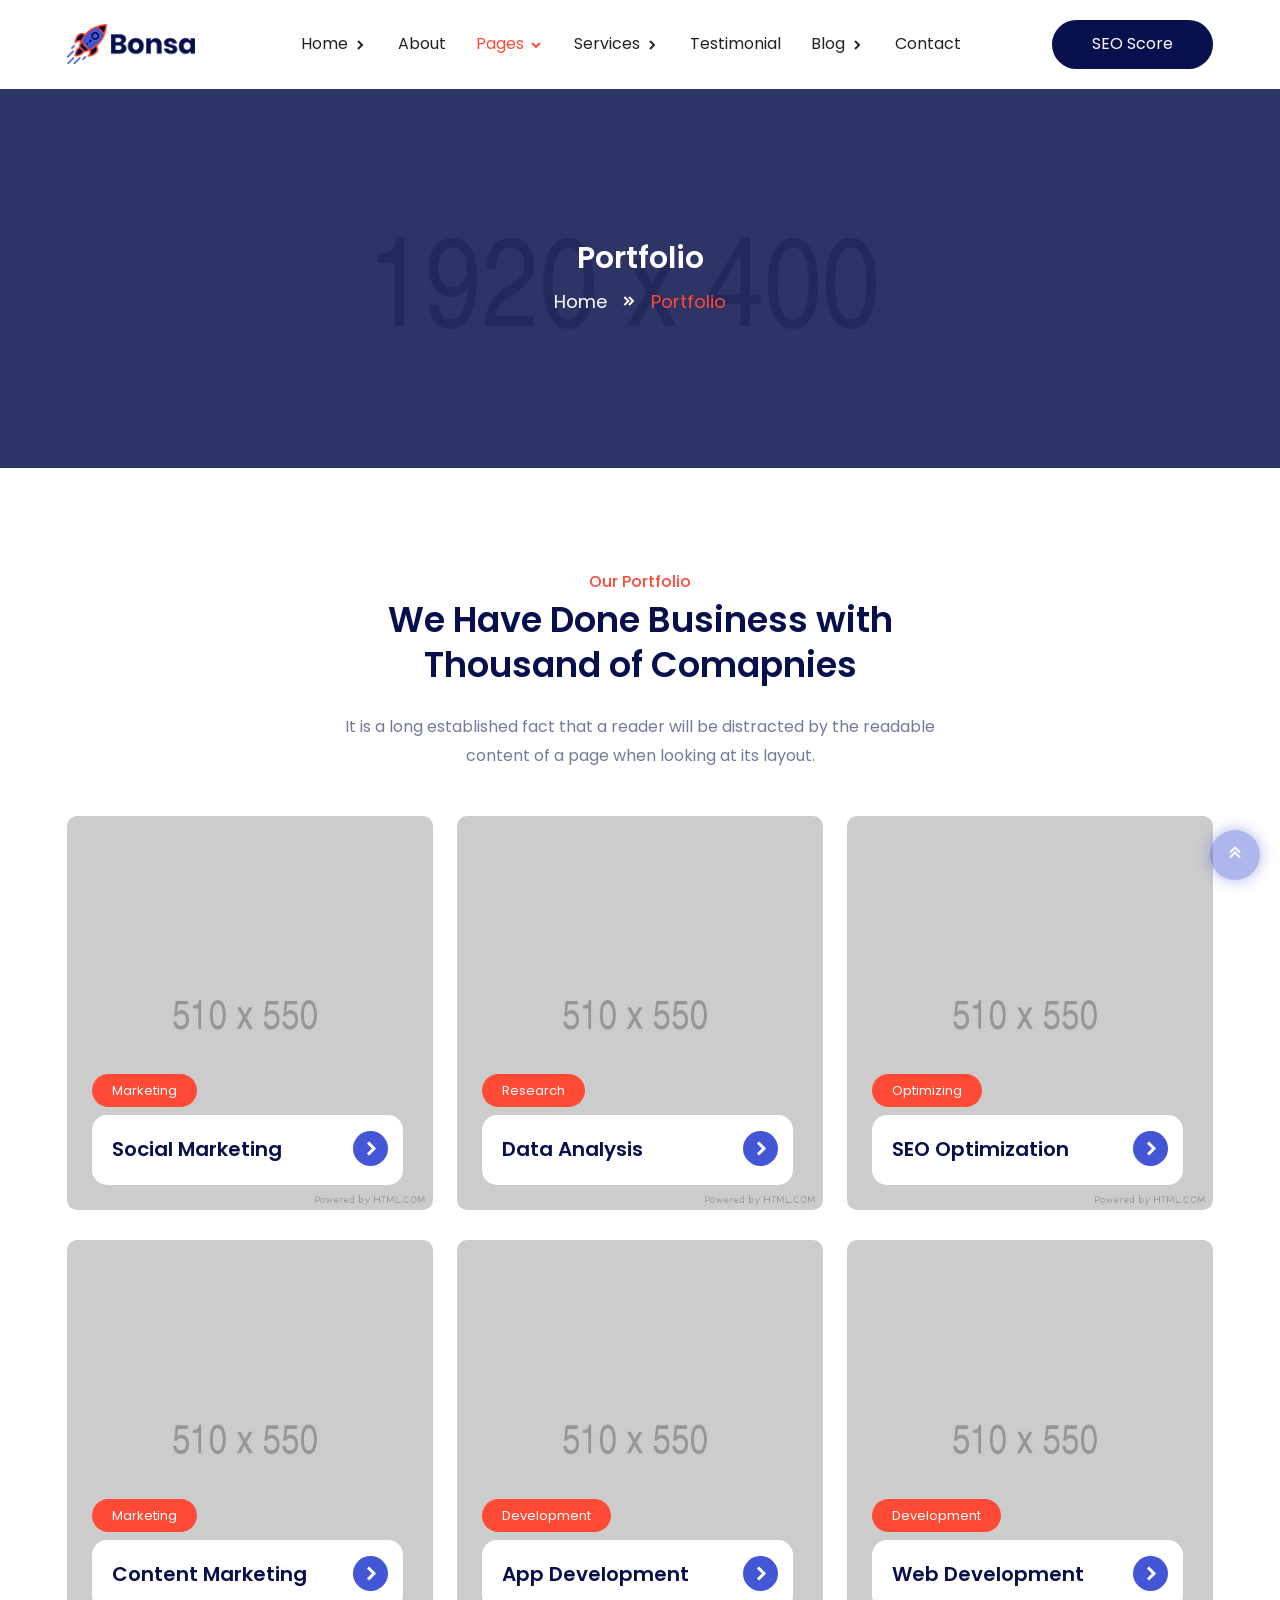
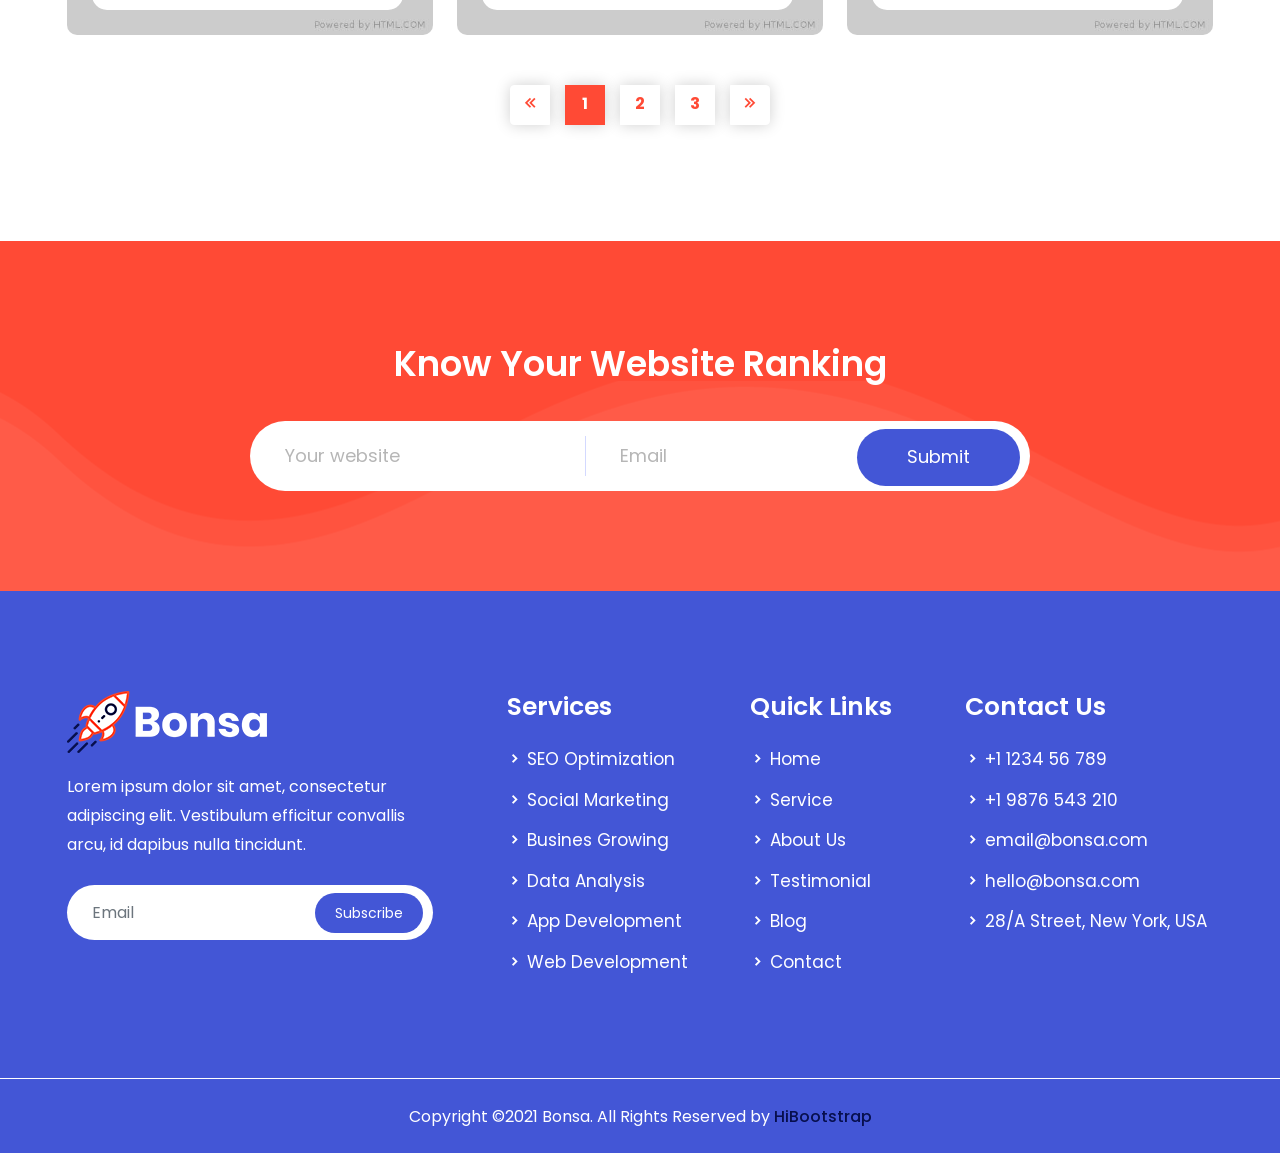
<file: portfolio.html>
<!doctype html>
<html lang="zxx">
    <head>
        <!-- Required Meta Tags -->
        <meta charset="UTF-8">
        <meta name="viewport" content="width=device-width, initial-scale=1.0">
        
        <!-- Bootstrap CSS -->
        <link rel="stylesheet" href="assets/css/bootstrap.min.css"> 
        <!-- Owl Carousel CSS -->
        <link rel="stylesheet" href="assets/css/owl.theme.default.min.css">
        <link rel="stylesheet" href="assets/css/owl.carousel.min.css">
        <!-- Magnific Popup CSS -->
        <link rel="stylesheet" href="assets/css/magnific-popup.min.css">
        <!-- Animate Min CSS -->
        <link rel="stylesheet" href="assets/css/animate.min.css">
        <!-- Boxicons CSS --> 
        <link rel="stylesheet" href="assets/css/boxicons.min.css">
        <!-- Flaticon CSS -->
        <link rel="stylesheet" href="assets/fonts/flaticon.css">
        <!-- Meanmenu CSS -->
        <link rel="stylesheet" href="assets/css/meanmenu.min.css">
        <!-- Style CSS -->
        <link rel="stylesheet" href="assets/css/style.css">
        <!-- Responsive CSS -->
        <link rel="stylesheet" href="assets/css/responsive.css">

        <!-- Title -->
        <title>Bonsa - SEO & Marketing Company HTML Template</title>

        <!-- Favicon -->
        <link rel="icon" type="image/png" href="assets/img/favicon.png">
    </head>

    <body>
        <!-- Start Preloader -->
        <div class="preloader">
            <div class="preloader-wave"></div>
        </div>
        <!-- End Preloader -->

        <!-- Start Navbar Area -->
        <div class="navbar-area">
            <!-- Menu For Mobile Device -->
            <div class="mobile-nav">
                <a href="index.html" class="logo">
                    <img src="assets/img/logo.png" alt="Logo">
                </a>
            </div>

            <!-- Menu For Desktop Device -->
            <div class="main-nav top-nav">
                <div class="container">
                    <nav class="navbar navbar-expand-md navbar-light ">
                        <a class="navbar-brand" href="index.html">
                            <img src="assets/img/logo.png" alt="Logo">
                        </a>
                        <a class="navbar-brand-sticky" href="index.html">
                            <img src="assets/img/sticky-logo.png" alt="Logo">
                        </a>

                        <div class="collapse navbar-collapse mean-menu" id="navbarSupportedContent">
                            <ul class="navbar-nav m-auto">
                                <li class="nav-item">
                                    <a href="#" class="nav-link">
                                        Home 
                                        <i class='bx bxs-chevron-right'></i>
                                    </a>
                                    <ul class="dropdown-menu">
                                        <li class="nav-item">
                                            <a href="index.html" class="nav-link">
                                                Home One 
                                            </a>
                                        </li>
                                        <li class="nav-item">
                                            <a href="index-two.html" class="nav-link">
                                                Home Two
                                            </a>
                                        </li>
                                        <li class="nav-item">
                                            <a href="index-three.html" class="nav-link">
                                                Home Three
                                            </a>
                                        </li>
                                    </ul>
                                </li>
                                <li class="nav-item">
                                    <a href="about.html" class="nav-link">
                                        About
                                    </a>
                                </li>
                                <li class="nav-item">
                                    <a href="#" class="nav-link active">
                                        Pages 
                                        <i class='bx bxs-chevron-right'></i>
                                    </a>
                                    <ul class="dropdown-menu">
                                        <li class="nav-item">
                                            <a href="members.html" class="nav-link">
                                                Members
                                            </a>
                                        </li>
                                        <li class="nav-item">
                                            <a href="portfolio.html" class="nav-link active">
                                                Portfolio
                                            </a>
                                        </li>
                                        <li class="nav-item">
                                            <a href="pricing.html" class="nav-link">
                                                Pricing
                                            </a>
                                        </li>
                                        <li class="nav-item">
                                            <a href="404.html" class="nav-link">
                                                404 Page
                                            </a>
                                        </li>
                                        <li class="nav-item">
                                            <a href="faq.html" class="nav-link">
                                                FAQ
                                            </a>
                                        </li>
                                        <li class="nav-item">
                                            <a href="sign-in.html" class="nav-link">
                                                Sign In
                                            </a>
                                        </li>
                                        <li class="nav-item">
                                            <a href="sign-up.html" class="nav-link">
                                                Sign Up
                                            </a>
                                        </li>
                                        <li class="nav-item">
                                            <a href="recover-password.html" class="nav-link">Recover Password</a>
                                        </li>
                                        <li class="nav-item">
                                            <a href="terms-condition.html" class="nav-link">
                                                Terms & Conditions
                                            </a>
                                        </li>
                                        <li class="nav-item">
                                            <a href="privacy-policy.html" class="nav-link">
                                                Privacy Policy
                                            </a>
                                        </li>
                                        <li class="nav-item">
                                            <a href="#" class="nav-link">
                                                Level 1
                                                <i class="bx bx-chevron-right"></i>
                                            </a>
                                            <ul class="dropdown-menu">
                                                <li class="nav-item">
                                                    <a href="#" class="nav-link">Level 2</a>
                                                </li>
                                                <li class="nav-item">
                                                    <a href="#" class="nav-link">Level 2</a>
                                                </li>
                                                <li class="nav-item">
                                                    <a href="#" class="nav-link">
                                                        Level 2
                                                        <i class="bx bx-chevron-right"></i>
                                                    </a>
                                                    <ul class="dropdown-menu">
                                                        <li class="nav-item">
                                                            <a href="#" class="nav-link">Level 3</a>
                                                        </li>
                                                        <li class="nav-item">
                                                            <a href="#" class="nav-link">Level 3</a>
                                                        </li>
                                                    </ul>
                                                </li>
                                            </ul>
                                        </li>
                                    </ul>
                                </li>
                                <li class="nav-item">
                                    <a href="#" class="nav-link">
                                        Services 
                                        <i class='bx bxs-chevron-right'></i>
                                    </a>
                                    <ul class="dropdown-menu">
                                        <li class="nav-item">
                                            <a href="services.html" class="nav-link">
                                                Services 
                                            </a>
                                        </li>
                                        <li class="nav-item">
                                            <a href="service-details.html" class="nav-link">
                                                Service Details 
                                            </a>
                                        </li>
                                    </ul>
                                </li>
                                <li class="nav-item">
                                    <a href="testimonial.html" class="nav-link">
                                        Testimonial
                                    </a>
                                </li>
                                <li class="nav-item">
                                    <a href="#" class="nav-link">
                                        Blog 
                                        <i class='bx bxs-chevron-right'></i>
                                    </a>
                                    <ul class="dropdown-menu">
                                        <li class="nav-item">
                                            <a href="blog.html" class="nav-link">
                                                Blog
                                            </a>
                                        </li>
                                        <li class="nav-item">
                                            <a href="blog-details.html" class="nav-link">
                                                Blog Details 
                                            </a>
                                        </li>
                                    </ul>
                                </li>
                                <li class="nav-item">
                                    <a href="contact.html" class="nav-link">
                                        Contact
                                    </a>
                                </li>
                            </ul>

                            <div class="menu-btn">
                                <a href="#" class="seo-btn">SEO Score</a>
                            </div>
                        </div>
                    </nav>
                </div>
            </div>
        </div>
        <!-- End Navbar Area -->

        <!-- Inner Banner -->
        <div class="inner-banner inner-bg7">
            <div class="container">
                <div class="inner-title text-center">
                    <h3>Portfolio</h3>
                    <ul>
                        <li>
                            <a href="index.html">Home</a>
                        </li>
                        <li>
                            <i class='bx bxs-chevrons-right'></i>
                        </li>
                        <li>Portfolio</li>
                    </ul>
                </div>
            </div>
        </div>
        <!-- Inner Banner End -->

        <!-- Portfolio Area -->
        <section class="portfolio-area pt-100 pb-70">
            <div class="container">
                <div class="section-title text-center">
                    <span>Our Portfolio</span>
                    <h2>We Have Done Business with Thousand of Comapnies</h2>
                    <p>
                        It is a long established fact that a reader will be distracted 
                        by the readable content of a page when looking at its layout.
                    </p>
                </div>
                <div class="row pt-45">
                    <div class="col-lg-4 col-md-6">
                        <div class="portfolio-item">
                            <div class="portfolio-img">
                                <a href="portfolio.html">
                                    <img src="assets/img/portfolio/1.jpg" alt="Portfolio Images">
                                </a>
                                <div class="portfolio-tag">
                                    <a href="#"><span>Marketing</span></a>
                                </div>
                                <div class="portfolio-content">
                                    <a href="portfolio.html"><h3>Social Marketing</h3></a>
                                    <i class='bx bxs-chevron-right'></i>
                                </div>
                            </div>
                        </div>
                    </div>

                    <div class="col-lg-4 col-md-6">
                        <div class="portfolio-item">
                            <div class="portfolio-img">
                                <a href="portfolio.html">
                                    <img src="assets/img/portfolio/2.jpg" alt="Portfolio Images">
                                </a>
                                <div class="portfolio-tag">
                                    <a href="#"><span>Research</span></a>
                                </div>
                                <div class="portfolio-content">
                                    <a href="portfolio.html"><h3>Data Analysis</h3></a>
                                    <i class='bx bxs-chevron-right'></i>
                                </div>
                            </div>
                        </div>
                    </div>

                    <div class="col-lg-4 col-md-6">
                        <div class="portfolio-item">
                            <div class="portfolio-img">
                                <a href="portfolio.html">
                                    <img src="assets/img/portfolio/3.jpg" alt="Portfolio Images">
                                </a>
                                <div class="portfolio-tag">
                                    <a href="#"><span>Optimizing</span></a>
                                </div>
                                <div class="portfolio-content">
                                    <a href="portfolio.html"><h3>SEO Optimization</h3></a>
                                    <i class='bx bxs-chevron-right'></i>
                                </div>
                            </div>
                        </div>
                    </div>

                    <div class="col-lg-4 col-md-6">
                        <div class="portfolio-item">
                            <div class="portfolio-img">
                                <a href="portfolio.html">
                                    <img src="assets/img/portfolio/4.jpg" alt="Portfolio Images">
                                </a>
                                <div class="portfolio-tag">
                                    <a href="#"><span>Marketing</span></a>
                                </div>
                                <div class="portfolio-content">
                                    <a href="portfolio.html"><h3>Content Marketing</h3></a>
                                    <i class='bx bxs-chevron-right'></i>
                                </div>
                            </div>
                        </div>
                    </div>

                    <div class="col-lg-4 col-md-6">
                        <div class="portfolio-item">
                            <div class="portfolio-img">
                                <a href="portfolio.html">
                                    <img src="assets/img/portfolio/5.jpg" alt="Portfolio Images">
                                </a>
                                <div class="portfolio-tag">
                                    <a href="#"><span>Development</span></a>
                                </div>
                                <div class="portfolio-content">
                                    <a href="portfolio.html"><h3>App Development</h3></a>
                                    <i class='bx bxs-chevron-right'></i>
                                </div>
                            </div>
                        </div>
                    </div>

                    <div class="col-lg-4 col-md-6">
                        <div class="portfolio-item">
                            <div class="portfolio-img">
                                <a href="portfolio.html">
                                    <img src="assets/img/portfolio/6.jpg" alt="Portfolio Images">
                                </a>
                                <div class="portfolio-tag">
                                    <a href="#"><span>Development</span></a>
                                </div>
                                <div class="portfolio-content">
                                    <a href="portfolio.html"><h3>Web Development</h3></a>
                                    <i class='bx bxs-chevron-right'></i>
                                </div>
                            </div>
                        </div>
                    </div>

                    <div class="col-lg-12">
						<div class="pagination-area">
							<nav aria-label="Page navigation example text-center">
								<ul class="pagination">
									<li class="page-item">
										<a class="page-link page-links" href="#">
											<i class='bx bx-chevrons-left'></i>
										</a>
									</li>
									<li class="page-item current">
										<a class="page-link" href="#">1</a>
									</li>
									<li class="page-item">
										<a class="page-link" href="#">2</a>
									</li>
									<li class="page-item">
										<a class="page-link" href="#">3</a>
									</li>
									<li class="page-item">
										<a class="page-link" href="#">
											<i class='bx bx-chevrons-right'></i>
										</a>
									</li>
								</ul>
							</nav>
						</div>
					</div>
                </div>
            </div>
        </section>
        <!-- Portfolio Area End -->
        
        <!-- Submission Area -->
        <div class="submission-area ptb-100">
            <div class="container">
                <div class="submission-title">
                    <h2>Know Your Website Ranking</h2>
                </div>
                <form class="submission-form">
                    <div class="row">
                        <div class="col-lg-5 col-md-6">
                            <div class="form-group">
								<input type="text" class="form-control" id="website" placeholder="Your website">
							</div>
                        </div>
                        <div class="col-lg-4 col-md-6">
                            <div class="form-group border-line">
								<input type="text" class="form-control" id="email" placeholder="Email">
							</div>
                        </div>
                        <div class="col-lg-3 col-md-3 offset-md-5 offset-lg-0">
                            <button type="submit" class="default-btn">Submit</button>
                        </div>
                    </div>
                </form>
            </div>
        </div>
        <!-- Submission Area End -->

        <!-- Footer Area -->
        <footer id="footer" class="footer-area-bg">
            <div class="footer-area-top pt-100 pb-70">
                <div class="container">
                    <div class="row">
                        <div class="col-lg-4 col-md-6">
                            <div class="footer-single">
                                <div class="footer-single-content">
                                    <a href="index.html">
                                        <img src="assets/img/footer-logo.png" alt="Logo">
                                    </a>
                                    <p>Lorem ipsum dolor sit amet, consectetur adipiscing elit. Vestibulum efficitur convallis arcu, id dapibus nulla tincidunt.</p>
                                </div>

                                <div class="newsletter-area">
                                    <form class="newsletter-form" data-toggle="validator">
                                        <input type="email" class="form-control" placeholder="Email" name="EMAIL" required autocomplete="off">
                                        <button class="subscribe-btn" type="submit">
                                            Subscribe
                                        </button>
                                        <div id="validator-newsletter" class="form-result"></div>
                                    </form>
                                </div>
                            </div>
                        </div>

                        <div class="col-lg-3 col-md-6">
                            <div class="footer-list ml-50">
                                <h3>Services</h3>
                                <ul>
                                    <li>
                                        <i class='bx bxs-chevron-right'></i>
                                        <a href="services.html">SEO Optimization</a>
                                    </li>
                                    <li>
                                        <i class='bx bxs-chevron-right'></i>
                                        <a href="services.html">Social Marketing</a>
                                    </li>
                                    <li>
                                        <i class='bx bxs-chevron-right'></i>
                                        <a href="services.html">Busines Growing</a>
                                    </li>
                                    <li>
                                        <i class='bx bxs-chevron-right'></i>
                                        <a href="services.html"> Data Analysis</a>
                                    </li>
                                    <li>
                                        <i class='bx bxs-chevron-right'></i>
                                        <a href="services.html">App Development </a>
                                    </li>
                                    <li>
                                        <i class='bx bxs-chevron-right'></i>
                                        <a href="services.html"> Web Development</a>
                                    </li>
                                </ul>
                            </div>
                        </div>

                        <div class="col-lg-2 col-md-6">
                            <div class="footer-list">
                                <h3>Quick Links</h3>
                                <ul>
                                    <li>
                                        <i class='bx bxs-chevron-right'></i>
                                        <a href="index.html">Home</a>
                                    </li>
                                    <li>
                                        <i class='bx bxs-chevron-right'></i>
                                        <a href="services.html">Service</a>
                                    </li>
                                    <li>
                                        <i class='bx bxs-chevron-right'></i>
                                        <a href="about.html">About Us</a>
                                    </li>
                                    <li>
                                        <i class='bx bxs-chevron-right'></i>
                                        <a href="testimonial.html">Testimonial</a>
                                    </li>
                                    <li>
                                        <i class='bx bxs-chevron-right'></i>
                                        <a href="blog.html">Blog</a>
                                    </li>
                                    <li>
                                        <i class='bx bxs-chevron-right'></i>
                                        <a href="contact.html">Contact</a>
                                    </li>
                                </ul>
                            </div>
                        </div>

                        <div class="col-lg-3 col-md-6">
                            <div class="footer-list ml-20">
                                <h3>Contact Us</h3>
                                <ul>
                                    <li>
                                        <i class='bx bxs-chevron-right'></i>
                                        <a href="tel:+1123456789">+1  1234 56 789</a>
                                    </li>
                                    <li>
                                        <i class='bx bxs-chevron-right'></i>
                                        <a href="tel:+19876543210">+1  9876 543 210</a>
                                    </li>
                                    <li>
                                        <i class='bx bxs-chevron-right'></i>
                                        <a href="mailto:email@bonsa.com">email@bonsa.com</a>
                                    </li>
                                    <li>
                                        <i class='bx bxs-chevron-right'></i>
                                        <a href="mailto:hello@bonsa.com">hello@bonsa.com</a>
                                    </li>
                                    <li>
                                        <i class='bx bxs-chevron-right'></i>
                                        28/A Street, New York, USA
                                    </li>
                                </ul>
                            </div>
                        </div>
                    </div>
                </div>
            </div>

            <div class="footer-bottom">
                <div class="container">
                    <div class="row align-items-center">
                        <div class="col-lg-12">
                            <div class="bottom-text text-center">
                                <p>
                                    Copyright ©2021 Bonsa. All Rights Reserved by 
                                    <a href="https://hibootstrap.com/" target="_blank">HiBootstrap</a> 
                                </p>
                            </div>
                        </div>
                    </div>
                </div>
            </div>
        </footer>
        <!-- Footer Area End -->


         <!-- Jquery Min JS -->
        <script src="assets/js/jquery-3.5.0.min.js"></script>
        <!-- Bootstrap Bundle Min JS -->
        <script src="assets/js/bootstrap.bundle.min.js"></script>
        <!-- Meanmenu JS -->
        <script src="assets/js/meanmenu.min.js"></script>
        <!-- Owl Carousel JS -->
        <script src="assets/js/owl.carousel.min.js"></script>
        <!-- Magnific Popup JS -->
        <script src="assets/js/jquery.magnific-popup.min.js"></script>
        <!-- Wow JS -->
        <script src="assets/js/wow.min.js"></script>
        <!-- Ajaxchimp Min JS -->
        <script src="assets/js/jquery.ajaxchimp.min.js"></script>
        <!-- Form Validator Min JS -->
        <script src="assets/js/form-validator.min.js"></script>
        <!-- Contact Form JS -->
        <script src="assets/js/contact-form-script.js"></script>
        <!-- Custom JS -->
        <script src="assets/js/custom.js"></script>
    </body>
</html>
</file>
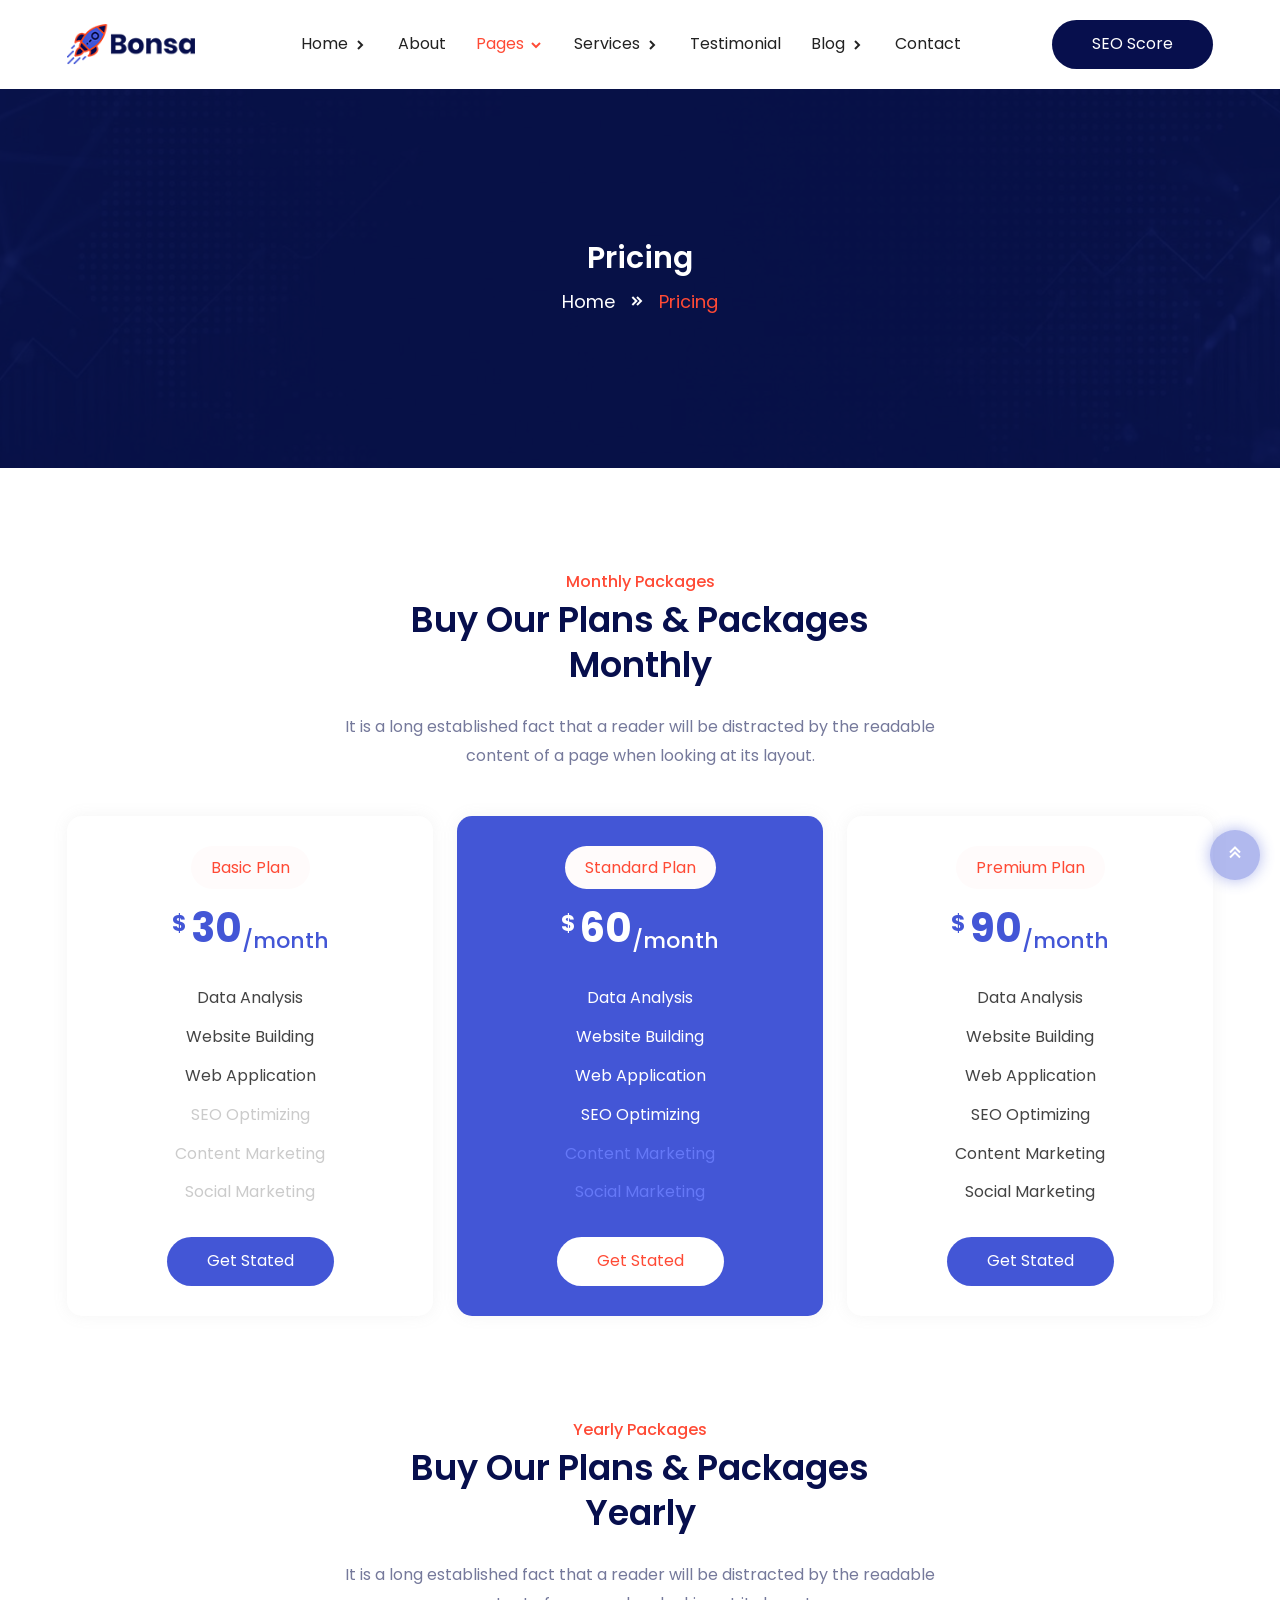
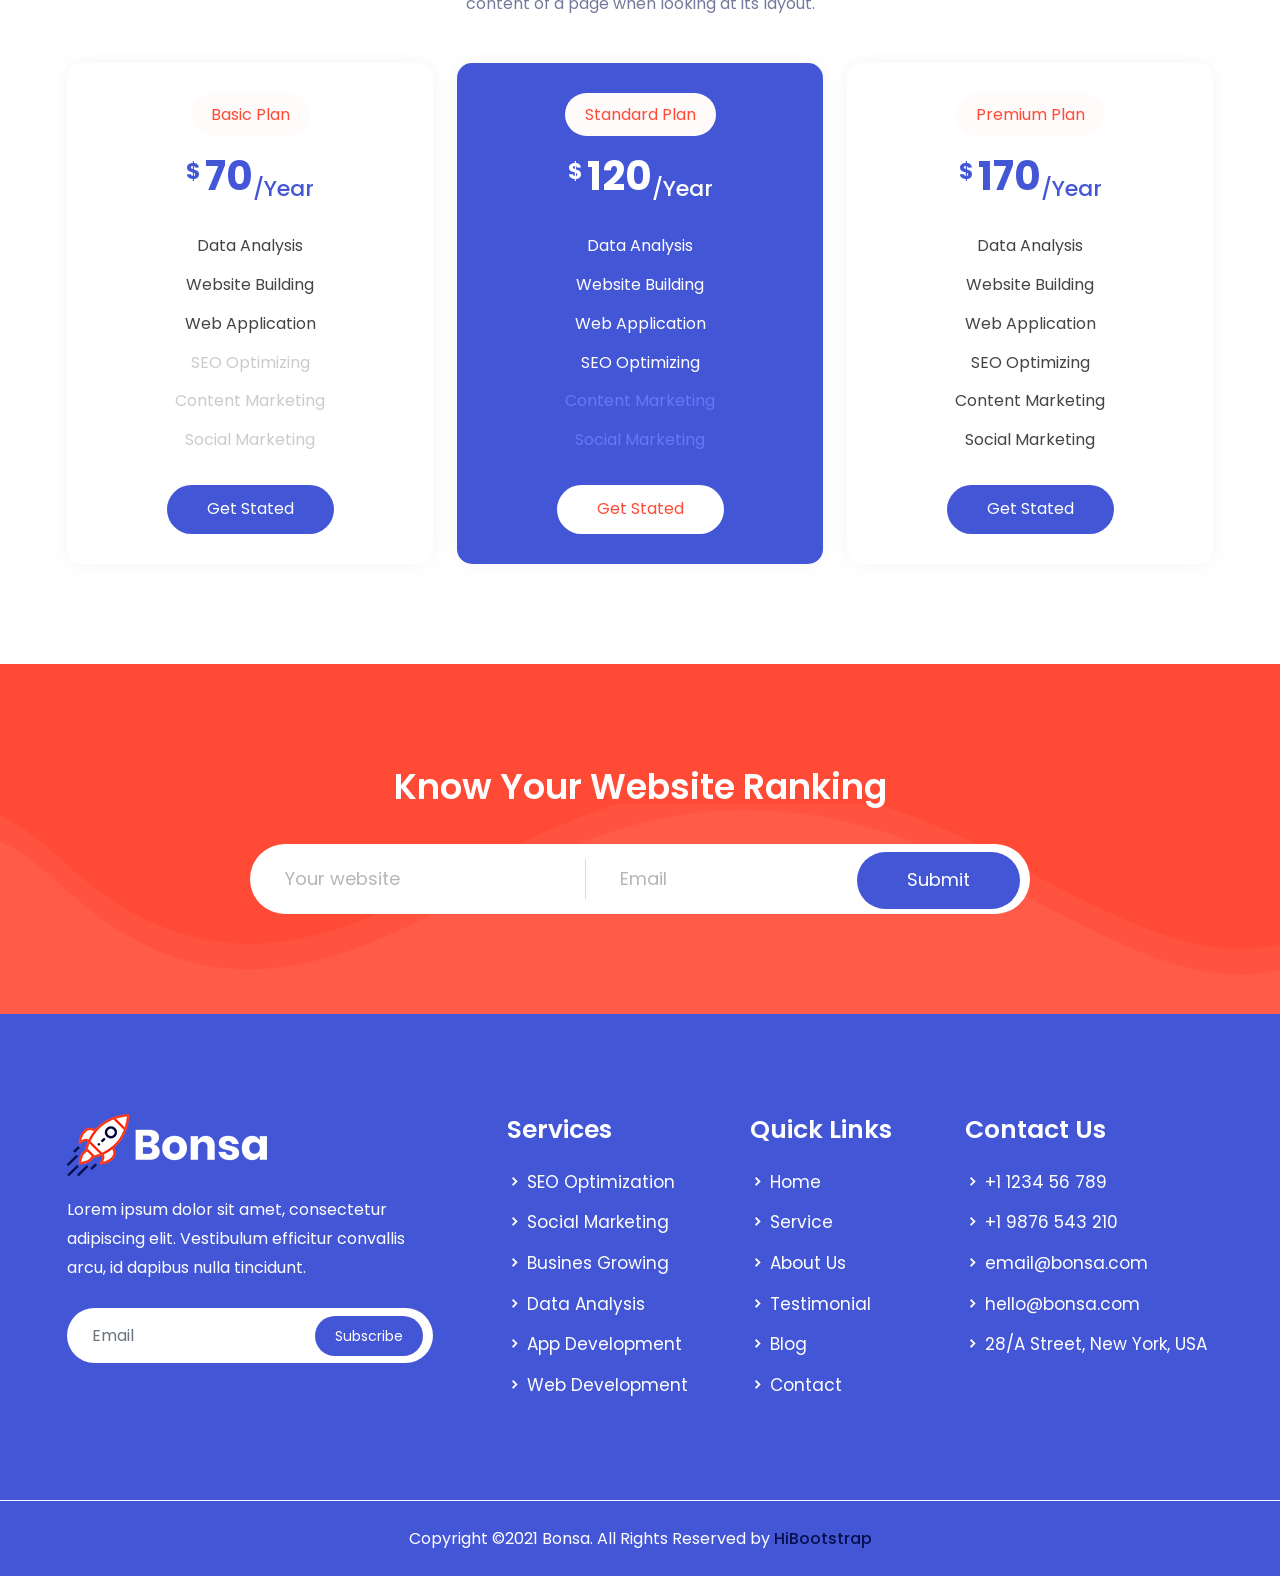
<file: pricing.html>
<!doctype html>
<html lang="zxx">
    <head>
        <!-- Required Meta Tags -->
        <meta charset="UTF-8">
        <meta name="viewport" content="width=device-width, initial-scale=1.0">
        
        <!-- Bootstrap CSS -->
        <link rel="stylesheet" href="assets/css/bootstrap.min.css"> 
        <!-- Owl Carousel CSS -->
        <link rel="stylesheet" href="assets/css/owl.theme.default.min.css">
        <link rel="stylesheet" href="assets/css/owl.carousel.min.css">
        <!-- Magnific Popup CSS -->
        <link rel="stylesheet" href="assets/css/magnific-popup.min.css">
        <!-- Animate Min CSS -->
        <link rel="stylesheet" href="assets/css/animate.min.css">
        <!-- Boxicons CSS --> 
        <link rel="stylesheet" href="assets/css/boxicons.min.css">
        <!-- Flaticon CSS -->
        <link rel="stylesheet" href="assets/fonts/flaticon.css">
        <!-- Meanmenu CSS -->
        <link rel="stylesheet" href="assets/css/meanmenu.min.css">
        <!-- Style CSS -->
        <link rel="stylesheet" href="assets/css/style.css">
        <!-- Responsive CSS -->
        <link rel="stylesheet" href="assets/css/responsive.css">

        <!-- Title -->
        <title>Bonsa - SEO & Marketing Company HTML Template</title>

        <!-- Favicon -->
        <link rel="icon" type="image/png" href="assets/img/favicon.png">
    </head>

    <body>
        <!-- Start Preloader -->
        <div class="preloader">
            <div class="preloader-wave"></div>
        </div>
        <!-- End Preloader -->

        <!-- Start Navbar Area -->
        <div class="navbar-area">
            <!-- Menu For Mobile Device -->
            <div class="mobile-nav">
                <a href="index.html" class="logo">
                    <img src="assets/img/logo.png" alt="Logo">
                </a>
            </div>

            <!-- Menu For Desktop Device -->
            <div class="main-nav top-nav">
                <div class="container">
                    <nav class="navbar navbar-expand-md navbar-light ">
                        <a class="navbar-brand" href="index.html">
                            <img src="assets/img/logo.png" alt="Logo">
                        </a>
                        <a class="navbar-brand-sticky" href="index.html">
                            <img src="assets/img/sticky-logo.png" alt="Logo">
                        </a>

                        <div class="collapse navbar-collapse mean-menu" id="navbarSupportedContent">
                            <ul class="navbar-nav m-auto">
                                <li class="nav-item">
                                    <a href="#" class="nav-link">
                                        Home 
                                        <i class='bx bxs-chevron-right'></i>
                                    </a>
                                    <ul class="dropdown-menu">
                                        <li class="nav-item">
                                            <a href="index.html" class="nav-link">
                                                Home One 
                                            </a>
                                        </li>
                                        <li class="nav-item">
                                            <a href="index-two.html" class="nav-link">
                                                Home Two
                                            </a>
                                        </li>
                                        <li class="nav-item">
                                            <a href="index-three.html" class="nav-link">
                                                Home Three
                                            </a>
                                        </li>
                                    </ul>
                                </li>
                                <li class="nav-item">
                                    <a href="about.html" class="nav-link">
                                        About
                                    </a>
                                </li>
                                <li class="nav-item">
                                    <a href="#" class="nav-link active">
                                        Pages 
                                        <i class='bx bxs-chevron-right'></i>
                                    </a>
                                    <ul class="dropdown-menu">
                                        <li class="nav-item">
                                            <a href="members.html" class="nav-link">
                                                Members
                                            </a>
                                        </li>
                                        <li class="nav-item">
                                            <a href="portfolio.html" class="nav-link">
                                                Portfolio
                                            </a>
                                        </li>
                                        <li class="nav-item">
                                            <a href="pricing.html" class="nav-link active">
                                                Pricing
                                            </a>
                                        </li>
                                        <li class="nav-item">
                                            <a href="404.html" class="nav-link">
                                                404 Page
                                            </a>
                                        </li>
                                        <li class="nav-item">
                                            <a href="faq.html" class="nav-link">
                                                FAQ
                                            </a>
                                        </li>
                                       
                                        <li class="nav-item">
                                            <a href="sign-in.html" class="nav-link">
                                                Sign In
                                            </a>
                                        </li>
                                        <li class="nav-item">
                                            <a href="sign-up.html" class="nav-link">
                                                Sign Up
                                            </a>
                                        </li>
                                        <li class="nav-item">
                                            <a href="recover-password.html" class="nav-link">Recover Password</a>
                                        </li>
                                        
                                        <li class="nav-item">
                                            <a href="terms-condition.html" class="nav-link">
                                                Terms & Conditions
                                            </a>
                                        </li>
                                        <li class="nav-item">
                                            <a href="privacy-policy.html" class="nav-link">
                                                Privacy Policy
                                            </a>
                                        </li>
                                        <li class="nav-item">
                                            <a href="#" class="nav-link">
                                                Level 1
                                                <i class="bx bx-chevron-right"></i>
                                            </a>
                                            <ul class="dropdown-menu">
                                                <li class="nav-item">
                                                    <a href="#" class="nav-link">Level 2</a>
                                                </li>
                                                <li class="nav-item">
                                                    <a href="#" class="nav-link">Level 2</a>
                                                </li>
                                                <li class="nav-item">
                                                    <a href="#" class="nav-link">
                                                        Level 2
                                                        <i class="bx bx-chevron-right"></i>
                                                    </a>
                                                    <ul class="dropdown-menu">
                                                        <li class="nav-item">
                                                            <a href="#" class="nav-link">Level 3</a>
                                                        </li>
                                                        <li class="nav-item">
                                                            <a href="#" class="nav-link">Level 3</a>
                                                        </li>
                                                    </ul>
                                                </li>
                                            </ul>
                                        </li>
                                    </ul>
                                </li>
                                <li class="nav-item">
                                    <a href="#" class="nav-link">
                                        Services 
                                        <i class='bx bxs-chevron-right'></i>
                                    </a>
                                    <ul class="dropdown-menu">
                                        <li class="nav-item">
                                            <a href="services.html" class="nav-link">
                                                Services 
                                            </a>
                                        </li>
                                        <li class="nav-item">
                                            <a href="service-details.html" class="nav-link">
                                                Service Details 
                                            </a>
                                        </li>
                                    </ul>
                                </li>
                                <li class="nav-item">
                                    <a href="testimonial.html" class="nav-link">
                                        Testimonial
                                    </a>
                                </li>
                                <li class="nav-item">
                                    <a href="#" class="nav-link">
                                        Blog 
                                        <i class='bx bxs-chevron-right'></i>
                                    </a>
                                    <ul class="dropdown-menu">
                                        <li class="nav-item">
                                            <a href="blog.html" class="nav-link">
                                                Blog
                                            </a>
                                        </li>
                                        <li class="nav-item">
                                            <a href="blog-details.html" class="nav-link">
                                                Blog Details 
                                            </a>
                                        </li>
                                    </ul>
                                </li>
                                <li class="nav-item">
                                    <a href="contact.html" class="nav-link">
                                        Contact
                                    </a>
                                </li>
                            </ul>

                            <div class="menu-btn">
                                <a href="#" class="seo-btn">SEO Score</a>
                            </div>
                        </div>
                    </nav>
                </div>
            </div>
        </div>
        <!-- End Navbar Area -->

        <!-- Inner Banner -->
        <div class="inner-banner inner-bg1">
            <div class="container">
                <div class="inner-title text-center">
                    <h3>Pricing</h3>
                    <ul>
                        <li>
                            <a href="index.html">Home</a>
                        </li>
                        <li>
                            <i class='bx bxs-chevrons-right'></i>
                        </li>
                        <li>Pricing</li>
                    </ul>
                </div>
            </div>
        </div>
        <!-- Inner Banner End -->
        
        <!-- Price Area -->
        <div class="price-area pt-100 pb-70">
            <div class="container">
                <div class="section-title text-center">
                    <span>Monthly Packages</span>
                    <h2>Buy Our Plans & Packages Monthly</h2>
                    <p>
                        It is a long established fact that a reader will be distracted 
                        by the readable content of a page when looking at its layout.
                    </p>
                </div>
                <div class="row pt-45">
                    <div class="col-lg-4 col-sm-6">
                        <div class="single-price">
                            <span>Basic Plan</span>
                            <div class="single-price-title">
                                <h2><sup>$</sup>30<sub>/month</sub></h2>
                            </div>
                            <ul>
                                <li>Data Analysis</li>
                                <li>Website Building</li>
                                <li>Web Application</li>
                                <li class="color-gray">SEO Optimizing</li>
                                <li class="color-gray">Content Marketing</li>
                                <li class="color-gray">Social Marketing</li>
                            </ul>
                            <a href="#" class="get-btn">Get Stated</a>
                        </div>
                    </div>
    
                    <div class="col-lg-4 col-sm-6">
                        <div class="single-price current">
                            <span>Standard Plan</span>
                            <div class="single-price-title">
                                <h2><sup>$</sup>60<sub>/month</sub></h2>
                            </div>
                            <ul>
                                <li>Data Analysis</li>
                                <li>Website Building</li>
                                <li>Web Application</li>
                                <li>SEO Optimizing</li>
                                <li class="color-gray">Content Marketing</li>
                                <li class="color-gray">Social Marketing</li>
                            </ul>
                            <a href="#" class="get-btn">Get Stated</a>
                        </div>
                    </div>
    
                    <div class="col-lg-4 col-sm-6 offset-sm-3 offset-lg-0">
                        <div class="single-price">
                            <span>Premium Plan</span>
                            <div class="single-price-title">
                                <h2><sup>$</sup>90<sub>/month</sub></h2>
                            </div>
                            <ul>
                                <li>Data Analysis</li>
                                <li>Website Building</li>
                                <li>Web Application</li>
                                <li>SEO Optimizing</li>
                                <li>Content Marketing</li>
                                <li>Social Marketing</li>
                            </ul>
                            <a href="#" class="get-btn">Get Stated</a>
                        </div>
                    </div>
                </div>
            </div>
        </div>
        <!-- Price Area End -->
        
        <!-- Price Yearly Pack -->
        <div class="price-yearly-pack pb-70 ">
            <div class="container">
                <div class="section-title text-center">
                    <span>Yearly Packages</span>
                    <h2>Buy Our Plans & Packages Yearly</h2>
                    <p>
                        It is a long established fact that a reader will be distracted 
                        by the readable content of a page when looking at its layout.
                    </p>
                </div>
                <div class="row pt-45">
                    <div class="col-lg-4 col-sm-6">
                        <div class="single-price">
                            <span>Basic Plan</span>
                            <div class="single-price-title">
                                <h2><sup>$</sup>70<sub>/Year</sub></h2>
                            </div>
                            <ul>
                                <li>Data Analysis</li>
                                <li>Website Building</li>
                                <li>Web Application</li>
                                <li class="color-gray">SEO Optimizing</li>
                                <li class="color-gray">Content Marketing</li>
                                <li class="color-gray">Social Marketing</li>
                            </ul>
                            <a href="#" class="get-btn">Get Stated</a>
                        </div>
                    </div>

                    <div class="col-lg-4 col-sm-6">
                        <div class="single-price current">
                            <span>Standard Plan</span>
                            <div class="single-price-title">
                                <h2><sup>$</sup>120<sub>/Year</sub></h2>
                            </div>
                            <ul>
                                <li>Data Analysis</li>
                                <li>Website Building</li>
                                <li>Web Application</li>
                                <li>SEO Optimizing</li>
                                <li class="color-gray">Content Marketing</li>
                                <li class="color-gray">Social Marketing</li>
                            </ul>
                            <a href="#" class="get-btn">Get Stated</a>
                        </div>
                    </div>

                    <div class="col-lg-4 col-sm-6 offset-sm-3 offset-lg-0">
                        <div class="single-price">
                            <span>Premium Plan</span>
                            <div class="single-price-title">
                                <h2><sup>$</sup>170<sub>/Year</sub></h2>
                            </div>
                            <ul>
                                <li>Data Analysis</li>
                                <li>Website Building</li>
                                <li>Web Application</li>
                                <li>SEO Optimizing</li>
                                <li>Content Marketing</li>
                                <li>Social Marketing</li>
                            </ul>
                            <a href="#" class="get-btn">Get Stated</a>
                        </div>
                    </div>
                </div>
            </div>
        </div>
        <!-- Price Yearly Pack End -->
        
        <!-- Submission Area -->
        <div class="submission-area ptb-100">
            <div class="container">
                <div class="submission-title">
                    <h2>Know Your Website Ranking</h2>
                </div>
                <form class="submission-form">
                    <div class="row">
                        <div class="col-lg-5 col-md-6">
                            <div class="form-group">
								<input type="text" class="form-control" id="website" placeholder="Your website">
							</div>
                        </div>
                        <div class="col-lg-4 col-md-6">
                            <div class="form-group border-line">
								<input type="text" class="form-control" id="email" placeholder="Email">
							</div>
                        </div>
                        <div class="col-lg-3 col-md-3 offset-md-5 offset-lg-0">
                            <button type="submit" class="default-btn">Submit</button>
                        </div>
                    </div>
                </form>
            </div>
        </div>
        <!-- Submission Area End -->

        <!-- Footer Area -->
        <footer id="footer" class="footer-area-bg">
            <div class="footer-area-top pt-100 pb-70">
                <div class="container">
                    <div class="row">
                        <div class="col-lg-4 col-md-6">
                            <div class="footer-single">
                                <div class="footer-single-content">
                                    <a href="index.html">
                                        <img src="assets/img/footer-logo.png" alt="Logo">
                                    </a>
                                    <p>Lorem ipsum dolor sit amet, consectetur adipiscing elit. Vestibulum efficitur convallis arcu, id dapibus nulla tincidunt.</p>
                                </div>

                                <div class="newsletter-area">
                                    <form class="newsletter-form" data-toggle="validator">
                                        <input type="email" class="form-control" placeholder="Email" name="EMAIL" required autocomplete="off">
                                        <button class="subscribe-btn" type="submit">
                                            Subscribe
                                        </button>
                                        <div id="validator-newsletter" class="form-result"></div>
                                    </form>
                                </div>
                            </div>
                        </div>

                        <div class="col-lg-3 col-md-6">
                            <div class="footer-list ml-50">
                                <h3>Services</h3>
                                <ul>
                                    <li>
                                        <i class='bx bxs-chevron-right'></i>
                                        <a href="services.html">SEO Optimization</a>
                                    </li>
                                    <li>
                                        <i class='bx bxs-chevron-right'></i>
                                        <a href="services.html">Social Marketing</a>
                                    </li>
                                    <li>
                                        <i class='bx bxs-chevron-right'></i>
                                        <a href="services.html">Busines Growing</a>
                                    </li>
                                    <li>
                                        <i class='bx bxs-chevron-right'></i>
                                        <a href="services.html"> Data Analysis</a>
                                    </li>
                                    <li>
                                        <i class='bx bxs-chevron-right'></i>
                                        <a href="services.html">App Development </a>
                                    </li>
                                    <li>
                                        <i class='bx bxs-chevron-right'></i>
                                        <a href="services.html"> Web Development</a>
                                    </li>
                                </ul>
                            </div>
                        </div>

                        <div class="col-lg-2 col-md-6">
                            <div class="footer-list">
                                <h3>Quick Links</h3>
                                <ul>
                                    <li>
                                        <i class='bx bxs-chevron-right'></i>
                                        <a href="index.html">Home</a>
                                    </li>
                                    <li>
                                        <i class='bx bxs-chevron-right'></i>
                                        <a href="services.html">Service</a>
                                    </li>
                                    <li>
                                        <i class='bx bxs-chevron-right'></i>
                                        <a href="about.html">About Us</a>
                                    </li>
                                    <li>
                                        <i class='bx bxs-chevron-right'></i>
                                        <a href="testimonial.html">Testimonial</a>
                                    </li>
                                    <li>
                                        <i class='bx bxs-chevron-right'></i>
                                        <a href="blog.html">Blog</a>
                                    </li>
                                    <li>
                                        <i class='bx bxs-chevron-right'></i>
                                        <a href="contact.html">Contact</a>
                                    </li>
                                </ul>
                            </div>
                        </div>

                        <div class="col-lg-3 col-md-6">
                            <div class="footer-list ml-20">
                                <h3>Contact Us</h3>
                                <ul>
                                    <li>
                                        <i class='bx bxs-chevron-right'></i>
                                        <a href="tel:+1123456789">+1  1234 56 789</a>
                                    </li>
                                    <li>
                                        <i class='bx bxs-chevron-right'></i>
                                        <a href="tel:+19876543210">+1  9876 543 210</a>
                                    </li>
                                    <li>
                                        <i class='bx bxs-chevron-right'></i>
                                        <a href="mailto:email@bonsa.com">email@bonsa.com</a>
                                    </li>
                                    <li>
                                        <i class='bx bxs-chevron-right'></i>
                                        <a href="mailto:hello@bonsa.com">hello@bonsa.com</a>
                                    </li>
                                    <li>
                                        <i class='bx bxs-chevron-right'></i>
                                        28/A Street, New York, USA
                                    </li>
                                </ul>
                            </div>
                        </div>
                    </div>
                </div>
            </div>

            <div class="footer-bottom">
                <div class="container">
                    <div class="row align-items-center">
                        <div class="col-lg-12">
                            <div class="bottom-text text-center">
                                <p>
                                    Copyright ©2021 Bonsa. All Rights Reserved by 
                                    <a href="https://hibootstrap.com/" target="_blank">HiBootstrap</a> 
                                </p>
                            </div>
                        </div>
                    </div>
                </div>
            </div>
        </footer>
        <!-- Footer Area End -->


         <!-- Jquery Min JS -->
        <script src="assets/js/jquery-3.5.0.min.js"></script>
        <!-- Bootstrap Bundle Min JS -->
        <script src="assets/js/bootstrap.bundle.min.js"></script>
        <!-- Meanmenu JS -->
        <script src="assets/js/meanmenu.min.js"></script>
        <!-- Owl Carousel JS -->
        <script src="assets/js/owl.carousel.min.js"></script>
        <!-- Magnific Popup JS -->
        <script src="assets/js/jquery.magnific-popup.min.js"></script>
        <!-- Wow JS -->
        <script src="assets/js/wow.min.js"></script>
        <!-- Ajaxchimp Min JS -->
        <script src="assets/js/jquery.ajaxchimp.min.js"></script>
        <!-- Form Validator Min JS -->
        <script src="assets/js/form-validator.min.js"></script>
        <!-- Contact Form JS -->
        <script src="assets/js/contact-form-script.js"></script>
        <!-- Custom JS -->
        <script src="assets/js/custom.js"></script>
    </body>
</html>
</file>
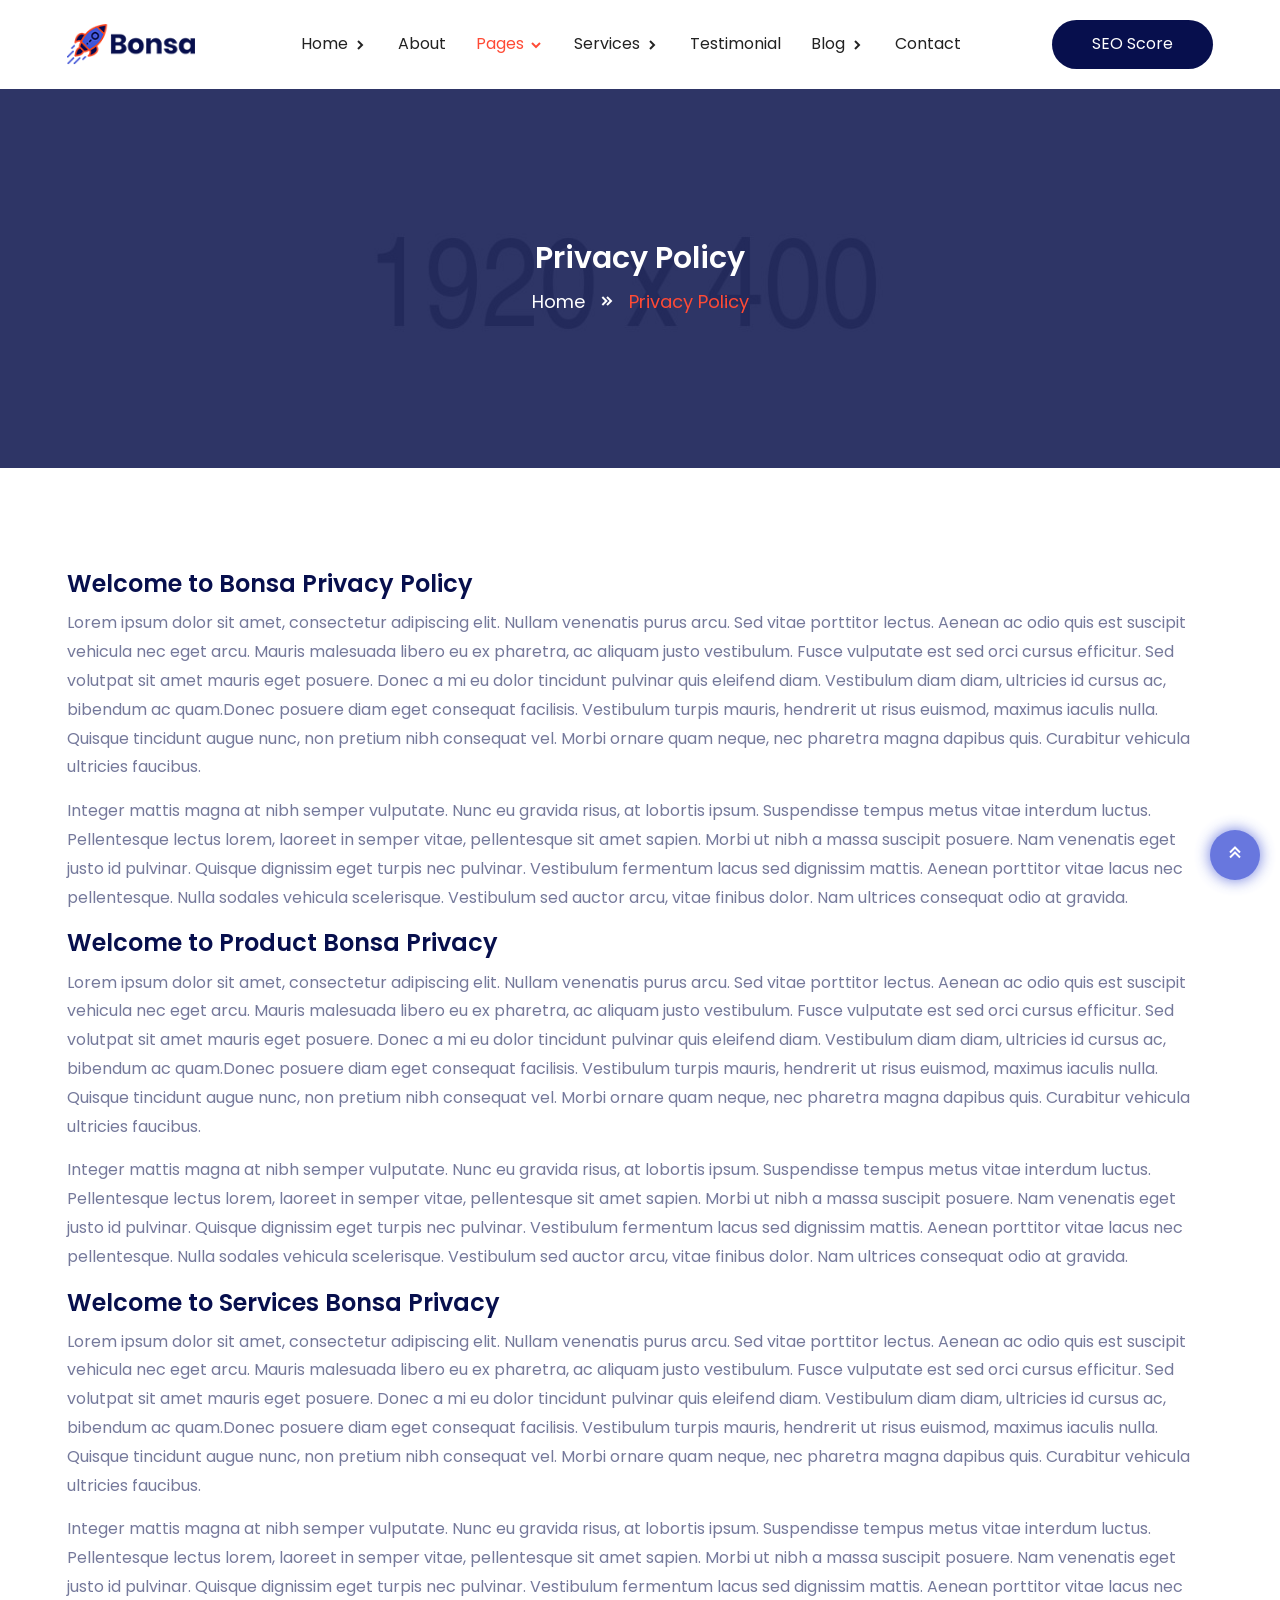
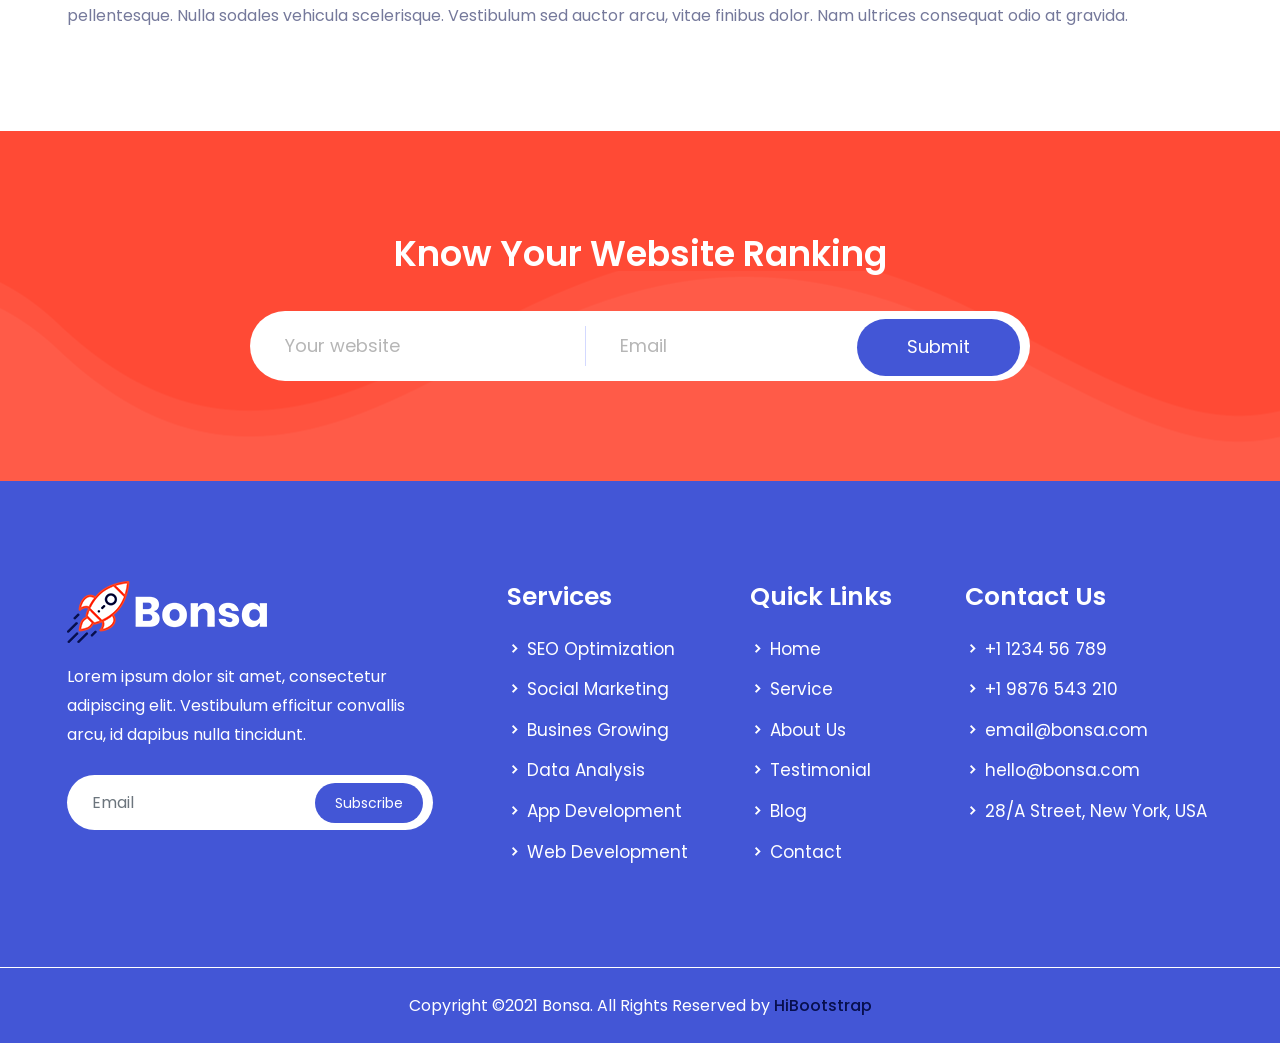
<file: privacy-policy.html>
<!doctype html>
<html lang="zxx">
    <head>
        <!-- Required Meta Tags -->
        <meta charset="UTF-8">
        <meta name="viewport" content="width=device-width, initial-scale=1.0">
        
        <!-- Bootstrap CSS -->
        <link rel="stylesheet" href="assets/css/bootstrap.min.css"> 
        <!-- Owl Carousel CSS -->
        <link rel="stylesheet" href="assets/css/owl.theme.default.min.css">
        <link rel="stylesheet" href="assets/css/owl.carousel.min.css">
        <!-- Magnific Popup CSS -->
        <link rel="stylesheet" href="assets/css/magnific-popup.min.css">
        <!-- Animate Min CSS -->
        <link rel="stylesheet" href="assets/css/animate.min.css">
        <!-- Boxicons CSS --> 
        <link rel="stylesheet" href="assets/css/boxicons.min.css">
        <!-- Flaticon CSS -->
        <link rel="stylesheet" href="assets/fonts/flaticon.css">
        <!-- Meanmenu CSS -->
        <link rel="stylesheet" href="assets/css/meanmenu.min.css">
        <!-- Style CSS -->
        <link rel="stylesheet" href="assets/css/style.css">
        <!-- Responsive CSS -->
        <link rel="stylesheet" href="assets/css/responsive.css">

        <!-- Title -->
        <title>Bonsa - SEO & Marketing Company HTML Template</title>

        <!-- Favicon -->
        <link rel="icon" type="image/png" href="assets/img/favicon.png">
    </head>

    <body>
        <!-- Start Preloader -->
        <div class="preloader">
            <div class="preloader-wave"></div>
        </div>
        <!-- End Preloader -->

        <!-- Start Navbar Area -->
        <div class="navbar-area">
            <!-- Menu For Mobile Device -->
            <div class="mobile-nav">
                <a href="index.html" class="logo">
                    <img src="assets/img/logo.png" alt="Logo">
                </a>
            </div>

            <!-- Menu For Desktop Device -->
            <div class="main-nav top-nav">
                <div class="container">
                    <nav class="navbar navbar-expand-md navbar-light ">
                        <a class="navbar-brand" href="index.html">
                            <img src="assets/img/logo.png" alt="Logo">
                        </a>
                        <a class="navbar-brand-sticky" href="index.html">
                            <img src="assets/img/sticky-logo.png" alt="Logo">
                        </a>

                        <div class="collapse navbar-collapse mean-menu" id="navbarSupportedContent">
                            <ul class="navbar-nav m-auto">
                                <li class="nav-item">
                                    <a href="#" class="nav-link">
                                        Home 
                                        <i class='bx bxs-chevron-right'></i>
                                    </a>
                                    <ul class="dropdown-menu">
                                        <li class="nav-item">
                                            <a href="index.html" class="nav-link">
                                                Home One 
                                            </a>
                                        </li>
                                        <li class="nav-item">
                                            <a href="index-two.html" class="nav-link">
                                                Home Two
                                            </a>
                                        </li>
                                        <li class="nav-item">
                                            <a href="index-three.html" class="nav-link">
                                                Home Three
                                            </a>
                                        </li>
                                    </ul>
                                </li>
                                <li class="nav-item">
                                    <a href="about.html" class="nav-link">
                                        About
                                    </a>
                                </li>
                                <li class="nav-item">
                                    <a href="#" class="nav-link active">
                                        Pages 
                                        <i class='bx bxs-chevron-right'></i>
                                    </a>
                                    <ul class="dropdown-menu">
                                        <li class="nav-item">
                                            <a href="members.html" class="nav-link">
                                                Members
                                            </a>
                                        </li>
                                        <li class="nav-item">
                                            <a href="portfolio.html" class="nav-link">
                                                Portfolio
                                            </a>
                                        </li>
                                        <li class="nav-item">
                                            <a href="pricing.html" class="nav-link">
                                                Pricing
                                            </a>
                                        </li>
                                        <li class="nav-item">
                                            <a href="404.html" class="nav-link">
                                                404 Page
                                            </a>
                                        </li>
                                        <li class="nav-item">
                                            <a href="faq.html" class="nav-link">
                                                FAQ
                                            </a>
                                        </li>
                                        <li class="nav-item">
                                            <a href="sign-in.html" class="nav-link">
                                                Sign In
                                            </a>
                                        </li>
                                        <li class="nav-item">
                                            <a href="sign-up.html" class="nav-link">
                                                Sign Up
                                            </a>
                                        </li>
                                        <li class="nav-item">
                                            <a href="recover-password.html" class="nav-link">Recover Password</a>
                                        </li>
                                        <li class="nav-item">
                                            <a href="terms-condition.html" class="nav-link">
                                                Terms & Conditions
                                            </a>
                                        </li>
                                        <li class="nav-item">
                                            <a href="privacy-policy.html" class="nav-link active">
                                                Privacy Policy
                                            </a>
                                        </li>
                                        <li class="nav-item">
                                            <a href="#" class="nav-link">
                                                Level 1
                                                <i class="bx bx-chevron-right"></i>
                                                <ul class="dropdown-menu">
                                                    <li class="nav-item">
                                                        <a href="#" class="nav-link">Level 2</a>
                                                    </li>
                                                    <li class="nav-item">
                                                        <a href="#" class="nav-link">Level 2</a>
                                                    </li>
                                                    <li class="nav-item">
                                                        <a href="#" class="nav-link">
                                                            Level 2
                                                            <i class="bx bx-chevron-right"></i>
                                                        </a>
                                                        <ul class="dropdown-menu">
                                                            <li class="nav-item">
                                                                <a href="#" class="nav-link">Level 3</a>
                                                            </li>
                                                            <li class="nav-item">
                                                                <a href="#" class="nav-link">Level 3</a>
                                                            </li>
                                                        </ul>
                                                    </li>
                                                </ul>
                                            </a>
                                        </li>
                                    </ul>
                                </li>
                                <li class="nav-item">
                                    <a href="#" class="nav-link">
                                        Services 
                                        <i class='bx bxs-chevron-right'></i>
                                    </a>
                                    <ul class="dropdown-menu">
                                        <li class="nav-item">
                                            <a href="services.html" class="nav-link">
                                                Services 
                                            </a>
                                        </li>
                                        <li class="nav-item">
                                            <a href="service-details.html" class="nav-link">
                                                Service Details 
                                            </a>
                                        </li>
                                    </ul>
                                </li>
                                <li class="nav-item">
                                    <a href="testimonial.html" class="nav-link">
                                        Testimonial
                                    </a>
                                </li>
                                <li class="nav-item">
                                    <a href="#" class="nav-link">
                                        Blog 
                                        <i class='bx bxs-chevron-right'></i>
                                    </a>
                                    <ul class="dropdown-menu">
                                        <li class="nav-item">
                                            <a href="blog.html" class="nav-link">
                                                Blog
                                            </a>
                                        </li>
                                        <li class="nav-item">
                                            <a href="blog-details.html" class="nav-link">
                                                Blog Details 
                                            </a>
                                        </li>
                                    </ul>
                                </li>
                                <li class="nav-item">
                                    <a href="contact.html" class="nav-link">
                                        Contact
                                    </a>
                                </li>
                            </ul>

                            <div class="menu-btn">
                                <a href="#" class="seo-btn">SEO Score</a>
                            </div>
                        </div>
                    </nav>
                </div>
            </div>
        </div>
        <!-- End Navbar Area -->

        <!-- Inner Banner -->
        <div class="inner-banner inner-bg4">
            <div class="container">
                <div class="inner-title text-center">
                    <h3>Privacy Policy</h3>
                    <ul>
                        <li>
                            <a href="index.html">Home</a>
                        </li>
                        <li>
                            <i class='bx bxs-chevrons-right'></i>
                        </li>
                        <li>Privacy Policy </li>
                    </ul>
                </div>
            </div>
        </div>
        <!-- Inner Banner End -->

        <!-- Privacy Policy Area -->
        <div class="privacy-policy-area ptb-100">
            <div class="container">
                <div class="single-content">
                    <h3>Welcome to Bonsa Privacy Policy</h3>
                    <p> 
                        Lorem ipsum dolor sit amet, consectetur adipiscing elit. Nullam venenatis purus arcu. 
                        Sed vitae porttitor lectus. Aenean ac odio quis est suscipit vehicula nec eget arcu. 
                        Mauris malesuada libero eu ex pharetra, ac aliquam justo vestibulum. Fusce vulputate 
                        est sed orci cursus efficitur. Sed volutpat sit amet mauris eget posuere. Donec a mi 
                        eu dolor tincidunt pulvinar quis eleifend diam. Vestibulum diam diam, ultricies id cursus
                        ac, bibendum ac quam.Donec posuere diam eget consequat facilisis. Vestibulum turpis mauris,
                        hendrerit ut risus euismod, maximus iaculis nulla. Quisque tincidunt augue nunc, non pretium 
                        nibh consequat vel. Morbi ornare quam neque, nec pharetra magna dapibus quis. Curabitur vehicula ultricies faucibus. 
                    </p>
                    <p>
                        Integer mattis magna at nibh semper vulputate. Nunc eu gravida risus, at lobortis ipsum. Suspendisse tempus
                        metus vitae interdum luctus. Pellentesque lectus lorem, laoreet in semper vitae, pellentesque sit amet sapien.
                        Morbi ut nibh a massa suscipit posuere. Nam venenatis eget justo id pulvinar. Quisque dignissim eget turpis nec
                        pulvinar. Vestibulum fermentum lacus sed dignissim mattis. Aenean porttitor vitae lacus nec pellentesque. Nulla 
                        sodales vehicula scelerisque. Vestibulum sed auctor arcu, vitae finibus dolor. Nam ultrices consequat odio at gravida. 
                    </p>

                    <h3>Welcome to Product Bonsa Privacy</h3>
                    <p> 
                        Lorem ipsum dolor sit amet, consectetur adipiscing elit. Nullam venenatis purus arcu. 
                        Sed vitae porttitor lectus. Aenean ac odio quis est suscipit vehicula nec eget arcu. 
                        Mauris malesuada libero eu ex pharetra, ac aliquam justo vestibulum. Fusce vulputate 
                        est sed orci cursus efficitur. Sed volutpat sit amet mauris eget posuere. Donec a mi 
                        eu dolor tincidunt pulvinar quis eleifend diam. Vestibulum diam diam, ultricies id cursus
                        ac, bibendum ac quam.Donec posuere diam eget consequat facilisis. Vestibulum turpis mauris,
                        hendrerit ut risus euismod, maximus iaculis nulla. Quisque tincidunt augue nunc, non pretium 
                        nibh consequat vel. Morbi ornare quam neque, nec pharetra magna dapibus quis. Curabitur vehicula ultricies faucibus. 
                    </p>
                    <p>
                        Integer mattis magna at nibh semper vulputate. Nunc eu gravida risus, at lobortis ipsum. Suspendisse tempus
                        metus vitae interdum luctus. Pellentesque lectus lorem, laoreet in semper vitae, pellentesque sit amet sapien.
                        Morbi ut nibh a massa suscipit posuere. Nam venenatis eget justo id pulvinar. Quisque dignissim eget turpis nec
                        pulvinar. Vestibulum fermentum lacus sed dignissim mattis. Aenean porttitor vitae lacus nec pellentesque. Nulla 
                        sodales vehicula scelerisque. Vestibulum sed auctor arcu, vitae finibus dolor. Nam ultrices consequat odio at gravida. 
                    </p>

                    <h3>Welcome to Services Bonsa Privacy</h3>
                    <p> 
                        Lorem ipsum dolor sit amet, consectetur adipiscing elit. Nullam venenatis purus arcu. 
                        Sed vitae porttitor lectus. Aenean ac odio quis est suscipit vehicula nec eget arcu. 
                        Mauris malesuada libero eu ex pharetra, ac aliquam justo vestibulum. Fusce vulputate 
                        est sed orci cursus efficitur. Sed volutpat sit amet mauris eget posuere. Donec a mi 
                        eu dolor tincidunt pulvinar quis eleifend diam. Vestibulum diam diam, ultricies id cursus
                        ac, bibendum ac quam.Donec posuere diam eget consequat facilisis. Vestibulum turpis mauris,
                        hendrerit ut risus euismod, maximus iaculis nulla. Quisque tincidunt augue nunc, non pretium 
                        nibh consequat vel. Morbi ornare quam neque, nec pharetra magna dapibus quis. Curabitur vehicula ultricies faucibus. 
                    </p>
                    <p>
                        Integer mattis magna at nibh semper vulputate. Nunc eu gravida risus, at lobortis ipsum. Suspendisse tempus
                        metus vitae interdum luctus. Pellentesque lectus lorem, laoreet in semper vitae, pellentesque sit amet sapien.
                        Morbi ut nibh a massa suscipit posuere. Nam venenatis eget justo id pulvinar. Quisque dignissim eget turpis nec
                        pulvinar. Vestibulum fermentum lacus sed dignissim mattis. Aenean porttitor vitae lacus nec pellentesque. Nulla 
                        sodales vehicula scelerisque. Vestibulum sed auctor arcu, vitae finibus dolor. Nam ultrices consequat odio at gravida. 
                    </p>
                </div>
            </div>
        </div>
        <!-- Privacy Policy Area End -->
        
        <!-- Submission Area -->
        <div class="submission-area ptb-100">
            <div class="container">
                <div class="submission-title">
                    <h2>Know Your Website Ranking</h2>
                </div>
                <form class="submission-form">
                    <div class="row">
                        <div class="col-lg-5 col-md-6">
                            <div class="form-group">
								<input type="text" class="form-control" id="website" placeholder="Your website">
							</div>
                        </div>
                        <div class="col-lg-4 col-md-6">
                            <div class="form-group border-line">
								<input type="text" class="form-control" id="email" placeholder="Email">
							</div>
                        </div>
                        <div class="col-lg-3 col-md-3 offset-md-5 offset-lg-0">
                            <button type="submit" class="default-btn">Submit</button>
                        </div>
                    </div>
                </form>
            </div>
        </div>
        <!-- Submission Area End -->

        <!-- Footer Area -->
        <footer id="footer" class="footer-area-bg">
            <div class="footer-area-top pt-100 pb-70">
                <div class="container">
                    <div class="row">
                        <div class="col-lg-4 col-md-6">
                            <div class="footer-single">
                                <div class="footer-single-content">
                                    <a href="index.html">
                                        <img src="assets/img/footer-logo.png" alt="Logo">
                                    </a>
                                    <p>Lorem ipsum dolor sit amet, consectetur adipiscing elit. Vestibulum efficitur convallis arcu, id dapibus nulla tincidunt.</p>
                                </div>

                                <div class="newsletter-area">
                                    <form class="newsletter-form" data-toggle="validator">
                                        <input type="email" class="form-control" placeholder="Email" name="EMAIL" required autocomplete="off">
                                        <button class="subscribe-btn" type="submit">
                                            Subscribe
                                        </button>
                                        <div id="validator-newsletter" class="form-result"></div>
                                    </form>
                                </div>
                            </div>
                        </div>

                        <div class="col-lg-3 col-md-6">
                            <div class="footer-list ml-50">
                                <h3>Services</h3>
                                <ul>
                                    <li>
                                        <i class='bx bxs-chevron-right'></i>
                                        <a href="services.html">SEO Optimization</a>
                                    </li>
                                    <li>
                                        <i class='bx bxs-chevron-right'></i>
                                        <a href="services.html">Social Marketing</a>
                                    </li>
                                    <li>
                                        <i class='bx bxs-chevron-right'></i>
                                        <a href="services.html">Busines Growing</a>
                                    </li>
                                    <li>
                                        <i class='bx bxs-chevron-right'></i>
                                        <a href="services.html"> Data Analysis</a>
                                    </li>
                                    <li>
                                        <i class='bx bxs-chevron-right'></i>
                                        <a href="services.html">App Development </a>
                                    </li>
                                    <li>
                                        <i class='bx bxs-chevron-right'></i>
                                        <a href="services.html"> Web Development</a>
                                    </li>
                                </ul>
                            </div>
                        </div>

                        <div class="col-lg-2 col-md-6">
                            <div class="footer-list">
                                <h3>Quick Links</h3>
                                <ul>
                                    <li>
                                        <i class='bx bxs-chevron-right'></i>
                                        <a href="index.html">Home</a>
                                    </li>
                                    <li>
                                        <i class='bx bxs-chevron-right'></i>
                                        <a href="services.html">Service</a>
                                    </li>
                                    <li>
                                        <i class='bx bxs-chevron-right'></i>
                                        <a href="about.html">About Us</a>
                                    </li>
                                    <li>
                                        <i class='bx bxs-chevron-right'></i>
                                        <a href="testimonial.html">Testimonial</a>
                                    </li>
                                    <li>
                                        <i class='bx bxs-chevron-right'></i>
                                        <a href="blog.html">Blog</a>
                                    </li>
                                    <li>
                                        <i class='bx bxs-chevron-right'></i>
                                        <a href="contact.html">Contact</a>
                                    </li>
                                </ul>
                            </div>
                        </div>

                        <div class="col-lg-3 col-md-6">
                            <div class="footer-list ml-20">
                                <h3>Contact Us</h3>
                                <ul>
                                    <li>
                                        <i class='bx bxs-chevron-right'></i>
                                        <a href="tel:+1123456789">+1  1234 56 789</a>
                                    </li>
                                    <li>
                                        <i class='bx bxs-chevron-right'></i>
                                        <a href="tel:+19876543210">+1  9876 543 210</a>
                                    </li>
                                    <li>
                                        <i class='bx bxs-chevron-right'></i>
                                        <a href="mailto:email@bonsa.com">email@bonsa.com</a>
                                    </li>
                                    <li>
                                        <i class='bx bxs-chevron-right'></i>
                                        <a href="mailto:hello@bonsa.com">hello@bonsa.com</a>
                                    </li>
                                    <li>
                                        <i class='bx bxs-chevron-right'></i>
                                        28/A Street, New York, USA
                                    </li>
                                </ul>
                            </div>
                        </div>
                    </div>
                </div>
            </div>

            <div class="footer-bottom">
                <div class="container">
                    <div class="row align-items-center">
                        <div class="col-lg-12">
                            <div class="bottom-text text-center">
                                <p>
                                    Copyright ©2021 Bonsa. All Rights Reserved by 
                                    <a href="https://hibootstrap.com/" target="_blank">HiBootstrap</a> 
                                </p>
                            </div>
                        </div>
                    </div>
                </div>
            </div>
        </footer>
        <!-- Footer Area End -->


         <!-- Jquery Min JS -->
        <script src="assets/js/jquery-3.5.0.min.js"></script>
        <!-- Bootstrap Bundle Min JS -->
        <script src="assets/js/bootstrap.bundle.min.js"></script>
        <!-- Meanmenu JS -->
        <script src="assets/js/meanmenu.min.js"></script>
        <!-- Owl Carousel JS -->
        <script src="assets/js/owl.carousel.min.js"></script>
        <!-- Magnific Popup JS -->
        <script src="assets/js/jquery.magnific-popup.min.js"></script>
        <!-- Wow JS -->
        <script src="assets/js/wow.min.js"></script>
        <!-- Ajaxchimp Min JS -->
        <script src="assets/js/jquery.ajaxchimp.min.js"></script>
        <!-- Form Validator Min JS -->
        <script src="assets/js/form-validator.min.js"></script>
        <!-- Contact Form JS -->
        <script src="assets/js/contact-form-script.js"></script>
        <!-- Custom JS -->
        <script src="assets/js/custom.js"></script>
    </body>
</html>
</file>
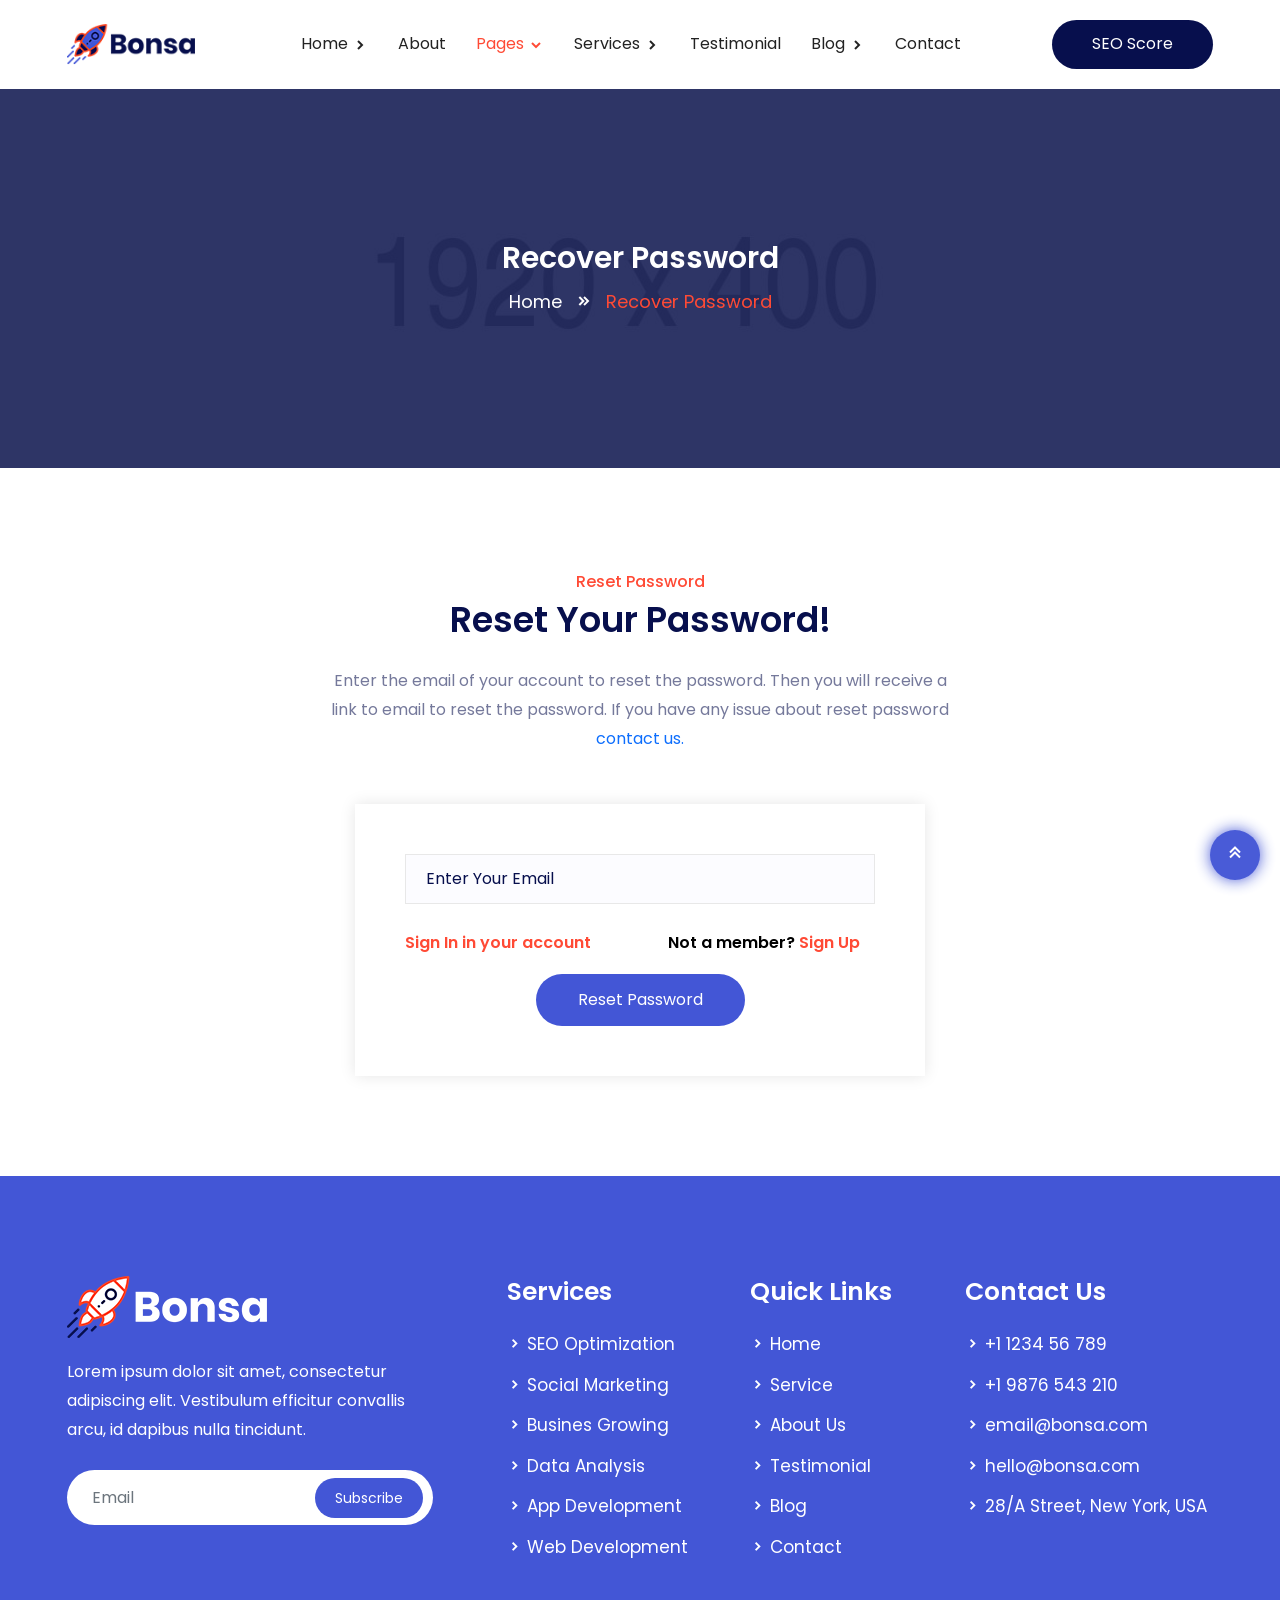
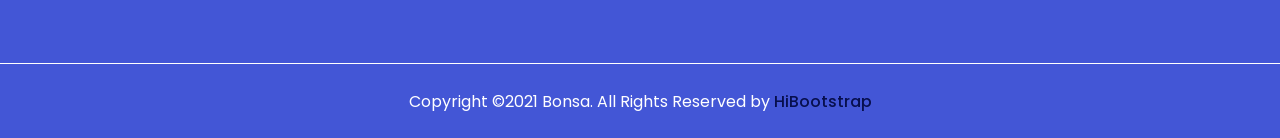
<file: recover-password.html>
<!doctype html>
<html lang="zxx">
    <head>
        <!-- Required Meta Tags -->
        <meta charset="UTF-8">
        <meta name="viewport" content="width=device-width, initial-scale=1.0">
        
        <!-- Bootstrap CSS -->
        <link rel="stylesheet" href="assets/css/bootstrap.min.css"> 
        <!-- Owl Carousel CSS -->
        <link rel="stylesheet" href="assets/css/owl.theme.default.min.css">
        <link rel="stylesheet" href="assets/css/owl.carousel.min.css">
        <!-- Magnific Popup CSS -->
        <link rel="stylesheet" href="assets/css/magnific-popup.min.css">
        <!-- Animate Min CSS -->
        <link rel="stylesheet" href="assets/css/animate.min.css">
        <!-- Boxicons CSS --> 
        <link rel="stylesheet" href="assets/css/boxicons.min.css">
        <!-- Flaticon CSS -->
        <link rel="stylesheet" href="assets/fonts/flaticon.css">
        <!-- Meanmenu CSS -->
        <link rel="stylesheet" href="assets/css/meanmenu.min.css">
        <!-- Style CSS -->
        <link rel="stylesheet" href="assets/css/style.css">
        <!-- Responsive CSS -->
        <link rel="stylesheet" href="assets/css/responsive.css">

        <!-- Title -->
        <title>Bonsa - SEO & Marketing Company HTML Template</title>

        <!-- Favicon -->
        <link rel="icon" type="image/png" href="assets/img/favicon.png">
    </head>

    <body>
        <!-- Start Preloader -->
        <div class="preloader">
            <div class="preloader-wave"></div>
        </div>
        <!-- End Preloader -->

        <!-- Start Navbar Area -->
        <div class="navbar-area">
            <!-- Menu For Mobile Device -->
            <div class="mobile-nav">
                <a href="index.html" class="logo">
                    <img src="assets/img/logo.png" alt="Logo">
                </a>
            </div>

            <!-- Menu For Desktop Device -->
            <div class="main-nav top-nav">
                <div class="container">
                    <nav class="navbar navbar-expand-md navbar-light ">
                        <a class="navbar-brand" href="index.html">
                            <img src="assets/img/logo.png" alt="Logo">
                        </a>
                        <a class="navbar-brand-sticky" href="index.html">
                            <img src="assets/img/sticky-logo.png" alt="Logo">
                        </a>

                        <div class="collapse navbar-collapse mean-menu" id="navbarSupportedContent">
                            <ul class="navbar-nav m-auto">
                                <li class="nav-item">
                                    <a href="#" class="nav-link">
                                        Home 
                                        <i class='bx bxs-chevron-right'></i>
                                    </a>
                                    <ul class="dropdown-menu">
                                        <li class="nav-item">
                                            <a href="index.html" class="nav-link">
                                                Home One 
                                            </a>
                                        </li>
                                        <li class="nav-item">
                                            <a href="index-two.html" class="nav-link">
                                                Home Two
                                            </a>
                                        </li>
                                        <li class="nav-item">
                                            <a href="index-three.html" class="nav-link">
                                                Home Three
                                            </a>
                                        </li>
                                    </ul>
                                </li>
                                <li class="nav-item">
                                    <a href="about.html" class="nav-link">
                                        About
                                    </a>
                                </li>
                                <li class="nav-item">
                                    <a href="#" class="nav-link active">
                                        Pages 
                                        <i class='bx bxs-chevron-right'></i>
                                    </a>
                                    <ul class="dropdown-menu">
                                        <li class="nav-item">
                                            <a href="members.html" class="nav-link">
                                                Members
                                            </a>
                                        </li>
                                        <li class="nav-item">
                                            <a href="portfolio.html" class="nav-link">
                                                Portfolio
                                            </a>
                                        </li>
                                        <li class="nav-item">
                                            <a href="pricing.html" class="nav-link">
                                                Pricing
                                            </a>
                                        </li>
                                        <li class="nav-item">
                                            <a href="404.html" class="nav-link">
                                                404 Page
                                            </a>
                                        </li>
                                        <li class="nav-item">
                                            <a href="faq.html" class="nav-link">
                                                FAQ
                                            </a>
                                        </li>
                                        <li class="nav-item">
                                            <a href="sign-in.html" class="nav-link ">
                                                Sign In
                                            </a>
                                        </li>
                                        <li class="nav-item">
                                            <a href="sign-up.html" class="nav-link">
                                                Sign Up
                                            </a>
                                        </li>
                                        <li class="nav-item">
                                            <a href="recover-password.html" class="nav-link active">Recover Password</a>
                                        </li>
                                        <li class="nav-item">
                                            <a href="terms-condition.html" class="nav-link">
                                                Terms & Conditions
                                            </a>
                                        </li>
                                        <li class="nav-item">
                                            <a href="privacy-policy.html" class="nav-link">
                                                Privacy Policy
                                            </a>
                                        </li>
                                        <li class="nav-item">
                                            <a href="#" class="nav-link">
                                                Level 1
                                                <i class="bx bx-chevron-right"></i>
                                            </a>
                                            <ul class="dropdown-menu">
                                                <li class="nav-item">
                                                    <a href="#" class="nav-link">Level 2</a>
                                                </li>
                                                <li class="nav-item">
                                                    <a href="#" class="nav-link">Level 2</a>
                                                </li>
                                                <li class="nav-item">
                                                    <a href="#" class="nav-link">
                                                        Level 2
                                                        <i class="bx bx-chevron-right"></i>
                                                    </a>
                                                    <ul class="dropdown-menu">
                                                        <li class="nav-item">
                                                            <a href="#" class="nav-link">Level 3</a>
                                                        </li>
                                                        <li class="nav-item">
                                                            <a href="#" class="nav-link">Level 3</a>
                                                        </li>
                                                    </ul>
                                                </li>
                                            </ul>
                                        </li>
                                    </ul>
                                </li>
                                <li class="nav-item">
                                    <a href="#" class="nav-link">
                                        Services 
                                        <i class='bx bxs-chevron-right'></i>
                                    </a>
                                    <ul class="dropdown-menu">
                                        <li class="nav-item">
                                            <a href="services.html" class="nav-link">
                                                Services 
                                            </a>
                                        </li>
                                        <li class="nav-item">
                                            <a href="service-details.html" class="nav-link">
                                                Service Details 
                                            </a>
                                        </li>
                                    </ul>
                                </li>
                                <li class="nav-item">
                                    <a href="testimonial.html" class="nav-link">
                                        Testimonial
                                    </a>
                                </li>
                                <li class="nav-item">
                                    <a href="#" class="nav-link">
                                        Blog 
                                        <i class='bx bxs-chevron-right'></i>
                                    </a>
                                    <ul class="dropdown-menu">
                                        <li class="nav-item">
                                            <a href="blog.html" class="nav-link">
                                                Blog
                                            </a>
                                        </li>
                                        <li class="nav-item">
                                            <a href="blog-details.html" class="nav-link">
                                                Blog Details 
                                            </a>
                                        </li>
                                    </ul>
                                </li>
                                <li class="nav-item">
                                    <a href="contact.html" class="nav-link">
                                        Contact
                                    </a>
                                </li>
                            </ul>

                            <div class="menu-btn">
                                <a href="#" class="seo-btn">SEO Score</a>
                            </div>
                        </div>
                    </nav>
                </div>
            </div>
        </div>
        <!-- End Navbar Area -->

        <!-- Inner Banner -->
        <div class="inner-banner inner-bg5">
            <div class="container">
                <div class="inner-title text-center">
                    <h3>Recover Password</h3>
                    <ul>
                        <li>
                            <a href="index.html">Home</a>
                        </li>
                        <li>
                            <i class='bx bxs-chevrons-right'></i>
                        </li>
                        <li>Recover Password</li>
                    </ul>
                </div>
            </div>
        </div>
        <!-- Inner Banner End -->

        <!-- Start Sign Up Area -->
		<section class="sing-up-area ptb-100">
			<div class="container">
				<div class="section-title text-center">
                    <span>Reset Password</span>
					<h2>Reset Your Password!</h2>
					<p>
                        Enter the email of your account to reset the password. Then you 
                        will receive a link to email to reset the password. If you have 
                        any issue about reset password <a href="contact.html">contact us.</a> 
                    </p>
				</div>
				<div class="contact-wrap-form log-in-width">
					<form method="post">
						<div class="row">
                            
                            <div class="col-12">
								<div class="form-group">
									<input class="form-control" type="email" name="name" placeholder="Enter Your Email">
								</div>
                            </div>
                            
                            <div class="col-lg-6 col-md-6 col-sm-6">
								<a class="recover-login" href="sign-in.html">Sign In in your account</a>
							</div>
							<div class="col-lg-6 col-md-6 col-sm-6">
								<p class="recover-register">
									Not a member?
									<a href="sign-up.html">Sign Up</a>
								</p>
							</div>

							<div class="col-12 text-center">
								<button class="default-btn btn-two" type="submit">
									Reset Password
								</button>
							</div>
						</div>
					</form>
				</div>
			</div>
		</section>
		<!-- End Sign Up Area -->

        <!-- Footer Area -->
        <footer id="footer" class="footer-area-bg">
            <div class="footer-area-top pt-100 pb-70">
                <div class="container">
                    <div class="row">
                        <div class="col-lg-4 col-md-6">
                            <div class="footer-single">
                                <div class="footer-single-content">
                                    <a href="index.html">
                                        <img src="assets/img/footer-logo.png" alt="Logo">
                                    </a>
                                    <p>Lorem ipsum dolor sit amet, consectetur adipiscing elit. Vestibulum efficitur convallis arcu, id dapibus nulla tincidunt.</p>
                                </div>

                                <div class="newsletter-area">
                                    <form class="newsletter-form" data-toggle="validator">
                                        <input type="email" class="form-control" placeholder="Email" name="EMAIL" required autocomplete="off">
                                        <button class="subscribe-btn" type="submit">
                                            Subscribe
                                        </button>
                                        <div id="validator-newsletter" class="form-result"></div>
                                    </form>
                                </div>
                            </div>
                        </div>

                        <div class="col-lg-3 col-md-6">
                            <div class="footer-list ml-50">
                                <h3>Services</h3>
                                <ul>
                                    <li>
                                        <i class='bx bxs-chevron-right'></i>
                                        <a href="services.html">SEO Optimization</a>
                                    </li>
                                    <li>
                                        <i class='bx bxs-chevron-right'></i>
                                        <a href="services.html">Social Marketing</a>
                                    </li>
                                    <li>
                                        <i class='bx bxs-chevron-right'></i>
                                        <a href="services.html">Busines Growing</a>
                                    </li>
                                    <li>
                                        <i class='bx bxs-chevron-right'></i>
                                        <a href="services.html"> Data Analysis</a>
                                    </li>
                                    <li>
                                        <i class='bx bxs-chevron-right'></i>
                                        <a href="services.html">App Development </a>
                                    </li>
                                    <li>
                                        <i class='bx bxs-chevron-right'></i>
                                        <a href="services.html"> Web Development</a>
                                    </li>
                                </ul>
                            </div>
                        </div>

                        <div class="col-lg-2 col-md-6">
                            <div class="footer-list">
                                <h3>Quick Links</h3>
                                <ul>
                                    <li>
                                        <i class='bx bxs-chevron-right'></i>
                                        <a href="index.html">Home</a>
                                    </li>
                                    <li>
                                        <i class='bx bxs-chevron-right'></i>
                                        <a href="services.html">Service</a>
                                    </li>
                                    <li>
                                        <i class='bx bxs-chevron-right'></i>
                                        <a href="about.html">About Us</a>
                                    </li>
                                    <li>
                                        <i class='bx bxs-chevron-right'></i>
                                        <a href="testimonial.html">Testimonial</a>
                                    </li>
                                    <li>
                                        <i class='bx bxs-chevron-right'></i>
                                        <a href="blog.html">Blog</a>
                                    </li>
                                    <li>
                                        <i class='bx bxs-chevron-right'></i>
                                        <a href="contact.html">Contact</a>
                                    </li>
                                </ul>
                            </div>
                        </div>

                        <div class="col-lg-3 col-md-6">
                            <div class="footer-list ml-20">
                                <h3>Contact Us</h3>
                                <ul>
                                    <li>
                                        <i class='bx bxs-chevron-right'></i>
                                        <a href="tel:+1123456789">+1  1234 56 789</a>
                                    </li>
                                    <li>
                                        <i class='bx bxs-chevron-right'></i>
                                        <a href="tel:+19876543210">+1  9876 543 210</a>
                                    </li>
                                    <li>
                                        <i class='bx bxs-chevron-right'></i>
                                        <a href="mailto:email@bonsa.com">email@bonsa.com</a>
                                    </li>
                                    <li>
                                        <i class='bx bxs-chevron-right'></i>
                                        <a href="mailto:hello@bonsa.com">hello@bonsa.com</a>
                                    </li>
                                    <li>
                                        <i class='bx bxs-chevron-right'></i>
                                        28/A Street, New York, USA
                                    </li>
                                </ul>
                            </div>
                        </div>
                    </div>
                </div>
            </div>

            <div class="footer-bottom">
                <div class="container">
                    <div class="row align-items-center">
                        <div class="col-lg-12">
                            <div class="bottom-text text-center">
                                <p>
                                    Copyright ©2021 Bonsa. All Rights Reserved by 
                                    <a href="https://hibootstrap.com/" target="_blank">HiBootstrap</a> 
                                </p>
                            </div>
                        </div>
                    </div>
                </div>
            </div>
        </footer>
        <!-- Footer Area End -->


         <!-- Jquery Min JS -->
        <script src="assets/js/jquery-3.5.0.min.js"></script>
        <!-- Bootstrap Bundle Min JS -->
        <script src="assets/js/bootstrap.bundle.min.js"></script>
        <!-- Meanmenu JS -->
        <script src="assets/js/meanmenu.min.js"></script>
        <!-- Owl Carousel JS -->
        <script src="assets/js/owl.carousel.min.js"></script>
        <!-- Magnific Popup JS -->
        <script src="assets/js/jquery.magnific-popup.min.js"></script>
        <!-- Wow JS -->
        <script src="assets/js/wow.min.js"></script>
        <!-- Ajaxchimp Min JS -->
        <script src="assets/js/jquery.ajaxchimp.min.js"></script>
        <!-- Form Validator Min JS -->
        <script src="assets/js/form-validator.min.js"></script>
        <!-- Contact Form JS -->
        <script src="assets/js/contact-form-script.js"></script>
        <!-- Custom JS -->
        <script src="assets/js/custom.js"></script>
    </body>
</html>
</file>
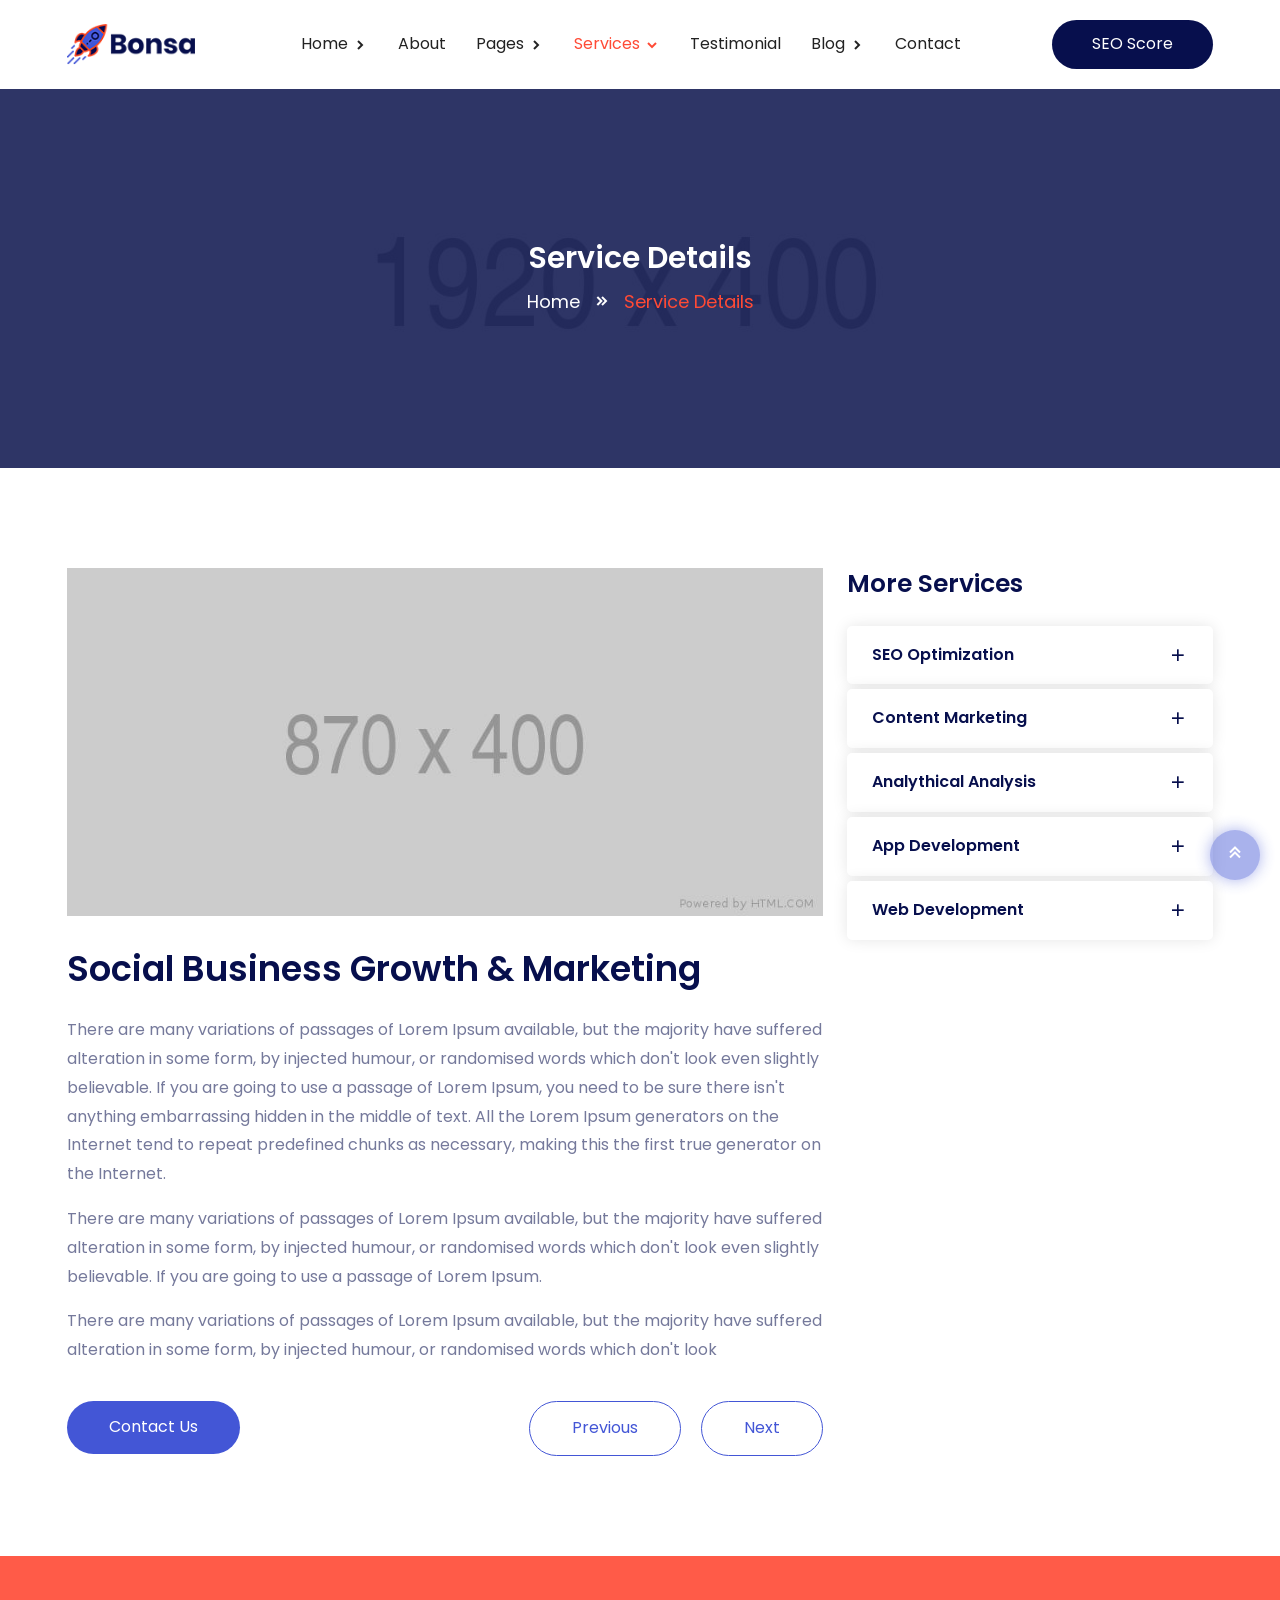
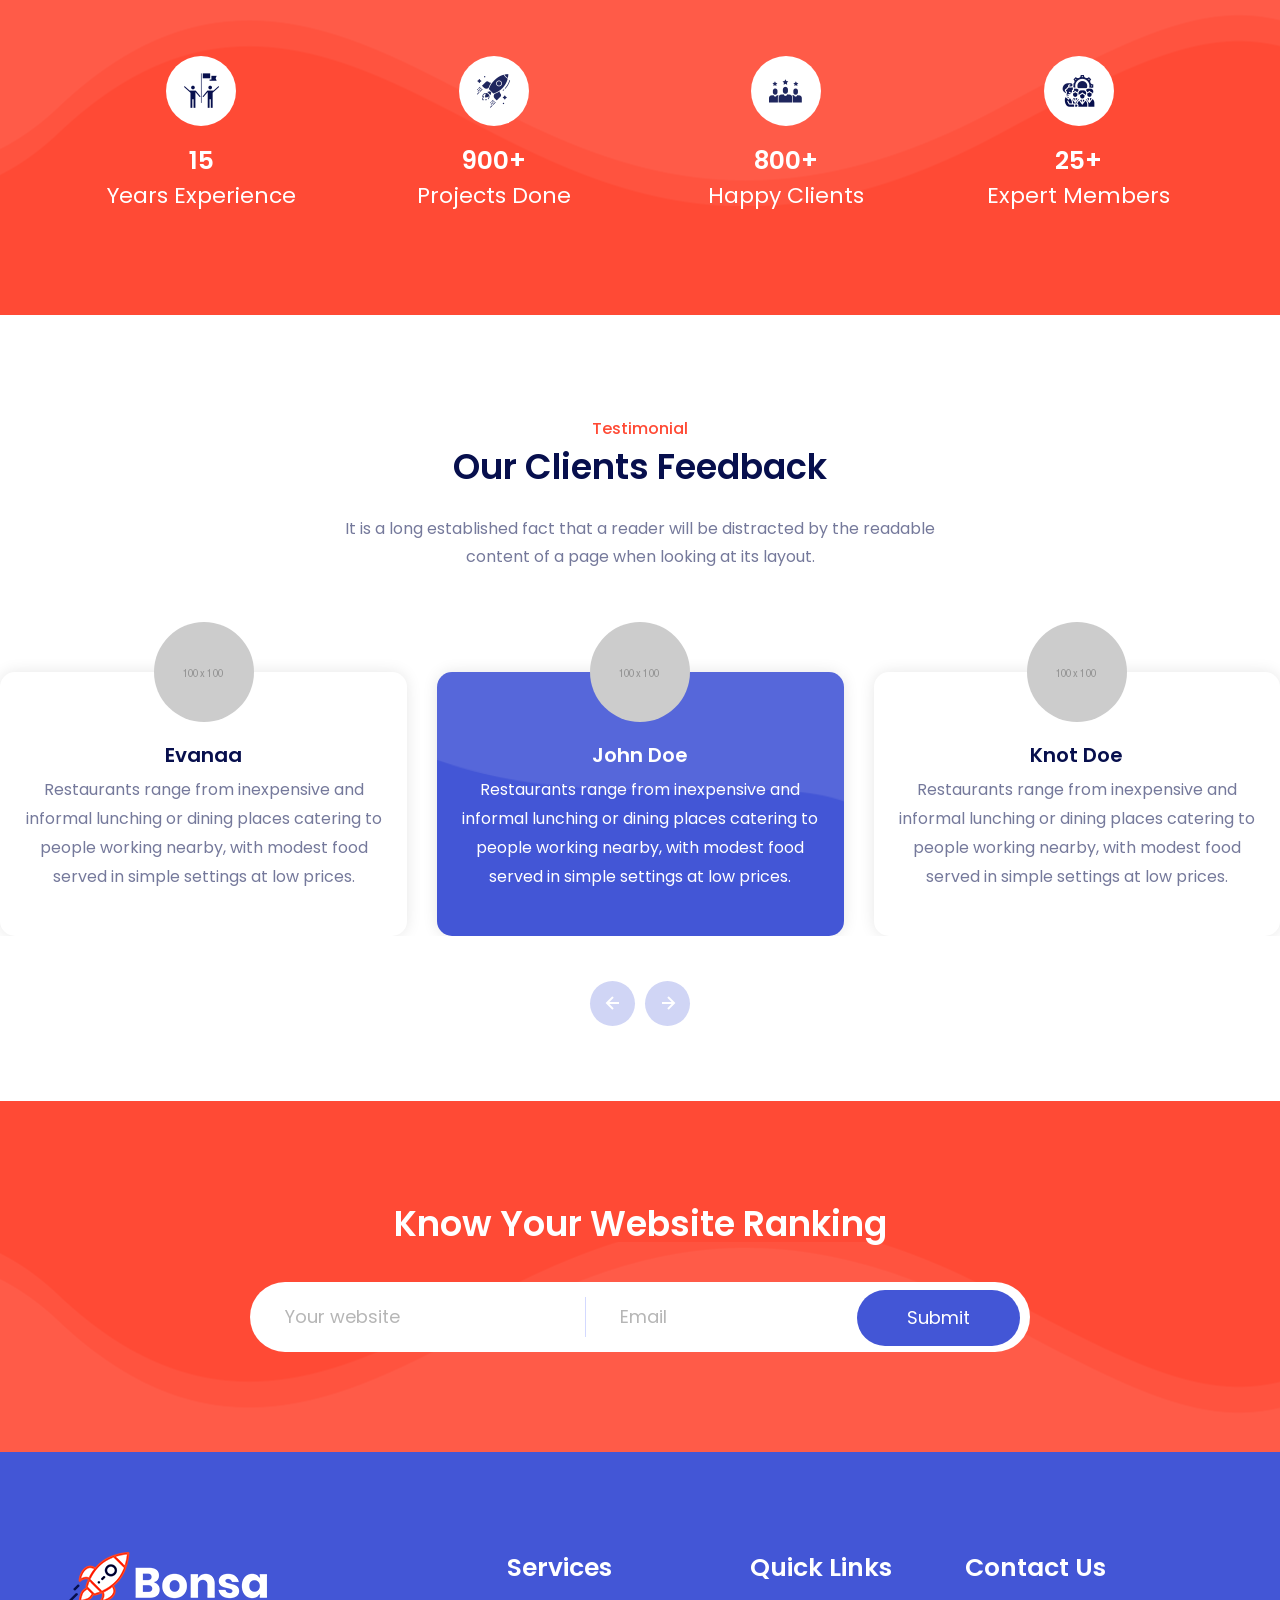
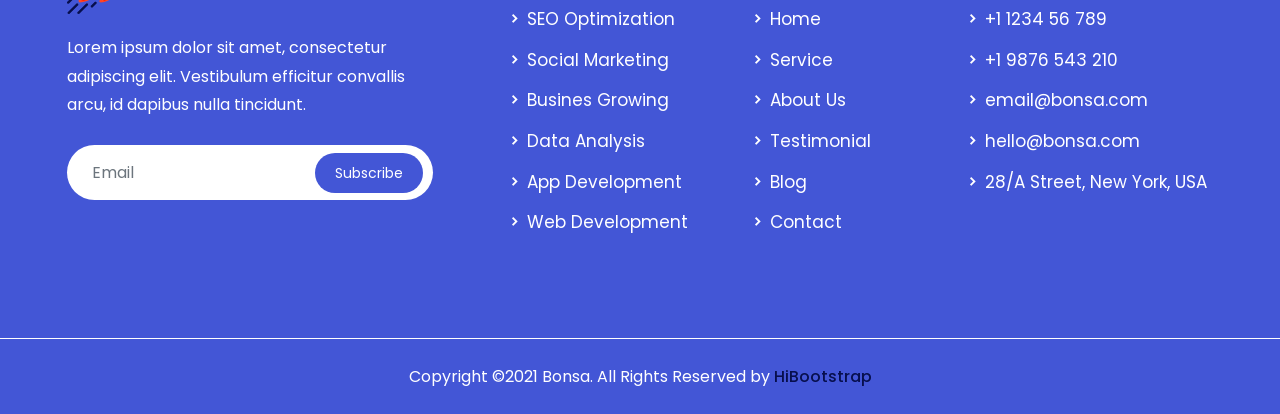
<file: service-details.html>
<!doctype html>
<html lang="zxx">
    <head>
        <!-- Required Meta Tags -->
        <meta charset="UTF-8">
        <meta name="viewport" content="width=device-width, initial-scale=1.0">
        
        <!-- Bootstrap CSS -->
        <link rel="stylesheet" href="assets/css/bootstrap.min.css"> 
        <!-- Owl Carousel CSS -->
        <link rel="stylesheet" href="assets/css/owl.theme.default.min.css">
        <link rel="stylesheet" href="assets/css/owl.carousel.min.css">
        <!-- Magnific Popup CSS -->
        <link rel="stylesheet" href="assets/css/magnific-popup.min.css">
        <!-- Animate Min CSS -->
        <link rel="stylesheet" href="assets/css/animate.min.css">
        <!-- Boxicons CSS --> 
        <link rel="stylesheet" href="assets/css/boxicons.min.css">
        <!-- Flaticon CSS -->
        <link rel="stylesheet" href="assets/fonts/flaticon.css">
        <!-- Meanmenu CSS -->
        <link rel="stylesheet" href="assets/css/meanmenu.min.css">
        <!-- Style CSS -->
        <link rel="stylesheet" href="assets/css/style.css">
        <!-- Responsive CSS -->
        <link rel="stylesheet" href="assets/css/responsive.css">

        <!-- Title -->
        <title>Bonsa - SEO & Marketing Company HTML Template</title>

        <!-- Favicon -->
        <link rel="icon" type="image/png" href="assets/img/favicon.png">
    </head>

    <body>
        <!-- Start Preloader -->
        <div class="preloader">
            <div class="preloader-wave"></div>
        </div>
        <!-- End Preloader -->

        <!-- Start Navbar Area -->
        <div class="navbar-area">
            <!-- Menu For Mobile Device -->
            <div class="mobile-nav">
                <a href="index.html" class="logo">
                    <img src="assets/img/logo.png" alt="Logo">
                </a>
            </div>

            <!-- Menu For Desktop Device -->
            <div class="main-nav top-nav">
                <div class="container">
                    <nav class="navbar navbar-expand-md navbar-light ">
                        <a class="navbar-brand" href="index.html">
                            <img src="assets/img/logo.png" alt="Logo">
                        </a>
                        <a class="navbar-brand-sticky" href="index.html">
                            <img src="assets/img/sticky-logo.png" alt="Logo">
                        </a>

                        <div class="collapse navbar-collapse mean-menu" id="navbarSupportedContent">
                            <ul class="navbar-nav m-auto">
                                <li class="nav-item">
                                    <a href="#" class="nav-link">
                                        Home 
                                        <i class='bx bxs-chevron-right'></i>
                                    </a>
                                    <ul class="dropdown-menu">
                                        <li class="nav-item">
                                            <a href="index.html" class="nav-link">
                                                Home One 
                                            </a>
                                        </li>
                                        <li class="nav-item">
                                            <a href="index-two.html" class="nav-link">
                                                Home Two
                                            </a>
                                        </li>
                                        <li class="nav-item">
                                            <a href="index-three.html" class="nav-link">
                                                Home Three
                                            </a>
                                        </li>
                                    </ul>
                                </li>
                                <li class="nav-item">
                                    <a href="about.html" class="nav-link">
                                        About
                                    </a>
                                </li>
                                <li class="nav-item">
                                    <a href="#" class="nav-link">
                                        Pages 
                                        <i class='bx bxs-chevron-right'></i>
                                    </a>
                                    <ul class="dropdown-menu">
                                        <li class="nav-item">
                                            <a href="members.html" class="nav-link">
                                                Members
                                            </a>
                                        </li>
                                        <li class="nav-item">
                                            <a href="portfolio.html" class="nav-link">
                                                Portfolio
                                            </a>
                                        </li>
                                        <li class="nav-item">
                                            <a href="pricing.html" class="nav-link">
                                                Pricing
                                            </a>
                                        </li>
                                        <li class="nav-item">
                                            <a href="404.html" class="nav-link">
                                                404 Page
                                            </a>
                                        </li>
                                        <li class="nav-item">
                                            <a href="faq.html" class="nav-link">
                                                FAQ
                                            </a>
                                        </li>
                                        
                                        <li class="nav-item">
                                            <a href="sign-in.html" class="nav-link">
                                                Sign In
                                            </a>
                                        </li>
                                        <li class="nav-item">
                                            <a href="sign-up.html" class="nav-link">
                                                Sign Up
                                            </a>
                                        </li>
                                        <li class="nav-item">
                                            <a href="recover-password.html" class="nav-link">Recover Password</a>
                                        </li>
                                        <li class="nav-item">
                                            <a href="terms-condition.html" class="nav-link">
                                                Terms & Conditions
                                            </a>
                                        </li>
                                        <li class="nav-item">
                                            <a href="privacy-policy.html" class="nav-link">
                                                Privacy Policy
                                            </a>
                                        </li>
                                        <li class="nav-item">
                                            <a href="#" class="nav-link">
                                                Level 1
                                                <i class="bx bx-chevron-right"></i>
                                                <ul class="dropdown-menu">
                                                    <li class="nav-item">
                                                        <a href="#" class="nav-link">Level 2</a>
                                                    </li>
                                                    <li class="nav-item">
                                                        <a href="#" class="nav-link">Level 2</a>
                                                    </li>
                                                    <li class="nav-item">
                                                        <a href="#" class="nav-link">
                                                            Level 2
                                                            <i class="bx bx-chevron-right"></i>
                                                        </a>
                                                        <ul class="dropdown-menu">
                                                            <li class="nav-item">
                                                                <a href="#" class="nav-link">Level 3</a>
                                                            </li>
                                                            <li class="nav-item">
                                                                <a href="#" class="nav-link">Level 3</a>
                                                            </li>
                                                        </ul>
                                                    </li>
                                                </ul>
                                            </a>
                                        </li>
                                        
                                    </ul>
                                </li>
                                <li class="nav-item">
                                    <a href="#" class="nav-link active">
                                        Services 
                                        <i class='bx bxs-chevron-right'></i>
                                    </a>
                                    <ul class="dropdown-menu">
                                        <li class="nav-item">
                                            <a href="services.html" class="nav-link">
                                                Services 
                                            </a>
                                        </li>
                                        <li class="nav-item">
                                            <a href="service-details.html" class="nav-link active">
                                                Service Details 
                                            </a>
                                        </li>
                                    </ul>
                                </li>
                                <li class="nav-item">
                                    <a href="testimonial.html" class="nav-link">
                                        Testimonial
                                    </a>
                                </li>
                                <li class="nav-item">
                                    <a href="#" class="nav-link">
                                        Blog 
                                        <i class='bx bxs-chevron-right'></i>
                                    </a>
                                    <ul class="dropdown-menu">
                                        <li class="nav-item">
                                            <a href="blog.html" class="nav-link">
                                                Blog
                                            </a>
                                        </li>
                                        <li class="nav-item">
                                            <a href="blog-details.html" class="nav-link">
                                                Blog Details 
                                            </a>
                                        </li>
                                    </ul>
                                </li>
                                <li class="nav-item">
                                    <a href="contact.html" class="nav-link">
                                        Contact
                                    </a>
                                </li>
                            </ul>

                            <div class="menu-btn">
                                <a href="#" class="seo-btn">SEO Score</a>
                            </div>
                        </div>
                    </nav>
                </div>
            </div>
        </div>
        <!-- End Navbar Area -->

        <!-- Inner Banner -->
        <div class="inner-banner inner-bg3">
            <div class="container">
                <div class="inner-title text-center">
                    <h3>Service Details</h3>
                    <ul>
                        <li>
                            <a href="index.html">Home</a>
                        </li>
                        <li>
                            <i class='bx bxs-chevrons-right'></i>
                        </li>
                        <li>Service Details</li>
                    </ul>
                </div>
            </div>
        </div>
        <!-- Inner Banner End -->

        <!-- Service Dtls -->
        <div class="service-dtls pt-100 pb-90">
            <div class="container">
                <div class="row">
                    <div class="col-lg-8">
                        <div class="service-dtls-content">
                            <div class="service-dtls-img">
                                <img src="assets/img/service-icon/service-dtls.jpg" alt="Service Image">
                            </div>
                            <h2>Social Business Growth & Marketing</h2>
                            <p>
                                There are many variations of passages of Lorem Ipsum available, but the 
                                majority have suffered alteration in some form, by injected humour, 
                                or randomised words which don't look even slightly believable. 
                                If you are going to use a passage of Lorem Ipsum, you need to be sure
                                there isn't anything embarrassing hidden in the middle of text. All the
                                Lorem Ipsum generators on the Internet tend to repeat predefined chunks 
                                as necessary, making this the first true generator on the Internet.
                            </p>
                            <p>
                                There are many variations of passages of Lorem Ipsum available, but the majority
                                have suffered alteration in some form, by injected humour, or randomised words 
                                which don't look even slightly believable. If you are going to use a passage of Lorem Ipsum.
                            </p>
                            <p>
                                There are many variations of passages of Lorem Ipsum available, but the majority 
                                have suffered alteration in some form, by injected humour, or randomised words which don't look
                            </p>
                            <div class="service-dtls-btn">
                                <a href="contact.html" class="default-btn">Contact Us</a>
                            </div>
                            <div class="pager-area">
                                <ul class="pager">
                                    <li class="previous"><a href="#">Previous</a></li>
                                    <li class="next"><a href="#">Next</a></li>
                                </ul>
                            </div>
                        </div>
                    </div>

                    <div class="col-lg-4">
                        <div class="common-catagory">
                            <h3>More Services</h3>
                            <ul class="catagory">
                                <li>
                                    <a href="#">SEO Optimization <i class='bx bx-plus'></i></a>
                                </li>
                                <li>
                                    <a href="#">Content Marketing <i class='bx bx-plus'></i></a>
                                </li>
                                <li>
                                    <a href="#">Analythical Analysis <i class='bx bx-plus'></i></a>
                                </li>
                                <li>
                                    <a href="#">App Development <i class='bx bx-plus'></i></a>
                                </li>
                                <li>
                                    <a href="#">Web Development <i class='bx bx-plus'></i></a>
                                </li>
                            </ul>
                        </div>
                    </div>
                </div>
            </div>
        </div>
        <!-- Service Dtls End -->

       <!-- Counter Area -->
       <div class="counter-area pt-100 pb-70">
            <div class="container">
                <div class="row">
                    <div class="col-lg-3 col-sm-6 col-md-3">
                        <div class="single-counter">
                            <i class='flaticon-success'></i>
                            <h3><span class="counter">15</span></h3>
                            <p>Years Experience</p>
                        </div>
                    </div>

                    <div class="col-lg-3 col-sm-6 col-md-3">
                        <div class="single-counter">
                            <i class='flaticon-launch'></i>
                            <h3><span class="counter">900</span>+</h3>
                            <p>Projects Done</p>
                        </div>
                    </div>

                    <div class="col-lg-3 col-sm-6 col-md-3">
                        <div class="single-counter">
                            <i class='flaticon-customer'></i>
                            <h3><span class="counter">800</span>+</h3>
                            <p>Happy Clients</p>
                        </div>
                    </div>

                    <div class="col-lg-3 col-sm-6 col-md-3">
                        <div class="single-counter">
                            <i class='flaticon-team-building'></i>
                            <h3><span class="counter">25</span>+</h3>
                            <p>Expert Members</p>
                        </div>
                    </div>
                </div>
            </div>
        </div>
        <!-- Counter Area End -->

        <!-- Client Area -->
        <div class="client-area ptb-100 pb-70">
            <div class="container-fluid p-0">
                <div class="section-title text-center">
                    <span>Testimonial</span>
                    <h2>Our Clients Feedback</h2>
                    <p>
                        It is a long established fact that a reader will be distracted by 
                        the readable content of a page when looking at its layout.
                    </p>
                </div>

                <div class="client-slider owl-carousel owl-theme">
                    <div class="client-item">
                        <div class="client-item-img">
                            <img src="assets/img/testimonial/t1.png" alt="Testimonial Images">
                        </div>
                        <h3>John Doe</h3>
                        <p>
                            Restaurants range from inexpensive and informal lunching or dining places 
                            catering to people working nearby, with modest food served in simple settings at low prices.
                        </p>
                    </div>

                    <div class="client-item">
                        <div class="client-item-img">
                            <img src="assets/img/testimonial/t4.png" alt="Testimonial Images">
                        </div>
                        <h3>Knot Doe</h3>
                        <p>
                            Restaurants range from inexpensive and informal lunching or dining places 
                            catering to people working nearby, with modest food served in simple settings at low prices.
                        </p>
                    </div>

                    <div class="client-item">
                        <div class="client-item-img">
                            <img src="assets/img/testimonial/t5.png" alt="Testimonial Images">
                        </div>
                        <h3>John Smith</h3>
                        <p>
                            Restaurants range from inexpensive and informal lunching or dining places 
                            catering to people working nearby, with modest food served in simple settings at low prices.
                        </p>
                    </div>
                    <div class="client-item">
                        <div class="client-item-img">
                            <img src="assets/img/testimonial/t3.png" alt="Testimonial Images">
                        </div>
                        <h3>Evanaa</h3>
                        <p>
                            Restaurants range from inexpensive and informal lunching or dining places 
                            catering to people working nearby, with modest food served in simple settings at low prices.
                        </p>
                    </div>
                </div>
            </div>
        </div>
        <!-- Client Area End -->


        <!-- Submission Area -->
        <div class="submission-area ptb-100">
            <div class="container">
                <div class="submission-title">
                    <h2>Know Your Website Ranking</h2>
                </div>
                <form class="submission-form">
                    <div class="row">
                        <div class="col-lg-5 col-md-6">
                            <div class="form-group">
								<input type="text" class="form-control" id="website" placeholder="Your website">
							</div>
                        </div>
                        <div class="col-lg-4 col-md-6">
                            <div class="form-group border-line">
								<input type="text" class="form-control" id="email" placeholder="Email">
							</div>
                        </div>
                        <div class="col-lg-3 col-md-3 offset-md-5 offset-lg-0">
                            <button type="submit" class="default-btn">Submit</button>
                        </div>
                    </div>
                </form>
            </div>
        </div>
        <!-- Submission Area End -->

        <!-- Footer Area -->
        <footer id="footer" class="footer-area-bg">
            <div class="footer-area-top pt-100 pb-70">
                <div class="container">
                    <div class="row">
                        <div class="col-lg-4 col-md-6">
                            <div class="footer-single">
                                <div class="footer-single-content">
                                    <a href="index.html">
                                        <img src="assets/img/footer-logo.png" alt="Logo">
                                    </a>
                                    <p>Lorem ipsum dolor sit amet, consectetur adipiscing elit. Vestibulum efficitur convallis arcu, id dapibus nulla tincidunt.</p>
                                </div>

                                <div class="newsletter-area">
                                    <form class="newsletter-form" data-toggle="validator">
                                        <input type="email" class="form-control" placeholder="Email" name="EMAIL" required autocomplete="off">
                                        <button class="subscribe-btn" type="submit">
                                            Subscribe
                                        </button>
                                        <div id="validator-newsletter" class="form-result"></div>
                                    </form>
                                </div>
                            </div>
                        </div>

                        <div class="col-lg-3 col-md-6">
                            <div class="footer-list ml-50">
                                <h3>Services</h3>
                                <ul>
                                    <li>
                                        <i class='bx bxs-chevron-right'></i>
                                        <a href="services.html">SEO Optimization</a>
                                    </li>
                                    <li>
                                        <i class='bx bxs-chevron-right'></i>
                                        <a href="services.html">Social Marketing</a>
                                    </li>
                                    <li>
                                        <i class='bx bxs-chevron-right'></i>
                                        <a href="services.html">Busines Growing</a>
                                    </li>
                                    <li>
                                        <i class='bx bxs-chevron-right'></i>
                                        <a href="services.html"> Data Analysis</a>
                                    </li>
                                    <li>
                                        <i class='bx bxs-chevron-right'></i>
                                        <a href="services.html">App Development </a>
                                    </li>
                                    <li>
                                        <i class='bx bxs-chevron-right'></i>
                                        <a href="services.html"> Web Development</a>
                                    </li>
                                </ul>
                            </div>
                        </div>

                        <div class="col-lg-2 col-md-6">
                            <div class="footer-list">
                                <h3>Quick Links</h3>
                                <ul>
                                    <li>
                                        <i class='bx bxs-chevron-right'></i>
                                        <a href="index.html">Home</a>
                                    </li>
                                    <li>
                                        <i class='bx bxs-chevron-right'></i>
                                        <a href="services.html">Service</a>
                                    </li>
                                    <li>
                                        <i class='bx bxs-chevron-right'></i>
                                        <a href="about.html">About Us</a>
                                    </li>
                                    <li>
                                        <i class='bx bxs-chevron-right'></i>
                                        <a href="testimonial.html">Testimonial</a>
                                    </li>
                                    <li>
                                        <i class='bx bxs-chevron-right'></i>
                                        <a href="blog.html">Blog</a>
                                    </li>
                                    <li>
                                        <i class='bx bxs-chevron-right'></i>
                                        <a href="contact.html">Contact</a>
                                    </li>
                                </ul>
                            </div>
                        </div>

                        <div class="col-lg-3 col-md-6">
                            <div class="footer-list ml-20">
                                <h3>Contact Us</h3>
                                <ul>
                                    <li>
                                        <i class='bx bxs-chevron-right'></i>
                                        <a href="tel:+1123456789">+1  1234 56 789</a>
                                    </li>
                                    <li>
                                        <i class='bx bxs-chevron-right'></i>
                                        <a href="tel:+19876543210">+1  9876 543 210</a>
                                    </li>
                                    <li>
                                        <i class='bx bxs-chevron-right'></i>
                                        <a href="mailto:email@bonsa.com">email@bonsa.com</a>
                                    </li>
                                    <li>
                                        <i class='bx bxs-chevron-right'></i>
                                        <a href="mailto:hello@bonsa.com">hello@bonsa.com</a>
                                    </li>
                                    <li>
                                        <i class='bx bxs-chevron-right'></i>
                                        28/A Street, New York, USA
                                    </li>
                                </ul>
                            </div>
                        </div>
                    </div>
                </div>
            </div>

            <div class="footer-bottom">
                <div class="container">
                    <div class="row align-items-center">
                        <div class="col-lg-12">
                            <div class="bottom-text text-center">
                                <p>
                                    Copyright ©2021 Bonsa. All Rights Reserved by 
                                    <a href="https://hibootstrap.com/" target="_blank">HiBootstrap</a> 
                                </p>
                            </div>
                        </div>
                    </div>
                </div>
            </div>
        </footer>
        <!-- Footer Area End -->


         <!-- Jquery Min JS -->
        <script src="assets/js/jquery-3.5.0.min.js"></script>
        <!-- Bootstrap Bundle Min JS -->
        <script src="assets/js/bootstrap.bundle.min.js"></script>
        <!-- Meanmenu JS -->
        <script src="assets/js/meanmenu.min.js"></script>
        <!-- Owl Carousel JS -->
        <script src="assets/js/owl.carousel.min.js"></script>
        <!-- Magnific Popup JS -->
        <script src="assets/js/jquery.magnific-popup.min.js"></script>
        <!-- Wow JS -->
        <script src="assets/js/wow.min.js"></script>
        <!-- Ajaxchimp Min JS -->
        <script src="assets/js/jquery.ajaxchimp.min.js"></script>
        <!-- Form Validator Min JS -->
        <script src="assets/js/form-validator.min.js"></script>
        <!-- Contact Form JS -->
        <script src="assets/js/contact-form-script.js"></script>
        <!-- Custom JS -->
        <script src="assets/js/custom.js"></script>
    </body>
</html>
</file>
<file: assets/fonts/flaticon.css>
/*
  	Flaticon icon font: Flaticon
  	Creation date: 04/06/2020 21:10
  	*/

@font-face {
  font-family: "Flaticon";
  src: url("./Flaticon.eot");
  src: url("./Flaticon.eot?#iefix") format("embedded-opentype"),
       url("./Flaticon.woff2") format("woff2"),
       url("./Flaticon.woff") format("woff"),
       url("./Flaticon.ttf") format("truetype"),
       url("./Flaticon.svg#Flaticon") format("svg");
  font-weight: normal;
  font-style: normal;
}

@media screen and (-webkit-min-device-pixel-ratio:0) {
  @font-face {
    font-family: "Flaticon";
    src: url("./Flaticon.svg#Flaticon") format("svg");
  }
}

[class^="flaticon-"]:before, [class*=" flaticon-"]:before,
[class^="flaticon-"]:after, [class*=" flaticon-"]:after {   
  font-family: Flaticon;
font-style: normal;
}

.flaticon-team:before { content: "\f100"; }
.flaticon-launch:before { content: "\f101"; }
.flaticon-customer:before { content: "\f102"; }
.flaticon-team-building:before { content: "\f103"; }
.flaticon-pin:before { content: "\f104"; }
.flaticon-paper-plane:before { content: "\f105"; }
.flaticon-call:before { content: "\f106"; }
.flaticon-loupe:before { content: "\f107"; }
.flaticon-menu:before { content: "\f108"; }
.flaticon-double-angle-pointing-to-right:before { content: "\f109"; }
.flaticon-plus:before { content: "\f10a"; }
.flaticon-success:before { content: "\f10b"; }
</file>
<file: assets/css/style.css>
/*
@File: Bonsa  HTML Template

* This file contains the styling for the actual template, this
is the file you need to edit to change the look of the
template.

This files table contents are outlined below>>>>>

*******************************************
*******************************************
** - Default Btn Style 
** - Section Title Style
** - Home Page One Style
** - Navbar Area Style
** - Main Banner Style
** - Unique Area Style
** - Service Area Style
** - Faq Area Style
** - Portfolio Area Style
** - Submission Area Style
** - Price Section Style
** - Member Area Style
** - Testimonial Area Style
** - Blog Card Style
** - Footer Section Style
** - Home Page Two Style
** - Home Page Three Style
** - Inner Banner Style
** - Pagination Area Style
** - Service Details Page Style
** - Blog Details Page Style
** - Contact Page Style
** - Single Content CSS Style
** - 404 Error page Style
** - Back To Top Button Style
** - Preloader Style
** - Animation CSS Style

*******************************************
/*

/*================================================
Default CSS
=================================================*/
@import url("https://fonts.googleapis.com/css2?family=Poppins:ital,wght@0,100;0,200;0,300;0,400;0,500;0,600;0,700;0,800;0,900;1,100;1,200;1,300;1,400&display=swap");
body {
  font-size: 16px;
  line-height: 1.8;
  font-family: "Poppins", sans-serif;
  color: #75799b;
}

p {
  color: #75799b;
}

a {
  display: inline-block;
  -webkit-transition: all 0.5s;
  transition: all 0.5s;
  text-decoration: none;
}

a:hover, a:focus {
  text-decoration: none;
}

button {
  margin: 0;
  padding: 0;
  outline: 0;
}

button:focus {
  outline: 0;
  border: 0;
}

h1, h2, h3, h4, h5, h6 {
  color: #070f4d;
  font-weight: 600;
  line-height: 1.3;
}

.d-table {
  width: 100%;
  height: 100%;
}

.d-table-cell {
  display: table-cell;
  vertical-align: middle;
}

img {
  max-width: 100%;
}

.ptb-100 {
  padding-top: 100px;
  padding-bottom: 100px;
}

.pt-100 {
  padding-top: 100px;
}

.pb-100 {
  padding-bottom: 100px;
}

.ptb-70 {
  padding-top: 70px;
  padding-bottom: 70px;
}

.pt-70 {
  padding-top: 70px;
}

.pb-90 {
  padding-bottom: 90px;
}

.pb-70 {
  padding-bottom: 70px;
}

.pt-45 {
  padding-top: 45px;
}

.pt-20 {
  padding-top: 20px;
}

.ml-50 {
  margin-left: 50px;
}

.ml-20 {
  margin-left: 20px;
}

.box-shadow {
  -webkit-box-shadow: 0 0 15px rgba(0, 0, 0, 0.3);
          box-shadow: 0 0 15px rgba(0, 0, 0, 0.3);
}

.price-bg {
  background-color: #fafbff;
}

.radius-and-padding {
  padding-bottom: 70px !important;
  border-radius: 15px 15px 250px 250px !important;
}

.color-title {
  color: #070f4d !important;
}

.color-list {
  color: #75799b !important;
}

/*================================
Default Btn Style 
===================================*/
.default-btn {
  background-color: #4356d6;
  padding: 12px 42px;
  color: #fff;
  border-radius: 50px;
  text-align: center;
  position: relative;
  overflow: hidden;
  z-index: 1;
}

.default-btn::before {
  content: "";
  position: absolute;
  top: 100%;
  left: 0%;
  width: 100%;
  height: 50%;
  background-color: #4356d6;
  z-index: -1;
  -webkit-transition: all 0.5s;
  transition: all 0.5s;
}

.default-btn::after {
  content: "";
  position: absolute;
  bottom: 100%;
  right: 0%;
  width: 100%;
  height: 50%;
  background-color: #4356d6;
  z-index: -1;
  -webkit-transition: all 0.5s;
  transition: all 0.5s;
}

.default-btn:hover {
  color: #fff;
}

.default-btn:hover::before {
  top: 0;
  background-color: #070f4d;
  color: #fff;
}

.default-btn:hover::after {
  bottom: 0;
  background-color: #070f4d;
  color: #fff;
}

.default-btn.active {
  margin-left: 20px;
  color: #232350;
  background-color: transparent;
  border: 1px solid #070f4d;
  overflow: hidden;
}

.default-btn.active:hover {
  color: #fff;
}

/*================================
Default Btn Style End
===================================*/
/*================================
Section Title Style 
===================================*/
.section-title span {
  color: #ff4a35;
  font-weight: 500;
  line-height: 0;
}

.section-title h2 {
  font-size: 35px;
  max-width: 510px;
  margin: auto;
}

.section-title p {
  padding-top: 25px;
  max-width: 620px;
  margin: 0 auto;
}

/*================================
Section Title Style End
===================================*/
/*===============================
Default CSS End
==================================*/
/*================================
Home Page One Style 
==================================*/
/*=================================
Navbar Area
====================================*/
.navbar-area {
  background-color: transparent;
  -webkit-transition: 0.3s;
  transition: 0.3s;
  position: relative;
  padding-top: 0;
  padding-bottom: 0;
  padding-right: 0;
  padding-left: 0;
}

.navbar-light {
  padding-left: 0;
  padding-right: 0;
}

.navbar-light .navbar-brand img {
  float: left;
}

.navbar-light .navbar-brand-sticky {
  display: none;
}

.sticky-nav {
  position: fixed;
  top: 0;
  left: 0;
  right: 0;
  -webkit-box-shadow: 0 0 15px rgba(0, 0, 0, 0.3);
          box-shadow: 0 0 15px rgba(0, 0, 0, 0.3);
  margin: auto;
  z-index: 999;
  background-color: #4356d6 !important;
  -webkit-animation: 900ms ease-in-out 5s normal none 1 running fadeInDown;
          animation: 900ms ease-in-out 5s normal none 1 running fadeInDown;
  -webkit-transition: 0.9s;
  transition: 0.9s;
  width: 100% !important;
}

.sticky-nav .main-nav {
  background-color: #070f4d;
}

.sticky-nav .main-nav nav .navbar-nav .nav-item a {
  color: #fff;
}

.sticky-nav .menu-btn .seo-btn {
  background-color: #4356d6;
}

.sticky-nav .navbar-light .navbar-brand {
  display: none;
}

.sticky-nav .navbar-light .navbar-brand-sticky {
  display: inline-block;
}

/* Main nav */
.main-nav {
  position: absolute;
  background: transparent;
  top: 0;
  left: 0;
  padding: 7px 0;
  width: 100%;
  z-index: 999;
  height: auto;
}

.main-nav nav .navbar-nav .nav-item:hover a, .main-nav nav .navbar-nav .nav-item .active {
  color: #ff4a35;
}

.main-nav nav .navbar-nav .nav-item a {
  text-transform: capitalize;
  color: #222222;
  font-weight: 400;
}

.main-nav nav .navbar-nav .nav-item a i {
  line-height: 0;
  position: relative;
  top: 3px;
}

.main-nav nav .navbar-nav .nav-item a:hover, .main-nav nav .navbar-nav .nav-item a :focus {
  color: #ff4a35;
}

.main-nav nav .navbar-nav .nav-item a.active {
  color: #ff4a35 !important;
}

.main-nav nav .navbar-nav .nav-item a.active i {
  -webkit-transform: rotate(90deg);
  transform: rotate(90deg);
}

.main-nav nav .navbar-nav .nav-item a:hover i {
  -webkit-transform: rotate(90deg);
  transform: rotate(90deg);
  -webkit-transition: 0.7s;
  transition: 0.7s;
}

.main-nav nav .navbar-nav .nav-item a:focus i {
  -webkit-transform: rotate(90deg);
  transform: rotate(90deg);
}

.main-nav nav .navbar-nav .nav-item a .active::before {
  -webkit-transform: scale(1);
          transform: scale(1);
}

.main-nav nav .navbar-nav .nav-item .dropdown-menu {
  border: none;
  padding: 0;
  border-radius: 0;
  background-color: #fff !important;
}

.main-nav nav .navbar-nav .nav-item .dropdown-menu li {
  border-bottom: 1px dotted rgba(187, 9, 83, 0.4);
}

.main-nav nav .navbar-nav .nav-item .dropdown-menu li:last-child {
  border-bottom: none;
}

.main-nav nav .navbar-nav .nav-item .dropdown-menu li a {
  color: #222222 !important;
  position: relative;
  -webkit-transition: 0.7s;
  transition: 0.7s;
  font-weight: 400;
}

.main-nav nav .navbar-nav .nav-item .dropdown-menu li a:hover {
  background-color: #f3f3f3;
}

.main-nav nav .navbar-nav .nav-item .dropdown-menu li a.active {
  background-color: #f3f3f3;
  border-radius: .25rem;
  color: #ff4a35 !important;
}

.main-nav nav .navbar-nav .nav-item .dropdown-menu li a::before {
  content: "";
  position: absolute;
  bottom: -1px;
  left: 0;
  width: 0;
  height: 1px;
  background-color: #ff4a35;
  -webkit-transition: all 0.5s;
  transition: all 0.5s;
}

.main-nav nav .navbar-nav .nav-item .dropdown-menu li a:hover::before {
  width: 100%;
}

.main-nav nav .navbar-nav .nav-item .dropdown-menu li a:hover, .main-nav nav .navbar-nav .nav-item .dropdown-menu li a :focus, .main-nav nav .navbar-nav .nav-item .dropdown-menu li a .active {
  color: #ff4a35 !important;
  letter-spacing: 0.5px;
  background-color: #f3f3f3;
  border-radius: .25rem;
}

.main-nav nav .navbar-nav .nav-item .dropdown-menu li.active {
  color: #ff4a35 !important;
}

.menu-btn {
  display: inline-block;
  position: relative;
  top: 5px;
}

.menu-btn .seo-btn {
  background-color: #070f4d;
  padding: 10px 40px;
  color: #fff;
  border-radius: 50px;
  text-align: center;
  position: relative;
  overflow: hidden;
  z-index: 1;
}

.menu-btn .seo-btn::before {
  content: "";
  position: absolute;
  top: 100%;
  left: 0%;
  width: 100%;
  height: 50%;
  background-color: #070f4d;
  z-index: -1;
  -webkit-transition: all 0.5s;
  transition: all 0.5s;
}

.menu-btn .seo-btn::after {
  content: "";
  position: absolute;
  bottom: 100%;
  right: 0%;
  width: 100%;
  height: 50%;
  background-color: #070f4d;
  z-index: -1;
  -webkit-transition: all 0.5s;
  transition: all 0.5s;
}

.menu-btn .seo-btn:hover {
  color: #fff;
}

.menu-btn .seo-btn:hover::before {
  top: 0;
  background-color: #4356d6;
  color: #fff;
}

.menu-btn .seo-btn:hover::after {
  bottom: 0;
  background-color: #4356d6;
  color: #fff;
}

/* Mobile Nav */
.mobile-nav .mean-container .mean-nav ul li a .active {
  color: #ff4a35;
}

.mean-container a.meanmenu-reveal {
  color: #222222;
}

.mean-container a.meanmenu-reveal span {
  background-color: #75799b;
}

/*=================================
Navbar Area
====================================*/
/*================================
Main Banner Style
===================================*/
.main-banner {
  position: relative;
  z-index: 1;
  padding-top: 250px;
  padding-bottom: 130px;
  overflow: hidden;
}

.banner-text {
  position: relative;
  max-width: 550px;
  margin-left: auto;
}

.banner-text span {
  color: #ff4a35;
  font-weight: 500;
  margin-bottom: 10px;
}

.banner-text h1 {
  font-size: 56px;
  font-weight: 700;
  margin-bottom: 20px;
}

.banner-text p {
  margin-bottom: 40px;
}

.banner-text .banner-btn {
  display: inline-block;
  position: relative;
  z-index: 1;
}

.banner-img {
  position: relative;
}

.banner-img img {
  max-width: 100%;
  -webkit-animation: moveBounce 9s linear infinite;
          animation: moveBounce 9s linear infinite;
}

.banner-shape-1 {
  position: absolute;
  top: -54px;
  right: -40px;
  z-index: -1;
}

.banner-shape-1 img {
  max-width: 700px;
  height: 850px;
  -webkit-animation: pulse 7s infinite;
          animation: pulse 7s infinite;
}

.home-shape .shape1 {
  position: absolute;
  top: 77%;
  left: 2%;
  -webkit-animation: rotaed360 6s infinite linear;
          animation: rotaed360 6s infinite linear;
}

.home-shape .shape2 {
  position: absolute;
  top: 25%;
  left: 1%;
  -webkit-animation: animationFramesOne 15s linear infinite;
          animation: animationFramesOne 15s linear infinite;
}

.home-shape .shape3 {
  position: absolute;
  top: 17%;
  left: 10%;
}

.home-shape .shape4 {
  position: absolute;
  top: 45%;
  left: 45%;
  -webkit-animation: animationFramesOne 10s linear infinite;
          animation: animationFramesOne 10s linear infinite;
}

.home-shape .shape5 {
  position: absolute;
  bottom: 10%;
  left: 45%;
  -webkit-animation: animationFramesOne 15s linear infinite;
          animation: animationFramesOne 15s linear infinite;
}

.home-shape .shape6 {
  position: absolute;
  top: 15%;
  right: 50%;
  -webkit-animation: animationFramesOne 15s linear infinite;
          animation: animationFramesOne 15s linear infinite;
}

.home-shape .shape7 {
  position: absolute;
  top: 15%;
  right: 3%;
  -webkit-animation: animationFramesOne 15s linear infinite;
          animation: animationFramesOne 15s linear infinite;
}

.home-shape .home-shape3 {
  position: absolute;
  top: 28%;
  left: 15%;
  -webkit-animation: animationFramesOne 10s linear infinite;
          animation: animationFramesOne 10s linear infinite;
}

.home-shape .home-shape4 {
  position: absolute;
  top: 47%;
  left: 52%;
  -webkit-animation: animationFramesOne 15s linear infinite;
          animation: animationFramesOne 15s linear infinite;
}

.home-shape .home-shape5 {
  position: absolute;
  bottom: 16%;
  right: 32%;
  -webkit-animation: animationFramesOne 10s linear infinite;
          animation: animationFramesOne 10s linear infinite;
}

.home-shape .home-shape6 {
  position: absolute;
  top: 30%;
  right: 38%;
  -webkit-animation: animationFramesOne 15s linear infinite;
          animation: animationFramesOne 15s linear infinite;
}

.home-shape .home-shape8 {
  position: absolute;
  top: 40%;
  right: 10%;
  -webkit-animation: animationFramesOne 10s linear infinite;
          animation: animationFramesOne 10s linear infinite;
}

.head-width {
  max-width: 480px;
}

.banner-img-3 {
  margin-top: 220px;
  position: relative;
}

.banner-img-3 img {
  border-radius: 50%;
  border: 1px solid #dcdcdc;
  padding: 0 35px 0 35px;
}

.banner-img-shape {
  position: absolute;
  top: 50px;
  right: 10px;
}

.banner-img-shape img {
  border: none;
  max-width: 245px;
}

.banner-another {
  background-image: url(../img/shape/bg-shape-home3.png);
  background-position: center center;
  background-size: cover;
  position: relative;
  overflow: hidden;
}

.banner-ptb {
  padding-top: 160px;
  padding-bottom: 270px;
}

.banner-social-icon .banner-icon-tag {
  width: 80px;
  height: 80px;
  text-align: center;
  background-color: #fff;
  line-height: 80px;
  border-radius: 50px;
}

.banner-social-icon .banner-icon-tag img {
  width: 40px;
  border: none;
  padding: 0;
}

.banner-social-icon .banner-icon1 {
  position: absolute;
  top: 25%;
  right: 20%;
}

.banner-social-icon .banner-icon2 {
  position: absolute;
  top: 40%;
  right: 8%;
}

.banner-social-icon .banner-icon3 {
  position: absolute;
  top: 42%;
  right: 25%;
}

.banner-social-icon .banner-icon4 {
  position: absolute;
  top: 57%;
  right: 15%;
}

/*================================
Main Banner Style End
===================================*/
/*=================================
Brand Area 
====================================*/
.brand-area {
  position: relative;
}

.brand-bg {
  background-color: #f9f9f9;
}

.brand-title {
  margin-bottom: 50px;
}

.brand-title span {
  color: #ff4a35;
  font-weight: 500;
  line-height: 0;
}

.brand-title h2 {
  font-size: 35px;
}

.brand-item {
  text-align: center;
  line-height: 1;
}

.brand-item a img {
  max-width: unset;
  opacity: 0.8;
}

.brand-item a img:hover {
  opacity: 1;
}

/*=================================
Brand Area End
====================================*/
/*=================================
About Area 
====================================*/
.about-area {
  position: relative;
}

.about-img {
  margin-bottom: 30px;
}

.about-content {
  margin-left: 30px;
  margin-bottom: 30px;
}

.about-content.about-width {
  max-width: 620px;
  margin-right: auto;
}

.about-content span {
  color: #ff4a35;
  font-weight: 500;
  line-height: 0;
}

.about-content h2 {
  font-size: 35px;
}

.about-content p {
  margin-top: 20px;
}

.about-content .about-btn {
  margin-top: 31px;
}

.about-shape {
  position: absolute;
  top: -100px;
  right: 0;
  z-index: -1;
}

.about-shape img {
  max-width: 130px;
  height: 780px;
}

.about-shape-2 {
  position: absolute;
  top: 400px;
  right: 0;
  z-index: -1;
}

/*=================================
About Area End
====================================*/
/*=================================
Service Area
====================================*/
.service-area {
  z-index: 1;
  position: relative;
}

.service-area .owl-nav .owl-prev {
  position: absolute;
  -webkit-transition: 0.5s all ease;
  transition: 0.5s all ease;
  position: absolute;
  top: 45%;
  left: 0;
  opacity: 0;
  width: 40px;
  height: 40px;
  font-size: 24px;
  line-height: 0;
  background-color: #cfd5f5;
  -webkit-box-shadow: 0 0 15px rgba(0, 0, 0, 0.1);
          box-shadow: 0 0 15px rgba(0, 0, 0, 0.1);
  color: #fff;
  border-radius: 50px;
  -webkit-transition: all 0.5s;
  transition: all 0.5s;
}

.service-area .owl-nav .owl-prev:hover {
  background-color: #4356d6;
  opacity: 1;
}

.service-area .owl-nav .owl-next {
  position: absolute;
  -webkit-transition: 0.5s all ease;
  transition: 0.5s all ease;
  position: absolute;
  top: 45%;
  right: 0;
  opacity: 0;
  right: 0;
  width: 40px;
  height: 40px;
  font-size: 24px;
  line-height: 0;
  background-color: #cfd5f5;
  -webkit-box-shadow: 0 0 15px rgba(0, 0, 0, 0.1);
          box-shadow: 0 0 15px rgba(0, 0, 0, 0.1);
  color: #fff;
  border-radius: 50px;
  -webkit-transition: all 0.5s;
  transition: all 0.5s;
}

.service-area .owl-nav .owl-next:hover {
  background-color: #4356d6;
  opacity: 1;
}

.service-area .service-slider:hover .owl-prev {
  opacity: 1;
  left: 0;
}

.service-area .service-slider:hover .owl-next {
  opacity: 1;
  right: 0;
}

.service-area .service-slider .center .service-card::before {
  background-image: url(../img/service-icon/card-shape-2.png);
  z-index: 1;
}

.service-area .service-slider .center .service-card::after {
  width: 100%;
  opacity: 1;
}

.service-area .service-slider .center .service-card h3, .service-area .service-slider .center .service-card p {
  color: #fff;
  z-index: 5555;
}

.service-card {
  position: relative;
  text-align: center;
  padding: 40px 30px;
  -webkit-box-shadow: 0 0 15px rgba(0, 0, 0, 0.1);
          box-shadow: 0 0 15px rgba(0, 0, 0, 0.1);
  display: block;
  z-index: 1;
  border-radius: 15px;
  margin-bottom: 30px;
}

.service-card:hover::before {
  background-image: url(../img/service-icon/card-shape-2.png);
  z-index: 1;
}

.service-card:hover::after {
  width: 100%;
  opacity: 1;
}

.service-card:hover h3, .service-card:hover p {
  color: #fff;
  z-index: 5555;
}

.service-card::before {
  content: '';
  position: absolute;
  top: 0;
  left: 0;
  width: 100%;
  height: 100%;
  background-image: url(../img/service-icon/card-shape.png);
  background-repeat: no-repeat;
  z-index: -1;
  -webkit-transition: 0.3s;
  transition: 0.3s;
}

.service-card::after {
  content: '';
  position: absolute;
  top: 0;
  left: 0;
  right: 0;
  opacity: 0;
  width: 0;
  height: 100%;
  background-color: #4356d6;
  z-index: -1;
  -webkit-transition: 0.5s;
  transition: 0.5s;
  border-radius: 15px;
}

.service-card a img {
  margin-bottom: 17px;
  max-width: 100% !important;
  margin-left: auto;
  margin-right: auto;
  position: relative;
  z-index: 1;
}

.service-card a {
  display: block;
}

.service-card a h3 {
  font-size: 20px;
  margin-bottom: 15px;
  position: relative;
}

.service-card p {
  margin: 0 auto;
}

.service-shape1 {
  position: absolute;
  top: 0;
  right: 0;
  z-index: -1;
}

.service-shape1 img {
  max-width: 100px;
  height: 970px;
}

/*=================================
Service Area End
====================================*/
/*=================================
Faq Area 
====================================*/
.faq-area {
  background-color: #fcfcff;
  position: relative;
  z-index: 1;
}

.faq-area::before {
  content: '';
  position: absolute;
  z-index: -1;
  top: 0;
  left: 0;
  height: 100%;
  width: 100%;
  background-image: url(../img/faq/shape-3.png);
  background-position: center center;
  background-size: cover;
}

.faq-area-bg {
  background-color: #fcfcff;
}

.faq-bg {
  background-color: #4356d6;
  position: relative;
  z-index: 1;
  height: auto;
}

.faq-bg::before {
  content: '';
  position: absolute;
  z-index: -1;
  top: 0;
  left: 0;
  right: 0;
  background-image: url(../img/faq/shape-5.png);
  width: 60%;
  height: 100%;
  background-repeat: no-repeat;
  background-position: center center;
  background-size: cover;
}

.faq-bg::after {
  content: '';
  position: absolute;
  top: 0;
  right: 0;
  left: 0;
  background-image: url(../img/faq/shape-6.png);
  width: 100%;
  height: 100%;
  background-repeat: no-repeat;
  background-position: center center;
  background-size: cover;
}

.faq-bg-into {
  background-color: #fff;
  max-width: 1240px;
  top: 100px;
  left: 0;
  right: 0;
  margin-left: auto;
  margin-right: auto;
  -webkit-box-shadow: 0 0 15px rgba(0, 0, 0, 0.1);
          box-shadow: 0 0 15px rgba(0, 0, 0, 0.1);
  border-radius: 30px;
  position: relative;
  z-index: 1;
}

.faq-bg-into::before {
  content: '';
  position: absolute;
  z-index: -1;
  bottom: 0;
  right: 0;
  background-image: url(../img/faq/shape-4.png);
  width: 100%;
  height: 100%;
  background-repeat: no-repeat;
  background-position: bottom right;
}

.faq-img {
  margin-bottom: 30px;
}

.faq-img img {
  max-width: 100%;
  height: 500px;
  -webkit-animation: moveBounce 10s linear infinite;
          animation: moveBounce 10s linear infinite;
}

.faq-content {
  max-width: 570px;
  margin-right: auto;
  margin-left: 30px;
}

.faq-content span {
  color: #ff4a35;
  font-weight: 500;
  line-height: 0;
}

.faq-content h2 {
  font-size: 35px;
  margin-bottom: 25px;
}

.faq-content p {
  padding-bottom: 45px;
  max-width: 620px;
  margin: 0 auto;
}

.faq-accordion {
  max-width: 470px;
  margin-right: auto;
  margin-bottom: 30px;
  margin-left: 30px;
}

.faq-accordion .accordion {
  list-style-type: none;
  padding-left: 0;
  margin-bottom: 0;
}

.faq-accordion .accordion .accordion-item {
  border-radius: 50px;
  display: block;
  background-color: #ffffff;
  margin-bottom: 15px;
  -webkit-box-shadow: 0 0 20px 3px rgba(0, 0, 0, 0.05);
          box-shadow: 0 0 20px 3px rgba(0, 0, 0, 0.05);
}

.faq-accordion .accordion .accordion-item:last-child {
  margin-bottom: 0;
}

.faq-accordion .accordion .accordion-title {
  padding: 20px 60px 17px 25px;
  color: #232350;
  text-decoration: none;
  position: relative;
  display: block;
  font-size: 18px;
  font-weight: 600;
}

.faq-accordion .accordion .accordion-title.active {
  border-radius: 50px;
}

.faq-accordion .accordion .accordion-title i {
  position: absolute;
  right: 20px;
  top: 15px;
  font-size: 25px;
  -webkit-transition: 0.5s;
  transition: 0.5s;
  font-size: 24px;
  width: 40px;
  height: 40px;
  border-radius: 50px;
  color: #fff;
  text-align: center;
  line-height: 40px;
  background-color: #4356d6;
}

.faq-accordion .accordion .accordion-title.active i {
  -webkit-transform: rotate(180deg);
          transform: rotate(180deg);
  top: 15px;
}

.faq-accordion .accordion .accordion-content {
  display: none;
  position: relative;
  margin-top: -5px;
  padding-bottom: 10px;
  padding-right: 30px;
  padding-left: 30px;
}

.faq-accordion .accordion .accordion-content p {
  line-height: 1.8;
}

.faq-accordion .accordion .accordion-content.show {
  display: block;
}

.faq-accordion-width {
  max-width: 100% !important;
  margin-bottom: 30px !important;
  margin-right: auto !important;
  margin-left: auto !important;
}

.faq-img-2 {
  margin-bottom: 30px;
}

.faq-content-text p {
  margin-bottom: 50px;
}

.faq-content-text p a {
  color: #ff4a35;
  text-decoration: underline;
}

.faq-content-text p a:hover {
  color: #070f4d;
}

.faq-content-text .color-black {
  color: #070f4d !important;
}

.faq-content-text .font-size {
  font-size: 18px;
}

/*=================================
Faq Area End
====================================*/
/*=================================
Portfolio Area 
====================================*/
.portfolio-area {
  position: relative;
}

.portfolio-area .owl-nav .owl-prev {
  position: absolute;
  margin-top: 0;
  top: 50%;
  -webkit-transform: translateY(-16px);
          transform: translateY(-16px);
  left: 0;
  width: 40px;
  height: 40px;
  font-size: 20px;
  line-height: 0;
  background-color: #4356d6 !important;
  -webkit-box-shadow: 0 0 15px rgba(0, 0, 0, 0.1);
          box-shadow: 0 0 15px rgba(0, 0, 0, 0.1);
  color: #fff !important;
  border-radius: 50px;
  -webkit-transition: all 0.5s;
  transition: all 0.5s;
}

.portfolio-area .owl-nav .owl-prev:hover {
  background-color: #fff !important;
  color: #4356d6 !important;
}

.portfolio-area .owl-nav .owl-next {
  position: absolute;
  margin-top: 0;
  top: 50%;
  -webkit-transform: translateY(-16px);
          transform: translateY(-16px);
  right: 0;
  width: 40px;
  height: 40px;
  font-size: 20px;
  line-height: 0;
  background-color: #4356d6 !important;
  -webkit-box-shadow: 0 0 15px rgba(0, 0, 0, 0.1);
          box-shadow: 0 0 15px rgba(0, 0, 0, 0.1);
  color: #fff !important;
  border-radius: 50px;
  -webkit-transition: all 0.5s;
  transition: all 0.5s;
}

.portfolio-area .owl-nav .owl-next:hover {
  background-color: #fff;
  color: #4356d6;
}

.portfolio-item {
  margin-bottom: 30px;
}

.portfolio-item .portfolio-img {
  position: relative;
}

.portfolio-item .portfolio-img a {
  display: block;
}

.portfolio-item .portfolio-img a img {
  border-radius: 10px;
}

.portfolio-item .portfolio-tag {
  position: absolute;
  bottom: 105px;
  left: 25px;
}

.portfolio-item .portfolio-tag a span {
  color: #fff;
  background-color: #ff4a35;
  padding: 7px 20px;
  border-radius: 50px;
  font-size: 13px;
}

.portfolio-item .portfolio-content {
  position: absolute;
  bottom: 25px;
  left: 25px;
  background-color: #fff;
  padding: 15px 20px;
  border-radius: 15px;
  width: 85%;
  -webkit-transition: 0.7s;
  transition: 0.7s;
}

.portfolio-item .portfolio-content:hover {
  background-color: #4356d6;
}

.portfolio-item .portfolio-content:hover h3 {
  color: #fff;
}

.portfolio-item .portfolio-content:hover i {
  background-color: #fff;
  color: #4356d6;
}

.portfolio-item .portfolio-content a h3 {
  font-size: 20px;
  color: #070f4d;
  display: inline-block;
  margin-top: 6px;
}

.portfolio-item .portfolio-content i {
  width: 35px;
  height: 35px;
  background-color: #4356d6;
  color: #fff;
  border-radius: 50px;
  line-height: 35px;
  text-align: center;
  font-size: 24px;
  top: 16px;
  position: absolute;
  right: 15px;
}

.portfolio-mt {
  margin-top: 100px;
}

/*=================================
Portfolio Area End
====================================*/
/*=================================
Submission Area 
====================================*/
.submission-area {
  background-color: #ff4a35;
  position: relative;
  z-index: 1;
}

.submission-area::before {
  content: '';
  position: absolute;
  z-index: -1;
  background-image: url(../img/shape/shape-1.png);
  background-position: center center;
  bottom: 0;
  width: 100%;
  height: 60%;
}

.submission-title h2 {
  font-size: 35px;
  color: #fff;
  text-align: center;
  margin-bottom: 35px;
}

.submission-form {
  max-width: 780px;
  margin: 0 auto;
  height: 70px;
  background-color: #fff;
  border-radius: 50px;
}

.submission-form .form-group {
  margin-bottom: 0;
}

.submission-form .form-group.border-line {
  position: relative;
}

.submission-form .form-group.border-line::before {
  content: '';
  position: absolute;
  background-color: #d3d9ff;
  width: 1px;
  height: 40px;
  top: 15px;
  left: 0;
}

.submission-form .form-group .form-control {
  height: 70px;
  font-size: 18px;
  line-height: 70px;
  background-color: transparent;
  border: 0;
  padding: 3px 35px;
}

.submission-form .form-group .form-control:focus, .submission-form .form-group .form-control :hover {
  outline: 0;
  -webkit-box-shadow: none;
          box-shadow: none;
}

.submission-form .default-btn {
  border: 0;
  margin-top: 8px;
  float: right;
  margin-right: 10px;
  padding: 12px 50px;
  font-size: 18px;
}

.submission-form .form-group .form-control::-webkit-input-placeholder {
  color: #b6b6b6;
}

.submission-form .form-group .form-control::-ms-input-placeholder {
  color: #b6b6b6;
}

.submission-form .form-group .form-control::-ms-input-placeholder {
  color: #b6b6b6;
}

.submission-form .form-group .form-control:-ms-input-placeholder {
  color: #b6b6b6;
}

.submission-form .form-group .form-control::placeholder {
  color: #b6b6b6;
}

/*=================================
Submission Area End
====================================*/
/*=================================
Price Section 
====================================*/
.bg-price {
  background-color: #fcfcff;
}

.tabs-item-list ul {
  list-style: none;
  padding: 0;
  margin: 0;
  margin: auto;
}

.tabs-item-list ul li {
  display: inline-block;
}

.tabs-item-list ul li.active a {
  background-color: #4356d6;
  color: #fff;
}

.tabs-item-list ul li a {
  color: #4356d6;
  display: inline-block;
  color: #fff;
  margin-right: 20px;
  text-align: center;
  background-color: #eff1ff;
  padding: 10px 50px;
  border-radius: 50px;
  color: #4356d6;
}

.tabs-item-list ul li a.active {
  background-color: #4356d6;
  color: #fff;
}

#prices-content {
  margin-top: 50px;
}

#prices-content .prices-content-area {
  display: none;
}

#prices-content .active {
  display: block;
}

.single-price {
  padding-top: 38px;
  padding-bottom: 30px;
  text-align: center;
  background-color: #fff;
  -webkit-box-shadow: 0 0 15px rgba(146, 145, 145, 0.1);
          box-shadow: 0 0 15px rgba(146, 145, 145, 0.1);
  border-radius: 15px;
  -webkit-transition: 0.7s;
  transition: 0.7s;
  margin-bottom: 30px;
}

.single-price:hover {
  background-color: #4356d6;
}

.single-price:hover .get-btn {
  background-color: #fff;
  color: #ff4a35;
}

.single-price:hover ul li, .single-price:hover .single-price-title h2 {
  color: #fff;
}

.single-price:hover ul .color-gray {
  color: #6578f7;
}

.single-price.current {
  background-color: #4356d6;
}

.single-price.current .get-btn {
  background-color: #fff;
  color: #ff4a35;
}

.single-price.current ul li, .single-price.current .single-price-title h2 {
  color: #fff;
}

.single-price.current ul .color-gray {
  color: #6578f7;
}

.single-price.current .get-btn {
  background-color: #fff;
  color: #ff4a35;
}

.single-price span {
  color: #ff4a35;
  background-color: #fffbfb;
  padding: 10px 20px;
  border-radius: 50px;
}

.single-price .single-price-title {
  margin-top: 20px;
  margin-bottom: 30px;
}

.single-price .single-price-title h2 {
  font-size: 40px;
  color: #4356d6;
  font-weight: 700;
}

.single-price .single-price-title h2 sup {
  font-size: 22px;
  line-height: 0;
  margin-right: 5px;
}

.single-price .single-price-title h2 sub {
  font-size: 22px;
  font-weight: 500;
}

.single-price ul {
  list-style: none;
  margin: 0;
  padding: 0;
}

.single-price ul li {
  color: #444444;
  display: block;
  margin-top: 10px;
}

.single-price ul li.color-gray {
  color: #cbcbcb;
}

.single-price .get-btn {
  margin-top: 30px;
  background-color: #4356d6;
  text-align: center;
  padding: 10px 40px;
  color: #fff;
  border-radius: 50px;
  -webkit-transition: 0.7s;
  transition: 0.7s;
}

.single-price .get-btn:hover {
  background-color: #070f4d;
  color: #fff;
}

/*=================================
Price Section End
====================================*/
/*=================================
Member Area 
====================================*/
.member-area {
  position: relative;
}

.member-card {
  margin-bottom: 30px;
  -webkit-box-shadow: 0 0 15px rgba(0, 0, 0, 0.1);
          box-shadow: 0 0 15px rgba(0, 0, 0, 0.1);
}

.member-card:hover .member-img .member-content {
  padding-top: 40px;
}

.member-card:hover .member-img .member-content .social-icon {
  opacity: 1;
}

.member-card .member-img {
  position: relative;
}

.member-card .member-img a {
  display: block;
}

.member-card .member-img a img {
  max-width: 100%;
  border-radius: 10px 10px 0 0;
  width: 100%;
}

.member-card .member-img .member-content {
  position: absolute;
  bottom: 0;
  padding-top: 20px;
  padding-bottom: 15px;
  text-align: center;
  background-color: #fff;
  border-radius: 15px 15px 0 0;
  width: 100%;
  -webkit-transition: 0.7s;
  transition: 0.7s;
}

.member-card .member-img .member-content a h3 {
  font-size: 20px;
  line-height: 0.7;
  color: #070f4d;
}

.member-card .member-img .member-content span {
  font-size: 14px;
  line-height: 0;
  color: #707070;
}

.member-card .member-img .member-content .social-icon {
  opacity: 0;
  position: absolute;
  left: 0;
  right: 0;
  bottom: 85px;
  -webkit-transition: 0.7s;
  transition: 0.7s;
}

.member-card .member-img .member-content .social-icon.active {
  opacity: 1;
}

.member-card .member-img .member-content .social-icon ul {
  list-style: none;
  padding: 0;
  margin: 0;
}

.member-card .member-img .member-content .social-icon ul li {
  display: inline-block;
  width: 40px;
  height: 40px;
  line-height: 40px;
  margin-right: 5px;
  border-radius: 50px;
  text-align: center;
  background-color: #fff;
  -webkit-box-shadow: 0 0 15px rgba(0, 0, 0, 0.1);
          box-shadow: 0 0 15px rgba(0, 0, 0, 0.1);
  -webkit-transition: 0.7s;
  transition: 0.7s;
}

.member-card .member-img .member-content .social-icon ul li a {
  color: #4356d6;
  font-size: 20px;
}

.member-card .member-img .member-content .social-icon ul li a:hover {
  color: #fff;
}

.member-card .member-img .member-content .social-icon ul li:hover {
  background-color: #4356d6;
}

.member-shape {
  position: absolute;
  top: -300px;
  left: 0;
  z-index: -1;
}

.member-shape img {
  height: 900px;
  max-width: 845px;
}

.member-shape-2 {
  position: absolute;
  top: 0;
  left: 0;
  z-index: -1;
}

.member-shape-2 img {
  max-width: 950px;
  height: 1730px;
}

/*=================================
Member Area End
====================================*/
/*=================================
Counter Area 
====================================*/
.counter-area {
  background-color: #ff4a35;
  position: relative;
}

.counter-area::before {
  content: '';
  position: absolute;
  background-image: url(../img/shape/counter-shape-1.png);
  top: 0;
  left: 0;
  right: 0;
  background-position: center center;
  width: 100%;
  height: 250px;
}

.single-counter {
  text-align: center;
  margin-bottom: 30px;
  -webkit-transition: 0.5s;
  transition: 0.5s;
}

.single-counter i {
  font-size: 35px;
  width: 70px;
  display: inline-block;
  height: 70px;
  background-color: #fff;
  color: #070f4d;
  border-radius: 50%;
  line-height: 70px;
  margin-bottom: 35px;
}

.single-counter h3 {
  font-size: 25px;
  color: #fff;
  line-height: 0;
  margin-bottom: 15px;
}

.single-counter p {
  font-size: 22px;
  color: #fff;
  margin: 0;
}

.counter-area-2 {
  background-image: url(../img/counter-bg.png);
  background-position: center center;
  background-size: cover;
  background-repeat: no-repeat;
  position: relative;
  z-index: 1;
}

.counter-area-2::before {
  content: '';
  z-index: -1;
  position: absolute;
  background-color: #ff4a35;
  top: 0;
  left: 0;
  right: 0;
  width: 100%;
  height: 100%;
  opacity: 0.8;
}

/*=================================
Counter Area End
====================================*/
/*=================================
Testimonial Area
====================================*/
.testimonial-area {
  position: relative;
}

.testimonial-area .owl-theme .owl-nav {
  margin-top: 40px;
}

.testimonial-area .owl-theme .owl-nav .owl-prev {
  width: 45px !important;
  height: 45px !important;
  font-size: 24px !important;
  line-height: 0;
  background-color: #d0d5f5 !important;
  color: #fff;
  border-radius: 50px;
  -webkit-transition: all 0.5s;
  transition: all 0.5s;
}

.testimonial-area .owl-theme .owl-nav .owl-prev:hover {
  background-color: #4356d6 !important;
}

.testimonial-area .owl-theme .owl-nav .owl-next {
  width: 45px !important;
  height: 45px !important;
  font-size: 24px !important;
  line-height: 0;
  background-color: #d0d5f5 !important;
  color: #fff;
  border-radius: 50px;
  -webkit-transition: all 0.5s;
  transition: all 0.5s;
}

.testimonial-area .owl-theme .owl-nav .owl-next:hover {
  background-color: #4356d6 !important;
}

.testimonial-slider {
  max-width: 700px;
  margin-left: auto;
  position: relative;
}

.testimonial-slider .testimonial-icon {
  font-size: 160px;
  color: #fff6f5;
  line-height: 0;
  position: absolute;
  top: 0;
  left: 0;
}

.testimonial-item {
  max-width: 670px;
  margin-top: 150px;
  margin-left: auto;
  margin-right: auto;
  position: relative;
  background-color: #4356d6;
  text-align: center;
  border-radius: 15px;
  padding-bottom: 45px;
}

.testimonial-item::before {
  content: '';
  position: absolute;
  background-image: url(../img/testimonial/shape-bg.png);
  background-position: center center;
  background-size: cover;
  background-repeat: no-repeat;
  top: 0;
  left: 0;
  right: 0;
  height: 100%;
  width: 100%;
}

.testimonial-item .testimonial-item-img img {
  position: absolute;
  top: -50px;
  left: 0;
  right: 0;
  margin: auto;
  width: 100px;
  border-radius: 50%;
}

.testimonial-item h3 {
  font-size: 20px;
  color: #fff;
  padding-top: 70px;
}

.testimonial-item p {
  color: #fff;
  max-width: 490px;
  margin: 0 auto;
}

.testimonial-img img {
  max-width: 100%;
  height: 100%;
  margin-top: 90px;
  -webkit-animation: moveBounce 10s linear infinite;
          animation: moveBounce 10s linear infinite;
}

.shape-left {
  position: absolute;
  top: 130px;
  left: 0;
  z-index: -1;
}

.shape-left img {
  max-width: 470px;
  height: 1100px;
}

.shape-right {
  position: absolute;
  top: -70px;
  right: 0;
  z-index: -1;
}

.shape-right img {
  max-width: 580px;
  height: 1290px;
}

/*=================================
Testimonial Area End
====================================*/
/*=================================
Blog Card 
====================================*/
.blog-card {
  margin-bottom: 30px;
}

.blog-card:hover a h3 {
  color: #4356d6;
}

.blog-card .blog-img {
  position: relative;
}

.blog-card .blog-img a {
  display: block;
}

.blog-card .blog-img a img {
  border-radius: 15px 15px 0 0;
}

.blog-card .blog-content {
  margin-top: -45px;
  position: relative;
  width: 90%;
  margin-left: auto;
  margin-right: auto;
  left: 0;
  right: 0;
  padding-top: 35px;
  padding-bottom: 20px;
  padding-left: 35px;
  padding-right: 35px;
  background-color: #fff;
  border-radius: 15px;
  -webkit-box-shadow: 0 0 15px rgba(0, 0, 0, 0.1);
          box-shadow: 0 0 15px rgba(0, 0, 0, 0.1);
}

.blog-card .blog-content .blog-tag {
  position: absolute;
  left: 25px;
  bottom: 130px;
}

.blog-card .blog-content .blog-tag a {
  display: block;
}

.blog-card .blog-content .blog-tag a span {
  padding: 7px 20px;
  background-color: #ff4a35;
  color: #fff;
  border-radius: 50px;
  font-size: 13px;
}

.blog-card .blog-content a {
  display: block;
}

.blog-card .blog-content a h3 {
  font-size: 20px;
}

.blog-card .blog-content .read-btn {
  color: #4356d6;
}

.blog-card .blog-content .read-btn:hover {
  color: #ff4a35;
  letter-spacing: .2px;
}

/*=================================
Blog Card End
====================================*/
/*=================================
Footer Section 
====================================*/
.bg-footer {
  margin-top: 20px;
  background-color: #4356d6;
  position: relative;
  border-radius: 40% 0 0 0;
}

.bg-footer::before {
  content: "";
  left: 0;
  position: absolute;
  background: #ffffff;
  height: 20%;
  top: -70px;
  -webkit-transform: skewY(175deg);
          transform: skewY(175deg);
  width: 100%;
  z-index: 1;
}

.bg-footer::after {
  content: '';
  position: absolute;
  top: 0;
  right: 0;
  background-image: url(../img/shape/footer-shape.png);
  background-repeat: no-repeat;
  background-position: right;
  width: 100%;
  height: 100%;
}

.footer-top {
  padding-top: 200px;
  padding-bottom: 70px;
  position: relative;
  z-index: 1;
}

.footer-single {
  margin-bottom: 30px;
}

.footer-single .footer-single-content a img {
  margin-bottom: 20px;
}

.footer-single .footer-single-content p {
  color: #fff;
  margin: 0;
}

.footer-single .newsletter-area {
  margin-top: 25px;
}

.footer-single .newsletter-area .newsletter-form {
  position: relative;
  max-width: 370px;
  border-radius: 50px;
}

.footer-single .newsletter-area .newsletter-form .form-control {
  background: #fff;
  height: 55px;
  line-height: 55px;
  margin: 0;
  border-radius: 50px;
  border: none;
  padding: 0 25px;
}

.footer-single .newsletter-area .newsletter-form .form-control:focus {
  outline: none;
  -webkit-box-shadow: none;
          box-shadow: none;
  border: none;
}

.footer-single .newsletter-area .newsletter-form .subscribe-btn {
  position: absolute;
  top: 8px;
  right: 10px;
  margin: 0;
  background: #4356d6;
  color: #fff;
  height: 40px;
  line-height: 40px;
  padding: 0 20px;
  border: 0;
  border-radius: 50px;
  font-size: 14px;
}

.footer-single .newsletter-area .newsletter-form .subscribe-btn:hover {
  background: #070f4d;
  color: #ffffff;
}

.footer-single .newsletter-area .newsletter-form .validation-danger {
  font-size: 18px;
  margin-top: 5px;
  color: red;
}

.footer-list {
  margin-bottom: 30px;
}

.footer-list h3 {
  font-size: 25px;
  color: #fff;
  position: relative;
  margin-bottom: 20px;
}

.footer-list ul {
  list-style: none;
  margin: 0;
  padding: 0;
}

.footer-list ul li {
  margin-top: 10px;
  display: block;
  font-size: 17px;
  color: #fff;
}

.footer-list ul li i {
  font-size: 15px;
}

.footer-list ul li a {
  color: #fff;
  position: relative;
  -webkit-transition: 0.7s;
  transition: 0.7s;
}

.footer-list ul li a::before {
  content: '';
  position: absolute;
  bottom: 0;
  left: 0;
  width: 0;
  height: 1px;
  background-color: #070f4d;
  -webkit-transition: 0.7s;
  transition: 0.7s;
}

.footer-list ul li a:hover::before {
  width: 100%;
}

.footer-list ul li a:hover {
  color: #070f4d;
}

.footer-bottom {
  position: relative;
  border-top: 1px solid #fff;
  padding-top: 24px;
  padding-bottom: 22px;
  z-index: 1;
}

.footer-bottom .bottom-text p {
  color: #fff;
  padding: 0;
  margin: 0;
}

.footer-bottom .bottom-text p a {
  color: #070f4d;
  font-weight: 500;
}

.footer-bottom .bottom-text p a:hover {
  color: #fff;
}

.footer-area-bg {
  background-color: #4356d6;
}

/*=================================
Footer Section End
====================================*/
/*================================
Home Page One Style  End
==================================*/
/*================================
Home Page two Style  
==================================*/
/*================================
Header Area 
==================================*/
.header-area {
  background-color: #4356d6;
  padding: 10px 0;
}

.header-content-right {
  position: relative;
}

.header-content-right .header-contact {
  margin: 0;
  padding: 0;
  list-style: none;
  float: left;
}

.header-content-right .header-contact li {
  display: inline-block;
  position: relative;
  font-size: 14px;
  margin-right: 20px;
  font-weight: 400;
}

.header-content-right .header-contact li:hover {
  color: #ff4a35;
}

.header-content-right .header-contact li a {
  color: #fff;
}

.header-content-right .header-contact li a:hover {
  color: #070f4d;
}

.header-content-right .header-contact li i {
  position: relative;
  top: 3px;
  margin-right: 10px;
  font-size: 16px;
}

.header-content-right .header-social {
  margin: 0;
  padding: 0;
  list-style: none;
  float: right;
}

.header-content-right .header-social li {
  display: inline-block;
  position: relative;
  padding-left: 10px;
}

.header-content-right .header-social li a {
  font-size: 20px;
  color: #fff;
}

.header-content-right .header-social li a:hover {
  color: #070f4d;
  -webkit-transform: translateY(-2px);
          transform: translateY(-2px);
}

/*================================
Header Area End
==================================*/
.top-nav {
  background-color: #fff;
  position: inherit;
}

/*================================
Banner Area 
==================================*/
.banner-area {
  position: relative;
  overflow: hidden;
}

.banner-area::before {
  content: '';
  position: absolute;
  z-index: -1;
  width: 100%;
  height: 100%;
  background-image: url(../img/home-2/home-bg.jpg);
  background-position: center center;
  background-size: cover;
  background-repeat: no-repeat;
  border-radius: 0 0 50px 50px;
}

.banner-into {
  padding-top: 125px;
  padding-bottom: 165px;
}

.banner-content h1 {
  font-size: 56px;
  font-weight: 700;
  margin-bottom: 20px;
}

.banner-content p {
  margin-bottom: 40px;
  max-width: 560px;
}

.banner-content .banner-content-btn .learn-btn {
  background-color: #4356d6;
  padding: 12px 42px;
  color: #fff;
  border-radius: 50px;
  text-align: center;
  position: relative;
  z-index: 1;
}

.banner-content .banner-content-btn .learn-btn::before {
  position: absolute;
  content: '';
  background: #070f4d;
  top: 0;
  bottom: 0;
  left: 0;
  right: 0;
  z-index: -1;
  border-radius: 50px;
  -webkit-transform: scaleY(0);
          transform: scaleY(0);
  -webkit-transition: .3s all ease-in-out;
  transition: .3s all ease-in-out;
}

.banner-content .banner-content-btn .learn-btn:hover::before {
  -webkit-transform: scaleY(1);
          transform: scaleY(1);
}

.banner-content .banner-content-btn .banner-play-btn {
  display: inline-block;
  margin-left: 20px;
}

.banner-content .banner-content-btn .banner-play-btn .play-btn {
  color: #ff4a35;
  position: relative;
}

.banner-content .banner-content-btn .banner-play-btn .play-btn i {
  position: relative;
  top: 8px;
  width: 50px;
  height: 50px;
  line-height: 50px;
  text-align: center;
  font-size: 35px;
  border-radius: 50px;
  color: #ff4a35;
  background-color: #fff;
  margin-right: 10px;
  -webkit-transition: 0.7s;
  transition: 0.7s;
}

.banner-content .banner-content-btn .banner-play-btn .play-btn i:hover {
  background-color: #4356d6;
  color: #fff;
}

.banner-img-2 {
  position: relative;
}

.banner-img-2 .dots {
  position: absolute;
  bottom: -40px;
  right: -40px;
  z-index: -1;
}

/*================================
Banner Area End
==================================*/
.submission-top {
  margin-top: -40px;
  position: relative;
  z-index: 1;
}

/*================================
About Section
==================================*/
.about-img-2 {
  margin-top: 80px;
  margin-bottom: 30px;
  margin-left: auto;
  max-width: 500px;
  height: auto;
  position: relative;
  z-index: 1;
}

.about-img-2 .about-man {
  text-align: center;
  position: relative;
}

.about-img-2 .about-man img {
  height: 570px;
  margin-top: -80px;
}

.about-img-2 .about-man::before {
  content: '';
  position: absolute;
  background-image: url(../img/about/bg-shape.png);
  background-position: center center;
  background-size: cover;
  background-repeat: no-repeat;
  width: 500px;
  height: 500px;
  top: 0;
  left: 0;
  right: 0;
  z-index: -1;
}

.about-img-2 .about-shape1 {
  position: absolute;
  left: -40px;
  top: 35%;
  -webkit-animation: moveBounce 9s linear infinite;
          animation: moveBounce 9s linear infinite;
}

.about-img-2 .about-shape2 {
  position: absolute;
  right: -10px;
  top: 55%;
  -webkit-animation: moveBounce 12s linear infinite;
          animation: moveBounce 12s linear infinite;
}

/*================================
About Section End
==================================*/
/*================================
Client Area
==================================*/
.client-area {
  position: relative;
}

.client-area .owl-theme .owl-nav {
  margin-top: 40px;
}

.client-area .owl-theme .owl-nav .owl-prev {
  width: 45px !important;
  height: 45px !important;
  font-size: 24px !important;
  line-height: 0;
  background-color: #d0d5f5 !important;
  color: #fff;
  border-radius: 50px;
  -webkit-transition: all 0.5s;
  transition: all 0.5s;
}

.client-area .owl-theme .owl-nav .owl-prev:hover {
  background-color: #4356d6 !important;
}

.client-area .owl-theme .owl-nav .owl-next {
  width: 45px !important;
  height: 45px !important;
  font-size: 24px !important;
  line-height: 0;
  background-color: #d0d5f5 !important;
  color: #fff;
  border-radius: 50px;
  -webkit-transition: all 0.5s;
  transition: all 0.5s;
}

.client-area .owl-theme .owl-nav .owl-next:hover {
  background-color: #4356d6 !important;
}

.client-area .client-slider .center .client-item {
  background-color: #4356d6;
}

.client-area .client-slider .center .client-item::before {
  content: '';
  position: absolute;
  background-image: url(../img/testimonial/shape-bg.png);
  background-position: center center;
  background-size: cover;
  background-repeat: no-repeat;
  top: 0;
  left: 0;
  right: 0;
  height: 100%;
  width: 100%;
}

.client-area .client-slider .center .client-item h3, .client-area .client-slider .center .client-item p {
  color: #fff;
}

.client-item {
  margin-left: auto;
  margin-right: auto;
  margin-top: 100px;
  position: relative;
  background-color: #fff;
  -webkit-box-shadow: 0 0 15px rgba(0, 0, 0, 0.1);
          box-shadow: 0 0 15px rgba(0, 0, 0, 0.1);
  text-align: center;
  border-radius: 15px;
  padding-left: 20px;
  padding-right: 20px;
  padding-bottom: 45px;
}

.client-item .client-item-img img {
  position: absolute;
  top: -50px;
  left: 0;
  right: 0;
  margin: auto;
  width: 100px;
  border-radius: 50%;
}

.client-item h3 {
  font-size: 20px;
  color: #070f4d;
  padding-top: 70px;
}

.client-item p {
  color: #75799b;
  max-width: 490px;
  margin: 0 auto;
}

.client-mt {
  margin-top: 80px !important;
}

/*================================
Client Area End
==================================*/
/*================================
Subscribe Area 
==================================*/
.subscribe-area {
  margin-top: 25px;
  position: relative;
  background-color: #ff4a35;
}

.subscribe-area::before {
  content: '';
  position: absolute;
  background-image: url(../img/shape/submition-shape2.png);
  width: 50%;
  height: 100%;
  top: 0;
  left: 0;
  background-position: left;
  background-repeat: no-repeat;
}

.subscribe-area::after {
  content: '';
  position: absolute;
  background-image: url(../img/shape/submition-shape1.png);
  background-position: right;
  width: 100%;
  height: 100%;
  top: 0;
  background-repeat: no-repeat;
}

.subscribe-area .subscribe-content {
  max-width: 685px;
  margin: 0 auto;
  position: relative;
  z-index: 1;
}

.subscribe-area .subscribe-content h2 {
  font-size: 40px;
  color: #fff;
  margin-bottom: 50px;
}

.subscribe-area .subscribe-form {
  position: relative;
  max-width: 575px;
  margin: 0 auto;
  border-radius: 50px;
}

.subscribe-area .subscribe-form .form-control {
  background: #fff;
  height: 55px;
  line-height: 55px;
  margin: 0;
  border-radius: 50px;
  border: none;
  padding: 0 25px;
}

.subscribe-area .subscribe-form .form-control:focus {
  outline: none;
  -webkit-box-shadow: none;
          box-shadow: none;
  border: none;
}

.subscribe-area .subscribe-form .submit-btn {
  position: absolute;
  top: 8px;
  right: 10px;
  margin: 0;
  background: #4356d6;
  color: #fff;
  height: 40px;
  line-height: 40px;
  padding: 0 30px;
  border: 0;
  border-radius: 50px;
  font-size: 14px;
}

.subscribe-area .subscribe-form .submit-btn:hover {
  background: #070f4d;
  color: #ffffff;
}

/*================================
Subscribe Area End
==================================*/
/*=================================
Footer Area Another
====================================*/
.footer-area-another {
  background-color: #fff;
}

.footer-top-2 {
  position: relative;
  z-index: 1;
}

.footer-single-2 {
  margin-bottom: 30px;
}

.footer-single-2 .footer-single-content-2 a img {
  margin-bottom: 20px;
}

.footer-single-2 .footer-single-content-2 p {
  color: #75799b;
  margin-bottom: 20px;
}

.footer-single-2 .footer-social {
  margin: 0;
  padding: 0;
  list-style: none;
}

.footer-single-2 .footer-social li {
  display: inline-block;
  position: relative;
  padding-right: 10px;
}

.footer-single-2 .footer-social li a {
  font-size: 24px;
  color: #070f4d;
}

.footer-single-2 .footer-social li a:hover {
  color: #4356d6;
}

.footer-list-2 {
  margin-bottom: 30px;
}

.footer-list-2 h3 {
  font-size: 25px;
  color: #070f4d;
  position: relative;
  margin-bottom: 20px;
}

.footer-list-2 ul {
  list-style: none;
  margin: 0;
  padding: 0;
}

.footer-list-2 ul li {
  margin-top: 10px;
  display: block;
  font-size: 17px;
  color: #070f4d;
}

.footer-list-2 ul li i {
  font-size: 15px;
}

.footer-list-2 ul li a {
  color: #070f4d;
  position: relative;
  -webkit-transition: 0.7s;
  transition: 0.7s;
}

.footer-list-2 ul li a::before {
  content: '';
  position: absolute;
  bottom: 0;
  left: 0;
  width: 0;
  height: 1px;
  background-color: #4356d6;
  -webkit-transition: 0.7s;
  transition: 0.7s;
}

.footer-list-2 ul li a:hover::before {
  width: 100%;
}

.footer-list-2 ul li a:hover {
  color: #4356d6;
}

.footer-bottom-2 {
  position: relative;
  border-top: 1px solid #fff;
  padding-top: 24px;
  padding-bottom: 22px;
  z-index: 1;
  background-color: #070f4d;
}

.footer-bottom-2 .bottom-text-2 p {
  color: #fff;
  padding: 0;
  margin: 0;
}

.footer-bottom-2 .bottom-text-2 p a {
  color: #ff4a35;
  font-weight: 500;
}

.footer-bottom-2 .bottom-text-2 p a:hover {
  color: #fff;
}

/*=================================
Footer Area Another End
====================================*/
/*================================
Home Page Two Style End
==================================*/
/*================================
Home Page Three Style 
==================================*/
/* Other Side */
.other-side .search-area {
  float: left;
  position: relative;
  top: 0;
  margin-right: 10px;
}

.other-side .search-area .search-item {
  display: inline-block;
  position: relative;
  color: #75799b;
  cursor: pointer;
  top: 9px;
}

.other-side .search-area .search-item i {
  display: inline-block;
  text-align: center;
  font-size: 16px;
  position: relative;
  top: -5px;
  color: #75799b;
  font-weight: 600;
  border-radius: 3px;
  width: 40px;
  height: 40px;
  line-height: 40px;
  text-align: center;
  background-color: #fff;
  -webkit-box-shadow: 0 0 15px rgba(0, 0, 0, 0.1);
          box-shadow: 0 0 15px rgba(0, 0, 0, 0.1);
}

.other-side .search-area .search-item .search-overlay {
  display: none;
}

.other-side .search-area .search-item .search-overlay.search-popup {
  position: absolute;
  top: 100%;
  width: 300px;
  right: 0;
  background: #fff;
  z-index: 2;
  padding: 20px;
  -webkit-box-shadow: 0px 0px 15px 0px rgba(0, 0, 0, 0.1);
  box-shadow: 0px 0px 15px 0px rgba(0, 0, 0, 0.1);
  margin-top: 20px;
}

.other-side .search-area .search-item .search-overlay.search-popup .search-form {
  position: relative;
}

.other-side .search-area .search-item .search-overlay.search-popup .search-form .search-input {
  display: block;
  width: 100%;
  height: 50px;
  line-height: initial;
  border: 1px solid #eeeeee;
  color: #75799b;
  outline: 0;
  -webkit-transition: 0.5s;
  transition: 0.5s;
  padding-top: 4px;
  padding-left: 10px;
}

.other-side .search-area .search-item .search-overlay.search-popup .search-form .search-input:focus {
  border-color: #ff4a35;
}

.other-side .search-area .search-item .search-overlay.search-popup .search-form .search-button {
  position: absolute;
  right: 0;
  top: 0;
  height: 50px;
  background: transparent;
  border: none;
  width: 50px;
  outline: 0;
  -webkit-transition: 0.5s;
  transition: 0.5s;
  padding: 0;
  cursor: pointer;
}

.other-side .search-area .search-item .search-overlay.search-popup .search-form .search-button i {
  height: 50px;
  width: 50px;
  line-height: 50px;
  top: 0;
  margin-top: 0;
  background: transparent;
  -webkit-box-shadow: none;
          box-shadow: none;
}

.other-side .search-area .search-item .search-overlay.search-popup .search-form .search-button:focus {
  color: #ff4a35;
}

.other-side .search-area .search-item .search-btn {
  -webkit-transition: all 0.5s;
  transition: all 0.5s;
  font-size: 16px;
  color: #000000;
}

.other-side .search-area .search-item .search-btn:hover {
  color: #ff4a35;
}

.other-side .search-area .search-item .search-btn:hover i {
  color: #ff4a35;
}

.other-side .search-area .search-item .close-btn {
  cursor: pointer;
  display: none;
  -webkit-transition: 0.5s;
  transition: 0.5s;
  color: #75799b;
}

.other-side .search-area .search-item .close-btn i {
  font-size: 20px;
}

.other-side .search-area .search-item .close-btn:hover {
  color: #ff4a35;
}

.other-side .search-area .search-item .close-btn.active {
  display: block;
  top: -5px;
}

.other-side .search-area .search-item .close-btn.active i {
  font-size: 20px;
}

.other-side .modal-menu {
  float: right;
  margin-left: 20px;
  margin-top: 3px;
}

.other-side .modal-menu a {
  color: #000000;
  border-radius: 3px;
  font-size: 20px;
  font-weight: bold;
  width: 40px;
  height: 40px;
  line-height: 40px;
  background-color: #fff;
  -webkit-box-shadow: 0 0 15px rgba(0, 0, 0, 0.1);
          box-shadow: 0 0 15px rgba(0, 0, 0, 0.1);
  text-align: center;
}

.other-side .modal-menu a:hover {
  color: #ff4a35;
}

/* Sidebar Modal */
.sidebar-modal {
  position: relative;
}

.sidebar-modal .navbar-nav li a {
  padding: 10px 0px 10px 15px;
}

.sidebar-modal .modal.right .modal-dialog {
  position: fixed;
  margin: auto;
  width: 450px;
  height: 100%;
  -webkit-transform: translate3d(0%, 0, 0);
          transform: translate3d(0%, 0, 0);
}

.sidebar-modal .modal.right .modal-content {
  height: 100%;
  overflow-y: auto;
  border-radius: 0;
  border: none;
  background-color: #fff;
}

.sidebar-modal .modal.right .modal-body {
  padding: 30px;
}

.sidebar-modal .modal.right .modal-body .sidebar-modal-widget {
  margin-bottom: 35px;
}

.sidebar-modal .modal.right .modal-body .sidebar-modal-widget .title {
  position: relative;
  z-index: 1;
  margin-bottom: 35px;
  color: #070f4d;
  border-bottom: 1px solid #eeeeee;
  padding-bottom: 5px;
}

.sidebar-modal .modal.right .modal-body .sidebar-modal-widget .title::before {
  content: '';
  position: absolute;
  left: 0;
  bottom: -1px;
  width: 70px;
  height: 2px;
  border-radius: 5px;
  background: #4356d6;
}

.sidebar-modal .modal.right .modal-body .sidebar-modal-widget:last-child {
  margin-bottom: 0;
}

.sidebar-modal .modal.right .modal-body .sidebar-modal-widget ul {
  list-style: none;
  padding: 0;
  margin: 0;
}

.sidebar-modal .modal.right .modal-body .sidebar-modal-widget ul li {
  margin-bottom: 10px;
}

.sidebar-modal .modal.right .modal-body .sidebar-modal-widget ul li:last-child {
  margin-bottom: 0;
}

.sidebar-modal .modal.right .modal-body .sidebar-modal-widget ul li a {
  font-size: 16px;
  color: #75799b;
  font-weight: 600;
  text-transform: capitalize;
}

.sidebar-modal .modal.right .modal-body .sidebar-modal-widget ul li a:hover {
  color: #ff4a35;
}

.sidebar-modal .modal.right .modal-body .sidebar-modal-widget .contact-info {
  list-style: none;
  padding: 0;
  margin: 0;
}

.sidebar-modal .modal.right .modal-body .sidebar-modal-widget .contact-info li {
  position: relative;
  font-weight: 500;
  padding-left: 45px;
  text-transform: uppercase;
  margin-bottom: 10px;
  font-size: 16px;
  color: #75799b;
}

.sidebar-modal .modal.right .modal-body .sidebar-modal-widget .contact-info li span {
  font-size: 16px;
  display: block;
  font-weight: 400;
  color: #070f4d;
  margin-top: 5px;
  text-transform: initial;
}

.sidebar-modal .modal.right .modal-body .sidebar-modal-widget .contact-info li i {
  position: absolute;
  left: 0;
  top: 0;
  color: #fff;
  text-align: center;
  width: 35px;
  height: 35px;
  line-height: 35px;
  font-size: 29px;
  -webkit-transition: all 0.5s;
  transition: all 0.5s;
  background-color: #4356d6;
  border-radius: 4px;
  font-size: 15px;
}

.sidebar-modal .modal.right .modal-body .sidebar-modal-widget .contact-info li:hover i {
  color: #ffffff;
  background: #ff4a35;
}

.sidebar-modal .modal.right .modal-body .sidebar-modal-widget .contact-info li:last-child {
  margin-bottom: 0;
}

.sidebar-modal .modal.right .modal-body .sidebar-modal-widget .social-list {
  text-align: left;
}

.sidebar-modal .modal.right .modal-body .sidebar-modal-widget .social-list li {
  display: inline-block;
  padding-right: 5px;
}

.sidebar-modal .modal.right .modal-body .sidebar-modal-widget .social-list li a i {
  width: 25px;
  height: 25px;
  display: inline-block;
  text-align: center;
  line-height: 25px;
  border-radius: 4px;
  color: #ffffff;
  background-color: #75799b;
  font-size: 12px;
  -webkit-transition: all 0.5s;
  transition: all 0.5s;
}

.sidebar-modal .modal.right .modal-body .sidebar-modal-widget .social-list li a i:hover {
  background-color: #ff4a35;
}

.sidebar-modal .modal.right .modal-body .sidebar-modal-widget .social-list li a:hover {
  color: #ff4a35;
}

.sidebar-modal .modal.right .modal-body .sidebar-modal-widget .social-list li:hover {
  color: #fff;
}

.sidebar-modal .modal.right.fade.show .modal-dialog {
  right: 0;
  -webkit-animation: fadeInRight 0.6s linear;
  animation: fadeInRight 0.6s linear;
}

.sidebar-modal .modal-header {
  display: inline;
  padding: 0;
  border: none;
}

.sidebar-modal .modal-header .close {
  height: 110px;
  width: 60px;
  color: #75799b;
  margin: 0px;
  padding: 0px;
  cursor: pointer;
  -webkit-transition: all 0.3s ease-in-out;
  transition: all 0.3s ease-in-out;
  border: none;
  opacity: 1;
  position: absolute;
  top: 0;
  right: 0;
}

.sidebar-modal .modal-header .close i {
  margin-left: 0;
  font-size: 40px;
}

.sidebar-modal .modal-header h2 {
  background-color: #fff;
  -webkit-box-shadow: 0 0 20px 3px rgba(0, 0, 0, 0.05);
  box-shadow: 0 0 20px 3px rgba(0, 0, 0, 0.05);
  padding: 30px 25px;
}

.sidebar-modal button:focus {
  outline: 0px;
}

.sidebar-modal .modal.right.fade.show .modal-dialog {
  right: 0;
  -webkit-animation: fadeInRight 0.6s linear;
  animation: fadeInRight 0.6s linear;
}

.sidebar-modal .modal.right.fade .modal-dialog {
  right: 0;
}

.price-shape {
  background-image: url(../img/shape/price-shape.png);
  background-position: center center;
  background-size: cover;
}

/*================================
Home Page Three Style End
==================================*/
/*================================
Inner Banner
==================================*/
.inner-banner {
  position: relative;
  background-position: center center;
  background-size: cover;
}

.inner-banner::before {
  content: '';
  position: absolute;
  width: 100%;
  height: 100%;
  top: 0;
  left: 0;
  right: 0;
  background-color: #070f4d;
  opacity: 0.8;
}

.inner-banner .inner-title {
  padding-top: 150px;
  padding-bottom: 150px;
  position: relative;
}

.inner-banner .inner-title h3 {
  font-size: 30px;
  color: #fff;
}

.inner-banner .inner-title ul {
  list-style: none;
  padding: 0;
  margin: 0;
}

.inner-banner .inner-title ul li {
  font-size: 18px;
  color: #ff4a35;
  display: inline-block;
  margin-right: 10px;
}

.inner-banner .inner-title ul li:last-child {
  margin-right: 0;
}

.inner-banner .inner-title ul li i {
  font-size: 16px;
  color: #fff;
}

.inner-banner .inner-title ul li a {
  color: #fff;
}

.inner-banner .inner-title ul li a:hover {
  color: #ff4a35;
}

.inner-bg1 {
  background-image: url(../img/inner-banner/1.jpg);
}

.inner-bg2 {
  background-image: url(../img/inner-banner/2.jpg);
}

.inner-bg3 {
  background-image: url(../img/inner-banner/3.jpg);
}

.inner-bg4 {
  background-image: url(../img/inner-banner/4.jpg);
}

.inner-bg5 {
  background-image: url(../img/inner-banner/5.jpg);
}

.inner-bg6 {
  background-image: url(../img/inner-banner/6.jpg);
}

.inner-bg7 {
  background-image: url(../img/inner-banner/7.jpg);
}

.inner-bg8 {
  background-image: url(../img/inner-banner/8.jpg);
}

/*================================
Inner Banner End
==================================*/
/*================================
Pagination Area
==================================*/
.pagination-area {
  text-align: center;
  margin-top: 20px;
  margin-right: auto;
  margin-left: auto;
  margin-bottom: 30px;
  display: table;
}

.pagination-area .page-link {
  color: #ff4a35;
  background-color: #ffffff;
  -webkit-box-shadow: 0 0 15px #d0d0d0;
          box-shadow: 0 0 15px #d0d0d0;
  width: 40px;
  height: 40px;
  border: 1px solid #ffffff;
  line-height: 24px;
  -webkit-transition: all 0.5s;
  transition: all 0.5s;
  font-weight: 700;
}

.pagination-area .page-link i {
  margin-right: -4px;
  font-size: 21px;
}

.pagination-area .page-link i::before {
  margin-left: -4px;
}

.pagination-area .page-link.current, .pagination-area .page-link:hover, .pagination-area .page-link:focus {
  color: #ffffff;
  background-color: #ff4a35;
  border: 1px solid #ff4a35;
}

.pagination-area .page-item {
  padding: 0 8px 0;
}

.pagination-area .page-item:first-child .page-link {
  border-radius: none;
}

.pagination-area .page-item:last-child .page-link {
  border-radius: none;
}

.pagination-area .page-item.current .page-link {
  z-index: 1;
  color: #ffffff;
  background-color: #ff4a35;
  border-color: #ff4a35;
}

/*================================
Pagination Area End
==================================*/
/*================================
Service Dtls Content
==================================*/
.service-dtls-content .service-dtls-img img {
  max-width: 100%;
  margin-bottom: 30px;
  width: 100%;
}

.service-dtls-content h2 {
  font-size: 35px;
  margin-bottom: 25px;
}

.service-dtls-content .service-dtls-btn {
  margin-top: 20px;
  display: inline-block;
}

.service-dtls-content .pager-area {
  margin-top: 20px;
  float: right;
}

.service-dtls-content .pager-area .pager {
  list-style: none;
  margin: 0;
  padding: 0;
  display: inline-block;
}

.service-dtls-content .pager-area .pager .previous {
  float: left;
  margin-right: 20px;
}

.service-dtls-content .pager-area .pager .next {
  float: right;
}

.service-dtls-content .pager-area .pager a {
  color: #4356d6;
  padding: 12px 42px;
  border-radius: 50px;
  font-weight: 400;
  background-color: transparent;
  border: 1px solid #4356d6;
  -webkit-transition: 0.9s;
  transition: 0.9s;
}

.service-dtls-content .pager-area .pager a:hover {
  color: #fff;
  background-color: #4356d6;
}

/*================================
Service Dtls Content End
==================================*/
/*================================
Common Catagory
==================================*/
.common-catagory {
  margin-bottom: 30px;
}

.common-catagory h3 {
  font-size: 25px;
  color: #070f4d;
  margin-bottom: 25px;
}

.common-catagory .catagory {
  list-style: none;
  margin: 0;
  padding: 0;
  position: relative;
  z-index: 1;
}

.common-catagory .catagory li {
  display: block;
  background-color: #fff;
  -webkit-box-shadow: 0 0 15px rgba(0, 0, 0, 0.1);
          box-shadow: 0 0 15px rgba(0, 0, 0, 0.1);
  margin-bottom: 5px;
  border-radius: 5px;
  position: relative;
  z-index: 1;
}

.common-catagory .catagory li::before {
  content: '';
  position: absolute;
  width: 0;
  height: 100%;
  left: 0;
  right: 0;
  opacity: 0;
  background-color: #4356d6;
  z-index: -1;
  border-radius: 5px;
  -webkit-transition: 0.9s;
  transition: 0.9s;
}

.common-catagory .catagory li:hover::before {
  width: 100%;
  opacity: 1;
}

.common-catagory .catagory li a {
  padding: 15px 25px;
  width: 100%;
  color: #070f4d;
  font-weight: 600;
  -webkit-transition: 0.9s;
  transition: 0.9s;
}

.common-catagory .catagory li a:hover {
  color: #fff;
}

.common-catagory .catagory li a i {
  float: right;
  font-size: 20px;
  position: relative;
  top: 4px;
}

/*================================
Common Catagory End
==================================*/
/*================================
Blog Details Page
==================================*/
.blog-dtls-content .blog-dtls-img {
  margin-bottom: 30px;
}

.blog-dtls-content .blog-dtls-img img {
  border-radius: 10px;
  width: 100%;
}

.blog-dtls-content .blog-text {
  margin-bottom: 30px;
}

.blog-dtls-content .blog-text h2 {
  font-size: 35px;
  color: #070f4d;
  margin-bottom: 20px;
}

.blog-dtls-content .blog-text blockquote {
  overflow: hidden;
  background-color: #f7f7f7;
  padding: 50px !important;
  position: relative;
  z-index: 1;
  margin-bottom: 20px;
  margin-top: 20px;
  border-radius: 4px;
}

.blog-dtls-content .blog-text blockquote p {
  color: #0e0129;
  line-height: 1.6;
  margin-bottom: 0;
  font-style: italic;
  font-weight: 600;
  font-size: 17px !important;
  text-align: left;
}

.blog-dtls-content .blog-text blockquote cite {
  display: none;
}

.blog-dtls-content .blog-text blockquote::before {
  color: #ff4a35;
  content: "\ee34";
  position: absolute;
  left: 50px;
  top: -50px;
  z-index: -1;
  font-family: 'boxicons';
  font-size: 140px;
  font-weight: 900;
  opacity: 0.1;
}

.blog-dtls-content .blog-text blockquote::after {
  content: '';
  position: absolute;
  left: 0;
  top: 0;
  bottom: 0;
  width: 3px;
  background-color: #4356d6;
  margin-top: 20px;
  margin-bottom: 20px;
}

.blog-dtls-content h3 {
  font-size: 24px;
  margin-top: 30px;
  margin-bottom: 30px;
}

.blog-dtls-content .bolg-gallery-item {
  -webkit-box-flex: 0;
      -ms-flex: 0 0 33.3333%;
          flex: 0 0 33.3333%;
  max-width: 33.3333%;
  padding-right: 10px;
  padding-left: 10px;
}

.blog-dtls-content .article-footer {
  display: -webkit-box;
  display: -ms-flexbox;
  display: flex;
  -ms-flex-wrap: wrap;
      flex-wrap: wrap;
  margin-top: 30px;
}

.blog-dtls-content .article-footer .article-tags {
  -webkit-box-flex: 0;
      -ms-flex: 0 0 50%;
          flex: 0 0 50%;
  max-width: 50%;
}

.blog-dtls-content .article-footer .article-tags a {
  display: inline-block;
  color: #666666;
  font-weight: 600;
}

.blog-dtls-content .article-footer .article-tags a:hover {
  color: #ff4a35;
}

.blog-dtls-content .article-footer span {
  display: inline-block;
  color: #ff4a35;
  font-size: 20px;
  margin-right: 5px;
  position: relative;
  top: 4px;
}

.blog-dtls-content .article-footer .article-share {
  -webkit-box-flex: 0;
      -ms-flex: 0 0 50%;
          flex: 0 0 50%;
  max-width: 50%;
}

.blog-dtls-content .article-footer .article-share .social {
  padding-left: 0;
  list-style-type: none;
  text-align: right;
  margin-bottom: 0;
}

.blog-dtls-content .article-footer .article-share .social li {
  display: inline-block;
}

.blog-dtls-content .article-footer .article-share .social li span {
  display: inline-block;
  margin-right: 2px;
  font-weight: 500;
  color: #666666;
}

.blog-dtls-content .article-footer .article-share .social li a {
  display: block;
  color: #ffffff;
  width: 32px;
  height: 32px;
  line-height: 33px;
  border-radius: 50%;
  background-color: #ff4a35;
  text-align: center;
  font-size: 14px;
}

.blog-dtls-content .article-footer .article-share .social li a:hover {
  -webkit-animation: tada 1s linear;
          animation: tada 1s linear;
}

.blog-dtls-content .post-navigation {
  margin-top: 30px;
  border-top: 1px solid #eeeeee;
  border-bottom: 1px solid #eeeeee;
  padding-top: 20px;
  padding-bottom: 20px;
}

.blog-dtls-content .post-navigation .navigation-links {
  display: -webkit-box;
  display: -ms-flexbox;
  display: flex;
  -ms-flex-wrap: wrap;
      flex-wrap: wrap;
}

.blog-dtls-content .post-navigation .navigation-links .nav-previous {
  -webkit-box-flex: 0;
      -ms-flex: 0 0 50%;
          flex: 0 0 50%;
  max-width: 50%;
}

.blog-dtls-content .post-navigation .navigation-links .nav-next {
  -webkit-box-flex: 0;
      -ms-flex: 0 0 50%;
          flex: 0 0 50%;
  max-width: 50%;
  text-align: right;
}

.blog-dtls-content .post-navigation .navigation-links div a {
  display: inline-block;
  font-weight: 600;
  color: #4356d6;
  padding: 8px 32px;
  background-color: transparent;
  border: 1px solid #4356d6;
  border-radius: 50px;
  -webkit-transition: 0.9s;
  transition: 0.9s;
}

.blog-dtls-content .post-navigation .navigation-links div a:hover {
  color: #fff;
  background-color: #4356d6;
}

.blog-dtls-content .comment-area .comment-title {
  font-size: 24px;
  color: #070f4d;
}

.blog-dtls-content .comment-area .comment-card {
  margin-bottom: 30px;
  padding-bottom: 20px;
  border-bottom: 1px solid #eeeeee;
}

.blog-dtls-content .comment-area .comment-card:last-child {
  border-bottom: none;
}

.blog-dtls-content .comment-area .comment-card .comment-author-img {
  display: inline-block;
}

.blog-dtls-content .comment-area .comment-card .comment-author-img img {
  max-width: 80%;
  border-radius: 50%;
}

.blog-dtls-content .comment-area .comment-card .comment-author-title {
  display: inline-block;
  position: relative;
  top: 10px;
}

.blog-dtls-content .comment-area .comment-card .comment-author-title h3 {
  font-size: 16px;
  margin: 0;
}

.blog-dtls-content .comment-area .comment-card .comment-author-title span {
  font-size: 12px;
  font-weight: 500;
  color: #75799b;
}

.blog-dtls-content .comment-area .comment-card .comment-body {
  margin-left: 100px;
  margin-top: 15px;
}

.blog-dtls-content .comment-area .comment-card .comment-body .reply-btn {
  border: 1px solid #ded9d9;
  color: #070f4d;
  display: inline-block;
  padding: 5px 20px;
  border-radius: 30px;
  text-transform: uppercase;
  font-size: 13px;
  font-weight: 500;
}

.blog-dtls-content .comment-area .comment-card .comment-body .reply-btn:hover {
  background-color: #4356d6;
  color: #fff;
}

.blog-dtls-content .comment-area .comment-respond {
  background-color: #f9f9f9;
  padding: 30px;
}

.blog-dtls-content .comment-area .comment-respond .comment-respond-title {
  margin-top: 0;
  margin-bottom: 15px;
  font-size: 24px;
}

.blog-dtls-content .comment-area .comment-respond .comment-form .form-group {
  margin-bottom: 25px;
}

.blog-dtls-content .comment-area .comment-respond .comment-form .form-group label {
  color: #070f4d;
  display: block;
  margin-bottom: 10px;
  font-weight: 600;
}

.blog-dtls-content .comment-area .comment-respond .comment-form .form-group .form-control {
  font-size: 16px;
  border: none;
  padding: 25px 18px;
  color: #b3b3b3;
  font-weight: 400;
  background-color: #fff;
  border: 1px solid #f7f7f7;
}

.blog-dtls-content .comment-area .comment-respond .comment-form .form-group .form-control:focus {
  border-color: #070f4d;
  outline: none;
  -webkit-box-shadow: none;
          box-shadow: none;
}

.blog-dtls-content .comment-area .comment-respond .comment-form .post-com-btn {
  padding: 12px 30px;
  background-color: #4356d6;
  color: #fff;
  text-align: center;
  outline: none;
  border: none;
  -webkit-transition: 0.7s;
  transition: 0.7s;
}

.blog-dtls-content .comment-area .comment-respond .comment-form .post-com-btn:hover {
  background-color: #070f4d;
}

.widget-area .widget {
  margin-top: 35px;
}

.widget-area .widget:first-child {
  margin-top: 0;
}

.widget-area .widget .widget-title {
  text-transform: capitalize;
  position: relative;
  font-size: 20px;
  margin-bottom: 0;
  border-bottom: 1px solid #eee;
  padding-bottom: 10px;
  color: #070f4d;
  position: relative;
}

.widget-area .widget .post-wrap {
  padding-top: 20px;
}

.widget-area .widget_search form {
  position: relative;
}

.widget-area .widget_search form label {
  display: block;
  margin-bottom: 0;
}

.widget-area .widget_search form .screen-reader-text {
  display: none;
}

.widget-area .widget_search form .search-field {
  background-color: transparent;
  height: 50px;
  padding: 6px 15px;
  border: 1px solid #eeeeee;
  width: 100%;
  display: block;
  outline: 0;
  -webkit-transition: 0.5s;
  transition: 0.5s;
}

.widget-area .widget_search form .search-field:focus {
  border-color: #070f4d;
}

.widget-area .widget_search form button {
  position: absolute;
  right: 0;
  outline: 0;
  bottom: 0;
  height: 50px;
  width: 50px;
  border: none;
  color: #fff;
  background-color: #4356d6;
  -webkit-transition: 0.5s;
  transition: 0.5s;
  cursor: pointer;
}

.widget-area .widget_search form button:hover {
  background-color: #070f4d;
}

.widget-area .widget-popular-post {
  position: relative;
  overflow: hidden;
}

.widget-area .widget-popular-post .item {
  overflow: hidden;
  margin-bottom: 10px;
  padding-bottom: 10px;
  border-bottom: 1px solid #efefef;
}

.widget-area .widget-popular-post .item:last-child {
  margin-bottom: 0;
  border-bottom: none;
  padding-bottom: 0;
}

.widget-area .widget-popular-post .item .thumb {
  float: left;
  height: 80px;
  overflow: hidden;
  position: relative;
  width: 80px;
  margin-right: 15px;
}

.widget-area .widget-popular-post .item .thumb .fullimage {
  width: 80px;
  height: 80px;
  display: inline-block;
  background-size: cover !important;
  background-repeat: no-repeat;
  background-position: center center !important;
  position: relative;
  background-color: #070f4d;
}

.widget-area .widget-popular-post .item .thumb .fullimage.bg1 {
  background-image: url(../img/blog/4.jpg);
}

.widget-area .widget-popular-post .item .thumb .fullimage.bg2 {
  background-image: url(../img/blog/5.jpg);
}

.widget-area .widget-popular-post .item .thumb .fullimage.bg3 {
  background-image: url(../img/blog/6.jpg);
}

.widget-area .widget-popular-post .item .thumb .fullimage.bg4 {
  background-image: url(../img/blog/1.jpg);
}

.widget-area .widget-popular-post .item .info {
  overflow: hidden;
}

.widget-area .widget-popular-post .item .info span {
  display: block;
  color: #75799b;
  text-transform: uppercase;
  margin-top: 5px;
  margin-bottom: 5px;
  font-size: 12px;
  font-weight: 500;
}

.widget-area .widget-popular-post .item .info .title {
  margin-bottom: 0;
  line-height: 1.5;
  font-size: 15px;
  font-weight: 600;
}

.widget-area .widget-popular-post .item .info .title a {
  display: inline-block;
  color: #070f4d;
}

.widget-area .widget-popular-post .item .info .title a:hover {
  color: #4356d6;
}

.widget-area .widget_categories ul {
  padding: 0;
  margin: 0;
  list-style-type: none;
}

.widget-area .widget_categories ul li {
  position: relative;
  padding-bottom: 10px;
  margin-bottom: 10px;
  color: #75799b;
  padding-left: 20px;
  font-size: 15px;
  font-weight: 600;
  border-bottom: 1px solid #efefef;
}

.widget-area .widget_categories ul li::before {
  background: #ff4a35;
  position: absolute;
  height: 7px;
  width: 7px;
  content: '';
  left: 0;
  top: 10px;
}

.widget-area .widget_categories ul li:last-child {
  margin-bottom: 0;
  border-bottom: none;
  padding-bottom: 0;
}

.widget-area .widget_categories ul li a {
  display: block;
  color: #75799b;
  font-weight: normal;
}

.widget-area .widget_categories ul li a span {
  float: right;
  font-size: 13px;
}

.widget-area .widget_categories ul li a:hover {
  color: #ff4a35;
}

.widget-area .widget_tag ul {
  margin: 0;
  padding: 0;
  list-style-type: none;
}

.widget-area .widget_tag ul li {
  display: inline-block;
}

.widget-area .widget_tag ul li a {
  color: #75799b;
  font-weight: normal;
  padding: 7px 16px;
  border: 1px dashed #eeeeee;
  margin-top: 10px;
  margin-right: 10px;
  text-transform: capitalize;
}

.widget-area .widget_tag ul li a:hover {
  background-color: #ff4a35;
  color: #fff;
}

/*================================
Blog Details Page End
==================================*/
/*================================
Contact Page 
==================================*/
.contact-width {
  width: 960px;
  margin: 0 auto;
}

.contact-card {
  text-align: center;
  padding: 30px 20px;
  border-radius: 10px;
  background-color: #fff;
  -webkit-box-shadow: 0 0 15px rgba(0, 0, 0, 0.3);
          box-shadow: 0 0 15px rgba(0, 0, 0, 0.3);
  margin-bottom: 30px;
}

.contact-card i {
  color: #fff;
  background: #4356d6;
  font-size: 16px;
  width: 40px;
  height: 40px;
  display: inline-block;
  border-radius: 30px;
  line-height: 40px;
  text-align: center;
  margin-bottom: 25px;
  -webkit-transition: .5s;
  transition: .5s;
}

.contact-card ul {
  margin: 0;
  padding: 0;
  list-style-type: none;
}

.contact-card ul li {
  list-style: none;
  color: #070f4d;
  font-weight: 500;
  line-height: 1;
  margin-bottom: 15px;
}

.contact-card ul li:last-child {
  margin-bottom: 0;
}

.contact-card ul li a {
  color: #070f4d;
}

.contact-card ul li a:hover {
  color: #ff4a35;
}

.contact-wrap-form {
  background-color: #fff;
  -webkit-box-shadow: 0 0 15px rgba(0, 0, 0, 0.1);
          box-shadow: 0 0 15px rgba(0, 0, 0, 0.1);
  padding: 50px;
}

.contact-wrap-form p {
  text-align: center;
  color: #000;
}

.contact-wrap-form .form-group {
  margin-bottom: 25px;
}

.contact-wrap-form .form-group .form-control {
  height: 50px;
  color: #070f4d;
  border: 1px solid #e8e8e8;
  background-color: #fcfcff;
  border-radius: 0;
  padding: 10px 20px;
  width: 100%;
}

.contact-wrap-form .form-group .form-control:focus {
  outline: none;
  -webkit-box-shadow: none;
          box-shadow: none;
  border-color: #070f4d;
}

.contact-wrap-form .form-group textarea.form-control {
  height: auto;
}

.contact-wrap-form .with-errors {
  float: left;
  font-size: 16px;
  margin-top: 10px;
  margin-bottom: 25px;
  color: #f00;
  font-weight: 400;
  display: block;
}

.contact-wrap-form .default-btn {
  border: 0;
  outline: none;
}

.contact-wrap-form .text-danger {
  font-size: 18px;
  margin-top: 15px;
}

.contact-wrap-form .agree-label {
  margin-bottom: 15px;
}

.contact-wrap-form .agree-label #chb1 {
  position: relative;
  top: 2px;
  margin-right: 4px;
}

.contact-wrap-form .agree-label label {
  font-weight: 600;
  color: #000;
}

.contact-wrap-form .forget {
  margin-bottom: 15px;
  float: right;
  color: #ff4a35;
  font-weight: 600;
}

.contact-wrap-form .forget:hover {
  color: #4356d6;
}

.contact-wrap-form .account-desc {
  margin-top: 25px;
  font-weight: 600;
}

.contact-wrap-form .account-desc a {
  color: #ff4a35;
}

.contact-wrap-form .account-desc a:hover {
  color: #4356d6;
}

.contact-wrap-form .recover-login {
  color: #ff4a35;
  font-weight: 600;
}

.contact-wrap-form .recover-login:hover {
  color: #4356d6;
}

.contact-wrap-form .recover-register {
  font-weight: 600;
}

.contact-wrap-form .recover-register a {
  color: #ff4a35;
}

.contact-wrap-form .recover-register a:hover {
  color: #4356d6;
}

.contact-wrap-form .form-group .form-control::-webkit-input-placeholder {
  color: #070f4d;
}

.contact-wrap-form .form-group .form-control:-ms-input-placeholder {
  color: #070f4d;
}

.contact-wrap-form .form-group .form-control::-ms-input-placeholder {
  color: #070f4d;
}

.contact-wrap-form .form-group .form-control::placeholder {
  color: #070f4d;
}

.map-area iframe {
  display: block;
  width: 100%;
  height: 400px;
}

.log-in-width {
  max-width: 570px;
  margin-top: 50px;
  margin-left: auto;
  margin-right: auto;
}

.login-social-btn {
  font-size: 30px;
  color: #fff;
  background-color: #4356d6;
  border-radius: 50px;
  width: 120px;
  height: 50px;
  line-height: 55px;
  outline: none;
  border: none;
  margin-bottom: 30px;
  -webkit-transition: 0.9s;
  transition: 0.9s;
}

.login-social-btn i {
  line-height: 0;
}

.login-social-btn:hover {
  background-color: #070f4d;
}

/*================================
Contact Page End
==================================*/
/*==================================
Single Content CSS
====================================*/
.single-content h3 {
  font-size: 24px;
  margin-bottom: 10px;
}

.single-content p {
  margin-bottom: 15px;
}

.single-content p:last-child {
  margin-bottom: 0;
}

/*==================================
Single Content CSS End
====================================*/
/*=================================
404 Error page
===================================*/
.error-area {
  padding: 140px 0;
  height: 100vh;
}

.error-area .error-content {
  text-align: center;
}

.error-area .error-content h1 {
  font-size: 300px;
  line-height: 0.5;
  font-weight: 700;
  color: #75799b;
}

.error-area .error-content h1 span {
  color: #ff4a35;
}

.error-area .error-content h3 {
  margin: 50px 0 0;
  position: relative;
  color: #ff4a35;
}

.error-area .error-content p {
  margin: 20px 0 20px;
  font-size: 18px;
  max-width: 520px;
  margin-left: auto;
  margin-right: auto;
}

/*=================================
404 Error page End
===================================*/
/*==================================
Back To Top Button 
=====================================*/
#toTop {
  position: fixed;
  bottom: 20px;
  right: 20px;
  cursor: pointer;
  display: none;
  z-index: 99;
}

.top-btn {
  background-color: #4356d6;
  color: #fff;
  width: 50px;
  height: 50px;
  border-radius: 50%;
  -webkit-box-shadow: 0 0 15px #4356d6;
          box-shadow: 0 0 15px #4356d6;
  font-size: 24px;
  display: inline-block;
  text-align: center;
  line-height: 50px;
  transition: .9s;
  -webkit-transition: .9s;
}

.top-btn:hover {
  background: #ff4a35;
  -webkit-box-shadow: 0 0 15px #ff4a35;
          box-shadow: 0 0 15px #ff4a35;
  color: #fff;
  -webkit-animation: none;
          animation: none;
}

/*==============================
Back To Top Button 
=================================*/
/*=================================
 Preloader
===================================*/
.preloader {
  position: fixed;
  top: 0;
  right: 0;
  bottom: 0;
  left: 0;
  z-index: 999999;
  display: block;
  background: #4356d6;
}

.preloader-wave {
  position: absolute;
  top: 50%;
  left: 50%;
  width: 60px;
  height: 60px;
  border-radius: 50%;
  margin: -30px 0 0 -30px;
}

.preloader-wave::before {
  position: absolute;
  content: "";
  width: 60px;
  height: 60px;
  top: 0;
  right: 0;
  left: 0;
  border-radius: 50%;
  background-color: #fff;
  -webkit-animation: wave-circle 1.6s linear infinite;
  animation: wave-circle 1.6s linear infinite;
}

.preloader-wave::after {
  content: "";
  width: 60px;
  height: 60px;
  border-radius: 50%;
  position: absolute;
  display: inline-block;
  background-color: transparent;
  opacity: 1;
  border: 2px solid #fff;
  -webkit-animation: scale 1.9s linear infinite;
  animation: scale 1.9s linear infinite;
}

.preloader-wave:after {
  animation-delay: -0.3s;
  -webkit-animation-delay: -0.3s;
}

/*==================================
 Preloader End
====================================*/
/*==================================
Animation CSS
====================================*/
@-webkit-keyframes rotaed360 {
  0% {
    -webkit-transform: rotateZ(0deg);
    transform: rotateZ(0deg);
  }
  100% {
    -webkit-transform: rotateZ(-360deg);
    transform: rotateZ(-360deg);
  }
}

@keyframes rotaed360 {
  0% {
    -webkit-transform: rotateZ(0deg);
    transform: rotateZ(0deg);
  }
  100% {
    -webkit-transform: rotateZ(-360deg);
    transform: rotateZ(-360deg);
  }
}

@-webkit-keyframes animationFramesOne {
  0% {
    -webkit-transform: translate(0px, 0px) rotate(0deg);
    transform: translate(0px, 0px) rotate(0deg);
  }
  20% {
    -webkit-transform: translate(73px, -1px) rotate(36deg);
    transform: translate(73px, -1px) rotate(36deg);
  }
  40% {
    -webkit-transform: translate(141px, 72px) rotate(72deg);
    transform: translate(141px, 72px) rotate(72deg);
  }
  60% {
    -webkit-transform: translate(83px, 122px) rotate(108deg);
    transform: translate(83px, 122px) rotate(108deg);
  }
  80% {
    -webkit-transform: translate(-40px, 72px) rotate(144deg);
    transform: translate(-40px, 72px) rotate(144deg);
  }
  100% {
    -webkit-transform: translate(0px, 0px) rotate(0deg);
    transform: translate(0px, 0px) rotate(0deg);
  }
}

@keyframes animationFramesOne {
  0% {
    -webkit-transform: translate(0px, 0px) rotate(0deg);
    transform: translate(0px, 0px) rotate(0deg);
  }
  20% {
    -webkit-transform: translate(73px, -1px) rotate(36deg);
    transform: translate(73px, -1px) rotate(36deg);
  }
  40% {
    -webkit-transform: translate(141px, 72px) rotate(72deg);
    transform: translate(141px, 72px) rotate(72deg);
  }
  60% {
    -webkit-transform: translate(83px, 122px) rotate(108deg);
    transform: translate(83px, 122px) rotate(108deg);
  }
  80% {
    -webkit-transform: translate(-40px, 72px) rotate(144deg);
    transform: translate(-40px, 72px) rotate(144deg);
  }
  100% {
    -webkit-transform: translate(0px, 0px) rotate(0deg);
    transform: translate(0px, 0px) rotate(0deg);
  }
}

@-webkit-keyframes animationFramesTwo {
  0% {
    -webkit-transform: translate(0px, 0px) rotate(0deg);
    transform: translate(0px, 0px) rotate(0deg);
  }
  20% {
    -webkit-transform: translate(-1px, 173px) rotate(36deg);
    transform: translate(-1px, 173px) rotate(36deg);
  }
  40% {
    -webkit-transform: translate(172px, 0px) rotate(72deg);
    transform: translate(72px, 0px) rotate(72deg);
  }
  60% {
    -webkit-transform: translate(183px, 0) rotate(108deg);
    transform: translate(183px, 0) rotate(108deg);
  }
  80% {
    -webkit-transform: translate(172px, 0px) rotate(144deg);
    transform: translate(172px, 0px) rotate(144deg);
  }
  100% {
    -webkit-transform: translate(0px, 0px) rotate(0deg);
    transform: translate(0px, 0px) rotate(0deg);
  }
}

@keyframes animationFramesTwo {
  0% {
    -webkit-transform: translate(0px, 0px) rotate(0deg);
    transform: translate(0px, 0px) rotate(0deg);
  }
  20% {
    -webkit-transform: translate(-1px, 173px) rotate(36deg);
    transform: translate(-1px, 173px) rotate(36deg);
  }
  40% {
    -webkit-transform: translate(172px, 0px) rotate(72deg);
    transform: translate(72px, 0px) rotate(72deg);
  }
  60% {
    -webkit-transform: translate(183px, 0) rotate(108deg);
    transform: translate(183px, 0) rotate(108deg);
  }
  80% {
    -webkit-transform: translate(172px, 0px) rotate(144deg);
    transform: translate(172px, 0px) rotate(144deg);
  }
  100% {
    -webkit-transform: translate(0px, 0px) rotate(0deg);
    transform: translate(0px, 0px) rotate(0deg);
  }
}

@-webkit-keyframes moveBounce {
  0% {
    -webkit-transform: translateY(0px);
    transform: translateY(0px);
  }
  50% {
    -webkit-transform: translateY(50px);
    transform: translateY(50px);
  }
  100% {
    -webkit-transform: translateY(0px);
    transform: translateY(0px);
  }
}

@keyframes moveBounce {
  0% {
    -webkit-transform: translateY(0px);
    transform: translateY(0px);
  }
  50% {
    -webkit-transform: translateY(50px);
    transform: translateY(50px);
  }
  100% {
    -webkit-transform: translateY(0px);
    transform: translateY(0px);
  }
}

@keyframes wave-circle {
  0% {
    -webkit-transform: scale(0, 0);
    transform: scale(0, 0);
    opacity: 0.5;
    filter: alpha(opacity=50);
  }
  100% {
    -webkit-transform: scale(1, 1);
    transform: scale(1, 1);
    opacity: 0;
    filter: alpha(opacity=0);
  }
}

@-webkit-keyframes wave-circle {
  0% {
    -webkit-transform: scale(0, 0);
    opacity: 0.5;
    filter: alpha(opacity=50);
  }
  100% {
    -webkit-transform: scale(1, 1);
    opacity: 0;
    filter: alpha(opacity=0);
  }
}

@-webkit-keyframes scale {
  0%,
  35% {
    -webkit-transform: scale(0);
            transform: scale(0);
    opacity: 1;
  }
  50% {
    -webkit-transform: scale(1.2);
            transform: scale(1.2);
    opacity: 0.8;
  }
  100% {
    opacity: 0;
    -webkit-transform: scale(1.5);
            transform: scale(1.5);
  }
}

@keyframes scale {
  0%,
  35% {
    -webkit-transform: scale(0);
            transform: scale(0);
    opacity: 1;
  }
  50% {
    -webkit-transform: scale(1.2);
            transform: scale(1.2);
    opacity: 0.8;
  }
  100% {
    opacity: 0;
    -webkit-transform: scale(1.5);
            transform: scale(1.5);
  }
}

/*==================================
Animation CSS End
====================================*/
/*# sourceMappingURL=style.css.map */
</file>
<file: assets/css/responsive.css>
@media only screen and (max-width: 767px) {
  /* Default CSS */
  body {
    font-size: 14px;
  }
  .ptb-100 {
    padding-top: 50px;
    padding-bottom: 50px;
  }
  .pt-100 {
    padding-top: 50px;
  }
  .ptb-70 {
    padding-top: 20px;
    padding-bottom: 20px;
  }
  .pb-100 {
    padding-bottom: 50px;
  }
  .pt-70 {
    padding-top: 30px;
  }
  .pb-90 {
    padding-bottom: 50px;
  }
  .pb-70 {
    padding-bottom: 20px;
  }
  .pt-45 {
    padding-top: 30px;
  }
  .pt-20 {
    padding-top: 0;
  }
  .ml-50 {
    margin-left: 0px;
  }
  .ml-20 {
    margin-left: 0px;
  }
  .default-btn {
    padding: 8px 25px;
  }
  .section-title h2 {
    font-size: 24px;
  }
  .section-title p {
    padding-top: 15px;
  }
  /* Default CSS End */
  /* Home Page One */
  .menu-btn {
    display: none;
  }
  .mobile-nav .logo img {
    max-width: 110px;
  }
  .other-side {
    display: none;
  }
  .main-banner {
    padding-top: 100px;
    padding-bottom: 50px;
  }
  .banner-text h1 {
    font-size: 32px;
    margin-bottom: 10px;
    margin-top: 5px;
  }
  .banner-text p {
    margin-bottom: 20px;
  }
  .banner-shape-1 {
    display: none;
  }
  .home-shape {
    display: none;
  }
  .banner-another {
    background-image: none;
    background-color: #f5f6ff;
  }
  .banner-ptb {
    padding-top: 100px;
    padding-bottom: 20px;
  }
  .banner-img-3 {
    margin-top: 0;
    padding-bottom: 50px;
  }
  .banner-img-3 img {
    padding: 0 15px 0 15px;
  }
  .banner-social-icon {
    display: none;
  }
  .banner-img-shape {
    display: none;
  }
  .brand-title {
    margin-bottom: 30px;
    padding-top: 50px;
    text-align: center;
  }
  .brand-title h2 {
    font-size: 24px;
  }
  .about-shape {
    display: none;
  }
  .about-content {
    margin-left: 0;
  }
  .about-content h2 {
    font-size: 24px;
  }
  .about-content p {
    margin-top: 10px;
    margin-bottom: 0;
  }
  .about-content .about-btn {
    margin-top: 20px;
  }
  .service-card {
    padding: 30px;
  }
  .service-card a h3 {
    font-size: 18px;
    margin-bottom: 10px;
  }
  .service-shape1 {
    display: none;
  }
  .faq-img {
    margin-bottom: 10px;
  }
  .faq-img img {
    height: auto;
    -webkit-animation: none;
            animation: none;
  }
  .faq-content h2 {
    font-size: 24px;
    margin-bottom: 15px;
  }
  .faq-content p {
    padding-bottom: 25px;
  }
  .faq-accordion {
    max-width: 100%;
    margin-bottom: 30px;
  }
  .faq-accordion .accordion .accordion-item {
    border-radius: 30px;
  }
  .faq-accordion .accordion .accordion-title {
    font-size: 16px;
    padding: 10px 60px 10px 25px;
  }
  .faq-accordion .accordion .accordion-title i {
    top: 10px;
    font-size: 20px;
    width: 30px;
    height: 30px;
    line-height: 30px;
  }
  .faq-accordion .accordion .accordion-content {
    padding-bottom: 10px;
  }
  .portfolio-mt {
    margin-top: 0;
  }
  .portfolio-area .owl-nav {
    padding-top: 30px;
  }
  .portfolio-area .owl-nav .owl-prev {
    position: absolute;
    margin-top: 0;
    top: unset;
    bottom: 0;
    left: 30%;
  }
  .portfolio-area .owl-nav .owl-next {
    position: absolute;
    margin-top: 0;
    top: unset;
    bottom: 0;
    right: 30%;
  }
  .portfolio-item .portfolio-content a h3 {
    font-size: 18px;
  }
  .submission-title h2 {
    font-size: 25px;
    margin-bottom: 20px;
  }
  .submission-form {
    max-width: 100%;
    height: auto;
    border-radius: 5px;
    padding: 25px;
  }
  .submission-form .form-group {
    margin-bottom: 20px;
  }
  .submission-form .form-group .form-control {
    height: 50px;
    font-size: 14px;
    line-height: 50px;
    padding: 0;
    border-bottom: 1px solid #ddd;
    border-radius: inherit;
  }
  .submission-form .form-group.border-line::before {
    display: none;
  }
  .submission-form .default-btn {
    float: none;
    text-align: center;
    margin: 0 auto;
    width: 100%;
    font-size: 15px;
    padding: 8px 25px;
  }
  .tabs-item-list ul li a {
    padding: 8px 40px;
    margin: 0 5px;
  }
  #prices-content {
    margin-top: 30px;
  }
  .single-price .single-price-title {
    margin-top: 15px;
    margin-bottom: 20px;
  }
  .single-price .single-price-title h2 {
    font-size: 30px;
  }
  .single-price .single-price-title h2 sup {
    font-size: 18px;
  }
  .single-price .single-price-title h2 sub {
    font-size: 18px;
  }
  .single-price ul li {
    margin-top: 5px;
  }
  .single-price .get-btn {
    margin-top: 20px;
  }
  .member-card .member-img a img {
    width: 100%;
  }
  .member-shape {
    display: none;
  }
  .counter-area::before {
    display: none;
  }
  .single-counter h3 {
    font-size: 22px;
  }
  .single-counter p {
    font-size: 18px;
  }
  .single-counter i {
    font-size: 26px;
    width: 60px;
    height: 60px;
    line-height: 60px;
    margin-bottom: 25px;
  }
  .testimonial-area .owl-theme .owl-nav {
    margin-top: 20px;
  }
  .testimonial-slider .testimonial-icon {
    font-size: 100px;
  }
  .testimonial-item {
    margin-top: 90px;
    padding-bottom: 30px;
    padding-left: 20px;
    padding-right: 20px;
  }
  .testimonial-img img {
    max-width: 100%;
    height: auto;
    margin-top: 30px;
    -webkit-animation: none;
            animation: none;
  }
  .shape-left {
    display: none;
  }
  .shape-right {
    display: none;
  }
  .blog-card .blog-img a {
    display: block;
  }
  .blog-card .blog-img a img {
    width: 100%;
  }
  .blog-card .blog-content {
    width: 100%;
    border-radius: 0;
  }
  .blog-card .blog-content .blog-tag {
    bottom: 90%;
  }
  .blog-card .blog-content a h3 {
    font-size: 20px;
  }
  .bg-footer {
    margin-top: 0;
    border-radius: 0;
    height: auto;
    background-color: #4356d6;
  }
  .bg-footer::before {
    display: none;
  }
  .bg-footer::after {
    display: none;
  }
  .footer-top {
    padding-top: 50px;
    padding-bottom: 20px;
  }
  .footer-single .footer-single-content a img {
    width: 130px;
    margin-bottom: 10px;
  }
  .footer-single .footer-single-content p {
    max-width: 300px;
  }
  .footer-single .newsletter-area .newsletter-form .form-control {
    height: 50px;
    line-height: 50px;
  }
  .footer-single .newsletter-area .newsletter-form .subscribe-btn {
    top: 5px;
  }
  .footer-list h3 {
    font-size: 22px;
    margin-bottom: 10px;
  }
  .footer-list ul li {
    margin-top: 5px;
    font-size: 14px;
  }
  .footer-bottom {
    padding-top: 15px;
    padding-bottom: 15px;
  }
  /* Home Page One End */
  /* Home Page Two */
  .header-content-right .header-contact {
    margin: 5px 0 0 0;
    float: none;
    text-align: center;
  }
  .header-content-right .header-contact li {
    font-size: 13px;
    margin-right: 10px;
  }
  .header-content-right .header-contact li i {
    font-size: 15px;
  }
  .header-content-right .header-social {
    float: none;
    text-align: center;
  }
  .header-content-right .header-social li {
    padding-left: 0;
    padding-right: 10px;
  }
  .header-content-right .header-social li a {
    font-size: 18px;
  }
  .banner-into {
    padding-top: 125px;
    padding-bottom: 125px;
  }
  .banner-content {
    margin-bottom: 30px;
  }
  .banner-content h1 {
    font-size: 35px;
    margin-bottom: 15px;
  }
  .banner-content p {
    margin-bottom: 25px;
  }
  .banner-content .banner-content-btn .learn-btn {
    padding: 8px 25px;
  }
  .banner-content .banner-content-btn .banner-play-btn .play-btn i {
    width: 40px;
    height: 40px;
    line-height: 40px;
    font-size: 30px;
    margin-right: 5px;
  }
  .about-area .pl-0, .about-area .px-0 {
    padding-left: 15px !important;
  }
  .about-img-2 {
    margin-top: 80px;
    margin-bottom: 30px;
    margin-left: auto;
    max-width: 500px;
    height: auto;
    position: relative;
    z-index: 1;
  }
  .about-img-2 .about-man {
    text-align: center;
  }
  .about-img-2 .about-man img {
    height: auto;
    margin-top: -80px;
    text-align: center;
  }
  .about-img-2 .about-man::before {
    display: none;
  }
  .member-shape-2 {
    display: none;
  }
  .about-shape1 {
    display: none;
  }
  .about-shape2 {
    display: none;
  }
  .service-area {
    position: relative;
  }
  .service-area .owl-nav {
    margin-bottom: 50px;
  }
  .service-area .owl-nav .owl-prev {
    position: absolute;
    -webkit-transition: 0.5s all ease;
    transition: 0.5s all ease;
    position: absolute;
    top: unset;
    bottom: -30px;
    left: 30%;
    opacity: 1;
  }
  .service-area .owl-nav .owl-next {
    position: absolute;
    -webkit-transition: 0.5s all ease;
    transition: 0.5s all ease;
    position: absolute;
    top: unset;
    bottom: -30px;
    right: 30%;
    opacity: 1;
  }
  .service-area .service-slider:hover .owl-prev {
    opacity: 1;
    left: 30%;
  }
  .service-area .service-slider:hover .owl-next {
    opacity: 1;
    right: 30%;
  }
  .faq-bg {
    padding-top: 50px;
    position: relative;
    height: auto;
    margin-bottom: 0;
    padding-bottom: 50px;
  }
  .faq-bg-into {
    top: unset;
    max-width: 100%;
    height: auto;
  }
  .faq-bg-into::before {
    display: none;
  }
  .client-area .owl-theme .owl-nav {
    margin-top: 20px;
    margin-bottom: 20px;
  }
  .subscribe-area::before {
    display: none;
  }
  .subscribe-area::after {
    display: none;
  }
  .subscribe-area .subscribe-content h2 {
    font-size: 24px;
    margin-bottom: 30px;
  }
  .footer-single-2 {
    margin-bottom: 20px;
  }
  .footer-single-2 .footer-single-content-2 a img {
    width: 130px;
    margin-bottom: 10px;
  }
  .footer-single-2 .footer-single-content-2 p {
    margin-bottom: 10px;
    max-width: 300px;
  }
  .footer-single-2 .footer-social {
    margin: 0;
    padding: 0;
    list-style: none;
  }
  .footer-single-2 .footer-social li {
    padding-right: 10px;
  }
  .footer-single-2 .footer-social li a {
    font-size: 24px;
  }
  .footer-list-2 h3 {
    font-size: 22px;
    margin-bottom: 10px;
  }
  .footer-list-2 ul li {
    margin-top: 5px;
    font-size: 14px;
  }
  .footer-bottom-2 {
    padding-top: 15px;
    padding-bottom: 15px;
  }
  /* Home Page Two End */
  .inner-banner .inner-title {
    padding-top: 120px;
    padding-bottom: 60px;
  }
  .inner-banner .inner-title h3 {
    font-size: 26px;
  }
  .inner-banner .inner-title ul li {
    font-size: 16px;
  }
  .pagination-area {
    margin-top: 0;
  }
  .service-dtls-content {
    margin-bottom: 30px;
  }
  .service-dtls-content h2 {
    font-size: 24px;
    margin-bottom: 20px;
  }
  .service-dtls-content .service-dtls-btn {
    margin-top: 5px;
  }
  .service-dtls-content .pager-area {
    margin-top: 10px;
    margin-bottom: 30px;
    float: left;
    text-align: center;
  }
  .service-dtls-content .pager-area .pager a {
    padding: 8px 25px;
  }
  .blog-dtls-content .blog-text h2 {
    font-size: 24px;
  }
  .blog-dtls-content .blog-text blockquote {
    padding: 30px !important;
    font-size: 16px;
  }
  .blog-dtls-content .bolg-gallery {
    padding: 0 15px;
  }
  .blog-dtls-content .bolg-gallery-item {
    padding-right: 3px;
    padding-left: 3px;
  }
  .blog-dtls-content h3 {
    font-size: 20px;
    margin-top: 20px;
    margin-bottom: 20px;
  }
  .blog-dtls-content .post-navigation .navigation-links div a {
    padding: 5px 20px;
  }
  .blog-dtls-content .comment-area .comment-title {
    font-size: 20px;
  }
  .blog-dtls-content .comment-area .comment-card .comment-author-img {
    margin-bottom: 15px;
  }
  .blog-dtls-content .comment-area .comment-card .comment-author-title {
    position: inherit;
    display: block;
  }
  .blog-dtls-content .comment-area .comment-card .comment-body {
    margin-left: 0;
    margin-top: 5px;
  }
  .blog-dtls-content .comment-area .comment-respond {
    margin-bottom: 30px;
  }
  .blog-dtls-content .comment-area .comment-respond .comment-respond-title {
    margin-bottom: 10px;
    font-size: 20px;
  }
  .blog-dtls-content .comment-area .comment-respond .comment-form p {
    font-size: 13px;
  }
  .blog-dtls-content .comment-area .comment-respond .comment-form .form-group {
    margin-bottom: 15px;
  }
  .blog-dtls-content .comment-area .comment-respond .comment-form .form-group label {
    margin-bottom: 5px;
  }
  .blog-dtls-content .comment-area .comment-respond .comment-form .form-group .form-control {
    padding: 22px 18px;
  }
  .blog-dtls-content .comment-area .comment-respond .comment-form .post-com-btn {
    padding: 10px 20px;
  }
  .widget-area .widget {
    margin-top: 25px;
  }
  .contact-width {
    width: 100%;
  }
  .contact-wrap-form {
    padding: 30px;
  }
  .contact-wrap-form .form-group {
    margin-bottom: 15px;
  }
  .contact-wrap-form .form-group .form-control {
    font-size: 14px;
  }
  .contact-wrap-form .with-errors {
    margin-bottom: 15px;
  }
  /* Error Area */
  .error-area {
    padding: 110px 15px 100px 15px;
  }
  .error-area .error-content h1 {
    font-size: 100px;
  }
  /* Error Area End */
  .contact-wrap-form .agree-label {
    margin-bottom: 0;
  }
  .contact-wrap-form .forget {
    float: unset;
  }
  .contact-wrap-form .default-btn {
    width: 100%;
  }
  .login-social-btn {
    font-size: 20px;
    width: 100%;
    height: 40px;
    line-height: 45px;
    margin-bottom: 15px;
  }
}

@media only screen and (min-width: 576px) and (max-width: 767px) {
  /* Home Page One */
  .main-banner .container-fluid {
    max-width: 540px;
  }
  .about-content.about-width {
    margin-left: auto;
    max-width: 540px;
  }
  .about-max .container-fluid {
    max-width: 540px;
  }
  .service-card p {
    margin: 0 auto;
    max-width: 350px;
  }
  .service-shape1 {
    display: none;
  }
  .faq-content {
    max-width: 540px;
    margin: auto;
  }
  .faq-accordion {
    max-width: 540px;
    margin-left: auto;
  }
  .faq-accordion .accordion .accordion-title {
    padding: 15px 60px 15px 25px;
  }
  .faq-accordion .accordion .accordion-title i {
    top: 15px;
  }
  .portfolio-area .owl-nav .owl-prev {
    left: 40%;
  }
  .portfolio-area .owl-nav .owl-next {
    right: 40%;
  }
  .testimonial-area .container-fluid {
    max-width: 540px;
  }
  .testimonial-item {
    max-width: 540px;
  }
  .blog-card .blog-content {
    width: 75%;
    border-radius: 15px;
  }
  .footer-single .footer-single-content p {
    max-width: 340px;
  }
  /* Home Page One End */
  /* Home Page two */
  .banner-img-2 .dots {
    right: -18px;
  }
  .about-img-2 {
    margin-left: auto;
    margin-right: auto;
  }
  .service-area .owl-nav .owl-prev {
    left: 40%;
  }
  .service-area .owl-nav .owl-next {
    right: 40%;
  }
  .client-area .container-fluid {
    max-width: 540px;
  }
  .subscribe-area .subscribe-content h2 {
    text-align: center;
  }
  .footer-single-2 .footer-single-content-2 p {
    max-width: 340px;
  }
  .footer-single-2 .footer-social {
    margin: 0;
    padding: 0;
    list-style: none;
    display: inline-block;
  }
  /* Home Page two End */
  .banner-another .container-fluid {
    max-width: 540px;
  }
  .service-dtls-content .pager-area {
    float: right;
    margin-top: 5px;
  }
}

@media only screen and (min-width: 768px) and (max-width: 991px) {
  /* Default CSS */
  body {
    font-size: 14px;
  }
  .ptb-100 {
    padding-top: 50px;
    padding-bottom: 50px;
  }
  .pt-100 {
    padding-top: 50px;
  }
  .pb-100 {
    padding-bottom: 50px;
  }
  .ptb-70 {
    padding-top: 20px;
    padding-bottom: 20px;
  }
  .pt-70 {
    padding-top: 30px;
  }
  .pb-90 {
    padding-bottom: 50px;
  }
  .pb-70 {
    padding-bottom: 20px;
  }
  .pt-45 {
    padding-top: 30px;
  }
  .pt-20 {
    padding-top: 0;
  }
  .ml-50 {
    margin-left: 0px;
  }
  .ml-20 {
    margin-left: 0px;
  }
  .default-btn {
    padding: 8px 25px;
  }
  .section-title h2 {
    font-size: 26px;
  }
  .section-title p {
    padding-top: 15px;
  }
  /* Default CSS End */
  /* Home Page One */
  .menu-btn {
    display: none;
  }
  .mobile-nav .logo img {
    max-width: 110px;
  }
  .other-side {
    display: none;
  }
  .main-banner {
    padding-top: 100px;
    padding-bottom: 50px;
  }
  .main-banner .container-fluid {
    max-width: 720px;
  }
  .banner-text {
    max-width: 650px;
    margin-left: 0;
  }
  .banner-text h1 {
    font-size: 35px;
    margin-bottom: 10px;
    margin-top: 5px;
  }
  .banner-text p {
    margin-bottom: 20px;
  }
  .banner-shape-1 {
    display: none;
  }
  .home-shape {
    display: none;
  }
  .banner-another {
    background-image: none;
    background-color: #f5f6ff;
  }
  .banner-another .container-fluid {
    max-width: 720px;
  }
  .banner-ptb {
    padding-top: 100px;
    padding-bottom: 20px;
  }
  .banner-img-3 {
    margin-top: 0;
    padding-bottom: 50px;
  }
  .banner-img-3 img {
    padding: 0 15px 0 15px;
  }
  .about-shape {
    display: none;
  }
  .about-content {
    margin-bottom: 0;
    padding: 0 15px;
  }
  .about-content.about-width {
    max-width: 720px;
    margin-left: auto;
  }
  .about-content h2 {
    font-size: 26px;
  }
  .about-content p {
    margin-top: 10px;
    margin-bottom: 0;
  }
  .about-content .about-btn {
    margin-top: 20px;
  }
  .service-card {
    padding: 30px;
  }
  .service-card a h3 {
    font-size: 18px;
    margin-bottom: 10px;
  }
  .service-shape1 {
    display: none;
  }
  .faq-area .container-fluid {
    max-width: 720px;
  }
  .faq-img {
    margin-bottom: 10px;
  }
  .faq-img img {
    height: auto;
    -webkit-animation: none;
            animation: none;
  }
  .faq-content {
    margin-right: auto;
    margin-left: auto;
    text-align: center;
  }
  .faq-content h2 {
    font-size: 26px;
    margin-bottom: 15px;
  }
  .faq-content p {
    padding-bottom: 25px;
  }
  .faq-img-2 {
    text-align: center;
  }
  .faq-content-text {
    text-align: center;
  }
  .faq-content-text p {
    max-width: 540px;
    margin-left: auto;
    margin-right: auto;
    margin-bottom: 30px;
  }
  .faq-accordion {
    max-width: 80%;
    margin-bottom: 30px;
    margin-left: auto;
    margin-right: auto;
  }
  .faq-accordion .accordion .accordion-item {
    border-radius: 30px;
  }
  .faq-accordion .accordion .accordion-title {
    font-size: 16px;
    padding: 10px 60px 10px 25px;
  }
  .faq-accordion .accordion .accordion-title i {
    top: 10px;
    font-size: 20px;
    width: 30px;
    height: 30px;
    line-height: 30px;
  }
  .faq-accordion .accordion .accordion-content {
    padding-bottom: 10px;
  }
  .portfolio-mt {
    margin-top: 0;
  }
  .portfolio-area .owl-nav .owl-prev {
    left: 0;
  }
  .portfolio-area .owl-nav .owl-next {
    right: 0;
  }
  .portfolio-item .portfolio-content h3 {
    font-size: 18px;
  }
  .portfolio-item .portfolio-content i {
    margin-top: 1px;
  }
  .submission-title h2 {
    font-size: 25px;
    margin-bottom: 20px;
  }
  .submission-form {
    max-width: 100%;
    height: auto;
    border-radius: 5px;
    padding: 25px;
  }
  .submission-form .form-group {
    margin-bottom: 20px;
  }
  .submission-form .form-group .form-control {
    height: 50px;
    font-size: 14px;
    line-height: 50px;
    padding: 0;
    border-bottom: 1px solid #ddd;
    border-radius: inherit;
  }
  .submission-form .form-group.border-line::before {
    display: none;
  }
  .submission-form .default-btn {
    float: none;
    text-align: center;
    margin: 0 auto;
    width: 100%;
    padding: 8px 30px;
    font-size: 16px;
  }
  .tabs-item-list ul li a {
    padding: 8px 40px;
    margin: 0 5px;
  }
  #prices-content {
    margin-top: 30px;
  }
  .single-price .single-price-title {
    margin-top: 15px;
    margin-bottom: 20px;
  }
  .single-price .single-price-title h2 {
    font-size: 30px;
  }
  .single-price .single-price-title h2 sup {
    font-size: 18px;
  }
  .single-price .single-price-title h2 sub {
    font-size: 18px;
  }
  .single-price ul li {
    margin-top: 5px;
  }
  .single-price .get-btn {
    margin-top: 20px;
  }
  .member-card .member-img a img {
    width: 100%;
  }
  .member-shape {
    display: none;
  }
  .counter-area::before {
    display: none;
  }
  .single-counter h3 {
    font-size: 21px;
  }
  .single-counter p {
    font-size: 17px;
  }
  .single-counter i {
    font-size: 26px;
    width: 60px;
    height: 60px;
    line-height: 60px;
    margin-bottom: 25px;
  }
  .testimonial-area .container-fluid {
    max-width: 720px;
  }
  .testimonial-area .owl-theme .owl-nav {
    margin-top: 20px;
  }
  .testimonial-slider .testimonial-icon {
    font-size: 100px;
  }
  .testimonial-item {
    margin-top: 90px;
    padding-bottom: 30px;
    padding-left: 20px;
    padding-right: 20px;
  }
  .testimonial-img {
    text-align: center;
  }
  .testimonial-img img {
    max-width: 100%;
    height: auto;
    margin-top: 30px;
    -webkit-animation: none;
            animation: none;
  }
  .shape-left {
    display: none;
  }
  .shape-right {
    display: none;
  }
  .blog-card .blog-img a {
    display: block;
  }
  .blog-card .blog-img a img {
    width: 100%;
  }
  .blog-card .blog-content {
    width: 90%;
    border-radius: 15px;
    padding-left: 20px;
    padding-right: 20px;
  }
  .blog-card .blog-content .blog-tag {
    bottom: 120px;
    left: 20px;
  }
  .blog-card .blog-content a h3 {
    font-size: 18px;
  }
  .bg-footer {
    margin-top: 0;
    border-radius: 0;
    height: auto;
    background-color: #4356d6;
  }
  .bg-footer::before {
    display: none;
  }
  .bg-footer::after {
    display: none;
  }
  .footer-top {
    padding-top: 50px;
    padding-bottom: 20px;
  }
  .footer-single .footer-single-content {
    text-align: left;
  }
  .footer-single .footer-single-content a img {
    width: 130px;
    margin-bottom: 10px;
  }
  .footer-single .footer-single-content p {
    text-align: left;
    max-width: 300px;
    margin: 0 auto;
  }
  .footer-single .newsletter-area .newsletter-form .form-control {
    height: 50px;
    line-height: 50px;
  }
  .footer-single .newsletter-area .newsletter-form .subscribe-btn {
    top: 5px;
  }
  .footer-list h3 {
    font-size: 22px;
    margin-bottom: 10px;
  }
  .footer-list ul li {
    margin-top: 5px;
    font-size: 14px;
  }
  .footer-bottom {
    padding-top: 15px;
    padding-bottom: 15px;
  }
  /* Home Page One End */
  /* Home Page two */
  .header-content-right .header-contact li {
    margin-right: 10px;
  }
  .header-content-right .header-contact li i {
    margin-right: 4px;
  }
  .banner-into {
    padding-top: 125px;
    padding-bottom: 125px;
  }
  .banner-content {
    margin-bottom: 30px;
    text-align: center;
  }
  .banner-content h1 {
    font-size: 35px;
    margin-bottom: 10px;
  }
  .banner-content p {
    margin-bottom: 10px;
    margin-left: auto;
    margin-right: auto;
  }
  .banner-content .banner-content-btn .learn-btn {
    padding: 8px 32px;
  }
  .banner-content .banner-content-btn .banner-play-btn .play-btn i {
    width: 40px;
    height: 40px;
    line-height: 40px;
    font-size: 30px;
  }
  .banner-img-2 {
    text-align: center;
  }
  .banner-img-2 .dots {
    right: 8.7%;
  }
  .about-img-2 {
    margin-left: auto;
    margin-right: auto;
  }
  .faq-bg {
    padding-top: 50px;
    padding-bottom: 50px;
    height: auto;
    margin-bottom: 0;
  }
  .faq-bg-into {
    top: unset;
  }
  .faq-bg-into::before {
    display: none;
  }
  .subscribe-area::before {
    display: none;
  }
  .subscribe-area::after {
    display: none;
  }
  .subscribe-area .subscribe-content h2 {
    font-size: 26px;
    margin-bottom: 20px;
    text-align: center;
  }
  .member-shape-2 {
    display: none;
  }
  .footer-single-2 .footer-single-content-2 a img {
    width: 130px;
    margin-bottom: 10px;
  }
  .footer-list-2 h3 {
    font-size: 22px;
    margin-bottom: 10px;
  }
  .footer-list-2 ul li {
    margin-top: 5px;
    font-size: 14px;
  }
  /* Home Page two End */
  .brand-title {
    padding-top: 50px;
    margin-bottom: 30px;
    text-align: center;
  }
  .brand-title h2 {
    font-size: 26px;
  }
  .about-max .container-fluid {
    max-width: 720px;
  }
  .inner-banner .inner-title {
    padding-bottom: 90px;
  }
  .pagination-area {
    margin-top: 0;
  }
  .service-dtls-content {
    margin-bottom: 20px;
  }
  .service-dtls-content h2 {
    font-size: 26px;
    margin-bottom: 20px;
  }
  .service-dtls-content .service-dtls-btn {
    margin-top: 5px;
  }
  .service-dtls-content .pager-area {
    margin-top: 5px;
  }
  .service-dtls-content .pager-area .pager a {
    padding: 8px 25px;
  }
  .blog-dtls-content .blog-text h2 {
    font-size: 26px;
  }
  .blog-dtls-content .comment-area .comment-respond {
    margin-bottom: 30px;
  }
  .login-social-btn {
    font-size: 20px;
    width: 90px;
    height: 40px;
    line-height: 45px;
    text-align: center;
  }
  .contact-wrap-form .default-btn {
    padding: 10px 45px;
  }
}

@media only screen and (min-width: 992px) and (max-width: 1199px) {
  /* Home Page One */
  .main-nav nav .navbar-nav .nav-item a {
    margin-left: 7px;
    margin-right: 7px;
  }
  .banner-text {
    max-width: 460px;
    margin-left: auto;
  }
  .banner-text h1 {
    font-size: 50px;
  }
  .banner-shape-1 img {
    max-width: 600px;
    height: 750px;
  }
  .portfolio-area .owl-theme .owl-nav .owl-prev {
    left: -5%;
  }
  .portfolio-area .owl-theme .owl-nav .owl-next {
    right: -5%;
  }
  .portfolio-item .portfolio-content a h3 {
    font-size: 18px;
  }
  .testimonial-img img {
    margin-top: 0;
    height: auto;
  }
  .blog-card .blog-content {
    width: 95%;
    padding-left: 10px;
    padding-right: 10px;
  }
  .blog-card .blog-content .blog-tag {
    left: 10px;
  }
  .blog-card .blog-content a h3 {
    font-size: 18px;
  }
  .footer-list h3 {
    font-size: 22px;
  }
  .footer-list ul li {
    font-size: 13px;
  }
  /* Home Page One End */
  /* Home Page two */
  .about-img-2 .about-man img {
    height: 500px;
    margin-top: -90px;
  }
  .about-img-2 .about-man::before {
    width: 420px;
    height: 420px;
  }
  .faq-content-text .font-size {
    font-size: 15px;
  }
  .faq-bg-into::before {
    bottom: 0;
  }
  .subscribe-area::before {
    width: 70%;
  }
  .footer-list-2 h3 {
    font-size: 22px;
  }
  .footer-list-2 ul li {
    font-size: 15px;
  }
  /* Home Page two End */
  .banner-social-icon .banner-icon1 {
    top: 20%;
  }
  .banner-social-icon .banner-icon2 {
    right: 5%;
  }
  .banner-social-icon .banner-icon4 {
    top: 61%;
  }
  .banner-img-shape img {
    border: none;
    max-width: 200px;
  }
}

@media only screen and (min-width: 1800px) {
  /* Home Page One */
  .banner-shape-1 img {
    max-width: 100%;
    height: auto;
  }
  .home-shape .shape1 {
    position: absolute;
    top: 73%;
    left: 10%;
  }
  .home-shape .shape2 {
    position: absolute;
    top: 25%;
    left: 3%;
  }
  .home-shape .shape3 {
    position: absolute;
    top: 17%;
    left: 23%;
  }
  .home-shape .shape4 {
    position: absolute;
    top: 43%;
    left: 48%;
  }
  .home-shape .shape6 {
    position: absolute;
    top: 15%;
    right: 48%;
  }
  .home-shape .shape7 {
    position: absolute;
    top: 6%;
    right: 10%;
  }
  .about-shape {
    position: absolute;
    top: 0;
    right: 0;
  }
  .about-shape img {
    max-width: 100%;
    height: auto;
  }
  .member-shape {
    top: -400px;
  }
  .member-shape img {
    height: auto;
    max-width: 100%;
  }
  .shape-left img {
    max-width: 100%;
    height: auto;
  }
  .shape-right {
    position: absolute;
    top: -50px;
    right: 0;
    z-index: -1;
  }
  .shape-right img {
    max-width: 100%;
    height: auto;
  }
  .bg-footer {
    border-radius: 50% 0 0 0;
  }
  .bg-footer::before {
    top: -50px;
  }
  /* Home Page One End */
  .banner-img-shape {
    position: absolute;
    top: 70px;
    right: 30px;
  }
  .banner-img-shape img {
    max-width: 100%;
  }
  .service-shape1 img {
    max-width: 100%;
    height: 970px;
  }
  .about-ml {
    margin-bottom: 30px;
    margin-left: 100px;
  }
  .about-ml img {
    width: 100%;
  }
}

@media only screen and (min-width: 1200px) and (max-width: 1349px) {
  .container {
    max-width: 1170px !important;
  }
  .blog-card .blog-content {
    width: 95%;
    padding-left: 20px;
    padding-right: 20px;
  }
  .blog-card .blog-content .blog-tag {
    left: 20px;
  }
}

@media only screen and (min-width: 1350px) and (max-width: 1699px) {
  .container {
    max-width: 1320px !important;
  }
  .banner-text {
    max-width: 630px;
  }
  .banner-text h1 {
    font-size: 63px;
  }
  .banner-text p {
    max-width: 600px;
  }
  .banner-content h1 {
    font-size: 65px;
  }
  .head-width {
    max-width: 520px;
  }
  .banner-img-2 img {
    width: 100%;
  }
  .about-content.about-width {
    max-width: 620px;
  }
  .about-ml img {
    width: 100%;
  }
}

@media only screen and (min-width: 1700px) {
  .container {
    max-width: 1440px !important;
  }
  .banner-text {
    max-width: 690px;
  }
  .banner-text h1 {
    font-size: 63px;
  }
  .banner-content h1 {
    font-size: 65px;
  }
  .banner-img-2 img {
    width: 100%;
  }
  .banner-img-3 {
    margin-top: 120px;
  }
  .head-width {
    max-width: 510px;
  }
  .about-content {
    margin-left: 0;
  }
  .about-content.about-width {
    max-width: 670px;
  }
  .about-img-2 {
    max-width: 630px;
    margin-top: 0;
  }
  .about-img-2 .about-man::before {
    width: 97%;
    height: 95%;
    top: 35px;
  }
  .about-img-2 .about-man img {
    height: 100%;
    margin-top: 0;
  }
  .faq-img img {
    height: auto;
  }
}

/* Only Mobil Menu Max width 991px */
@media only screen and (max-width: 991px) {
  .mobile-nav {
    display: block;
    position: relative;
  }
  .mobile-nav .logo {
    text-decoration: none;
    position: absolute;
    top: 9px;
    z-index: 999;
    left: 15px;
    color: #fff;
    font-weight: bold;
    text-transform: uppercase;
    font-size: 20px;
  }
  .mean-container .mean-bar {
    background-color: #fff;
    padding: 0;
  }
  .mean-container a.meanmenu-reveal {
    padding: 20px 15px 0 0;
    margin-top: -8px;
  }
  .mobile-nav nav .navbar-nav .nav-item a i {
    display: none;
  }
  .main-nav {
    display: none !important;
  }
}
/*# sourceMappingURL=responsive.css.map */
</file>
